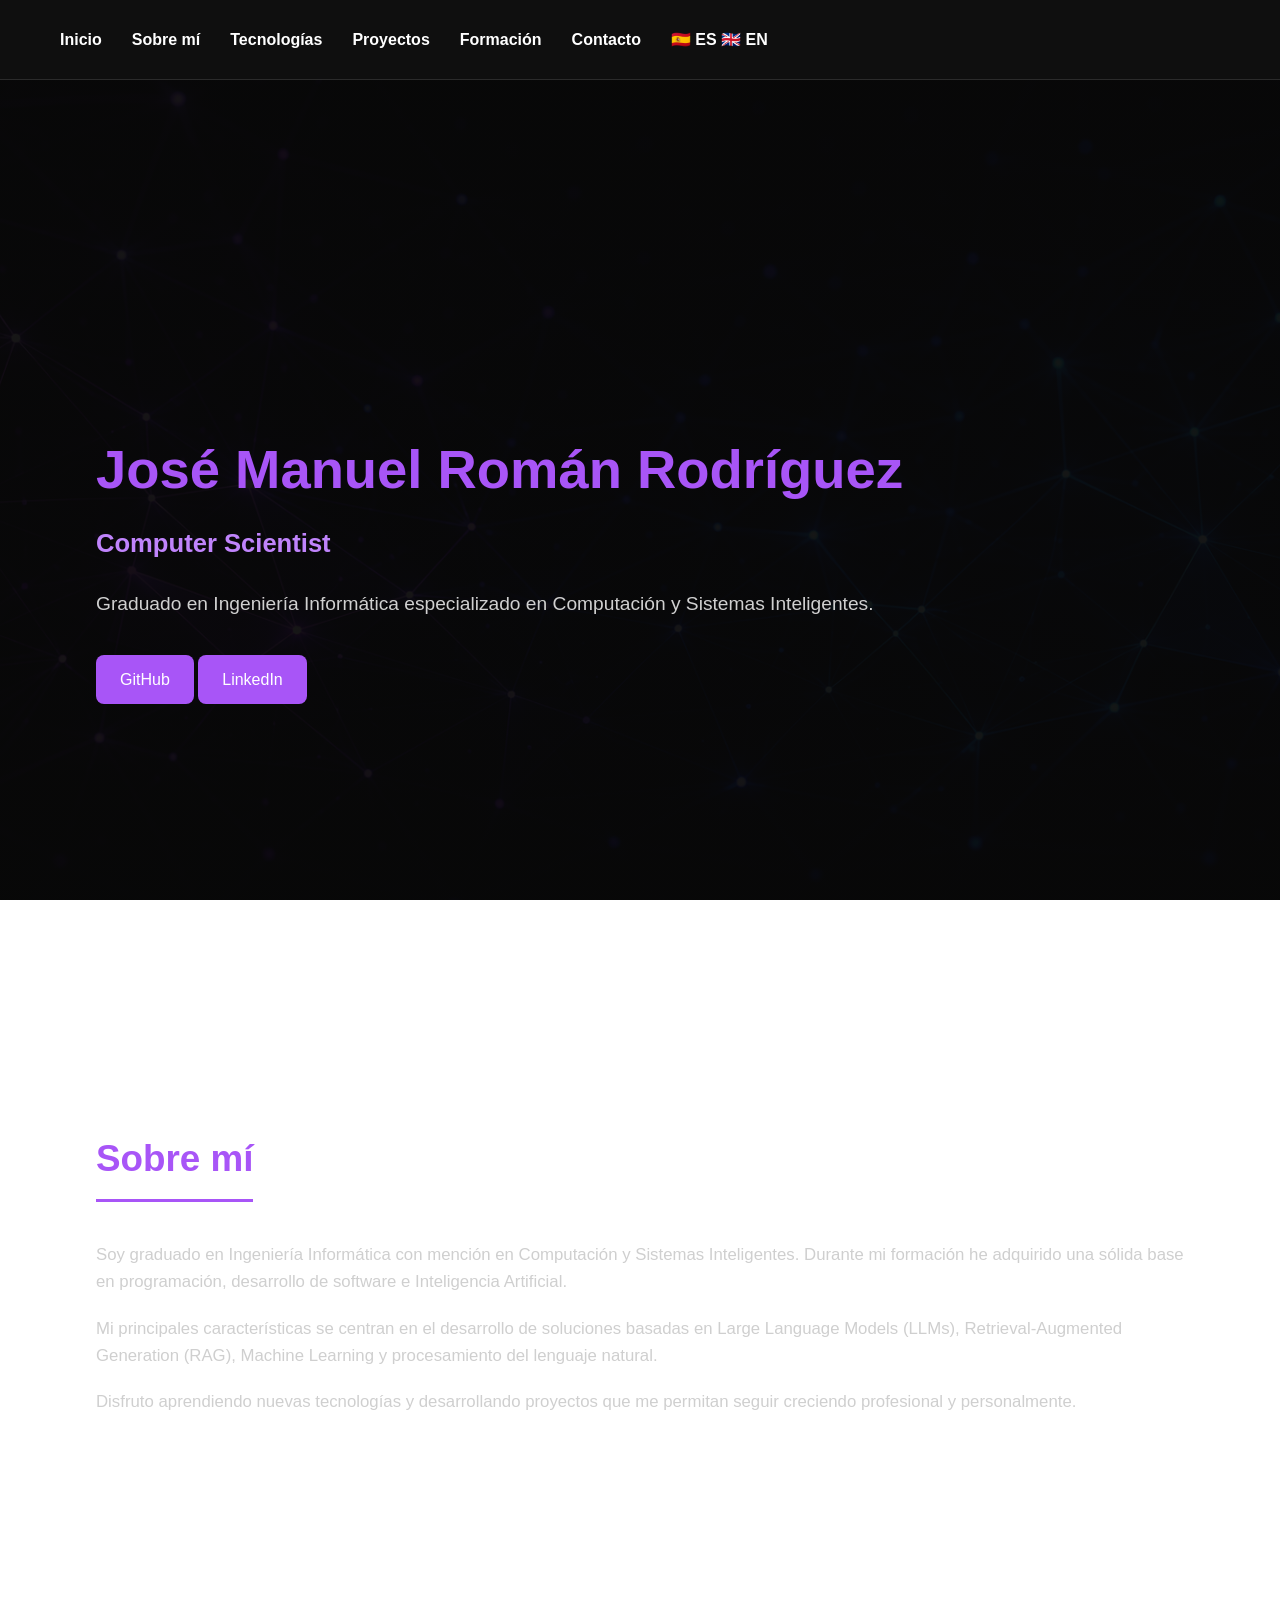
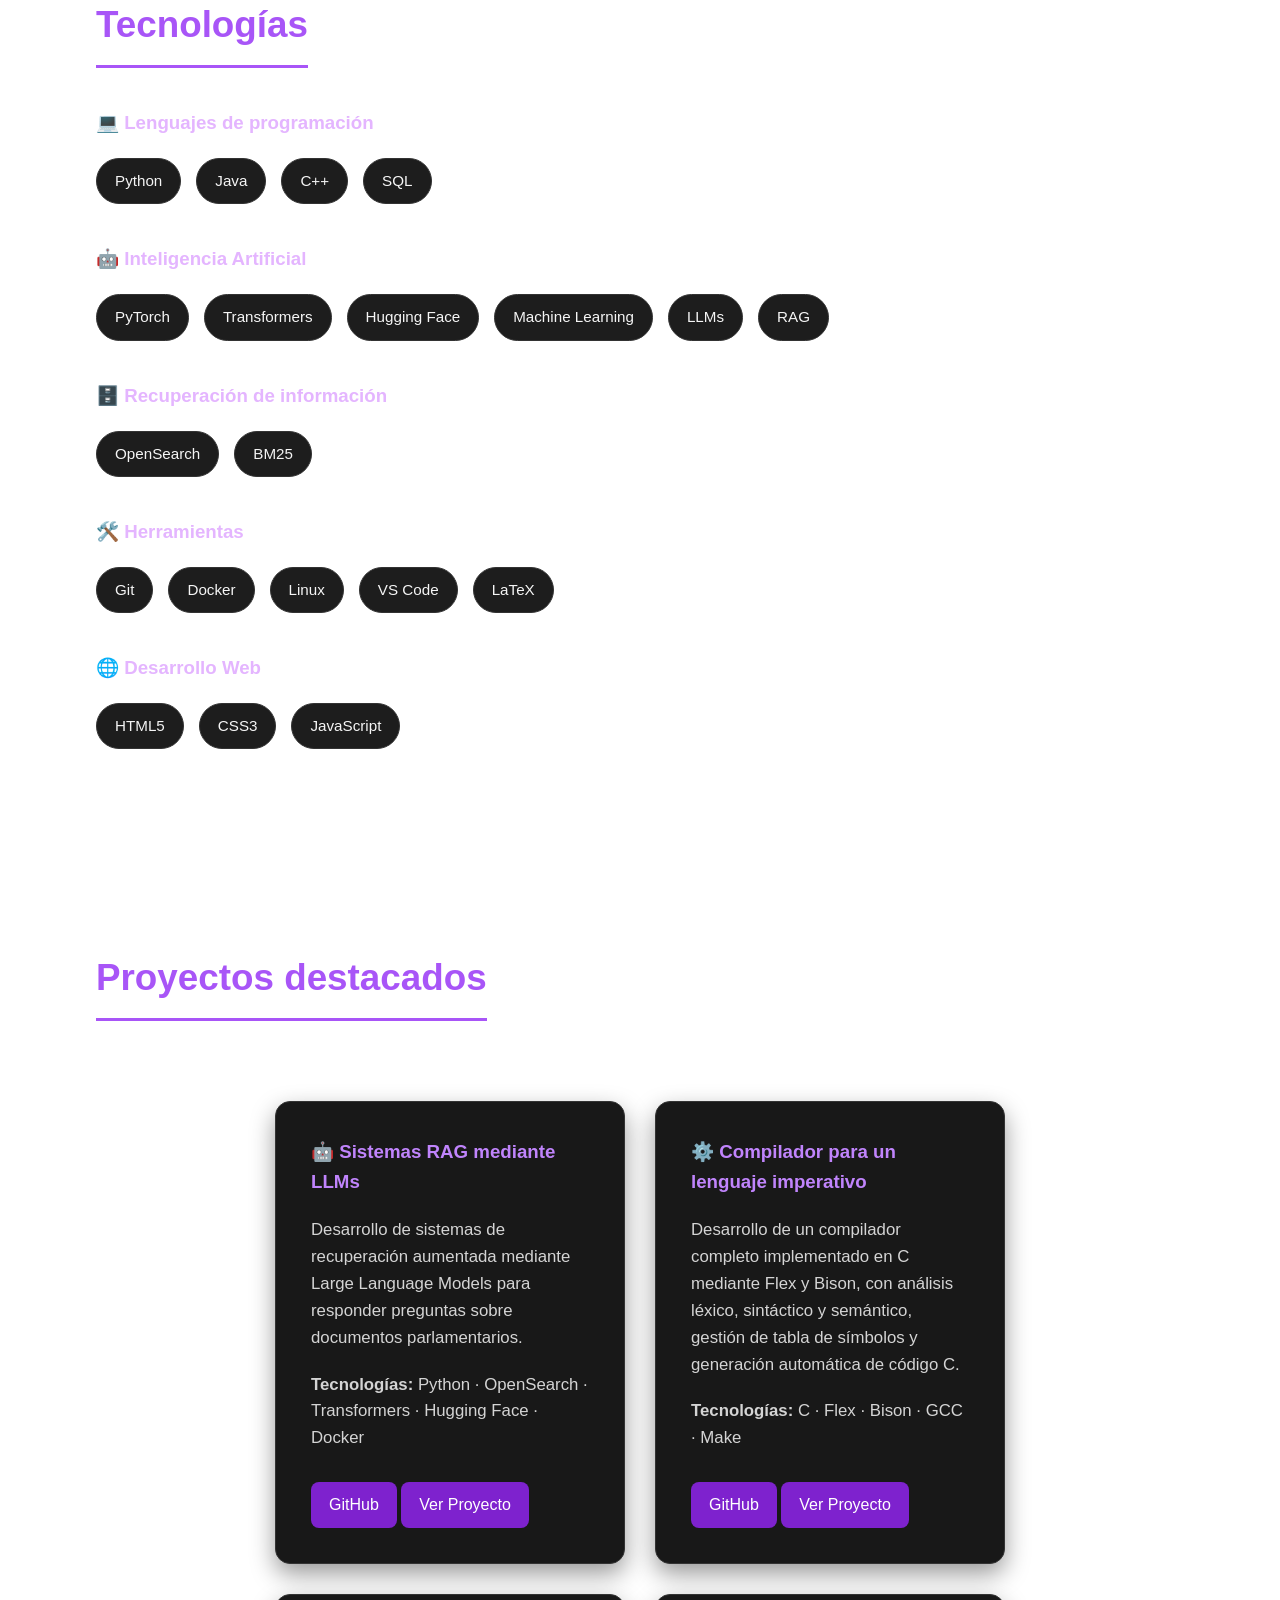
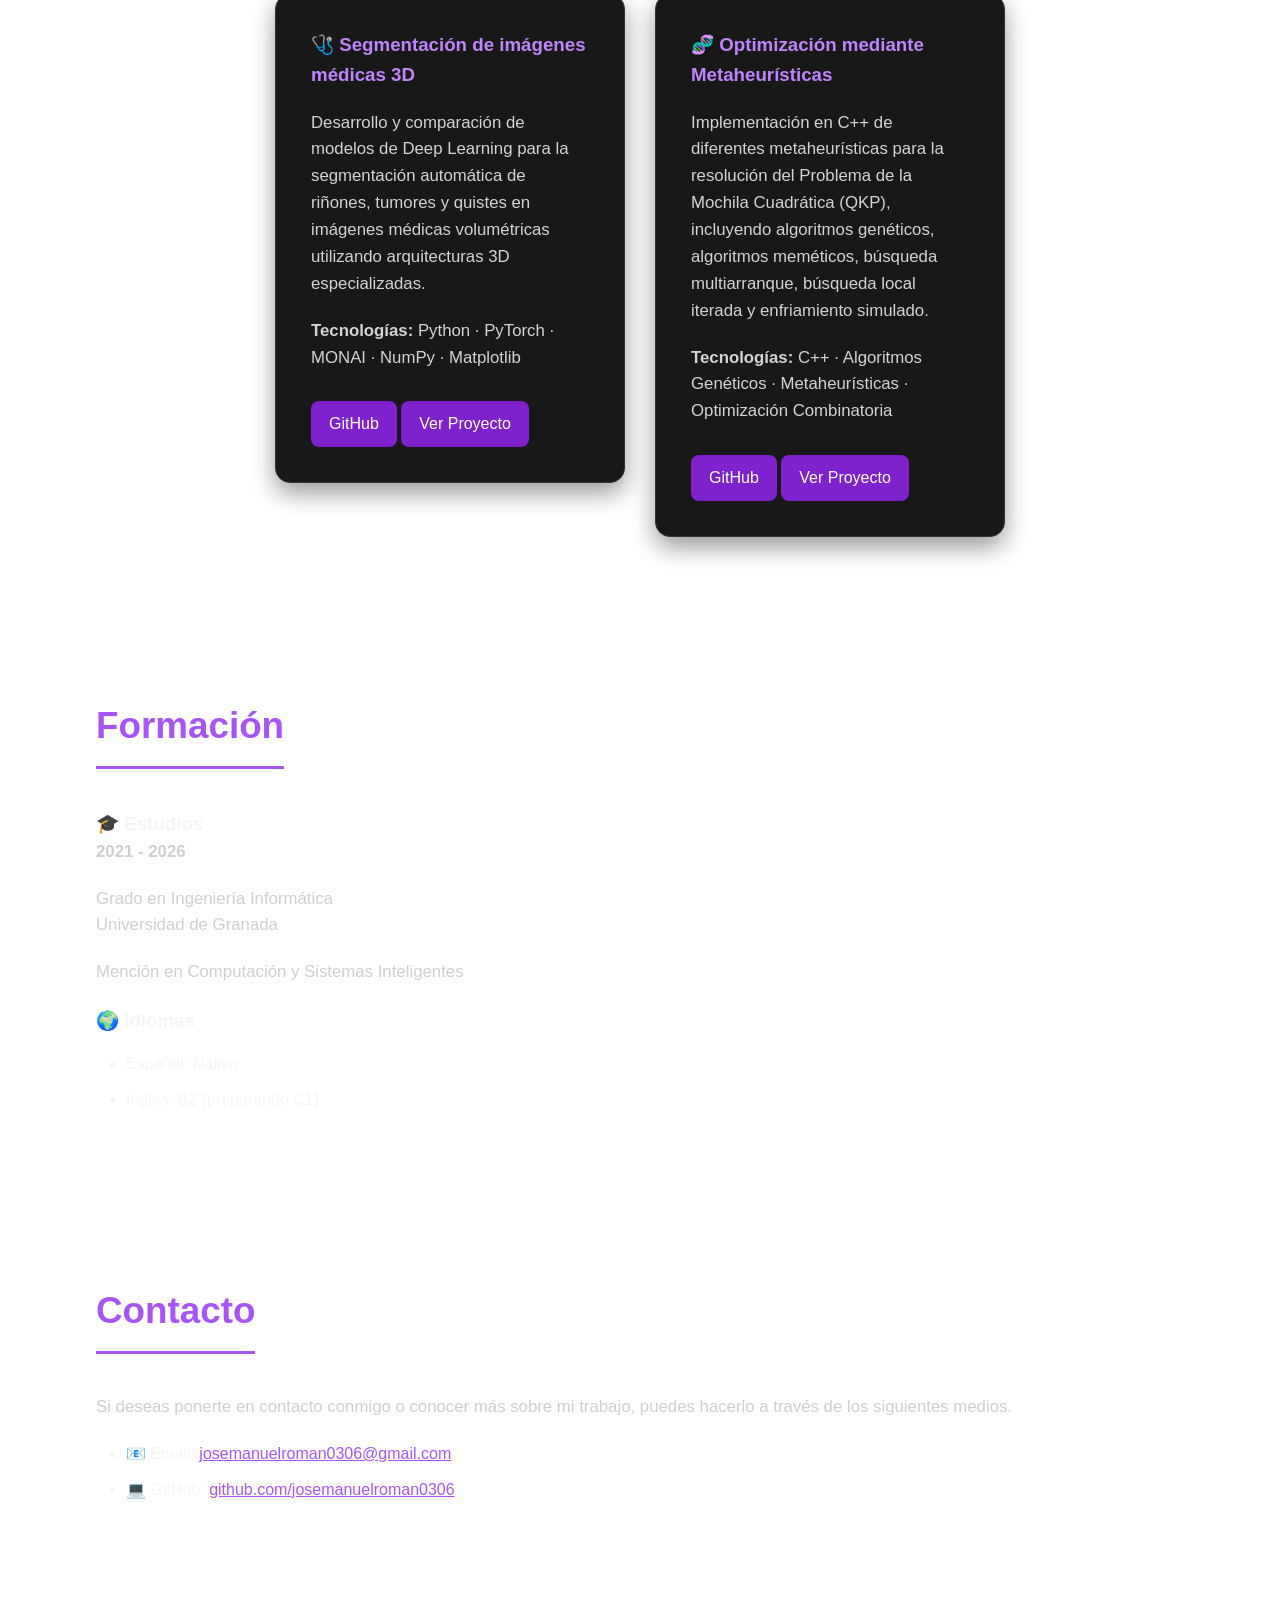
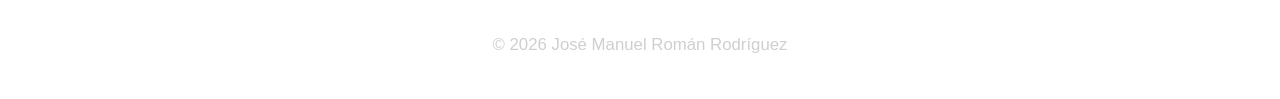
<file: index.html>
<!DOCTYPE html>
<html lang="es">

<head>
    <meta charset="UTF-8">
    <meta name="viewport" content="width=device-width, initial-scale=1.0">
    <title>Mi Portfolio</title>

    <link rel="stylesheet" href="style.css">
</head>

<body>

    <header>

        <nav>
            <a href="#inicio">Inicio</a>
            <a href="#sobre-mi">Sobre mí</a>
            <a href="#tecnologias">Tecnologías</a>
            <a href="#proyectos">Proyectos</a>
            <a href="#formacion">Formación</a>
            <a href="#contacto">Contacto</a>

            <div class="language-selector">
                <a href="index.html">🇪🇸 ES</a>
                <a href="index-en.html">🇬🇧 EN</a>
            </div>
        </nav>

    </header>

    <section id="inicio">
        <div class="container">
            <div class="hero">

                <div class="hero-text">

                    <h2>José Manuel Román Rodríguez</h2>

                    <h3>Computer Scientist</h3>

                    <p>
                        Graduado en Ingeniería Informática especializado en Computación y Sistemas Inteligentes.
                    </p>

                    <div class="hero-buttons">

                        <a href="https://github.com/josemanuelroman0306"
                            target="_blank"
                            rel="noopener noreferrer">
                            GitHub
                        </a>

                        <a href="https://www.linkedin.com/in/josé-manuel-román-rodríguez-3a4858437"
                            target="_blank"
                            rel="noopener noreferrer">
                            LinkedIn
                        </a>

                    </div>

                </div>

            
            </div>
        </div>

    </section>

    <section id="sobre-mi">
         <div class="container">
            <h2>Sobre mí</h2>

            <p>
                Soy graduado en Ingeniería Informática con mención en Computación y
                Sistemas Inteligentes. Durante mi formación he adquirido una sólida
                base en programación, desarrollo de software e Inteligencia Artificial.
            </p>

            <p>
                Mi principales  características se centran en el desarrollo de soluciones basadas
                en Large Language Models (LLMs), Retrieval-Augmented Generation (RAG),
                Machine Learning y procesamiento del lenguaje natural.
            </p>

            <p>
                Disfruto aprendiendo nuevas tecnologías y desarrollando proyectos que
                me permitan seguir creciendo profesional y personalmente.
            </p>
         </div>
    </section>

    <section id="tecnologias">
        <div class="container">
            <h2>Tecnologías</h2>

            <div class="tech-category">

                <h3>💻 Lenguajes de programación</h3>

                <div class="tech-list">

                    <span>Python</span>
                    <span>Java</span>
                    <span>C++</span>
                    <span>SQL</span>

                </div>

            </div>

            <div class="tech-category">

                <h3>🤖 Inteligencia Artificial</h3>

                <div class="tech-list">

                    <span>PyTorch</span>
                    <span>Transformers</span>
                    <span>Hugging Face</span>
                    <span>Machine Learning</span>
                    <span>LLMs</span>
                    <span>RAG</span>

                </div>

            </div>

            <div class="tech-category">

                <h3>🗄️ Recuperación de información</h3>

                <div class="tech-list">

                    <span>OpenSearch</span>
                    <span>BM25</span>

                </div>

            </div>

            <div class="tech-category">

                <h3>🛠️ Herramientas</h3>

                <div class="tech-list">

                    <span>Git</span>
                    <span>Docker</span>
                    <span>Linux</span>
                    <span>VS Code</span>
                    <span>LaTeX</span>

                </div>

            </div>

            <div class="tech-category">

                <h3>🌐 Desarrollo Web</h3>

                <div class="tech-list">

                    <span>HTML5</span>
                    <span>CSS3</span>
                    <span>JavaScript</span>

                </div>

            </div>
        </div>
    </section>

    <section id="proyectos">
        <div class="container">
            <h2>Proyectos destacados</h2>

            <div class="proyectos-container">

                <div class="proyecto">

                    <h3>🤖 Sistemas RAG mediante LLMs</h3>

                    <p>
                        Desarrollo de sistemas de recuperación aumentada
                        mediante Large Language Models para responder
                        preguntas sobre documentos parlamentarios.
                    </p>

                    <p>
                        <strong>Tecnologías:</strong>
                        Python · OpenSearch · Transformers · Hugging Face · Docker
                    </p>

                    <a href="https://github.com/josemanuelroman0306/RAG"
                            target="_blank"
                            rel="noopener noreferrer">
                            GitHub
                        </a>

                    <a href="proyectos/rag.html">
                        Ver Proyecto
                    </a>

                </div>

                <!-- Proyecto Compilador -->
                <div class="proyecto">

                    <h3>⚙️ Compilador para un lenguaje imperativo</h3>

                    <p>
                        Desarrollo de un compilador completo implementado en C mediante
                        Flex y Bison, con análisis léxico, sintáctico y semántico,
                        gestión de tabla de símbolos y generación automática de código C.
                    </p>

                    <p>
                        <strong>Tecnologías:</strong>
                        C · Flex · Bison · GCC · Make
                    </p>

                    <a href="https://github.com/josemanuelroman0306/Compilador"
                            target="_blank"
                            rel="noopener noreferrer">
                            GitHub
                        </a>

                    <a href="proyectos/compilador.html">
                        Ver Proyecto
                    </a>

                </div>

                <div class="proyecto">
                    <h3>🩺 Segmentación de imágenes médicas 3D</h3>

                    <p>
                    Desarrollo y comparación de modelos de Deep Learning
                    para la segmentación automática de riñones, tumores
                    y quistes en imágenes médicas volumétricas utilizando
                    arquitecturas 3D especializadas.
                    </p>

                    <p>
                    <strong>Tecnologías:</strong>
                    Python · PyTorch · MONAI · NumPy · Matplotlib
                    </p>

                    <a href="https://github.com/josemanuelroman0306/VisionPorComputador"
                            target="_blank"
                            rel="noopener noreferrer">
                            GitHub
                    </a>

                    <a href="proyectos/VCMedico.html">
                        Ver Proyecto
                    </a>

                </div>

                <div class="proyecto">

                    <h3>🧬 Optimización mediante Metaheurísticas</h3>

                    <p>
                        Implementación en C++ de diferentes metaheurísticas para la resolución
                        del Problema de la Mochila Cuadrática (QKP), incluyendo algoritmos
                        genéticos, algoritmos meméticos, búsqueda multiarranque,
                        búsqueda local iterada y enfriamiento simulado.
                    </p>
                    
                    <!--
                    <p>
                        <strong>Algoritmos:</strong>
                        AGG · AGE · AM · BMB · ILS · ES · ILS-ES
                    </p>
                    -->
                    <p>
                        <strong>Tecnologías:</strong>
                        C++ · Algoritmos Genéticos · Metaheurísticas · Optimización Combinatoria
                    </p>

                    <a href="https://github.com/josemanuelroman0306/Metaheuristicas"
                            target="_blank"
                            rel="noopener noreferrer">
                            GitHub
                    </a>

                    <a href="proyectos/metaheuristicas.html">
                        Ver Proyecto
                    </a>

                </div>


            </div>
        </div>
    </section>

    <section id="formacion">
        <div class="container">
            <h2>Formación</h2>

            <h3>🎓 Estudios</h3>

            <p><strong>2021 - 2026</strong></p>

            <p>
                Grado en Ingeniería Informática<br>
                Universidad de Granada
            </p>

            <p>
                Mención en Computación y Sistemas Inteligentes
            </p>

            <h3>🌍 Idiomas</h3>

                <ul>
                    <li>Español: Nativo</li>
                    <li>Inglés: B2 (preparando C1)</li>
                </ul>

        </div>
    </section>

    <section id="contacto">
        <div class="container">
            <h2>Contacto</h2>

            <p>
                Si deseas ponerte en contacto conmigo o conocer más sobre mi trabajo,
                puedes hacerlo a través de los siguientes medios.
            </p>

            <ul>

                <li>
                    📧 Email:
                    <a href="josemanuelroman0306@gmail.com">
                        josemanuelroman0306@gmail.com
                    </a>
                </li>

                <li>
                    💻 GitHub:
                    <a href="https://github.com/josemanuelroman0306"
                    target="_blank"
                    rel="noopener noreferrer">
                        github.com/josemanuelroman0306
                    </a>
                </li>


            </ul>
        </div>
    </section>

    <!-- ===================== -->
    <!-- FOOTER -->
    <!-- ===================== -->

    <footer>

        <p>
            © 2026 José Manuel Román Rodríguez
        </p>

    </footer>

    <script src="script.js"></script>

</body>

</html>
</file>
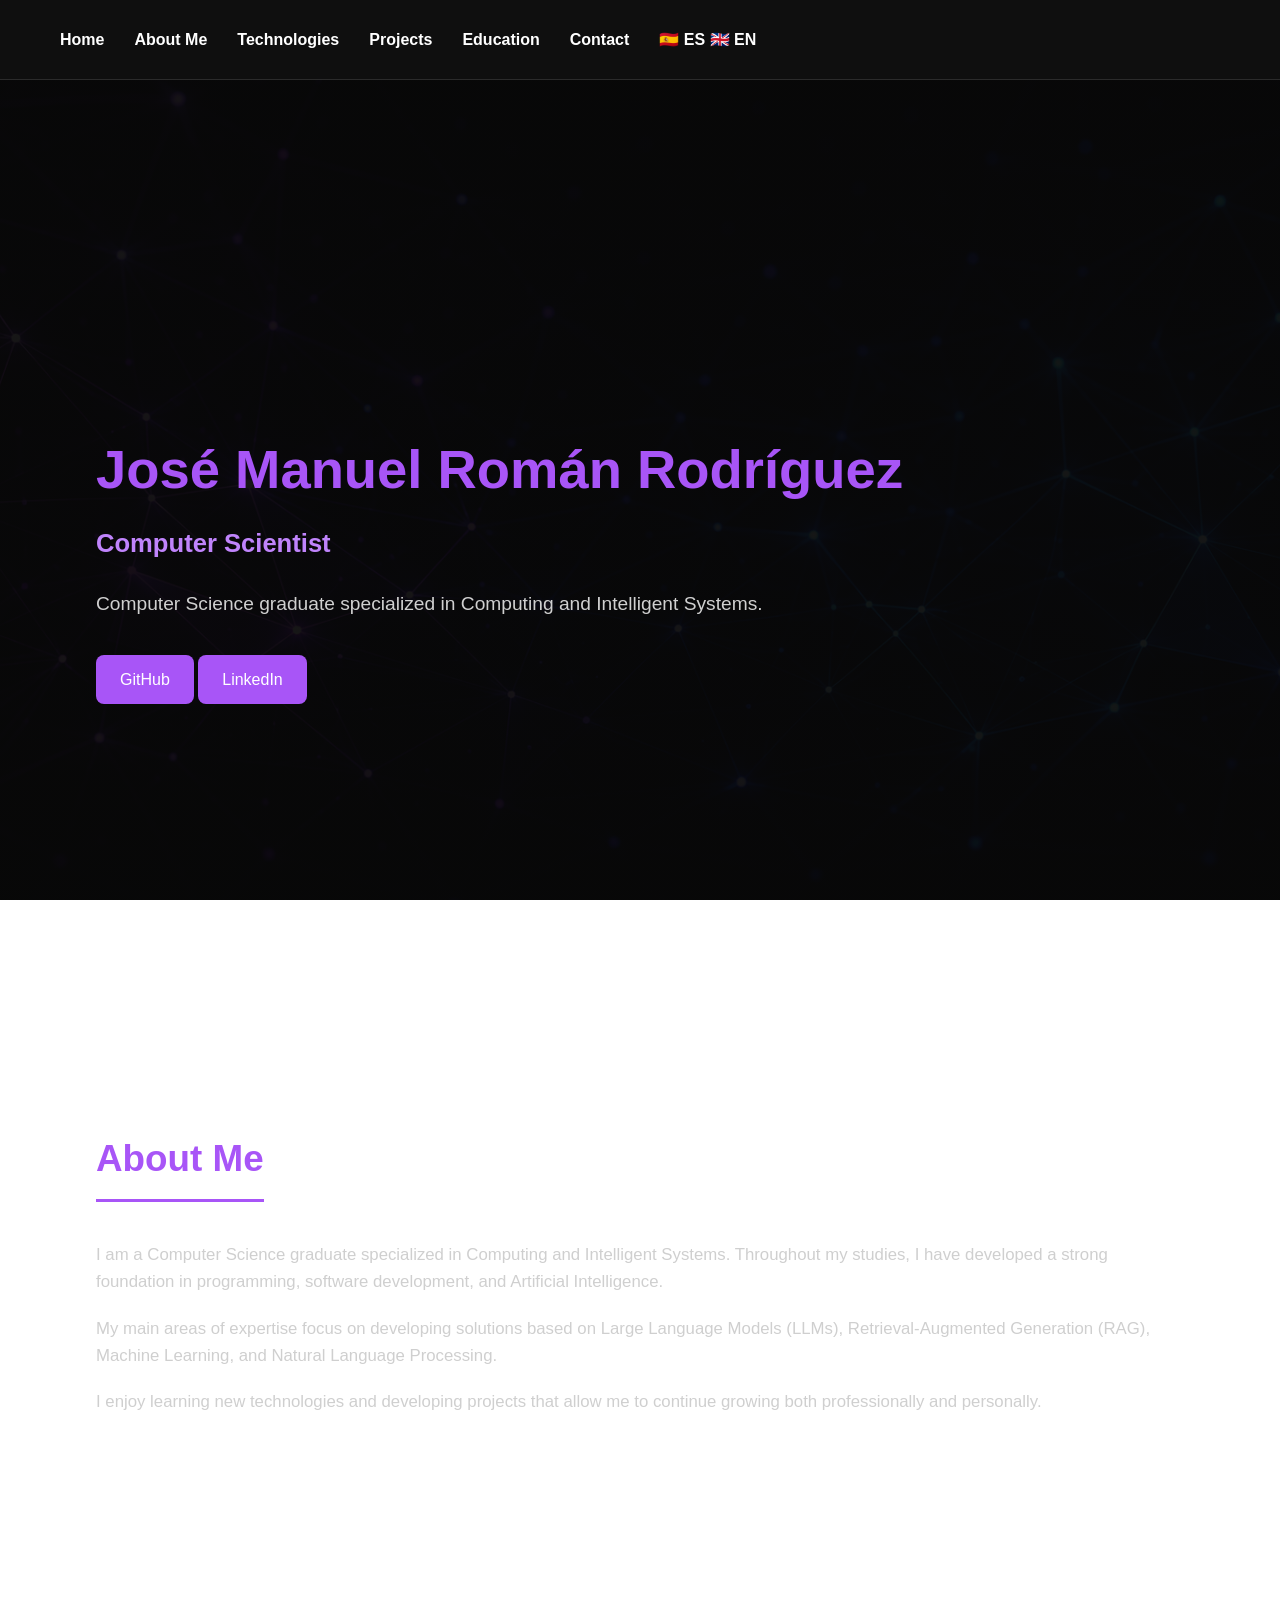
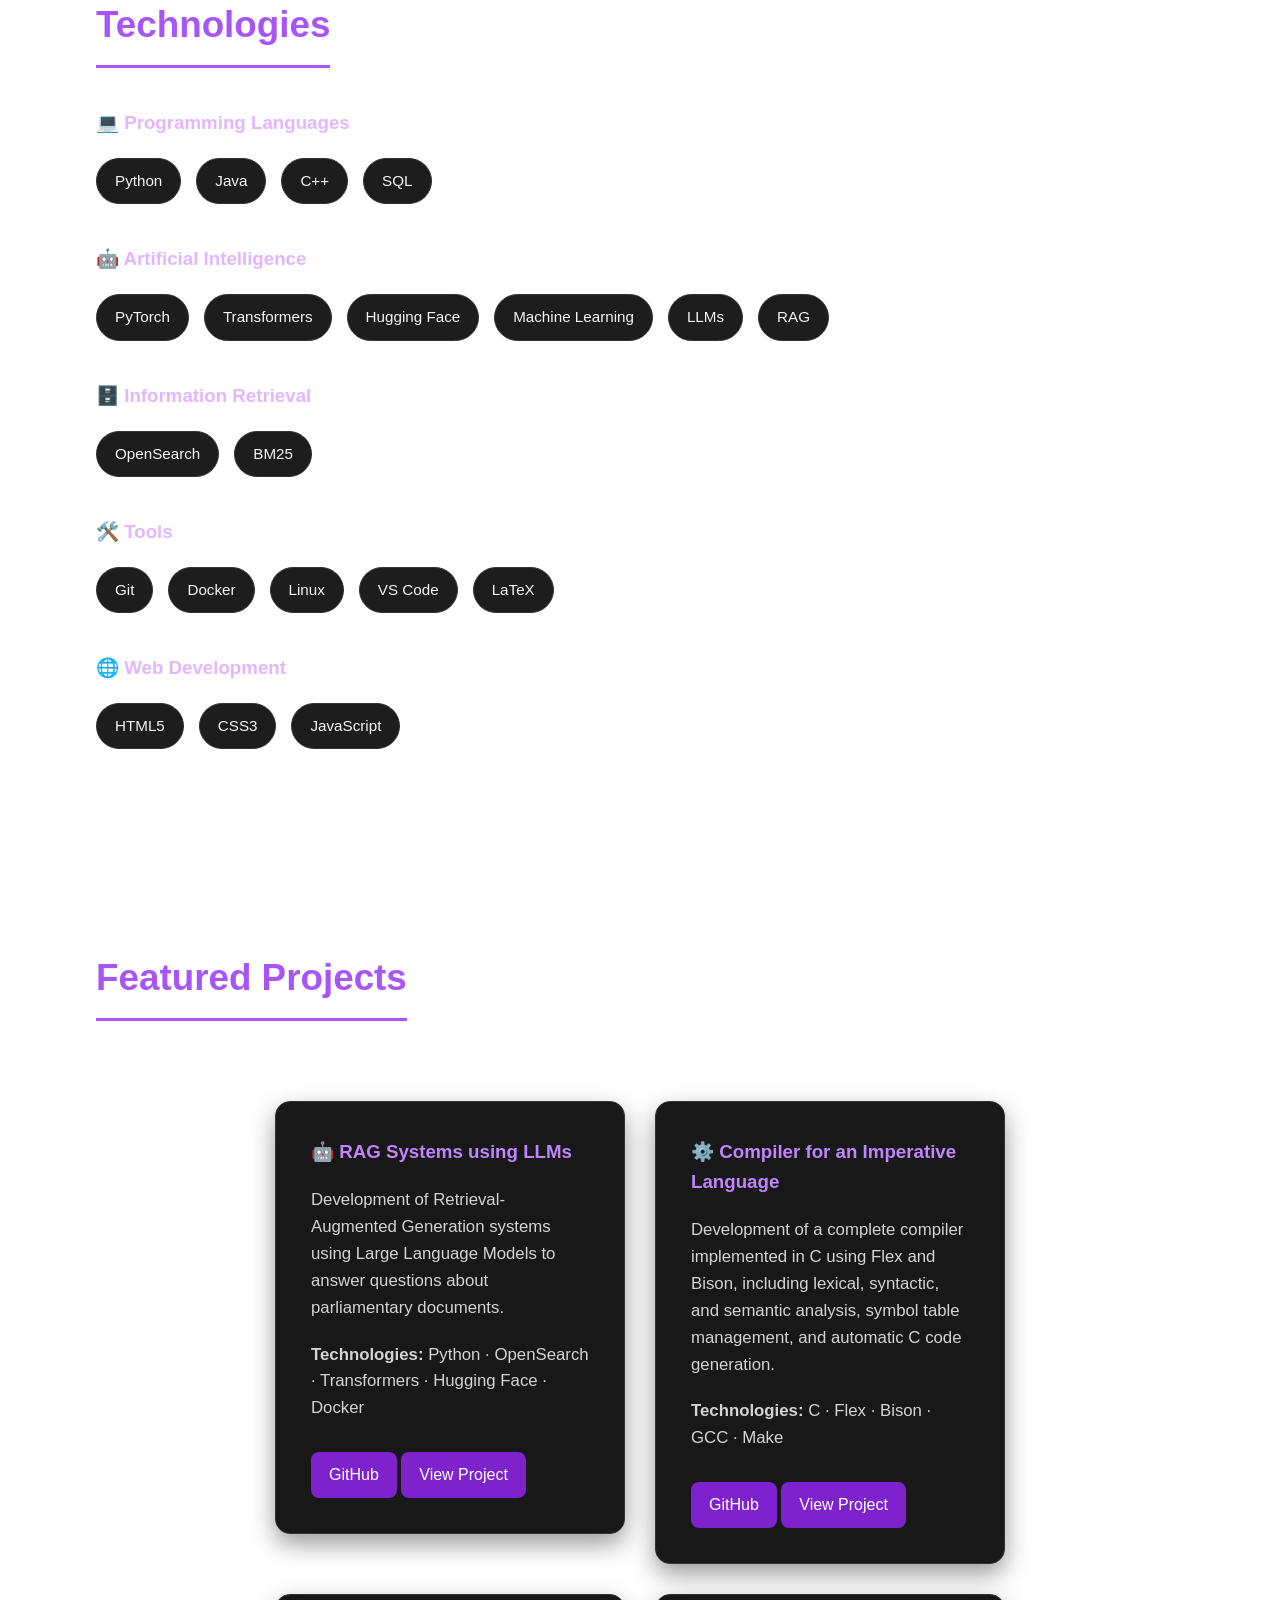
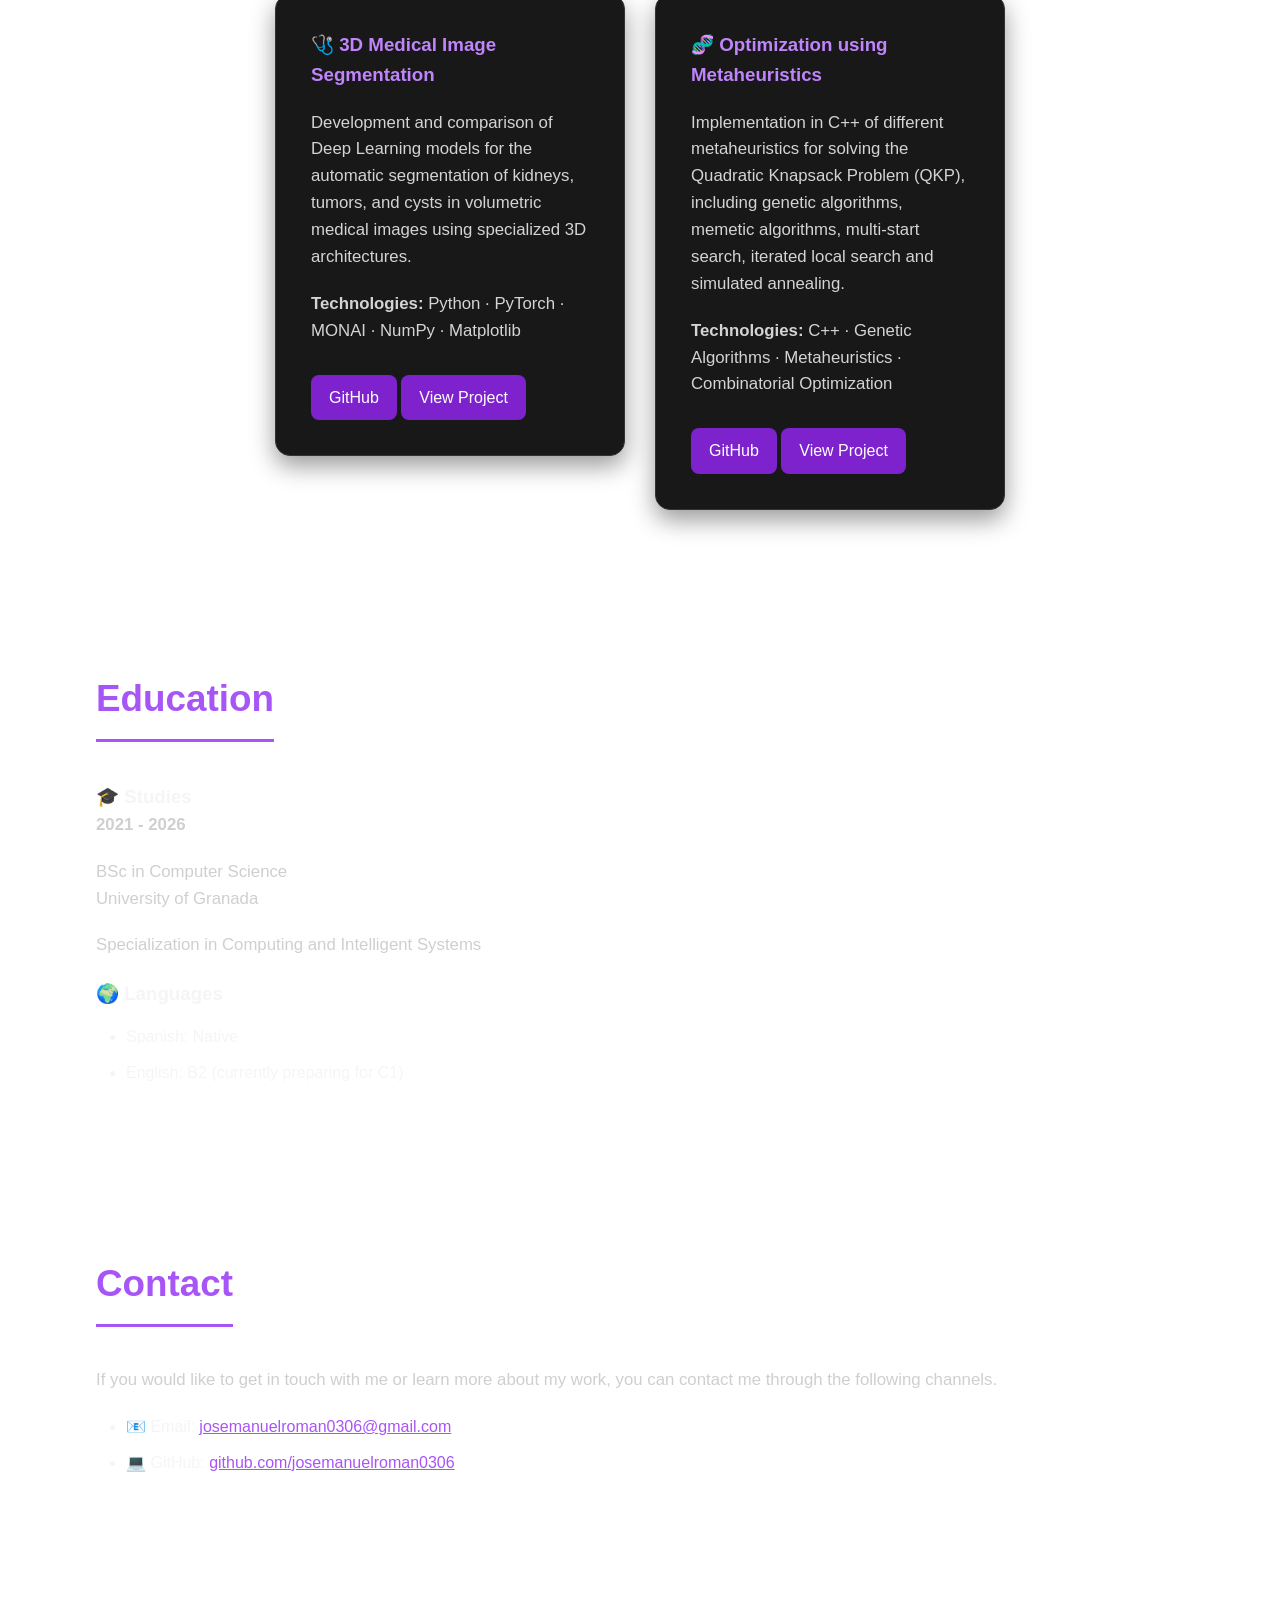
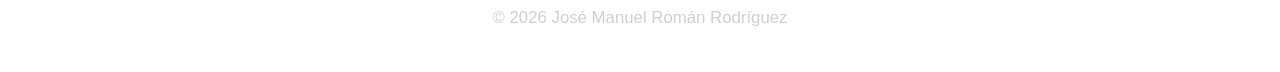
<file: index-en.html>
<!DOCTYPE html>
<html lang="en">

<head>
    <meta charset="UTF-8">
    <meta name="viewport" content="width=device-width, initial-scale=1.0">
    <title>My Portfolio</title>

    <link rel="stylesheet" href="style.css">
</head>

<body>

    <header>

        <nav>
            <a href="#inicio">Home</a>
            <a href="#sobre-mi">About Me</a>
            <a href="#tecnologias">Technologies</a>
            <a href="#proyectos">Projects</a>
            <a href="#formacion">Education</a>
            <a href="#contacto">Contact</a>

            <div class="language-selector">
                <a href="index.html">🇪🇸 ES</a>
                <a href="index-en.html">🇬🇧 EN</a>
            </div>
        </nav>

    </header>

    <section id="inicio">
        <div class="container">
            <div class="hero">

                <div class="hero-text">

                    <h2>José Manuel Román Rodríguez</h2>

                    <h3>Computer Scientist</h3>

                    <p>
                        Computer Science graduate specialized in Computing and Intelligent Systems.
                    </p>

                    <div class="hero-buttons">

                        <a href="https://github.com/josemanuelroman0306"
                            target="_blank"
                            rel="noopener noreferrer">
                            GitHub
                        </a>

                        <a href="https://www.linkedin.com/in/josé-manuel-román-rodríguez-3a4858437"
                            target="_blank"
                            rel="noopener noreferrer">
                            LinkedIn
                        </a>

                    </div>

                </div>

            </div>
        </div>

    </section>

    <section id="sobre-mi" >
        <div class="container">

            <h2>About Me</h2>

            <p>
                I am a Computer Science graduate specialized in Computing and
                Intelligent Systems. Throughout my studies, I have developed a
                strong foundation in programming, software development, and
                Artificial Intelligence.
            </p>

            <p>
                My main areas of expertise focus on developing solutions based on Large Language Models (LLMs), 
                Retrieval-Augmented Generation (RAG), Machine Learning, and Natural Language Processing.
            </p>

            <p>
                I enjoy learning new technologies and developing projects that
                allow me to continue growing both professionally and personally.
            </p>

        </div>
    </section>

    <section id="tecnologias">
        <div class="container">

            <h2>Technologies</h2>

            <div class="tech-category">

                <h3>💻 Programming Languages</h3>

                <div class="tech-list">

                    <span>Python</span>
                    <span>Java</span>
                    <span>C++</span>
                    <span>SQL</span>

                </div>

            </div>

            <div class="tech-category">

                <h3>🤖 Artificial Intelligence</h3>

                <div class="tech-list">

                    <span>PyTorch</span>
                    <span>Transformers</span>
                    <span>Hugging Face</span>
                    <span>Machine Learning</span>
                    <span>LLMs</span>
                    <span>RAG</span>

                </div>

            </div>

            <div class="tech-category">

                <h3>🗄️ Information Retrieval</h3>

                <div class="tech-list">

                    <span>OpenSearch</span>
                    <span>BM25</span>

                </div>

            </div>

            <div class="tech-category">

                <h3>🛠️ Tools</h3>

                <div class="tech-list">

                    <span>Git</span>
                    <span>Docker</span>
                    <span>Linux</span>
                    <span>VS Code</span>
                    <span>LaTeX</span>

                </div>

            </div>

            <div class="tech-category">

                <h3>🌐 Web Development</h3>

                <div class="tech-list">

                    <span>HTML5</span>
                    <span>CSS3</span>
                    <span>JavaScript</span>

                </div>

            </div>

        </div>
    </section>

    <section id="proyectos">
        <div class="container">

            <h2>Featured Projects</h2>

            <div class="proyectos-container">

                <div class="proyecto">

                    <h3>🤖 RAG Systems using LLMs</h3>

                    <p>
                        Development of Retrieval-Augmented Generation systems
                        using Large Language Models to answer questions about
                        parliamentary documents.
                    </p>

                    <p>
                        <strong>Technologies:</strong>
                        Python · OpenSearch · Transformers · Hugging Face · Docker
                    </p>

                    <a href="https://github.com/josemanuelroman0306/RAG"
                            target="_blank"
                            rel="noopener noreferrer">
                            GitHub
                    </a>

                    <a href="proyectos/rag-en.html">
                        View Project
                    </a>

                </div>

                <!-- Compiler Project -->

                <div class="proyecto">

                    <h3>⚙️ Compiler for an Imperative Language</h3>

                    <p>
                        Development of a complete compiler implemented in C using
                        Flex and Bison, including lexical, syntactic, and semantic
                        analysis, symbol table management, and automatic C code
                        generation.
                    </p>

                    <p>
                        <strong>Technologies:</strong>
                        C · Flex · Bison · GCC · Make
                    </p>

                    <a href="https://github.com/josemanuelroman0306/Compilador"
                            target="_blank"
                            rel="noopener noreferrer">
                            GitHub
                    </a>

                    <a href="proyectos/compilador-en.html">
                        View Project
                    </a>

                </div>

                <div class="proyecto">

                    <h3>🩺 3D Medical Image Segmentation</h3>

                    <p>
                        Development and comparison of Deep Learning models for
                        the automatic segmentation of kidneys, tumors, and cysts
                        in volumetric medical images using specialized 3D
                        architectures.
                    </p>

                    <p>
                        <strong>Technologies:</strong>
                        Python · PyTorch · MONAI · NumPy · Matplotlib
                    </p>

                    <a href="https://github.com/josemanuelroman0306/VisionPorComputador"
                            target="_blank"
                            rel="noopener noreferrer">
                            GitHub
                    </a>

                    <a href="proyectos/VCMedico-en.html">
                        View Project
                    </a>

                </div>
                <div class="proyecto">

                    <h3>🧬 Optimization using Metaheuristics</h3>

                    <p>
                        Implementation in C++ of different metaheuristics for solving the
                        Quadratic Knapsack Problem (QKP), including genetic algorithms,
                        memetic algorithms, multi-start search, iterated local search
                        and simulated annealing.
                    </p>

                    <!--
                    <p>
                        <strong>Algorithms:</strong>
                        AGG · AGE · AM · BMB · ILS · ES · ILS-ES
                    </p>
                    -->

                    <p>
                        <strong>Technologies:</strong>
                        C++ · Genetic Algorithms · Metaheuristics · Combinatorial Optimization
                    </p>

                    <a href="https://github.com/josemanuelroman0306/Metaheuristicas"
                            target="_blank"
                            rel="noopener noreferrer">
                            GitHub
                    </a>

                    <a href="proyectos/metaheuristicas.html">
                        View Project
                    </a>

                </div>
            </div>
        </div>
    </section>

    <section id="formacion">
        <div class="container">

            <h2>Education</h2>

            <h3>🎓 Studies</h3>

            <p><strong>2021 - 2026</strong></p>

            <p>
                BSc in Computer Science<br>
                University of Granada
            </p>

            <p>
                Specialization in Computing and Intelligent Systems
            </p>

            <h3>🌍 Languages</h3>

            <ul>
                <li>Spanish: Native</li>
                <li>English: B2 (currently preparing for C1)</li>
            </ul>

        </div>
    </section>

    <section id="contacto">
        <div class="container">

            <h2>Contact</h2>

            <p>
                If you would like to get in touch with me or learn more about
                my work, you can contact me through the following channels.
            </p>

            <ul>

                <li>
                    📧 Email:
                    <a href="josemanuelroman0306@gmail.com">
                        josemanuelroman0306@gmail.com
                    </a>
                </li>

                <li>
                    💻 GitHub:
                    <a href="https://github.com/joseromanuelman0306"
                        target="_blank"
                        rel="noopener noreferrer">
                        github.com/josemanuelroman0306
                    </a>
                </li>

            </ul>

        </div>
    </section>

    <!-- ===================== -->
    <!-- FOOTER -->
    <!-- ===================== -->

    <footer>

        <p>
            © 2026 José Manuel Román Rodríguez
        </p>

    </footer>

    <script src="script.js"></script>

</body>

</html>
</file>
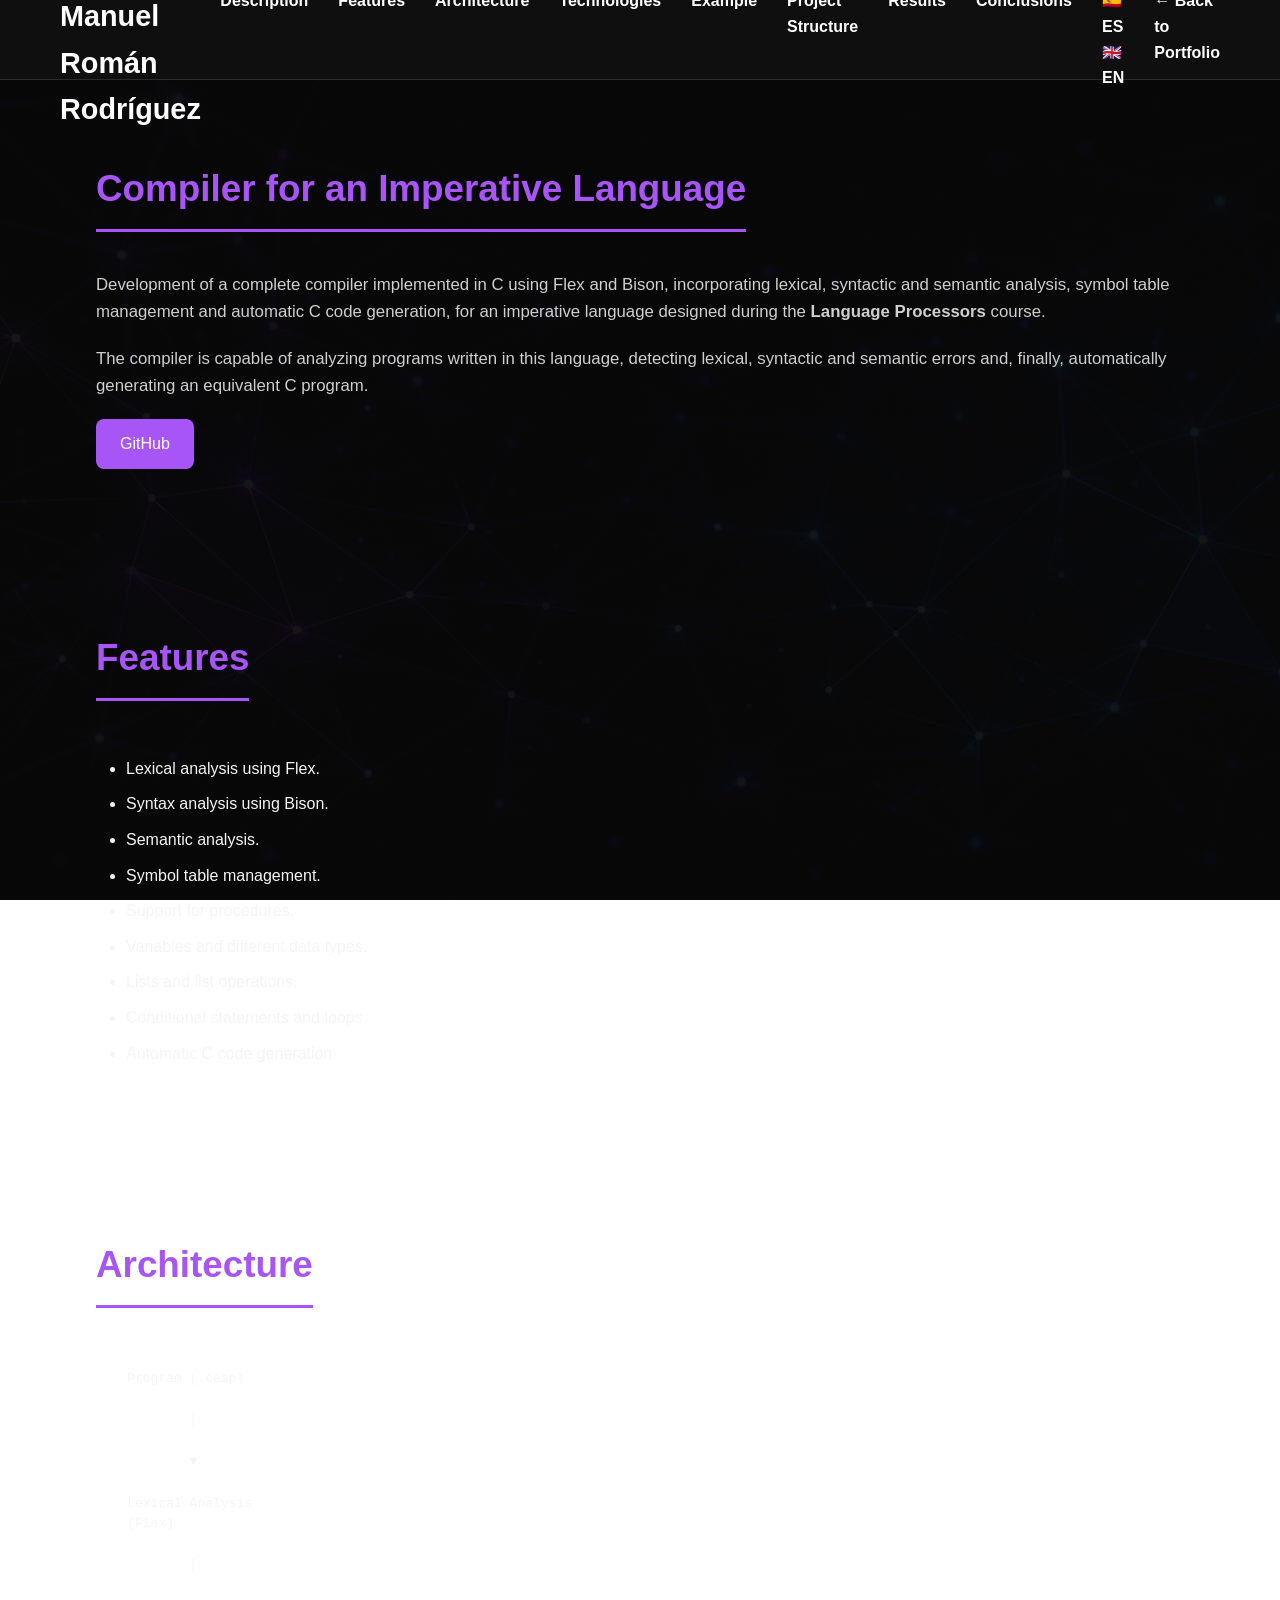
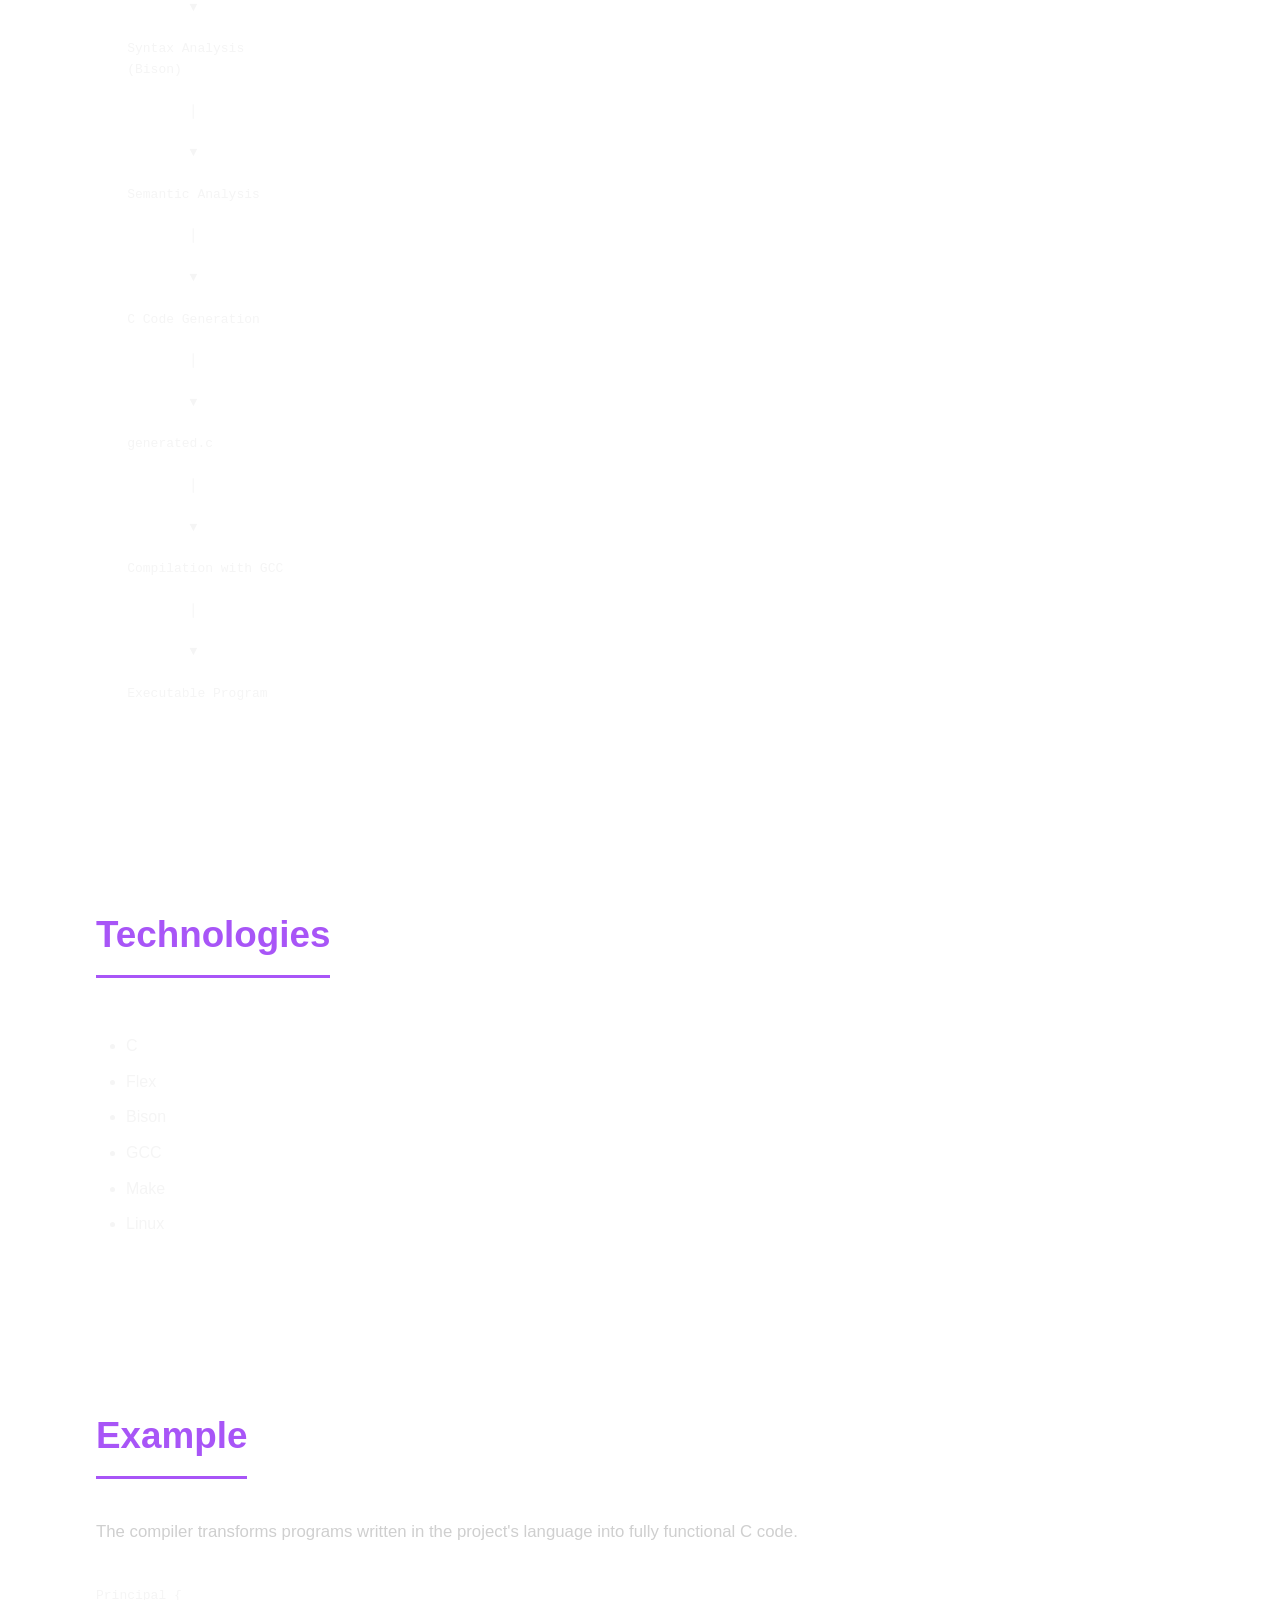
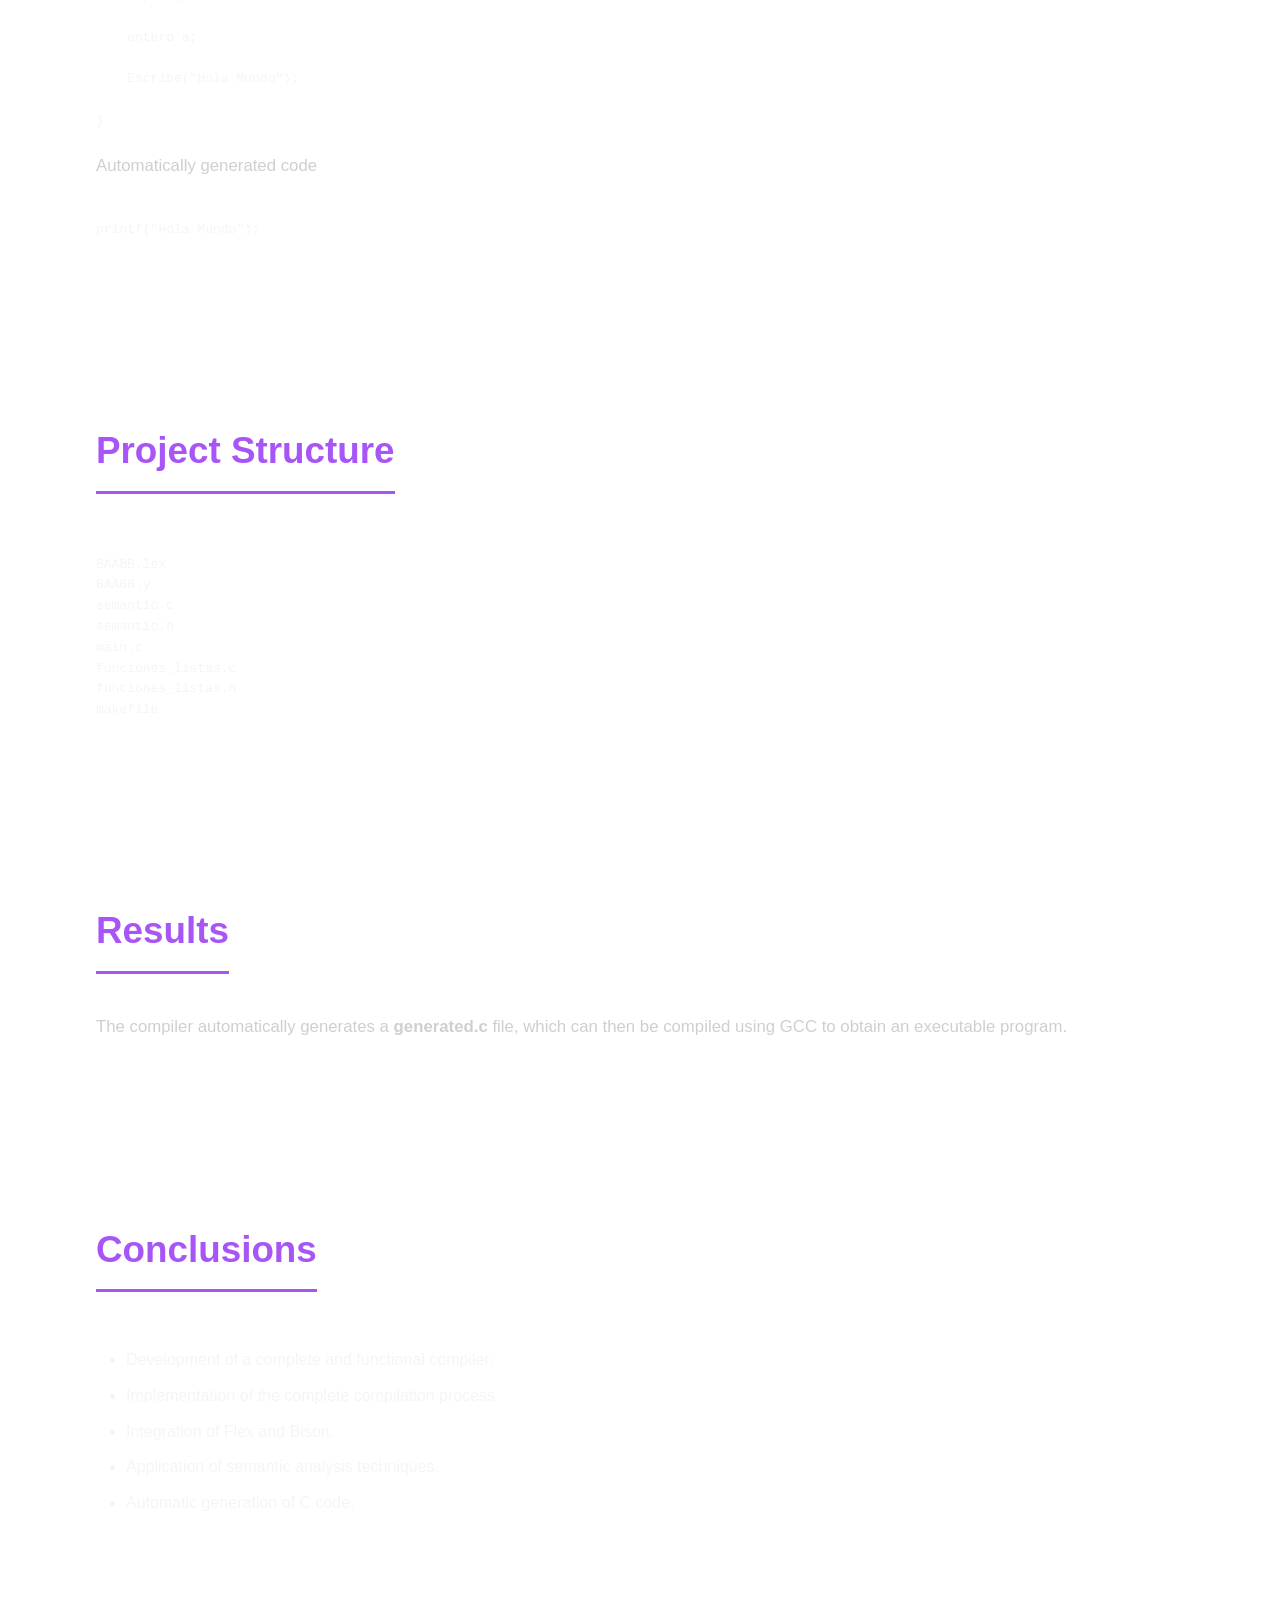
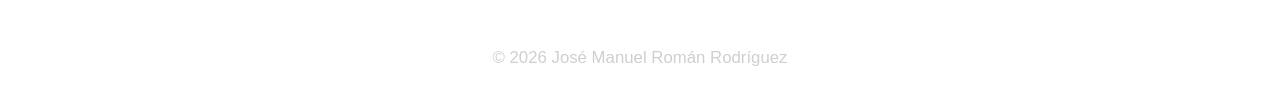
<file: proyectos/compilador-en.html>
<!DOCTYPE html>
<html lang="en">

<head>

    <meta charset="UTF-8">
    <meta name="viewport" content="width=device-width, initial-scale=1.0">

    <title>Compiler | José Manuel Román Rodríguez</title>

    <link rel="stylesheet" href="../style.css">

</head>

<body>

<header>

    <h1>José Manuel Román Rodríguez</h1>

    <nav>
        <a href="#hero">Description</a>

        <a href="#funcionalidades">Features</a>

        <a href="#arquitectura">Architecture</a>

        <a href="#tecnologias">Technologies</a>

        <a href="#ejemplo">Example</a>
        
        <a href="#organizacion">Project Structure</a>

        <a href="#resultados">Results</a>

        <a href="#conclusiones">Conclusions</a>

        <div class="language-selector">
                <a href="compilador.html">🇪🇸 ES</a>
                <a href="compilador-en.html">🇬🇧 EN</a>
        </div>

        <a href="../index-en.html">← Back to Portfolio</a>
    </nav>

</header>

<!-- ===================================================== -->
<!-- HERO -->
<!-- ===================================================== -->

<section id="hero">
    <div class="container">

        <h2>Compiler for an Imperative Language</h2>

        <p>

            Development of a complete compiler implemented in C using
            Flex and Bison, incorporating lexical, syntactic and
            semantic analysis, symbol table management and automatic
            C code generation, for an imperative language designed
            during the <strong>Language Processors</strong> course.

        </p>

        <p>
            The compiler is capable of analyzing programs written in this
            language, detecting lexical, syntactic and semantic errors and,
            finally, automatically generating an equivalent C program.
        </p>

        <div class="hero-buttons">

            <a href="https://github.com/josemanuelroman0306/Compilador"
                            target="_blank"
                            rel="noopener noreferrer">
                            GitHub
            </a>

        </div>
    </div>
</section>

<!-- ===================================================== -->
<!-- FEATURES -->
<!-- ===================================================== -->

<section id="funcionalidades">
    <div class="container">

        <h2>Features</h2>

        <ul>

            <li>Lexical analysis using Flex.</li>

            <li>Syntax analysis using Bison.</li>

            <li>Semantic analysis.</li>

            <li>Symbol table management.</li>

            <li>Support for procedures.</li>

            <li>Variables and different data types.</li>

            <li>Lists and list operations.</li>

            <li>Conditional statements and loops.</li>

            <li>Automatic C code generation.</li>

        </ul>
    </div>
</section>

<!-- ===================================================== -->
<!-- ARCHITECTURE -->
<!-- ===================================================== -->

<section id="arquitectura">
    <div class="container">

        <h2>Architecture</h2>

    <pre>

    Program (.cesp)

            │

            ▼

    Lexical Analysis
    (Flex)

            │

            ▼

    Syntax Analysis
    (Bison)

            │

            ▼

    Semantic Analysis

            │

            ▼

    C Code Generation

            │

            ▼

    generated.c

            │

            ▼

    Compilation with GCC

            │

            ▼

    Executable Program

    </pre>
    </div>
</section>

<!-- ===================================================== -->
<!-- TECHNOLOGIES -->
<!-- ===================================================== -->

<section id="tecnologias">
    <div class="container">

        <h2>Technologies</h2>

        <ul>

            <li>C</li>

            <li>Flex</li>

            <li>Bison</li>

            <li>GCC</li>

            <li>Make</li>

            <li>Linux</li>

        </ul>
    </div>
</section>

<!-- ===================================================== -->
<!-- EXAMPLE -->
<!-- ===================================================== -->

<section id="ejemplo">
    <div class="container">

        <h2>Example</h2>

        <p>

            The compiler transforms programs written in the project's
            language into fully functional C code.

        </p>

<pre>

Principal {

    entero a;

    Escribe("Hola Mundo");

}

</pre>

<p>

Automatically generated code

</p>

<pre>

printf("Hola Mundo");

</pre>

    </div>
</section>

<!-- ===================================================== -->
<!-- PROJECT STRUCTURE -->
<!-- ===================================================== -->

<section id="organizacion">
    <div class="container">

    <h2>Project Structure</h2>

<pre>

BAABB.lex
BAABB.y
semantic.c
semantic.h
main.c
funciones_listas.c
funciones_listas.h
makefile

</pre>

    </div>
</section>

<!-- ===================================================== -->
<!-- RESULTS -->
<!-- ===================================================== -->

<section id="resultados">
    <div class="container">

    <h2>Results</h2>

    <p>

        The compiler automatically generates a
        <strong>generated.c</strong> file, which can then be
        compiled using GCC to obtain an executable program.

    </p>

    </div>
</section>

<!-- ===================================================== -->
<!-- CONCLUSIONS -->
<!-- ===================================================== -->

<section id="conclusiones">
    <div class="container">

    <h2>Conclusions</h2>

    <ul>

        <li>Development of a complete and functional compiler.</li>

        <li>Implementation of the complete compilation process.</li>

        <li>Integration of Flex and Bison.</li>

        <li>Application of semantic analysis techniques.</li>

        <li>Automatic generation of C code.</li>

    </ul>

    </div>
</section>

<footer>

    <p>

        © 2026 José Manuel Román Rodríguez

    </p>

</footer>

    <script src="../script.js"></script>


</body>

</html>
</file>
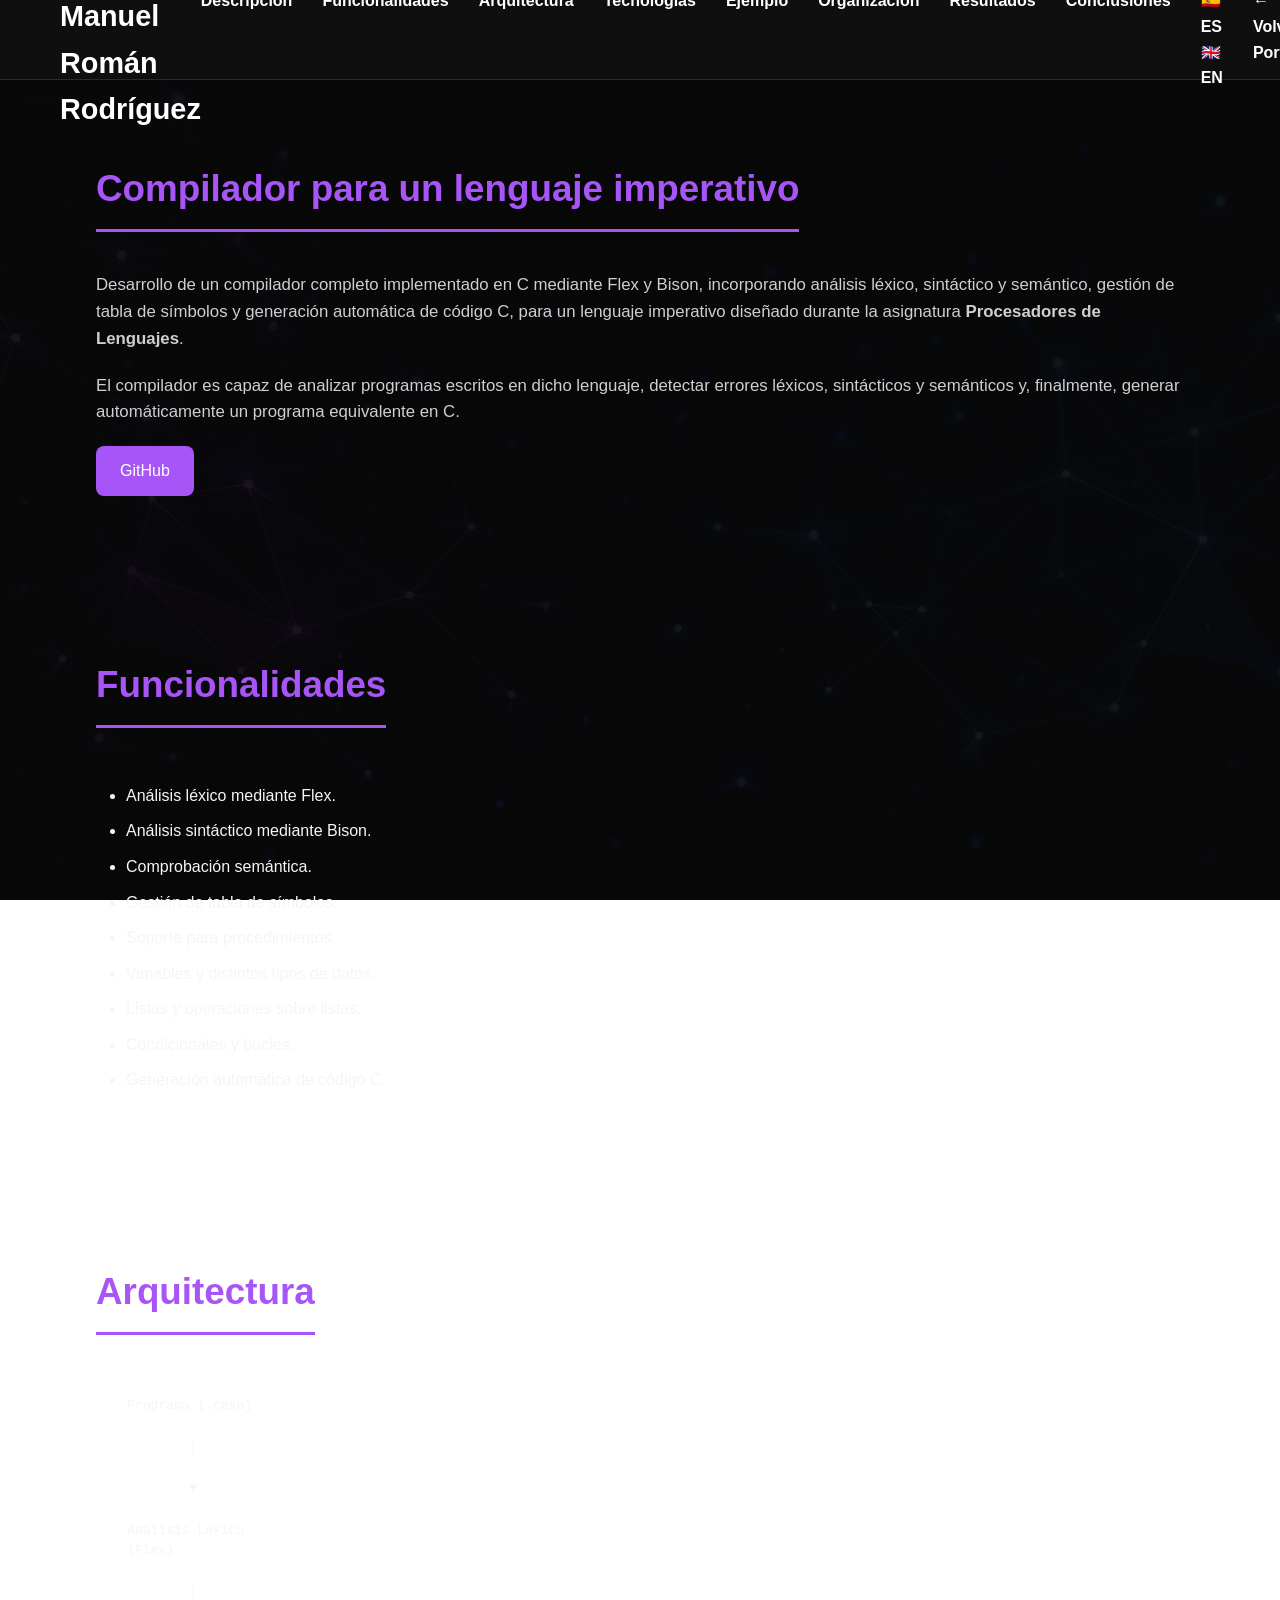
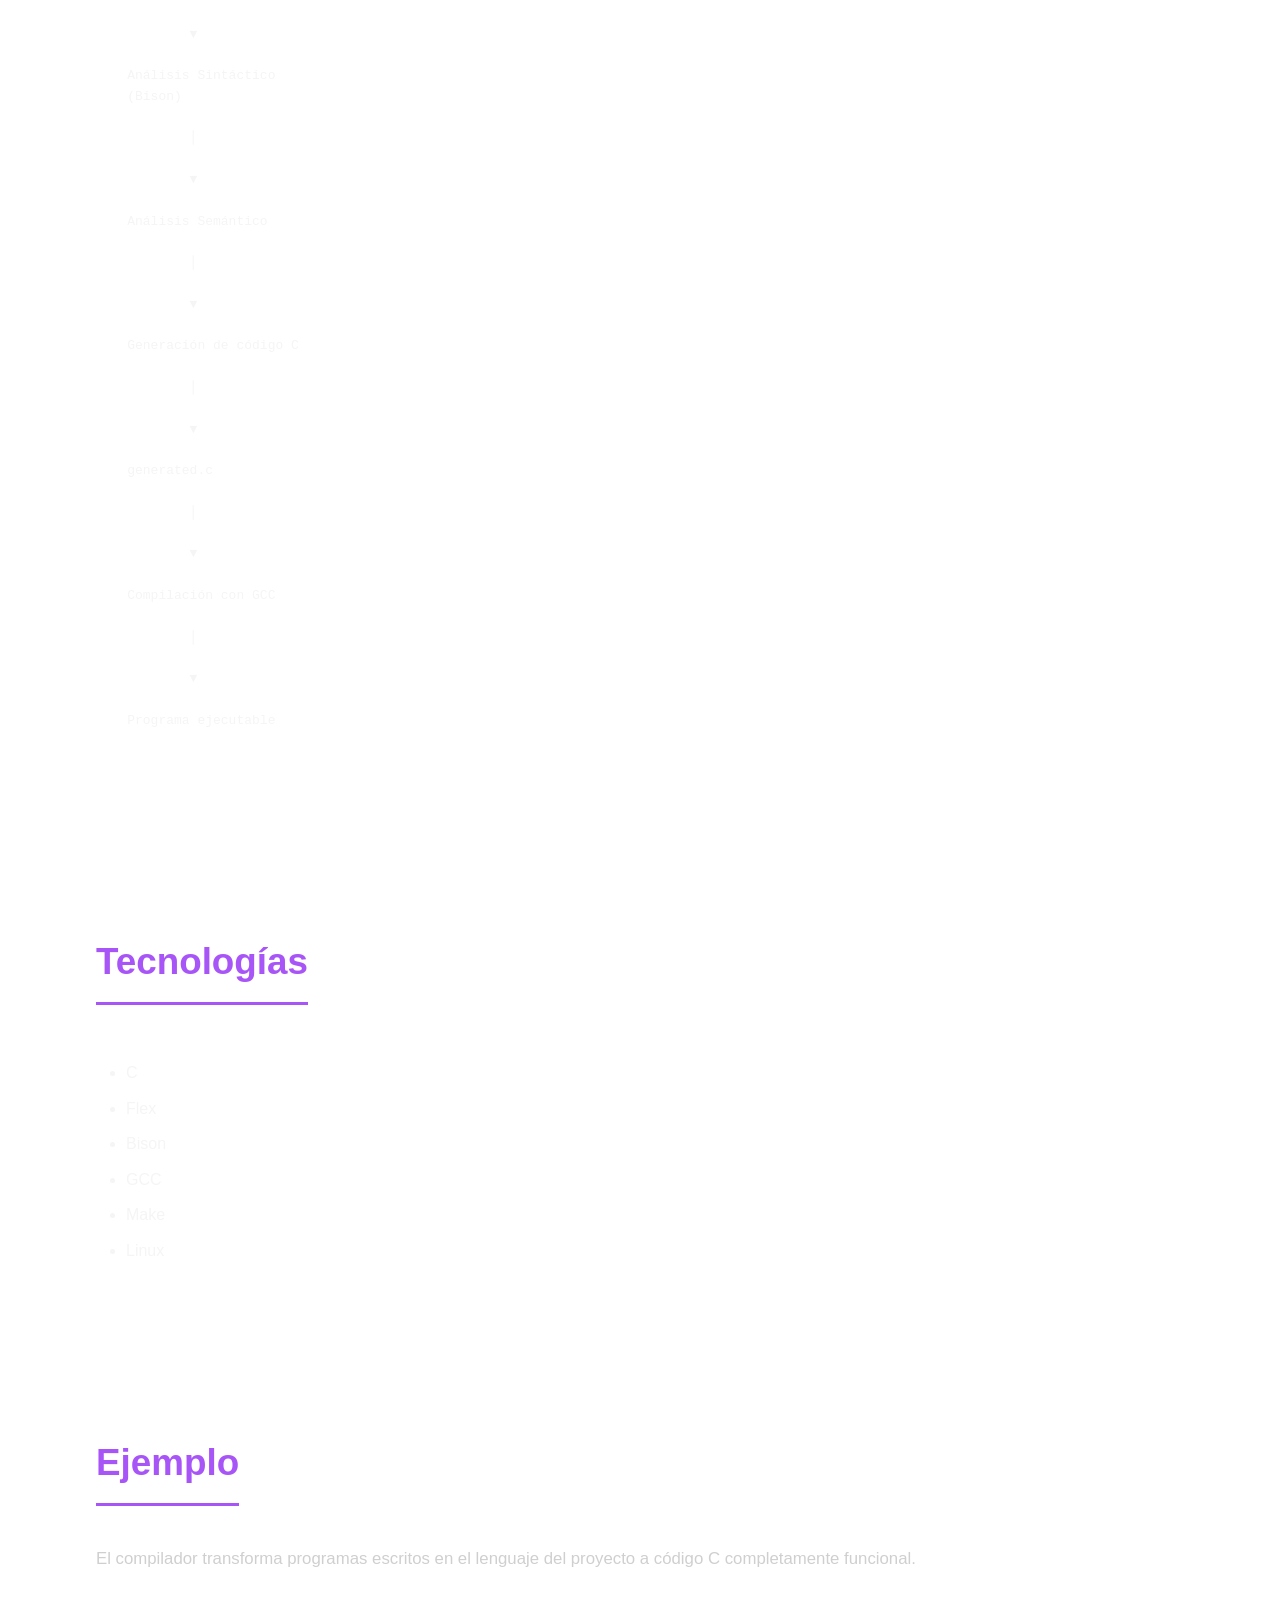
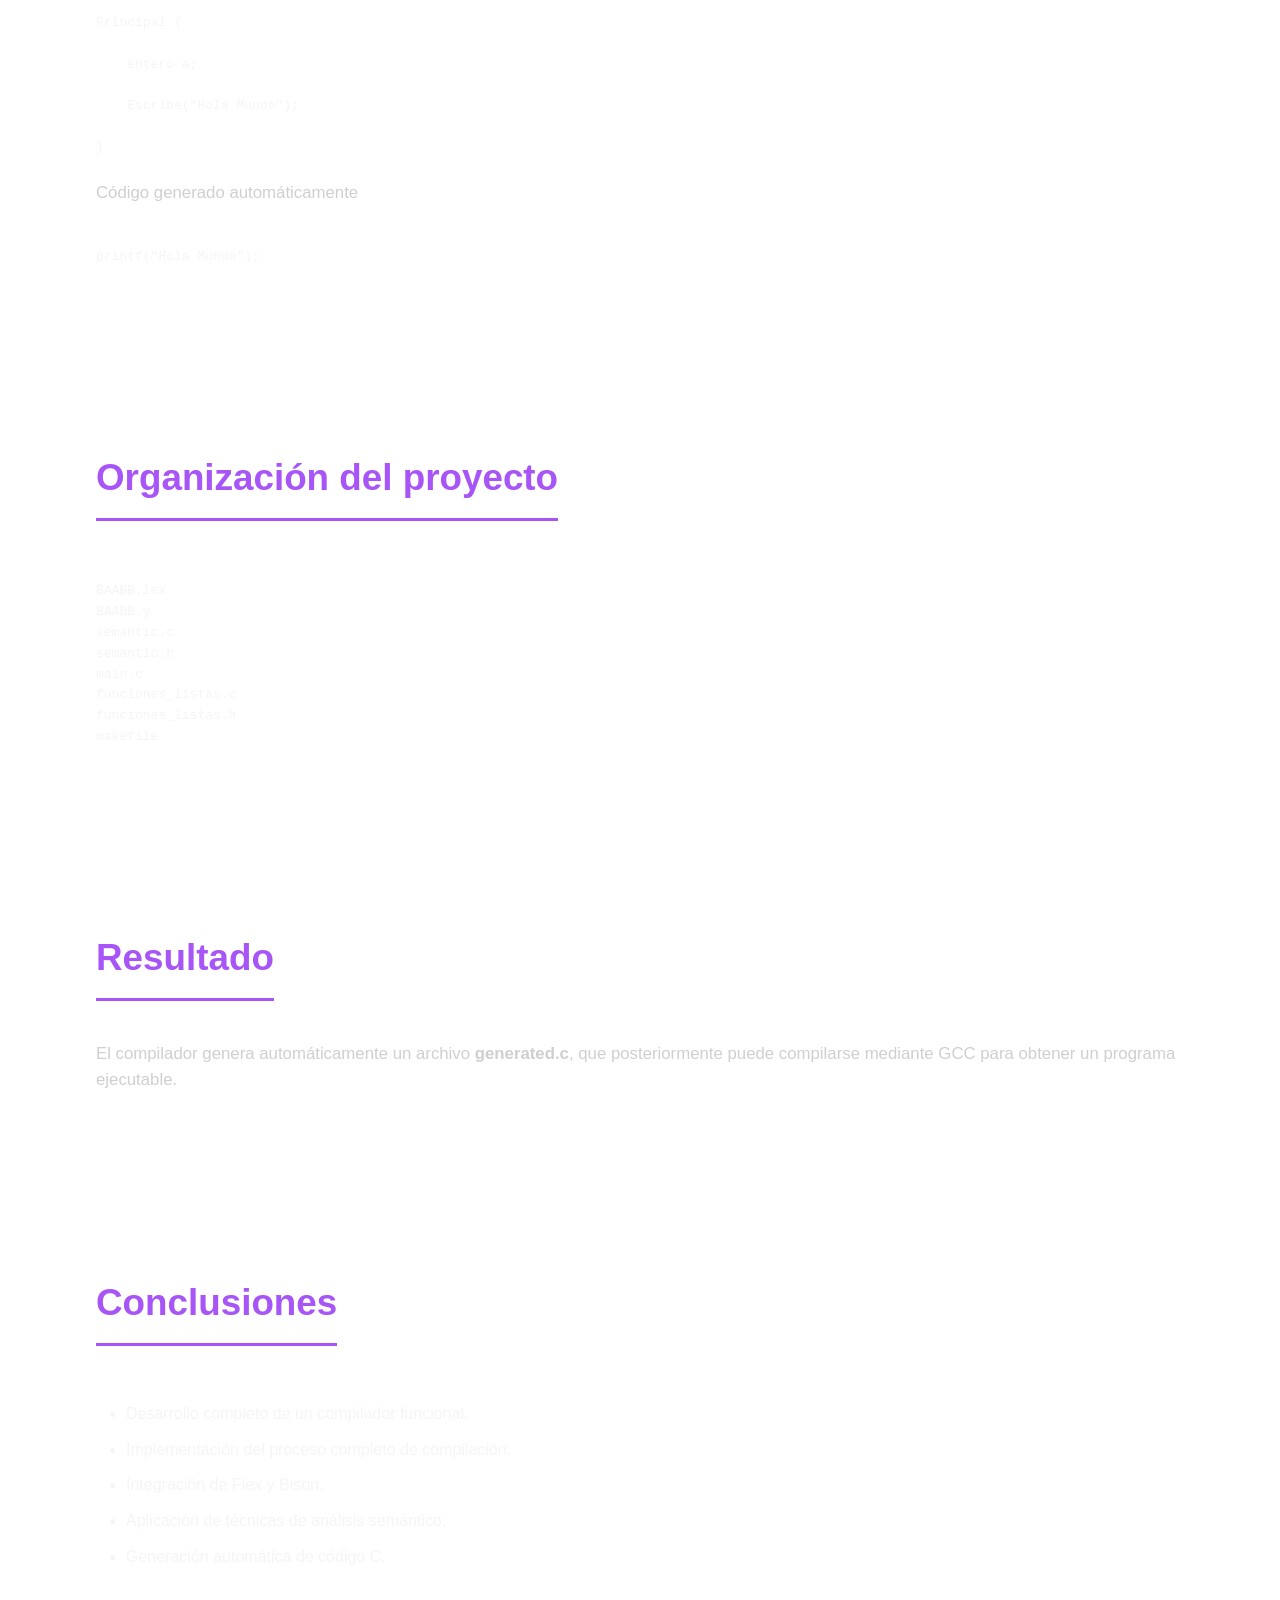
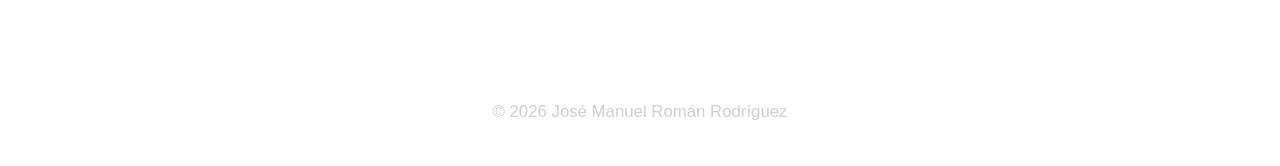
<file: proyectos/compilador.html>
<!DOCTYPE html>
<html lang="es">

<head>

    <meta charset="UTF-8">
    <meta name="viewport" content="width=device-width, initial-scale=1.0">

    <title>Compilador | José Manuel Román Rodríguez</title>

    <link rel="stylesheet" href="../style.css">

</head>

<body>

<header>

    <h1>José Manuel Román Rodríguez</h1>

    <nav>
        <a href="#hero">Descripción</a>

        <a href="#funcionalidades">Funcionalidades</a>

        <a href="#arquitectura">Arquitectura</a>

        <a href="#tecnologias">Tecnologías</a>

        <a href="#ejemplo">Ejemplo</a>
        
        <a href="#organizacion">Organización</a>

        <a href="#resultados">Resultados</a>

        <a href="#conclusiones">Conclusiones</a>

        <div class="language-selector">
                <a href="compilador.html">🇪🇸 ES</a>
                <a href="compilador-en.html">🇬🇧 EN</a>
        </div>

        <a href="../index.html">← Volver al Portfolio</a>
    </nav>

</header>

<!-- ===================================================== -->
<!-- HERO -->
<!-- ===================================================== -->

<section id="hero">
        <div class="container">

            <h2>Compilador para un lenguaje imperativo</h2>

            <p>

                Desarrollo de un compilador completo implementado en C mediante
                Flex y Bison, incorporando análisis léxico, sintáctico y
                semántico, gestión de tabla de símbolos y generación automática
                de código C, para un lenguaje imperativo diseñado durante la asignatura
                <strong>Procesadores de Lenguajes</strong>. 

            </p>

            <p>
                El compilador es capaz de analizar programas escritos en dicho
                lenguaje, detectar errores léxicos, sintácticos y semánticos y,
                finalmente, generar automáticamente un programa equivalente en C.
            </p>

            <div class="hero-buttons">

                <a href="https://github.com/josemanuelroman0306/Compilador"
                            target="_blank"
                            rel="noopener noreferrer">
                            GitHub
                </a>

            </div>
        </div>
</section>

<!-- ===================================================== -->
<!-- FUNCIONALIDADES -->
<!-- ===================================================== -->

<section id="funcionalidades">
    <div class="container">

        <h2>Funcionalidades</h2>

        <ul>

            <li>Análisis léxico mediante Flex.</li>

            <li>Análisis sintáctico mediante Bison.</li>

            <li>Comprobación semántica.</li>

            <li>Gestión de tabla de símbolos.</li>

            <li>Soporte para procedimientos.</li>

            <li>Variables y distintos tipos de datos.</li>

            <li>Listas y operaciones sobre listas.</li>

            <li>Condicionales y bucles.</li>

            <li>Generación automática de código C.</li>

        </ul>
    </div>
</section>

<!-- ===================================================== -->
<!-- ARQUITECTURA -->
<!-- ===================================================== -->

<section id="arquitectura">
    <div class="container">

        <h2>Arquitectura</h2>

    <pre>

    Programa (.cesp)

            │

            ▼

    Análisis Léxico
    (Flex)

            │

            ▼

    Análisis Sintáctico
    (Bison)

            │

            ▼

    Análisis Semántico

            │

            ▼

    Generación de código C

            │

            ▼

    generated.c

            │

            ▼

    Compilación con GCC

            │

            ▼

    Programa ejecutable

    </pre>
    </div>
</section>

<!-- ===================================================== -->
<!-- TECNOLOGÍAS -->
<!-- ===================================================== -->

<section id="tecnologias">
    <div class="container">

        <h2>Tecnologías</h2>

        <ul>

            <li>C</li>

            <li>Flex</li>

            <li>Bison</li>

            <li>GCC</li>

            <li>Make</li>

            <li>Linux</li>

        </ul>
    </div>
</section>

<!-- ===================================================== -->
<!-- EJEMPLO -->
<!-- ===================================================== -->

<section id="ejemplo">
    <div class="container">

        <h2>Ejemplo</h2>

        <p>

            El compilador transforma programas escritos en el lenguaje del
            proyecto a código C completamente funcional.

        </p>
<pre>

Principal {

    entero a;

    Escribe("Hola Mundo");

}

</pre>

<p>

Código generado automáticamente

</p>

<pre>

printf("Hola Mundo");

</pre>
    </div>
</section>

<!-- ===================================================== -->
<!-- ORGANIZACIÓN -->
<!-- ===================================================== -->

<section id="organizacion">
    <div class="container">

    <h2>Organización del proyecto</h2>

<pre>

BAABB.lex
BAABB.y
semantic.c
semantic.h
main.c
funciones_listas.c
funciones_listas.h
makefile

</pre>
    </div>
</section>

<!-- ===================================================== -->
<!-- RESULTADO -->
<!-- ===================================================== -->

<section id="resultados">
    <div class="container">

    <h2>Resultado</h2>

    <p>

        El compilador genera automáticamente un archivo
        <strong>generated.c</strong>, que posteriormente puede
        compilarse mediante GCC para obtener un programa ejecutable.

    </p>
    </div>
</section>

<!-- ===================================================== -->
<!-- CONCLUSIONES -->
<!-- ===================================================== -->

<section id="conclusiones">
    <div class="container">

    <h2>Conclusiones</h2>

    <ul>

        <li>Desarrollo completo de un compilador funcional.</li>

        <li>Implementación del proceso completo de compilación.</li>

        <li>Integración de Flex y Bison.</li>

        <li>Aplicación de técnicas de análisis semántico.</li>

        <li>Generación automática de código C.</li>

    </ul>
    </div>
</section>

<footer>

    <p>

        © 2026 José Manuel Román Rodríguez

    </p>

</footer>

    <script src="../script.js"></script>


</body>

</html>
</file>
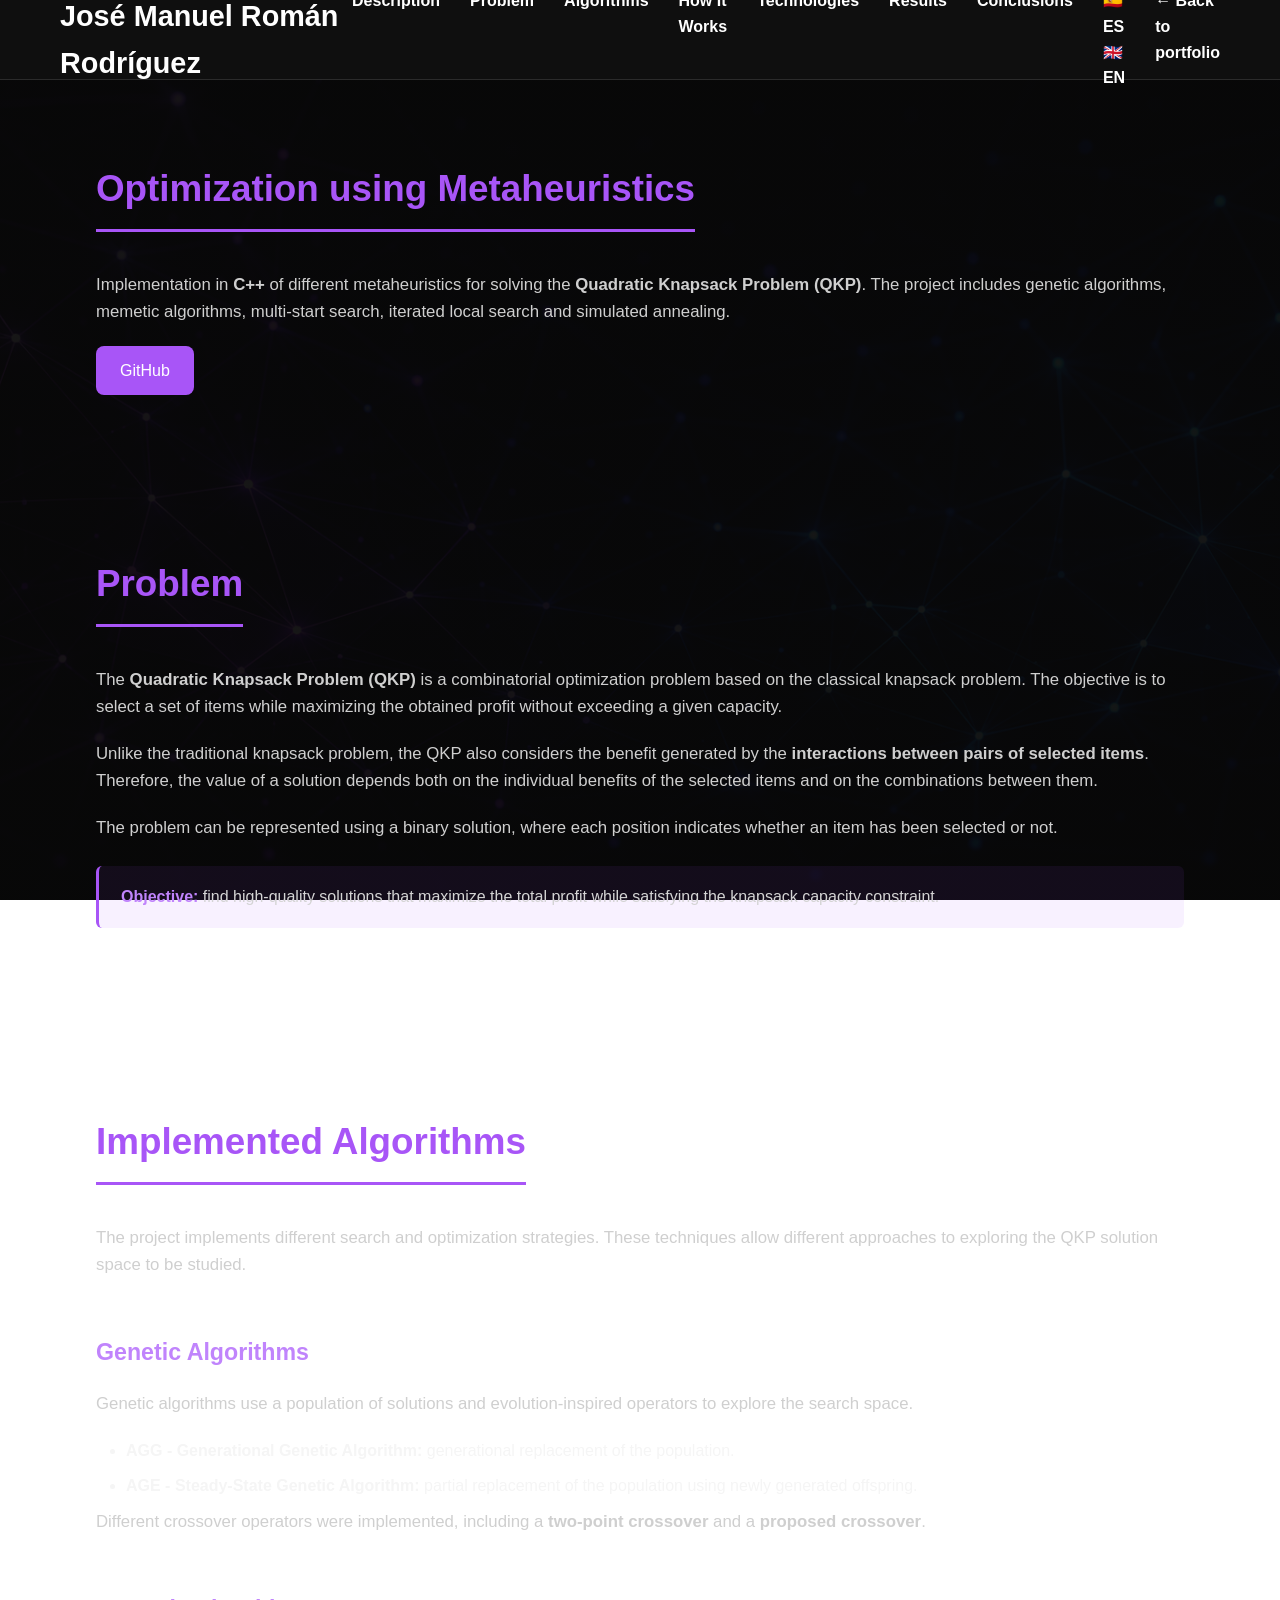
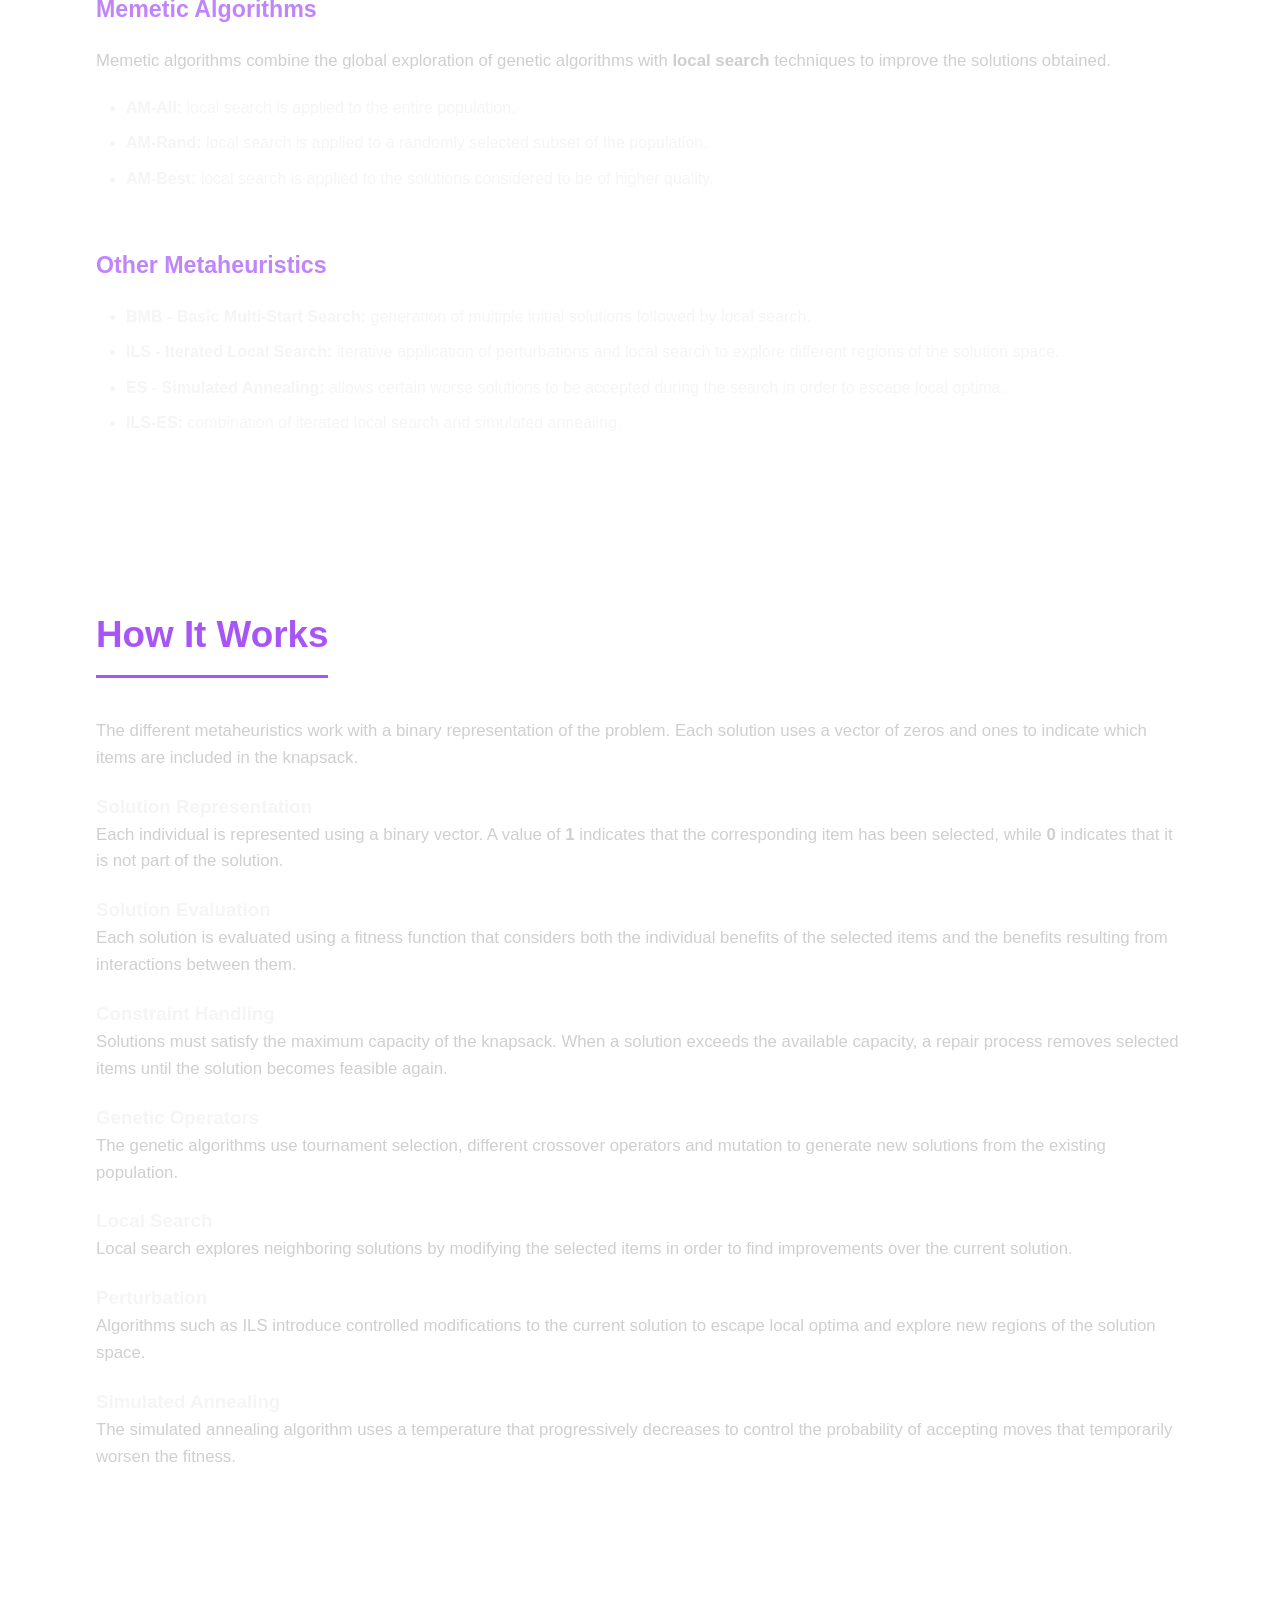
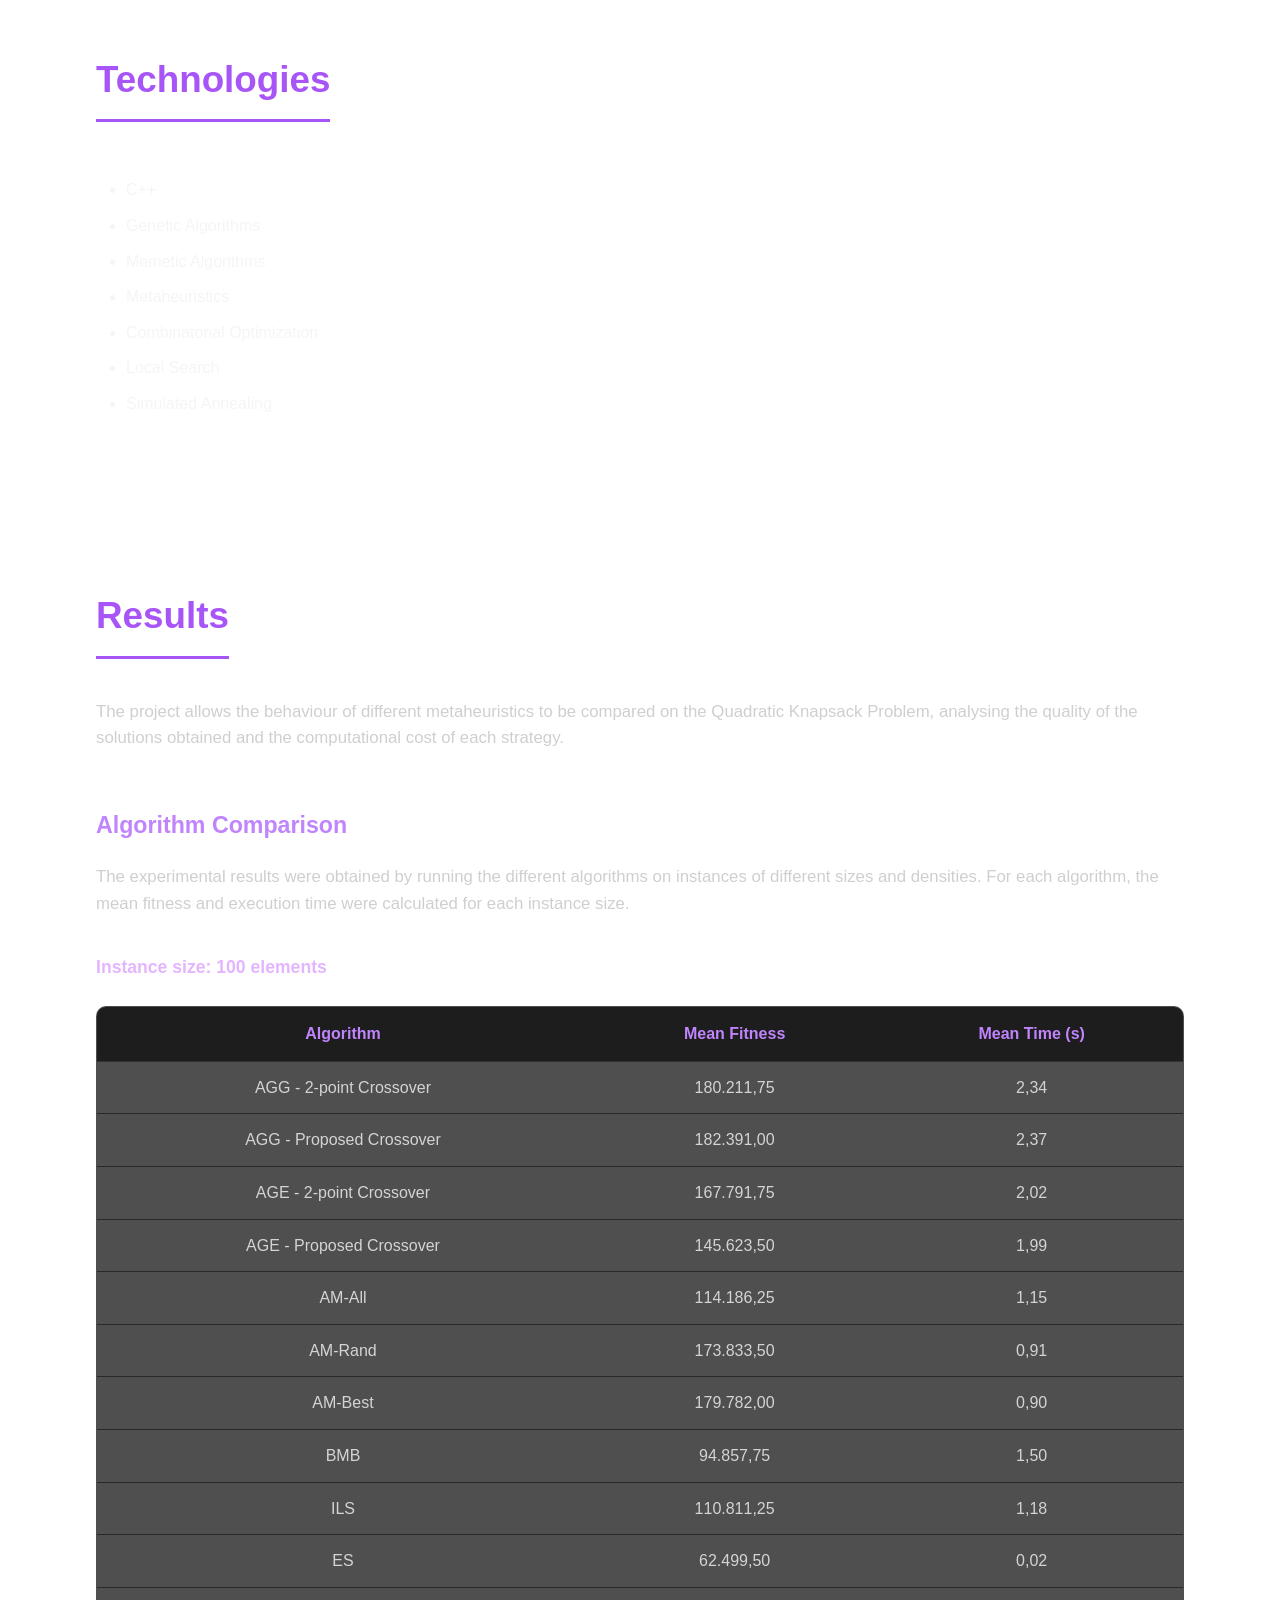
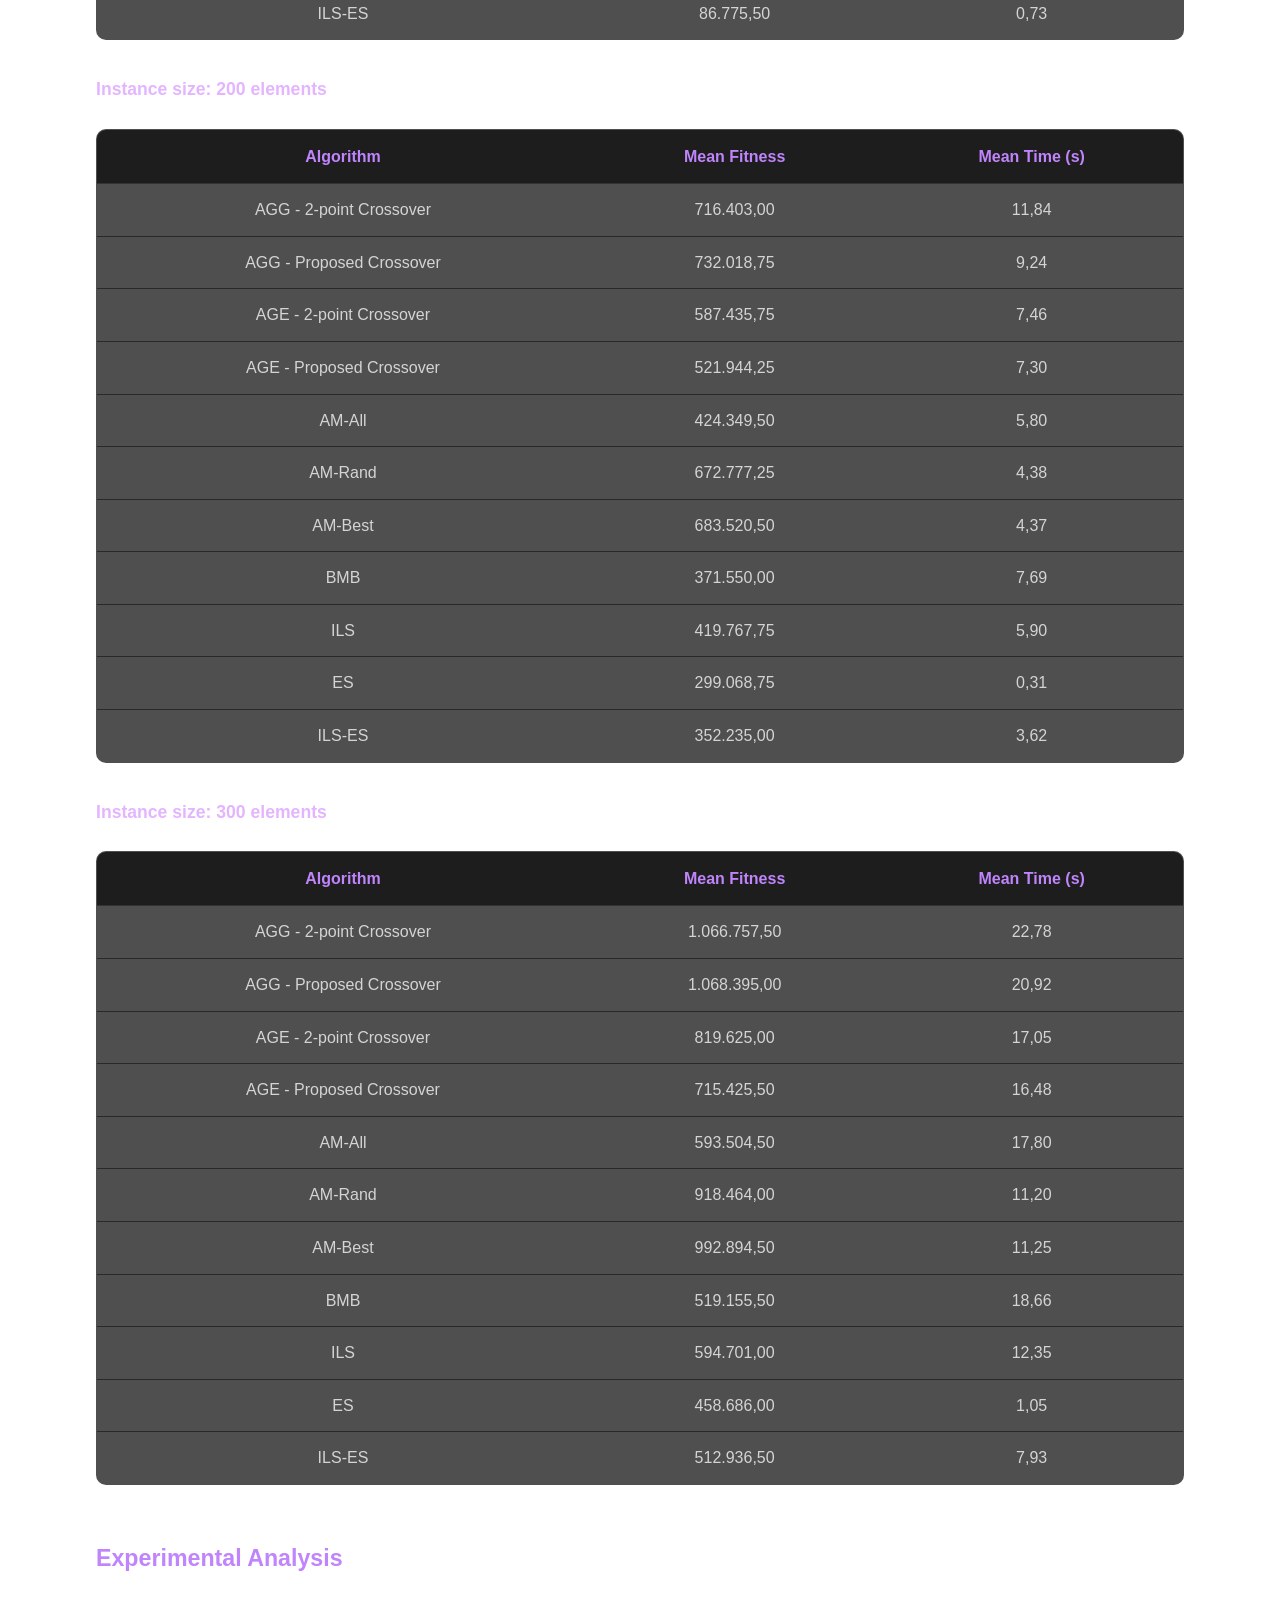
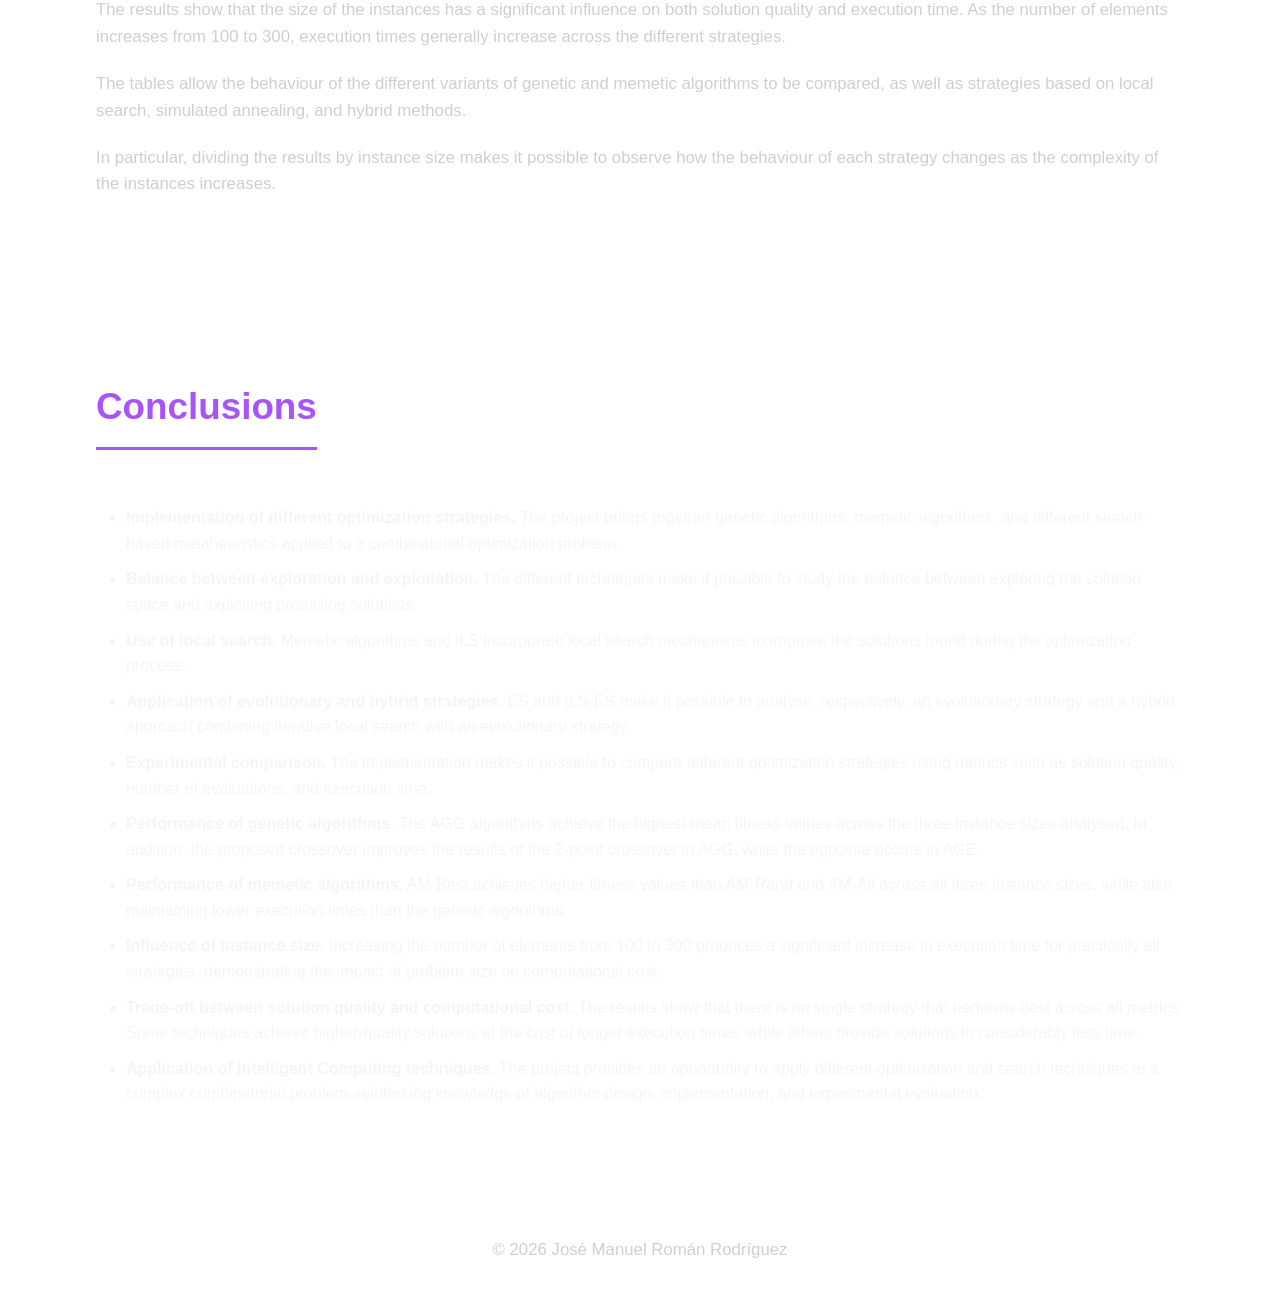
<file: proyectos/metaheuristicas-en.html>
<!DOCTYPE html>
<html lang="en">

<head>

    <meta charset="UTF-8">
    <meta name="viewport" content="width=device-width, initial-scale=1.0">

    <title>Optimization using Metaheuristics | José Manuel Román Rodríguez</title>

    <link rel="stylesheet" href="../style.css">

</head>

<body>

    <header>

        <h1>José Manuel Román Rodríguez</h1>

        <nav>

            <a href="#hero">Description</a>

            <a href="#problema">Problem</a>

            <a href="#algoritmos">Algorithms</a>

            <a href="#funcionamiento">How It Works</a>

            <a href="#tecnologias">Technologies</a>

            <a href="#resultados">Results</a>

            <a href="#conclusiones">Conclusions</a>

            <div class="language-selector">

                <a href="metaheuristicas.html">🇪🇸 ES</a>

                <a href="metaheuristicas-en.html">🇬🇧 EN</a>

            </div>

            <a href="../index-en.html">← Back to portfolio</a>

        </nav>

    </header>


    <!-- ===================== -->
    <!-- HERO -->
    <!-- ===================== -->

    <section id="hero">

        <div class="container">

            <h2>Optimization using Metaheuristics</h2>

            <p>
                Implementation in <strong>C++</strong> of different
                metaheuristics for solving the
                <strong>Quadratic Knapsack Problem (QKP)</strong>.
                The project includes genetic algorithms, memetic algorithms,
                multi-start search, iterated local search and simulated
                annealing.
            </p>

            <div class="hero-buttons">

                <a href="https://github.com/josemanuelroman0306/Metaheuristicas"
                        target="_blank"
                        rel="noopener noreferrer">
                        GitHub
                </a>

            </div>

        </div>

    </section>


    <!-- ===================== -->
    <!-- PROBLEM -->
    <!-- ===================== -->

    <section id="problema">

        <div class="container">

            <h2>Problem</h2>

            <p>
                The <strong>Quadratic Knapsack Problem (QKP)</strong> is a
                combinatorial optimization problem based on the classical
                knapsack problem. The objective is to select a set of items
                while maximizing the obtained profit without exceeding a
                given capacity.
            </p>

            <p>
                Unlike the traditional knapsack problem, the QKP also
                considers the benefit generated by the
                <strong>interactions between pairs of selected items</strong>.
                Therefore, the value of a solution depends both on the
                individual benefits of the selected items and on the
                combinations between them.
            </p>

            <p>
                The problem can be represented using a binary solution,
                where each position indicates whether an item has been
                selected or not.
            </p>

            <div class="resultado-conclusion">

                <strong>Objective:</strong>

                find high-quality solutions that maximize the total profit
                while satisfying the knapsack capacity constraint.

            </div>

        </div>

    </section>


    <!-- ===================== -->
    <!-- ALGORITHMS -->
    <!-- ===================== -->

    <section id="algoritmos">

        <div class="container">

            <h2>Implemented Algorithms</h2>

            <p>
                The project implements different search and optimization
                strategies. These techniques allow different approaches
                to exploring the QKP solution space to be studied.
            </p>


            <!-- ===================== -->
            <!-- GENETIC ALGORITHMS -->
            <!-- ===================== -->

            <div class="resultados-bloque">

                <h3>Genetic Algorithms</h3>

                <p>
                    Genetic algorithms use a population of solutions and
                    evolution-inspired operators to explore the search space.
                </p>

                <ul>

                    <li>
                        <strong>AGG - Generational Genetic Algorithm:</strong>
                        generational replacement of the population.
                    </li>

                    <li>
                        <strong>AGE - Steady-State Genetic Algorithm:</strong>
                        partial replacement of the population using newly
                        generated offspring.
                    </li>

                </ul>

                <p>
                    Different crossover operators were implemented,
                    including a <strong>two-point crossover</strong> and a
                    <strong>proposed crossover</strong>.
                </p>

            </div>


            <!-- ===================== -->
            <!-- MEMETIC ALGORITHMS -->
            <!-- ===================== -->

            <div class="resultados-bloque">

                <h3>Memetic Algorithms</h3>

                <p>
                    Memetic algorithms combine the global exploration of
                    genetic algorithms with
                    <strong>local search</strong> techniques to improve
                    the solutions obtained.
                </p>

                <ul>

                    <li>
                        <strong>AM-All:</strong>
                        local search is applied to the entire population.
                    </li>

                    <li>
                        <strong>AM-Rand:</strong>
                        local search is applied to a randomly selected
                        subset of the population.
                    </li>

                    <li>
                        <strong>AM-Best:</strong>
                        local search is applied to the solutions considered
                        to be of higher quality.
                    </li>

                </ul>

            </div>


            <!-- ===================== -->
            <!-- OTHER METAHEURISTICS -->
            <!-- ===================== -->

            <div class="resultados-bloque">

                <h3>Other Metaheuristics</h3>

                <ul>

                    <li>
                        <strong>BMB - Basic Multi-Start Search:</strong>
                        generation of multiple initial solutions followed
                        by local search.
                    </li>

                    <li>
                        <strong>ILS - Iterated Local Search:</strong>
                        iterative application of perturbations and local
                        search to explore different regions of the solution
                        space.
                    </li>

                    <li>
                        <strong>ES - Simulated Annealing:</strong>
                        allows certain worse solutions to be accepted during
                        the search in order to escape local optima.
                    </li>

                    <li>
                        <strong>ILS-ES:</strong>
                        combination of iterated local search and simulated
                        annealing.
                    </li>

                </ul>

            </div>

        </div>

    </section>


    <!-- ===================== -->
    <!-- HOW IT WORKS -->
    <!-- ===================== -->

    <section id="funcionamiento">

        <div class="container">

            <h2>How It Works</h2>

            <p>
                The different metaheuristics work with a binary representation
                of the problem. Each solution uses a vector of zeros and ones
                to indicate which items are included in the knapsack.
            </p>


            <div class="pasos-rag">


                <!-- STEP 1 -->

                <div class="paso-rag">

                    <span class="numero-paso"></span>

                    <div>

                        <h3>Solution Representation</h3>

                        <p>
                            Each individual is represented using a binary
                            vector. A value of <strong>1</strong> indicates
                            that the corresponding item has been selected,
                            while <strong>0</strong> indicates that it is
                            not part of the solution.
                        </p>

                    </div>

                </div>


                <!-- STEP 2 -->

                <div class="paso-rag">

                    <span class="numero-paso"></span>

                    <div>

                        <h3>Solution Evaluation</h3>

                        <p>
                            Each solution is evaluated using a fitness function
                            that considers both the individual benefits of
                            the selected items and the benefits resulting from
                            interactions between them.
                        </p>

                    </div>

                </div>


                <!-- STEP 3 -->

                <div class="paso-rag">

                    <span class="numero-paso"></span>

                    <div>

                        <h3>Constraint Handling</h3>

                        <p>
                            Solutions must satisfy the maximum capacity of
                            the knapsack. When a solution exceeds the available
                            capacity, a repair process removes selected items
                            until the solution becomes feasible again.
                        </p>

                    </div>

                </div>


                <!-- STEP 4 -->

                <div class="paso-rag">

                    <span class="numero-paso"></span>

                    <div>

                        <h3>Genetic Operators</h3>

                        <p>
                            The genetic algorithms use tournament selection,
                            different crossover operators and mutation to
                            generate new solutions from the existing
                            population.
                        </p>

                    </div>

                </div>


                <!-- STEP 5 -->

                <div class="paso-rag">

                    <span class="numero-paso"></span>

                    <div>

                        <h3>Local Search</h3>

                        <p>
                            Local search explores neighboring solutions by
                            modifying the selected items in order to find
                            improvements over the current solution.
                        </p>

                    </div>

                </div>


                <!-- STEP 6 -->

                <div class="paso-rag">

                    <span class="numero-paso"></span>

                    <div>

                        <h3>Perturbation</h3>

                        <p>
                            Algorithms such as ILS introduce controlled
                            modifications to the current solution to escape
                            local optima and explore new regions of the
                            solution space.
                        </p>

                    </div>

                </div>


                <!-- STEP 7 -->

                <div class="paso-rag">

                    <span class="numero-paso"></span>

                    <div>

                        <h3>Simulated Annealing</h3>

                        <p>
                            The simulated annealing algorithm uses a temperature
                            that progressively decreases to control the
                            probability of accepting moves that temporarily
                            worsen the fitness.
                        </p>

                    </div>

                </div>

            </div>

        </div>

    </section>


    <!-- ===================== -->
    <!-- TECHNOLOGIES -->
    <!-- ===================== -->

    <section id="tecnologias">

        <div class="container">

            <h2>Technologies</h2>

            <ul>

                <li>C++</li>

                <li>Genetic Algorithms</li>

                <li>Memetic Algorithms</li>

                <li>Metaheuristics</li>

                <li>Combinatorial Optimization</li>

                <li>Local Search</li>

                <li>Simulated Annealing</li>

            </ul>

        </div>

    </section>


    <!-- ===================== -->
    <!-- RESULTS -->
    <!-- ===================== -->

<section id="resultados">

    <div class="container">

        <h2>Results</h2>

        <p>
            The project allows the behaviour of different
            metaheuristics to be compared on the Quadratic Knapsack Problem,
            analysing the quality of the solutions obtained and the
            computational cost of each strategy.
        </p>


        <div class="resultados-bloque">

            <h3>Algorithm Comparison</h3>

            <p>
                The experimental results were obtained by running the
                different algorithms on instances of different sizes
                and densities. For each algorithm, the mean fitness
                and execution time were calculated for each instance size.
            </p>


            <h4>Instance size: 100 elements</h4>

            <div class="tabla-resultados">

                <table>

                    <thead>

                        <tr>
                            <th>Algorithm</th>
                            <th>Mean Fitness</th>
                            <th>Mean Time (s)</th>
                        </tr>

                    </thead>

                    <tbody>

                        <tr>
                            <td>AGG - 2-point Crossover</td>
                            <td>180.211,75</td>
                            <td>2,34</td>
                        </tr>

                        <tr>
                            <td>AGG - Proposed Crossover</td>
                            <td>182.391,00</td>
                            <td>2,37</td>
                        </tr>

                        <tr>
                            <td>AGE - 2-point Crossover</td>
                            <td>167.791,75</td>
                            <td>2,02</td>
                        </tr>

                        <tr>
                            <td>AGE - Proposed Crossover</td>
                            <td>145.623,50</td>
                            <td>1,99</td>
                        </tr>

                        <tr>
                            <td>AM-All</td>
                            <td>114.186,25</td>
                            <td>1,15</td>
                        </tr>

                        <tr>
                            <td>AM-Rand</td>
                            <td>173.833,50</td>
                            <td>0,91</td>
                        </tr>

                        <tr>
                            <td>AM-Best</td>
                            <td>179.782,00</td>
                            <td>0,90</td>
                        </tr>

                        <tr>
                            <td>BMB</td>
                            <td>94.857,75</td>
                            <td>1,50</td>
                        </tr>

                        <tr>
                            <td>ILS</td>
                            <td>110.811,25</td>
                            <td>1,18</td>
                        </tr>

                        <tr>
                            <td>ES</td>
                            <td>62.499,50</td>
                            <td>0,02</td>
                        </tr>

                        <tr>
                            <td>ILS-ES</td>
                            <td>86.775,50</td>
                            <td>0,73</td>
                        </tr>

                    </tbody>

                </table>

            </div>


            <h4>Instance size: 200 elements</h4>

            <div class="tabla-resultados">

                <table>

                    <thead>

                        <tr>
                            <th>Algorithm</th>
                            <th>Mean Fitness</th>
                            <th>Mean Time (s)</th>
                        </tr>

                    </thead>

                    <tbody>

                        <tr>
                            <td>AGG - 2-point Crossover</td>
                            <td>716.403,00</td>
                            <td>11,84</td>
                        </tr>

                        <tr>
                            <td>AGG - Proposed Crossover</td>
                            <td>732.018,75</td>
                            <td>9,24</td>
                        </tr>

                        <tr>
                            <td>AGE - 2-point Crossover</td>
                            <td>587.435,75</td>
                            <td>7,46</td>
                        </tr>

                        <tr>
                            <td>AGE - Proposed Crossover</td>
                            <td>521.944,25</td>
                            <td>7,30</td>
                        </tr>

                        <tr>
                            <td>AM-All</td>
                            <td>424.349,50</td>
                            <td>5,80</td>
                        </tr>

                        <tr>
                            <td>AM-Rand</td>
                            <td>672.777,25</td>
                            <td>4,38</td>
                        </tr>

                        <tr>
                            <td>AM-Best</td>
                            <td>683.520,50</td>
                            <td>4,37</td>
                        </tr>

                        <tr>
                            <td>BMB</td>
                            <td>371.550,00</td>
                            <td>7,69</td>
                        </tr>

                        <tr>
                            <td>ILS</td>
                            <td>419.767,75</td>
                            <td>5,90</td>
                        </tr>

                        <tr>
                            <td>ES</td>
                            <td>299.068,75</td>
                            <td>0,31</td>
                        </tr>

                        <tr>
                            <td>ILS-ES</td>
                            <td>352.235,00</td>
                            <td>3,62</td>
                        </tr>

                    </tbody>

                </table>

            </div>


            <h4>Instance size: 300 elements</h4>

            <div class="tabla-resultados">

                <table>

                    <thead>

                        <tr>
                            <th>Algorithm</th>
                            <th>Mean Fitness</th>
                            <th>Mean Time (s)</th>
                        </tr>

                    </thead>

                    <tbody>

                        <tr>
                            <td>AGG - 2-point Crossover</td>
                            <td>1.066.757,50</td>
                            <td>22,78</td>
                        </tr>

                        <tr>
                            <td>AGG - Proposed Crossover</td>
                            <td>1.068.395,00</td>
                            <td>20,92</td>
                        </tr>

                        <tr>
                            <td>AGE - 2-point Crossover</td>
                            <td>819.625,00</td>
                            <td>17,05</td>
                        </tr>

                        <tr>
                            <td>AGE - Proposed Crossover</td>
                            <td>715.425,50</td>
                            <td>16,48</td>
                        </tr>

                        <tr>
                            <td>AM-All</td>
                            <td>593.504,50</td>
                            <td>17,80</td>
                        </tr>

                        <tr>
                            <td>AM-Rand</td>
                            <td>918.464,00</td>
                            <td>11,20</td>
                        </tr>

                        <tr>
                            <td>AM-Best</td>
                            <td>992.894,50</td>
                            <td>11,25</td>
                        </tr>

                        <tr>
                            <td>BMB</td>
                            <td>519.155,50</td>
                            <td>18,66</td>
                        </tr>

                        <tr>
                            <td>ILS</td>
                            <td>594.701,00</td>
                            <td>12,35</td>
                        </tr>

                        <tr>
                            <td>ES</td>
                            <td>458.686,00</td>
                            <td>1,05</td>
                        </tr>

                        <tr>
                            <td>ILS-ES</td>
                            <td>512.936,50</td>
                            <td>7,93</td>
                        </tr>

                    </tbody>

                </table>

            </div>

        </div>


        <div class="resultados-bloque">

            <h3>Experimental Analysis</h3>

            <p>
                The results show that the size of the instances has
                a significant influence on both solution quality
                and execution time. As the number of elements increases
                from 100 to 300, execution times generally increase
                across the different strategies.
            </p>

            <p>
                The tables allow the behaviour of the different
                variants of genetic and memetic algorithms to be compared,
                as well as strategies based on local search, simulated
                annealing, and hybrid methods.
            </p>

            <p>
                In particular, dividing the results by instance size
                makes it possible to observe how the behaviour of each
                strategy changes as the complexity of the instances increases.
            </p>

        </div>

    </div>

</section>



    <!-- ===================== -->
    <!-- CONCLUSIONS -->
    <!-- ===================== -->

<section id="conclusiones">

    <div class="container">

        <h2>Conclusions</h2>

        <ul>

            <li>
                <strong>Implementation of different optimization
                strategies.</strong>
                The project brings together genetic algorithms, memetic
                algorithms, and different search-based metaheuristics
                applied to a combinatorial optimization problem.
            </li>

            <li>
                <strong>Balance between exploration and exploitation.</strong>
                The different techniques make it possible to study the
                balance between exploring the solution space and exploiting
                promising solutions.
            </li>

            <li>
                <strong>Use of local search.</strong>
                Memetic algorithms and ILS incorporate local search
                mechanisms to improve the solutions found during the
                optimization process.
            </li>

            <li>
                <strong>Application of evolutionary and hybrid
                strategies.</strong>
                ES and ILS-ES make it possible to analyse, respectively,
                an evolutionary strategy and a hybrid approach combining
                iterative local search with an evolutionary strategy.
            </li>

            <li>
                <strong>Experimental comparison.</strong>
                The implementation makes it possible to compare different
                optimization strategies using metrics such as solution
                quality, number of evaluations, and execution time.
            </li>

            <li>
                <strong>Performance of genetic algorithms.</strong>
                The AGG algorithms achieve the highest mean fitness values
                across the three instance sizes analysed. In addition,
                the proposed crossover improves the results of the
                2-point crossover in AGG, while the opposite occurs in AGE.
            </li>

            <li>
                <strong>Performance of memetic algorithms.</strong>
                AM-Best achieves higher fitness values than AM-Rand and
                AM-All across all three instance sizes, while also
                maintaining lower execution times than the genetic
                algorithms.
            </li>

            <li>
                <strong>Influence of instance size.</strong>
                Increasing the number of elements from 100 to 300 produces
                a significant increase in execution time for practically
                all strategies, demonstrating the impact of problem size
                on computational cost.
            </li>

            <li>
                <strong>Trade-off between solution quality and
                computational cost.</strong>
                The results show that there is no single strategy that
                performs best across all metrics. Some techniques achieve
                higher-quality solutions at the cost of longer execution
                times, while others provide solutions in considerably
                less time.
            </li>

            <li>
                <strong>Application of Intelligent Computing
                techniques.</strong>
                The project provides an opportunity to apply different
                optimization and search techniques to a complex
                combinatorial problem, reinforcing knowledge of algorithm
                design, implementation, and experimental evaluation.
            </li>

        </ul>

    </div>

</section>



    <!-- ===================== -->
    <!-- FOOTER -->
    <!-- ===================== -->

    <footer>

        <p>© 2026 José Manuel Román Rodríguez</p>

    </footer>

    <script src="../script.js"></script>


</body>

</html>
</file>
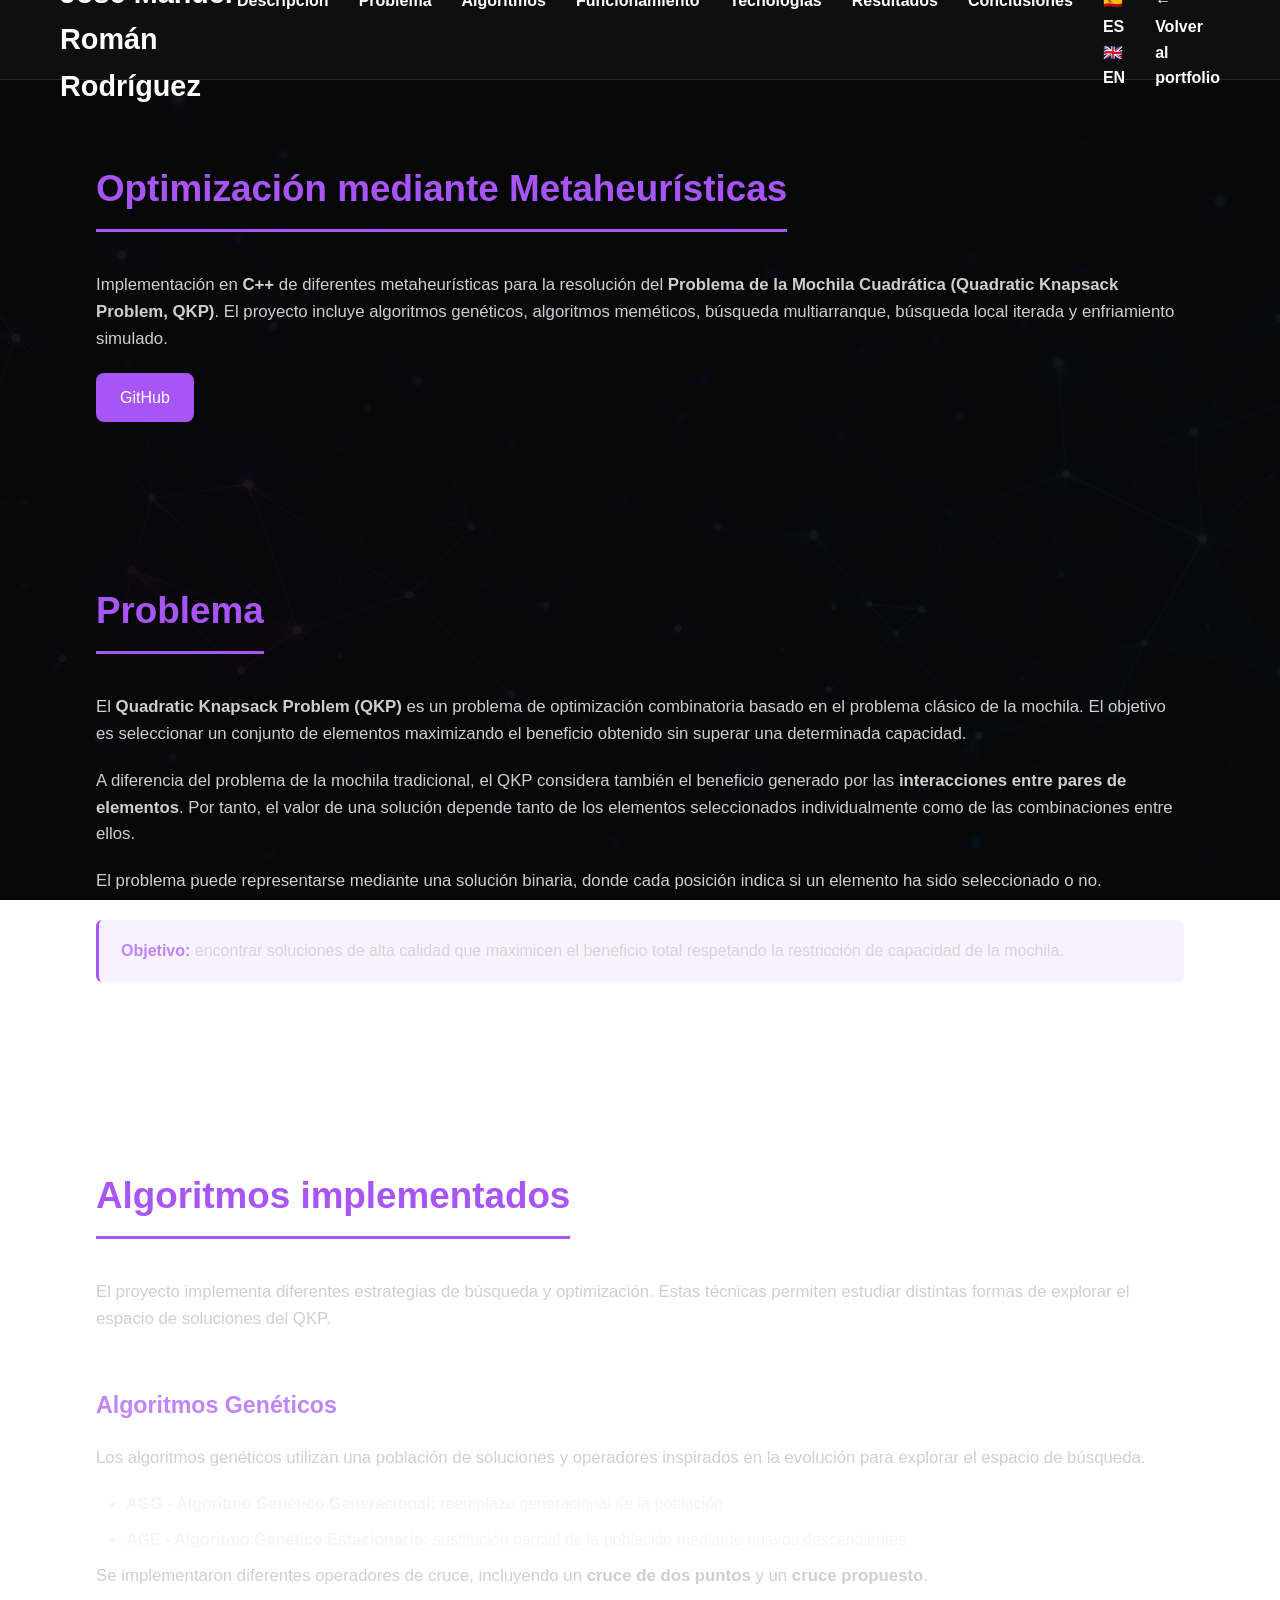
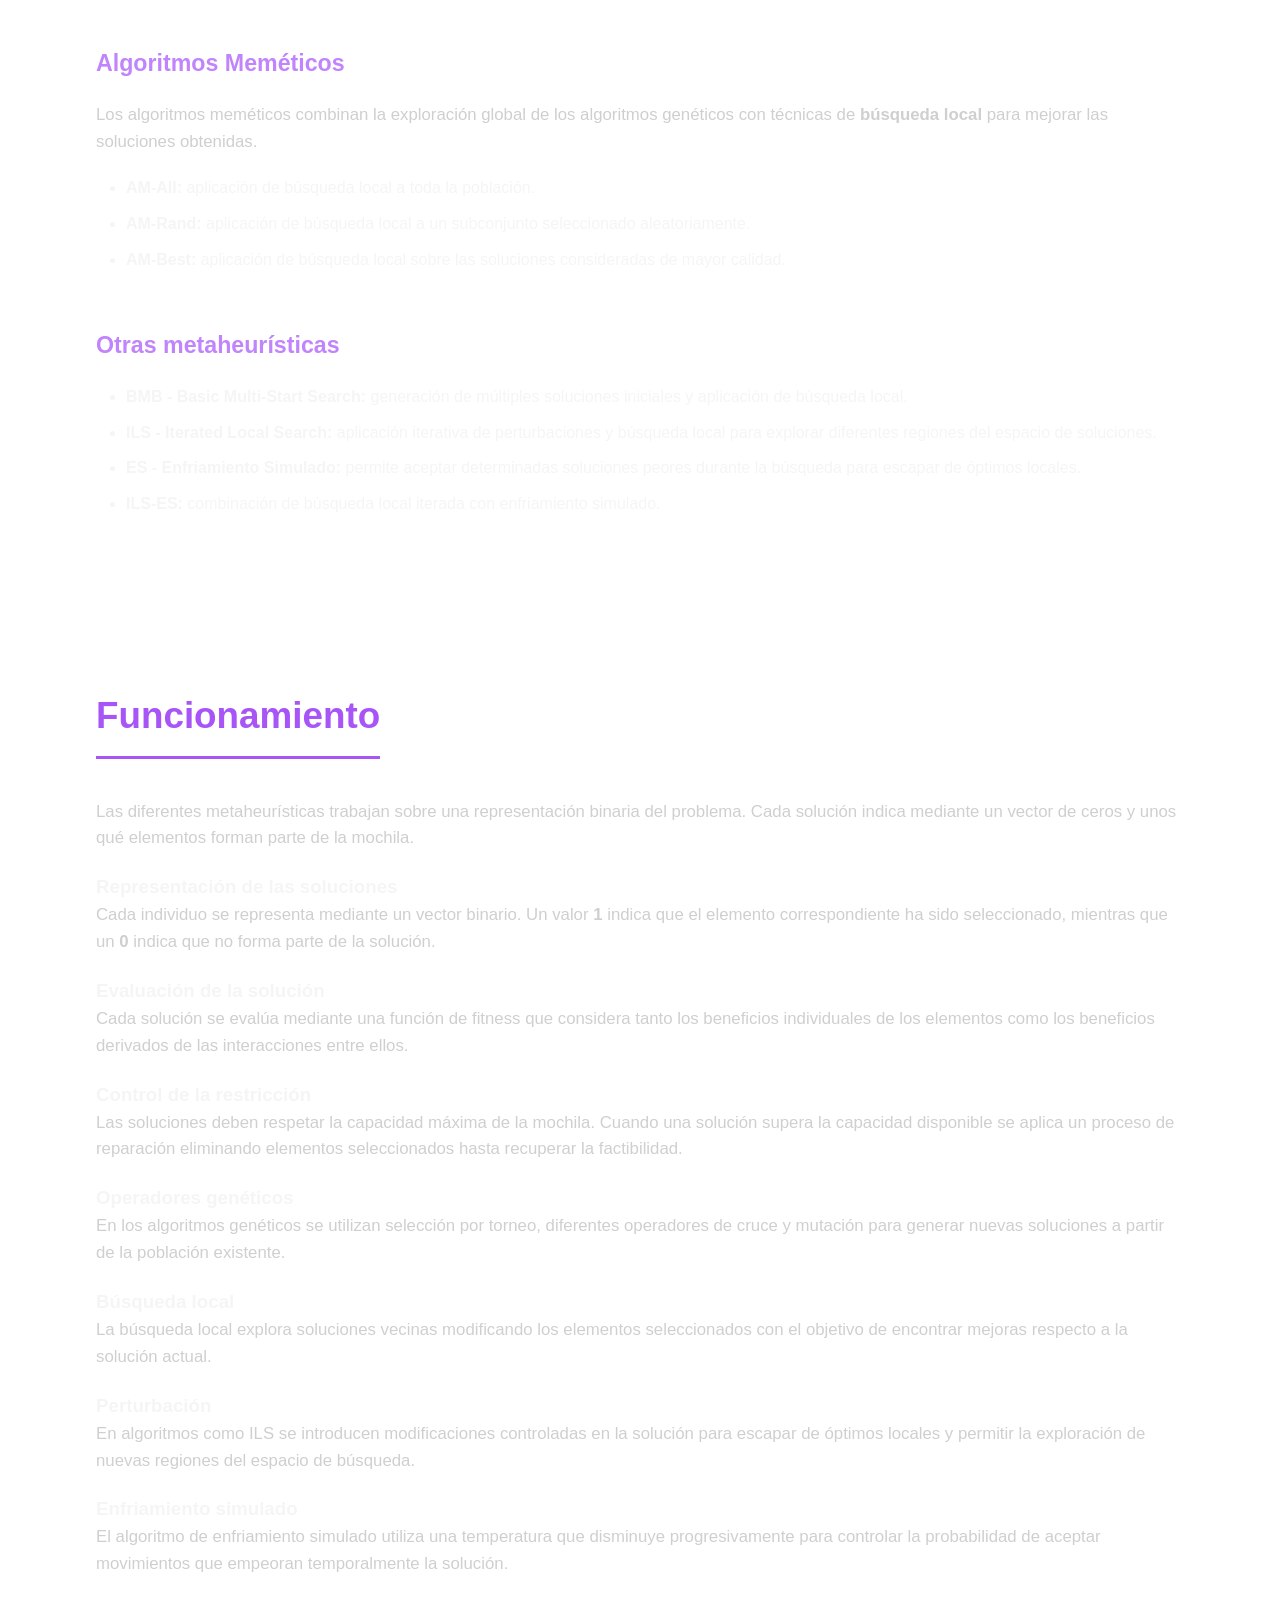
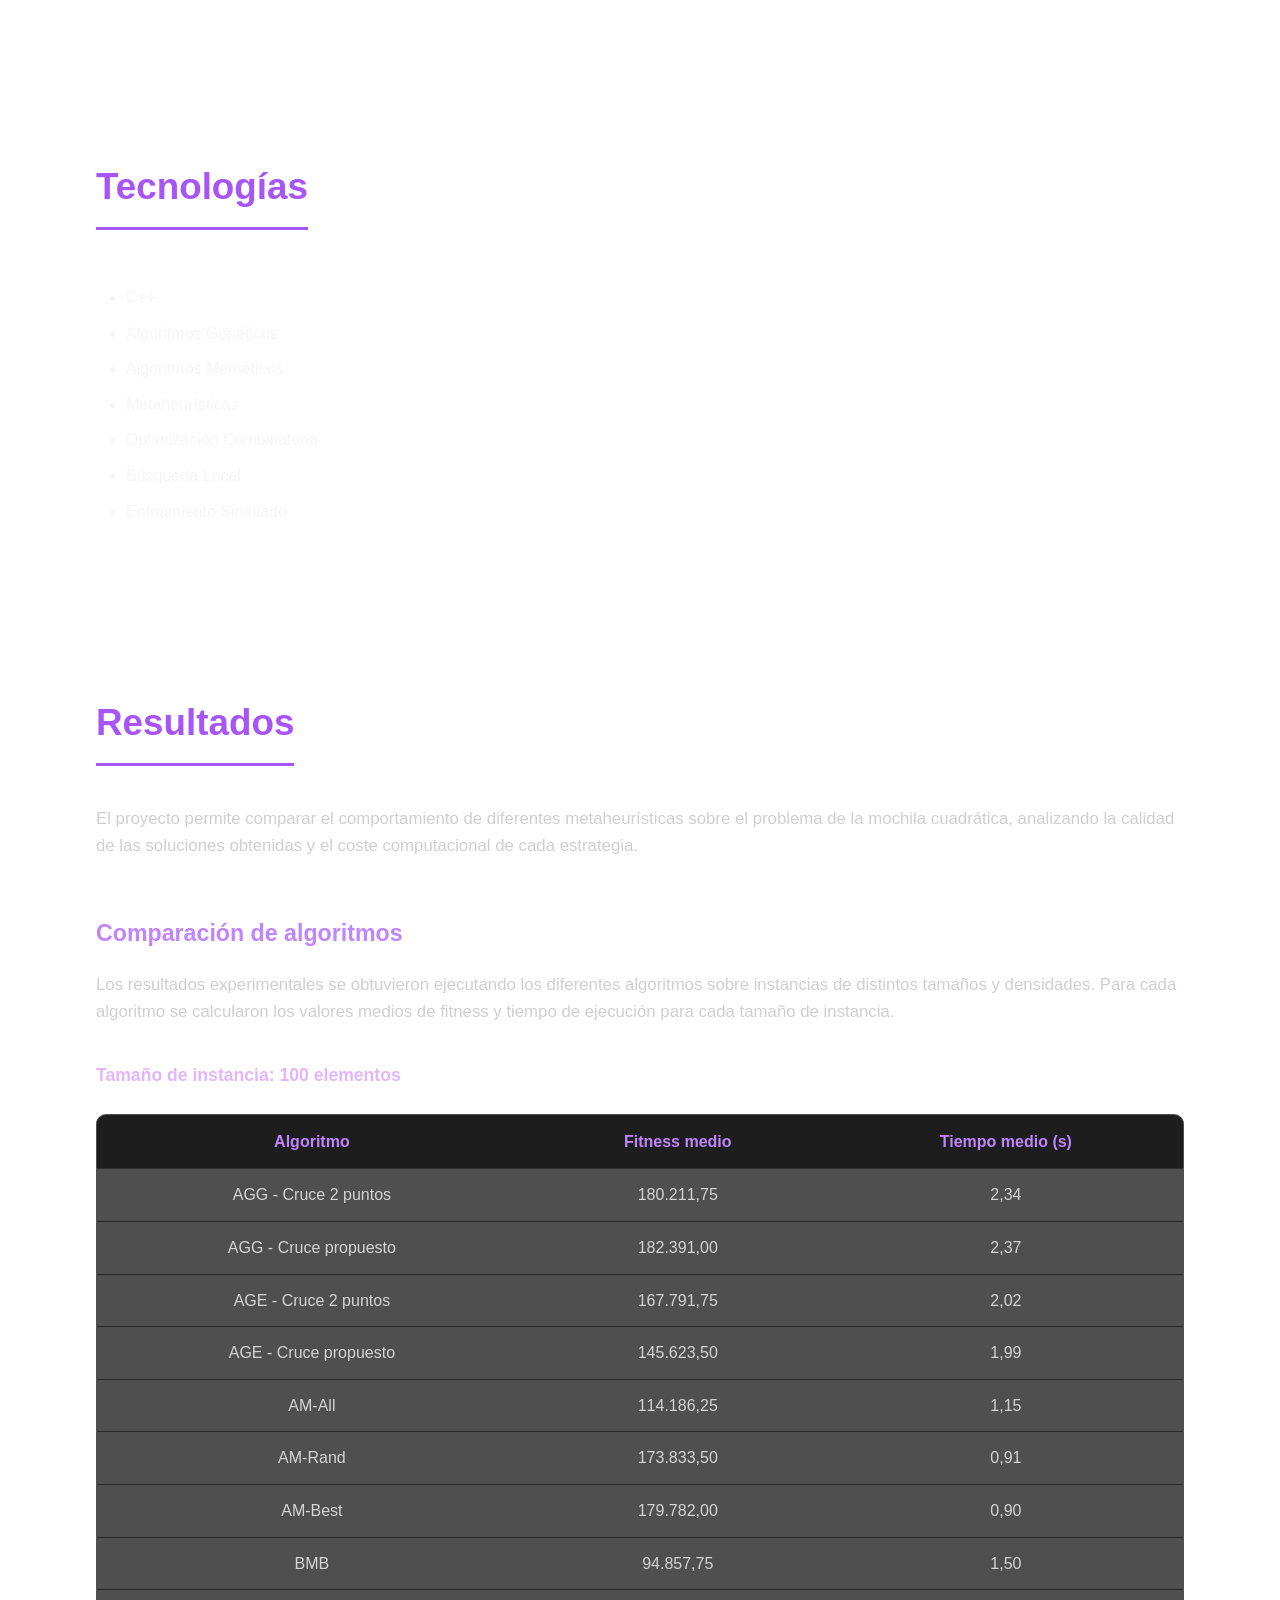
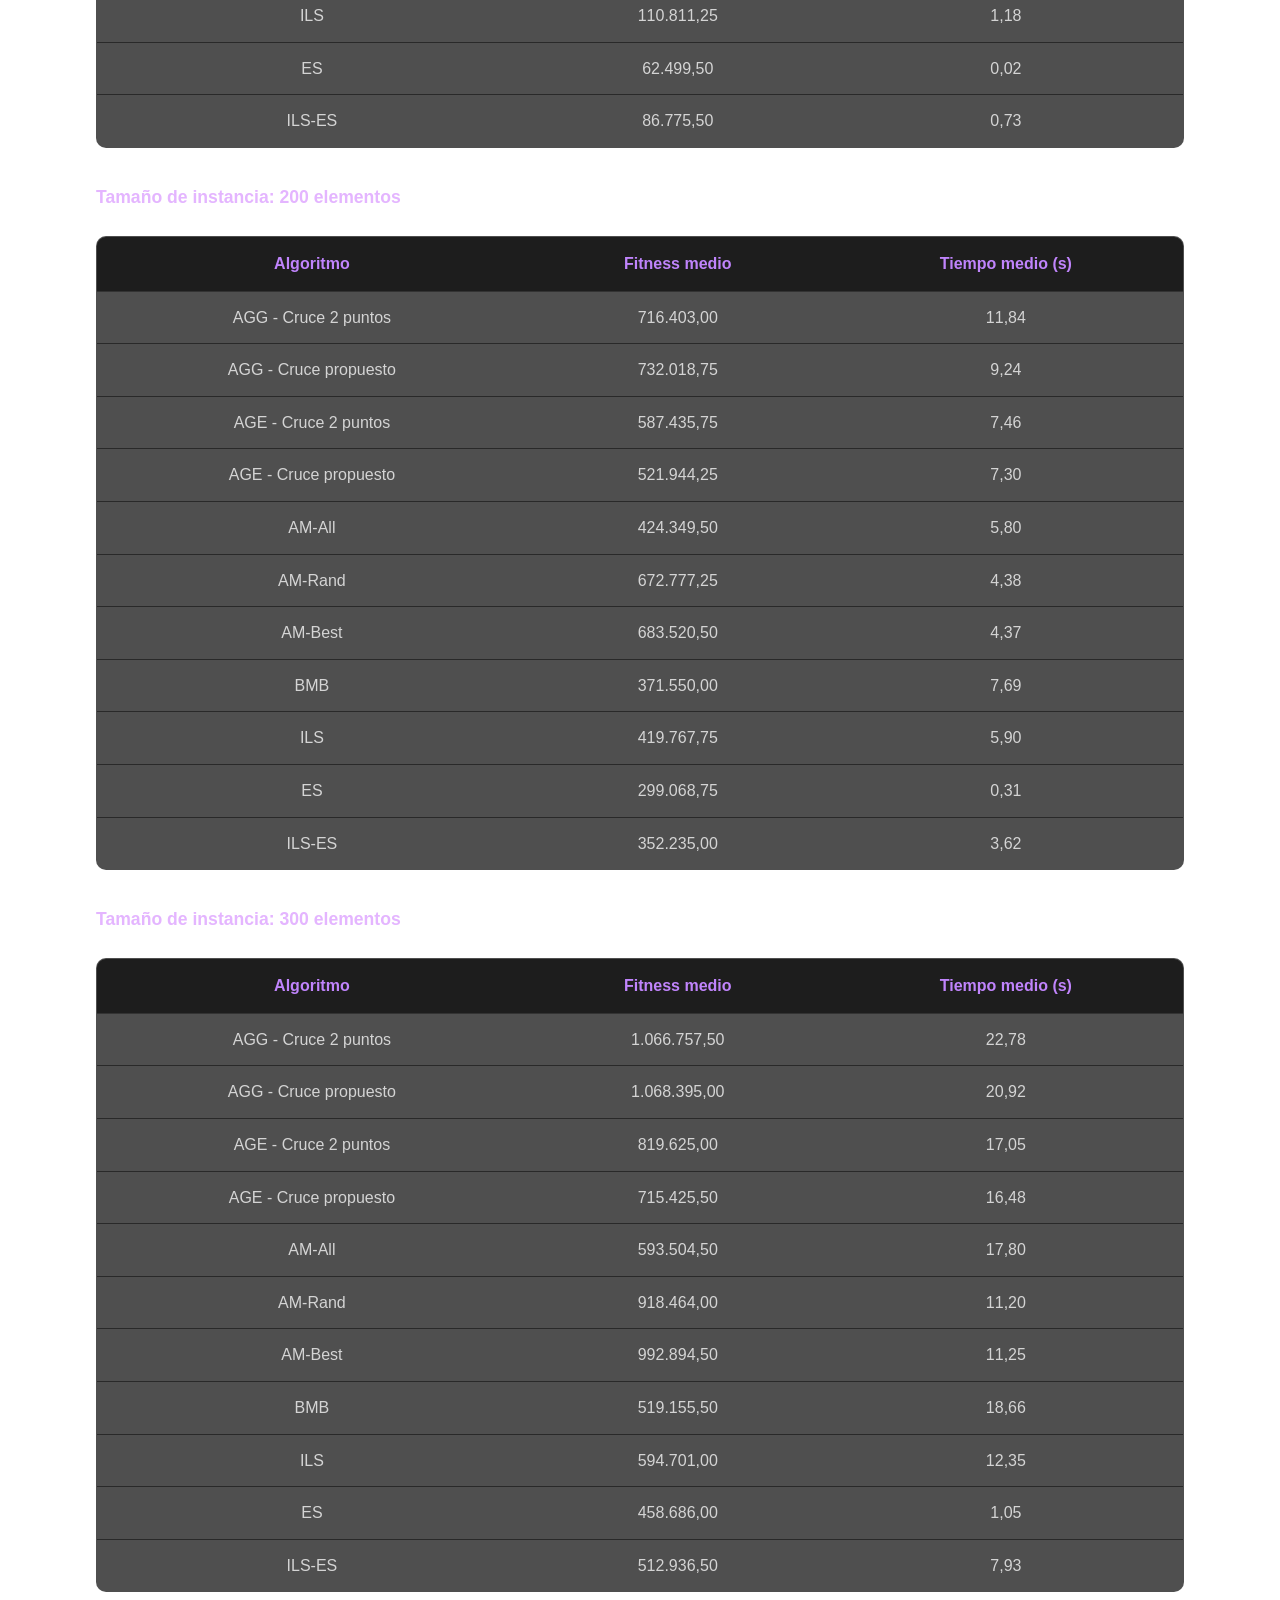
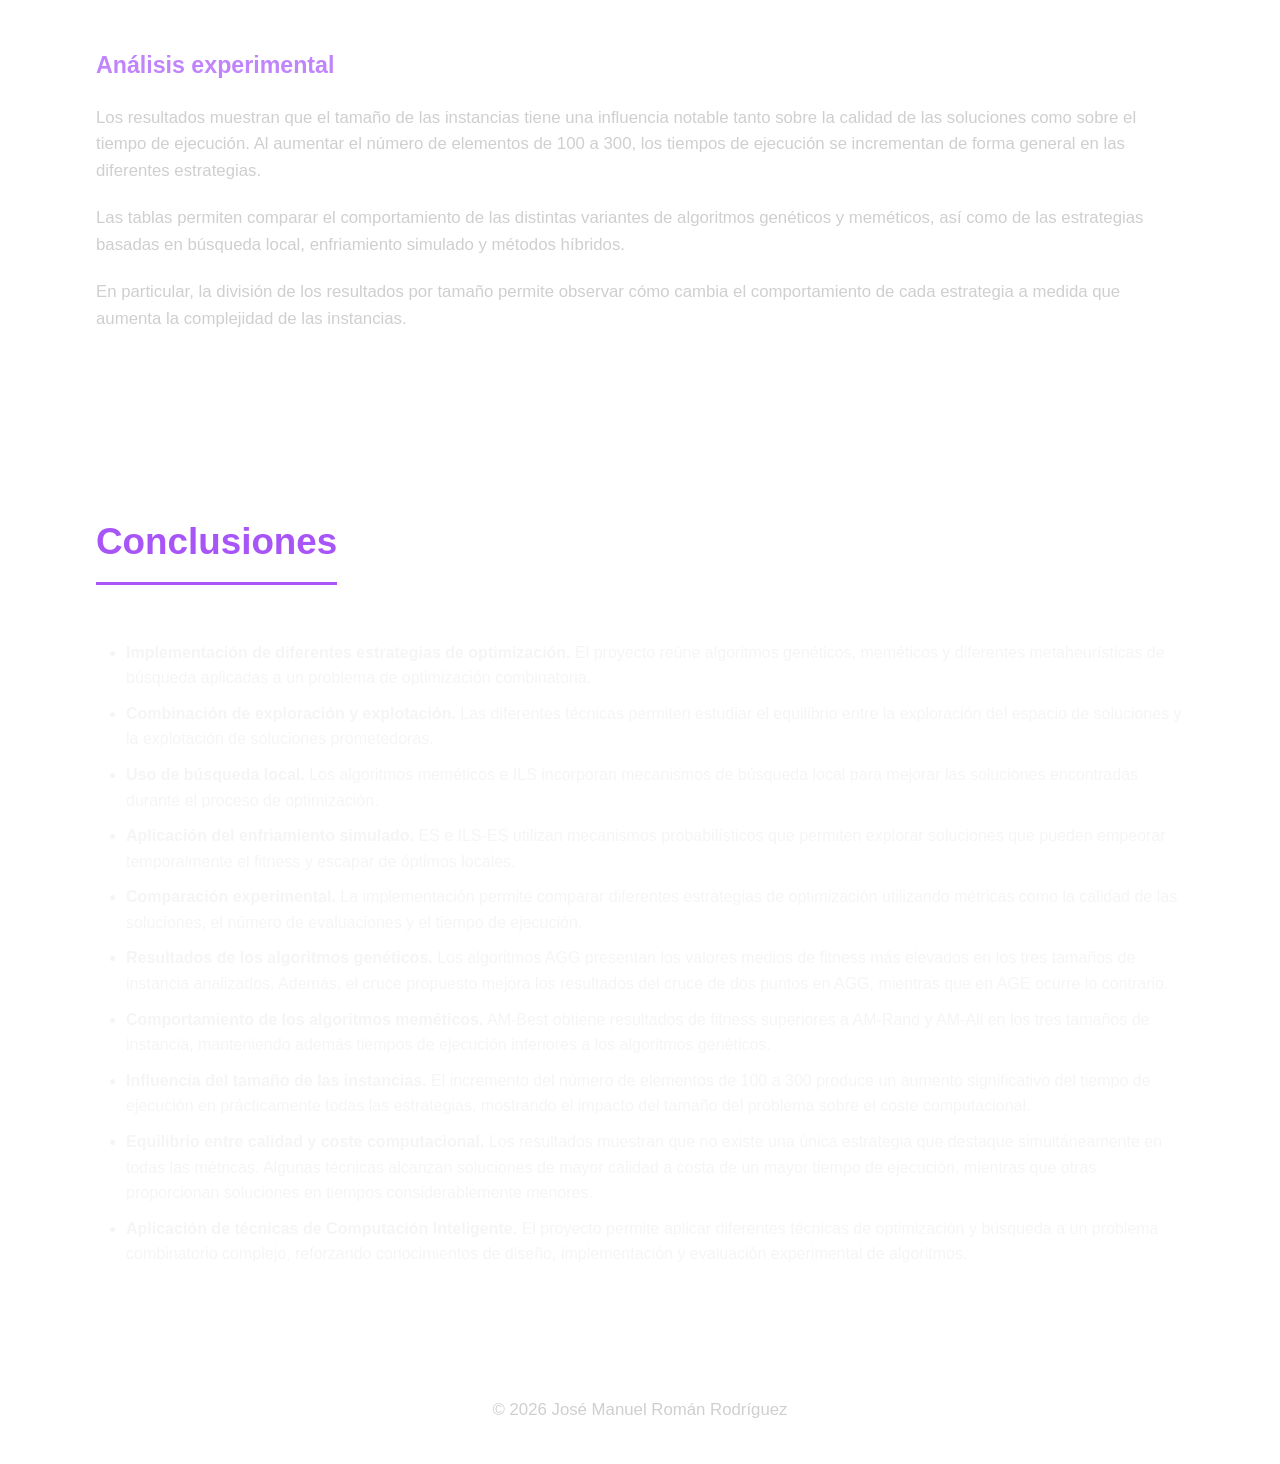
<file: proyectos/metaheuristicas.html>
<!DOCTYPE html>
<html lang="es">

<head>

    <meta charset="UTF-8">
    <meta name="viewport" content="width=device-width, initial-scale=1.0">

    <title>Optimización mediante Metaheurísticas | José Manuel Román Rodríguez</title>

    <link rel="stylesheet" href="../style.css">

</head>

<body>

    <header>

        <h1>José Manuel Román Rodríguez</h1>

        <nav>

            <a href="#hero">Descripción</a>

            <a href="#problema">Problema</a>

            <a href="#algoritmos">Algoritmos</a>

            <a href="#funcionamiento">Funcionamiento</a>

            <a href="#tecnologias">Tecnologías</a>

            <a href="#resultados">Resultados</a>

            <a href="#conclusiones">Conclusiones</a>

            <div class="language-selector">

                <a href="metaheuristicas.html">🇪🇸 ES</a>

                <a href="metaheuristicas-en.html">🇬🇧 EN</a>

            </div>

            <a href="../index.html">← Volver al portfolio</a>

        </nav>

    </header>


    <!-- ===================== -->
    <!-- HERO -->
    <!-- ===================== -->

    <section id="hero">

        <div class="container">

            <h2>Optimización mediante Metaheurísticas</h2>

            <p>
                Implementación en <strong>C++</strong> de diferentes
                metaheurísticas para la resolución del
                <strong>Problema de la Mochila Cuadrática
                (Quadratic Knapsack Problem, QKP)</strong>.
                El proyecto incluye algoritmos genéticos, algoritmos
                meméticos, búsqueda multiarranque, búsqueda local iterada
                y enfriamiento simulado.
            </p>

            <div class="hero-buttons">

                <a href="https://github.com/josemanuelroman0306/Metaheuristicas"
                        target="_blank"
                        rel="noopener noreferrer">
                        GitHub
                </a>

            </div>

        </div>

    </section>


    <!-- ===================== -->
    <!-- PROBLEMA -->
    <!-- ===================== -->

    <section id="problema">

        <div class="container">

            <h2>Problema</h2>

            <p>
                El <strong>Quadratic Knapsack Problem (QKP)</strong> es un
                problema de optimización combinatoria basado en el problema
                clásico de la mochila. El objetivo es seleccionar un conjunto
                de elementos maximizando el beneficio obtenido sin superar
                una determinada capacidad.
            </p>

            <p>
                A diferencia del problema de la mochila tradicional, el QKP
                considera también el beneficio generado por las
                <strong>interacciones entre pares de elementos</strong>.
                Por tanto, el valor de una solución depende tanto de los
                elementos seleccionados individualmente como de las
                combinaciones entre ellos.
            </p>

            <p>
                El problema puede representarse mediante una solución binaria,
                donde cada posición indica si un elemento ha sido seleccionado
                o no.
            </p>

            <div class="resultado-conclusion">

                <strong>Objetivo:</strong>

                encontrar soluciones de alta calidad que maximicen el beneficio
                total respetando la restricción de capacidad de la mochila.

            </div>

        </div>

    </section>


    <!-- ===================== -->
    <!-- ALGORITMOS -->
    <!-- ===================== -->

    <section id="algoritmos">

        <div class="container">

            <h2>Algoritmos implementados</h2>

            <p>
                El proyecto implementa diferentes estrategias de búsqueda
                y optimización. Estas técnicas permiten estudiar distintas
                formas de explorar el espacio de soluciones del QKP.
            </p>


            <!-- ===================== -->
            <!-- ALGORITMOS GENÉTICOS -->
            <!-- ===================== -->

            <div class="resultados-bloque">

                <h3>Algoritmos Genéticos</h3>

                <p>
                    Los algoritmos genéticos utilizan una población de
                    soluciones y operadores inspirados en la evolución
                    para explorar el espacio de búsqueda.
                </p>

                <ul>

                    <li>
                        <strong>AGG - Algoritmo Genético Generacional:</strong>
                        reemplazo generacional de la población.
                    </li>

                    <li>
                        <strong>AGE - Algoritmo Genético Estacionario:</strong>
                        sustitución parcial de la población mediante nuevos
                        descendientes.
                    </li>

                </ul>

                <p>
                    Se implementaron diferentes operadores de cruce,
                    incluyendo un <strong>cruce de dos puntos</strong> y
                    un <strong>cruce propuesto</strong>.
                </p>

            </div>


            <!-- ===================== -->
            <!-- ALGORITMOS MEMÉTICOS -->
            <!-- ===================== -->

            <div class="resultados-bloque">

                <h3>Algoritmos Meméticos</h3>

                <p>
                    Los algoritmos meméticos combinan la exploración global
                    de los algoritmos genéticos con técnicas de
                    <strong>búsqueda local</strong> para mejorar las
                    soluciones obtenidas.
                </p>

                <ul>

                    <li>
                        <strong>AM-All:</strong>
                        aplicación de búsqueda local a toda la población.
                    </li>

                    <li>
                        <strong>AM-Rand:</strong>
                        aplicación de búsqueda local a un subconjunto
                        seleccionado aleatoriamente.
                    </li>

                    <li>
                        <strong>AM-Best:</strong>
                        aplicación de búsqueda local sobre las soluciones
                        consideradas de mayor calidad.
                    </li>

                </ul>

            </div>


            <!-- ===================== -->
            <!-- OTRAS METAHEURÍSTICAS -->
            <!-- ===================== -->

            <div class="resultados-bloque">

                <h3>Otras metaheurísticas</h3>

                <ul>

                    <li>
                        <strong>BMB - Basic Multi-Start Search:</strong>
                        generación de múltiples soluciones iniciales y
                        aplicación de búsqueda local.
                    </li>

                    <li>
                        <strong>ILS - Iterated Local Search:</strong>
                        aplicación iterativa de perturbaciones y búsqueda
                        local para explorar diferentes regiones del espacio
                        de soluciones.
                    </li>

                    <li>
                        <strong>ES - Enfriamiento Simulado:</strong>
                        permite aceptar determinadas soluciones peores
                        durante la búsqueda para escapar de óptimos locales.
                    </li>

                    <li>
                        <strong>ILS-ES:</strong>
                        combinación de búsqueda local iterada con
                        enfriamiento simulado.
                    </li>

                </ul>

            </div>

        </div>

    </section>


    <!-- ===================== -->
    <!-- FUNCIONAMIENTO -->
    <!-- ===================== -->

    <section id="funcionamiento">

        <div class="container">

            <h2>Funcionamiento</h2>

            <p>
                Las diferentes metaheurísticas trabajan sobre una
                representación binaria del problema. Cada solución indica
                mediante un vector de ceros y unos qué elementos forman parte
                de la mochila.
            </p>


            <div class="pasos-rag">


                <!-- PASO 1 -->

                <div class="paso-rag">

                    <span class="numero-paso"></span>

                    <div>

                        <h3>Representación de las soluciones</h3>

                        <p>
                            Cada individuo se representa mediante un vector
                            binario. Un valor <strong>1</strong> indica que
                            el elemento correspondiente ha sido seleccionado,
                            mientras que un <strong>0</strong> indica que
                            no forma parte de la solución.
                        </p>

                    </div>

                </div>


                <!-- PASO 2 -->

                <div class="paso-rag">

                    <span class="numero-paso"></span>

                    <div>

                        <h3>Evaluación de la solución</h3>

                        <p>
                            Cada solución se evalúa mediante una función de
                            fitness que considera tanto los beneficios
                            individuales de los elementos como los beneficios
                            derivados de las interacciones entre ellos.
                        </p>

                    </div>

                </div>


                <!-- PASO 3 -->

                <div class="paso-rag">

                    <span class="numero-paso"></span>

                    <div>

                        <h3>Control de la restricción</h3>

                        <p>
                            Las soluciones deben respetar la capacidad máxima
                            de la mochila. Cuando una solución supera la
                            capacidad disponible se aplica un proceso de
                            reparación eliminando elementos seleccionados
                            hasta recuperar la factibilidad.
                        </p>

                    </div>

                </div>


                <!-- PASO 4 -->

                <div class="paso-rag">

                    <span class="numero-paso"></span>

                    <div>

                        <h3>Operadores genéticos</h3>

                        <p>
                            En los algoritmos genéticos se utilizan
                            selección por torneo, diferentes operadores de
                            cruce y mutación para generar nuevas soluciones
                            a partir de la población existente.
                        </p>

                    </div>

                </div>


                <!-- PASO 5 -->

                <div class="paso-rag">

                    <span class="numero-paso"></span>

                    <div>

                        <h3>Búsqueda local</h3>

                        <p>
                            La búsqueda local explora soluciones vecinas
                            modificando los elementos seleccionados con el
                            objetivo de encontrar mejoras respecto a la
                            solución actual.
                        </p>

                    </div>

                </div>


                <!-- PASO 6 -->

                <div class="paso-rag">

                    <span class="numero-paso"></span>

                    <div>

                        <h3>Perturbación</h3>

                        <p>
                            En algoritmos como ILS se introducen modificaciones
                            controladas en la solución para escapar de óptimos
                            locales y permitir la exploración de nuevas
                            regiones del espacio de búsqueda.
                        </p>

                    </div>

                </div>


                <!-- PASO 7 -->

                <div class="paso-rag">

                    <span class="numero-paso"></span>

                    <div>

                        <h3>Enfriamiento simulado</h3>

                        <p>
                            El algoritmo de enfriamiento simulado utiliza una
                            temperatura que disminuye progresivamente para
                            controlar la probabilidad de aceptar movimientos
                            que empeoran temporalmente la solución.
                        </p>

                    </div>

                </div>

            </div>

        </div>

    </section>


    <!-- ===================== -->
    <!-- TECNOLOGÍAS -->
    <!-- ===================== -->

    <section id="tecnologias">

        <div class="container">

            <h2>Tecnologías</h2>

            <ul>

                <li>C++</li>

                <li>Algoritmos Genéticos</li>

                <li>Algoritmos Meméticos</li>

                <li>Metaheurísticas</li>

                <li>Optimización Combinatoria</li>

                <li>Búsqueda Local</li>

                <li>Enfriamiento Simulado</li>

            </ul>

        </div>

    </section>


    <!-- ===================== -->
    <!-- RESULTADOS -->
    <!-- ===================== -->

    <section id="resultados">

    <div class="container">

        <h2>Resultados</h2>

        <p>
            El proyecto permite comparar el comportamiento de diferentes
            metaheurísticas sobre el problema de la mochila cuadrática,
            analizando la calidad de las soluciones obtenidas y el coste
            computacional de cada estrategia.
        </p>


        <div class="resultados-bloque">

            <h3>Comparación de algoritmos</h3>

            <p>
                Los resultados experimentales se obtuvieron ejecutando los
                diferentes algoritmos sobre instancias de distintos tamaños
                y densidades. Para cada algoritmo se calcularon los valores
                medios de fitness y tiempo de ejecución para cada tamaño
                de instancia.
            </p>


            <h4>Tamaño de instancia: 100 elementos</h4>

            <div class="tabla-resultados">

                <table>

                    <thead>

                        <tr>
                            <th>Algoritmo</th>
                            <th>Fitness medio</th>
                            <th>Tiempo medio (s)</th>
                        </tr>

                    </thead>

                    <tbody>

                        <tr>
                            <td>AGG - Cruce 2 puntos</td>
                            <td>180.211,75</td>
                            <td>2,34</td>
                        </tr>

                        <tr>
                            <td>AGG - Cruce propuesto</td>
                            <td>182.391,00</td>
                            <td>2,37</td>
                        </tr>

                        <tr>
                            <td>AGE - Cruce 2 puntos</td>
                            <td>167.791,75</td>
                            <td>2,02</td>
                        </tr>

                        <tr>
                            <td>AGE - Cruce propuesto</td>
                            <td>145.623,50</td>
                            <td>1,99</td>
                        </tr>

                        <tr>
                            <td>AM-All</td>
                            <td>114.186,25</td>
                            <td>1,15</td>
                        </tr>

                        <tr>
                            <td>AM-Rand</td>
                            <td>173.833,50</td>
                            <td>0,91</td>
                        </tr>

                        <tr>
                            <td>AM-Best</td>
                            <td>179.782,00</td>
                            <td>0,90</td>
                        </tr>

                        <tr>
                            <td>BMB</td>
                            <td>94.857,75</td>
                            <td>1,50</td>
                        </tr>

                        <tr>
                            <td>ILS</td>
                            <td>110.811,25</td>
                            <td>1,18</td>
                        </tr>

                        <tr>
                            <td>ES</td>
                            <td>62.499,50</td>
                            <td>0,02</td>
                        </tr>

                        <tr>
                            <td>ILS-ES</td>
                            <td>86.775,50</td>
                            <td>0,73</td>
                        </tr>

                    </tbody>

                </table>

            </div>


            <h4>Tamaño de instancia: 200 elementos</h4>

            <div class="tabla-resultados">

                <table>

                    <thead>

                        <tr>
                            <th>Algoritmo</th>
                            <th>Fitness medio</th>
                            <th>Tiempo medio (s)</th>
                        </tr>

                    </thead>

                    <tbody>

                        <tr>
                            <td>AGG - Cruce 2 puntos</td>
                            <td>716.403,00</td>
                            <td>11,84</td>
                        </tr>

                        <tr>
                            <td>AGG - Cruce propuesto</td>
                            <td>732.018,75</td>
                            <td>9,24</td>
                        </tr>

                        <tr>
                            <td>AGE - Cruce 2 puntos</td>
                            <td>587.435,75</td>
                            <td>7,46</td>
                        </tr>

                        <tr>
                            <td>AGE - Cruce propuesto</td>
                            <td>521.944,25</td>
                            <td>7,30</td>
                        </tr>

                        <tr>
                            <td>AM-All</td>
                            <td>424.349,50</td>
                            <td>5,80</td>
                        </tr>

                        <tr>
                            <td>AM-Rand</td>
                            <td>672.777,25</td>
                            <td>4,38</td>
                        </tr>

                        <tr>
                            <td>AM-Best</td>
                            <td>683.520,50</td>
                            <td>4,37</td>
                        </tr>

                        <tr>
                            <td>BMB</td>
                            <td>371.550,00</td>
                            <td>7,69</td>
                        </tr>

                        <tr>
                            <td>ILS</td>
                            <td>419.767,75</td>
                            <td>5,90</td>
                        </tr>

                        <tr>
                            <td>ES</td>
                            <td>299.068,75</td>
                            <td>0,31</td>
                        </tr>

                        <tr>
                            <td>ILS-ES</td>
                            <td>352.235,00</td>
                            <td>3,62</td>
                        </tr>

                    </tbody>

                </table>

            </div>


            <h4>Tamaño de instancia: 300 elementos</h4>

            <div class="tabla-resultados">

                <table>

                    <thead>

                        <tr>
                            <th>Algoritmo</th>
                            <th>Fitness medio</th>
                            <th>Tiempo medio (s)</th>
                        </tr>

                    </thead>

                    <tbody>

                        <tr>
                            <td>AGG - Cruce 2 puntos</td>
                            <td>1.066.757,50</td>
                            <td>22,78</td>
                        </tr>

                        <tr>
                            <td>AGG - Cruce propuesto</td>
                            <td>1.068.395,00</td>
                            <td>20,92</td>
                        </tr>

                        <tr>
                            <td>AGE - Cruce 2 puntos</td>
                            <td>819.625,00</td>
                            <td>17,05</td>
                        </tr>

                        <tr>
                            <td>AGE - Cruce propuesto</td>
                            <td>715.425,50</td>
                            <td>16,48</td>
                        </tr>

                        <tr>
                            <td>AM-All</td>
                            <td>593.504,50</td>
                            <td>17,80</td>
                        </tr>

                        <tr>
                            <td>AM-Rand</td>
                            <td>918.464,00</td>
                            <td>11,20</td>
                        </tr>

                        <tr>
                            <td>AM-Best</td>
                            <td>992.894,50</td>
                            <td>11,25</td>
                        </tr>

                        <tr>
                            <td>BMB</td>
                            <td>519.155,50</td>
                            <td>18,66</td>
                        </tr>

                        <tr>
                            <td>ILS</td>
                            <td>594.701,00</td>
                            <td>12,35</td>
                        </tr>

                        <tr>
                            <td>ES</td>
                            <td>458.686,00</td>
                            <td>1,05</td>
                        </tr>

                        <tr>
                            <td>ILS-ES</td>
                            <td>512.936,50</td>
                            <td>7,93</td>
                        </tr>

                    </tbody>

                </table>

            </div>

        </div>


        <div class="resultados-bloque">

            <h3>Análisis experimental</h3>

            <p>
                Los resultados muestran que el tamaño de las instancias tiene
                una influencia notable tanto sobre la calidad de las soluciones
                como sobre el tiempo de ejecución. Al aumentar el número de
                elementos de 100 a 300, los tiempos de ejecución se incrementan
                de forma general en las diferentes estrategias.
            </p>

            <p>
                Las tablas permiten comparar el comportamiento de las distintas
                variantes de algoritmos genéticos y meméticos, así como de las
                estrategias basadas en búsqueda local, enfriamiento simulado
                y métodos híbridos.
            </p>

            <p>
                En particular, la división de los resultados por tamaño permite
                observar cómo cambia el comportamiento de cada estrategia a
                medida que aumenta la complejidad de las instancias.
            </p>

        </div>

    </div>

</section>


    <!-- ===================== -->
    <!-- CONCLUSIONES -->
    <!-- ===================== -->

<section id="conclusiones">

    <div class="container">

        <h2>Conclusiones</h2>

        <ul>

            <li>
                <strong>Implementación de diferentes estrategias de
                optimización.</strong>
                El proyecto reúne algoritmos genéticos, meméticos y
                diferentes metaheurísticas de búsqueda aplicadas a un
                problema de optimización combinatoria.
            </li>

            <li>
                <strong>Combinación de exploración y explotación.</strong>
                Las diferentes técnicas permiten estudiar el equilibrio
                entre la exploración del espacio de soluciones y la
                explotación de soluciones prometedoras.
            </li>

            <li>
                <strong>Uso de búsqueda local.</strong>
                Los algoritmos meméticos e ILS incorporan mecanismos de
                búsqueda local para mejorar las soluciones encontradas
                durante el proceso de optimización.
            </li>

            <li>
                <strong>Aplicación del enfriamiento simulado.</strong>
                ES e ILS-ES utilizan mecanismos probabilísticos que
                permiten explorar soluciones que pueden empeorar
                temporalmente el fitness y escapar de óptimos locales.
            </li>

            <li>
                <strong>Comparación experimental.</strong>
                La implementación permite comparar diferentes estrategias
                de optimización utilizando métricas como la calidad de las
                soluciones, el número de evaluaciones y el tiempo de
                ejecución.
            </li>

            <li>
                <strong>Resultados de los algoritmos genéticos.</strong>
                Los algoritmos AGG presentan los valores medios de fitness
                más elevados en los tres tamaños de instancia analizados.
                Además, el cruce propuesto mejora los resultados del cruce
                de dos puntos en AGG, mientras que en AGE ocurre lo
                contrario.
            </li>

            <li>
                <strong>Comportamiento de los algoritmos meméticos.</strong>
                AM-Best obtiene resultados de fitness superiores a
                AM-Rand y AM-All en los tres tamaños de instancia,
                manteniendo además tiempos de ejecución inferiores a los
                algoritmos genéticos.
            </li>

            <li>
                <strong>Influencia del tamaño de las instancias.</strong>
                El incremento del número de elementos de 100 a 300 produce
                un aumento significativo del tiempo de ejecución en
                prácticamente todas las estrategias, mostrando el impacto
                del tamaño del problema sobre el coste computacional.
            </li>

            <li>
                <strong>Equilibrio entre calidad y coste computacional.</strong>
                Los resultados muestran que no existe una única estrategia
                que destaque simultáneamente en todas las métricas. Algunas
                técnicas alcanzan soluciones de mayor calidad a costa de un
                mayor tiempo de ejecución, mientras que otras proporcionan
                soluciones en tiempos considerablemente menores.
            </li>

            <li>
                <strong>Aplicación de técnicas de Computación
                Inteligente.</strong>
                El proyecto permite aplicar diferentes técnicas de
                optimización y búsqueda a un problema combinatorio
                complejo, reforzando conocimientos de diseño,
                implementación y evaluación experimental de algoritmos.
            </li>

        </ul>

    </div>

</section>



    <!-- ===================== -->
    <!-- FOOTER -->
    <!-- ===================== -->

    <footer>

        <p>© 2026 José Manuel Román Rodríguez</p>

    </footer>

    <script src="../script.js"></script>


</body>

</html>
</file>
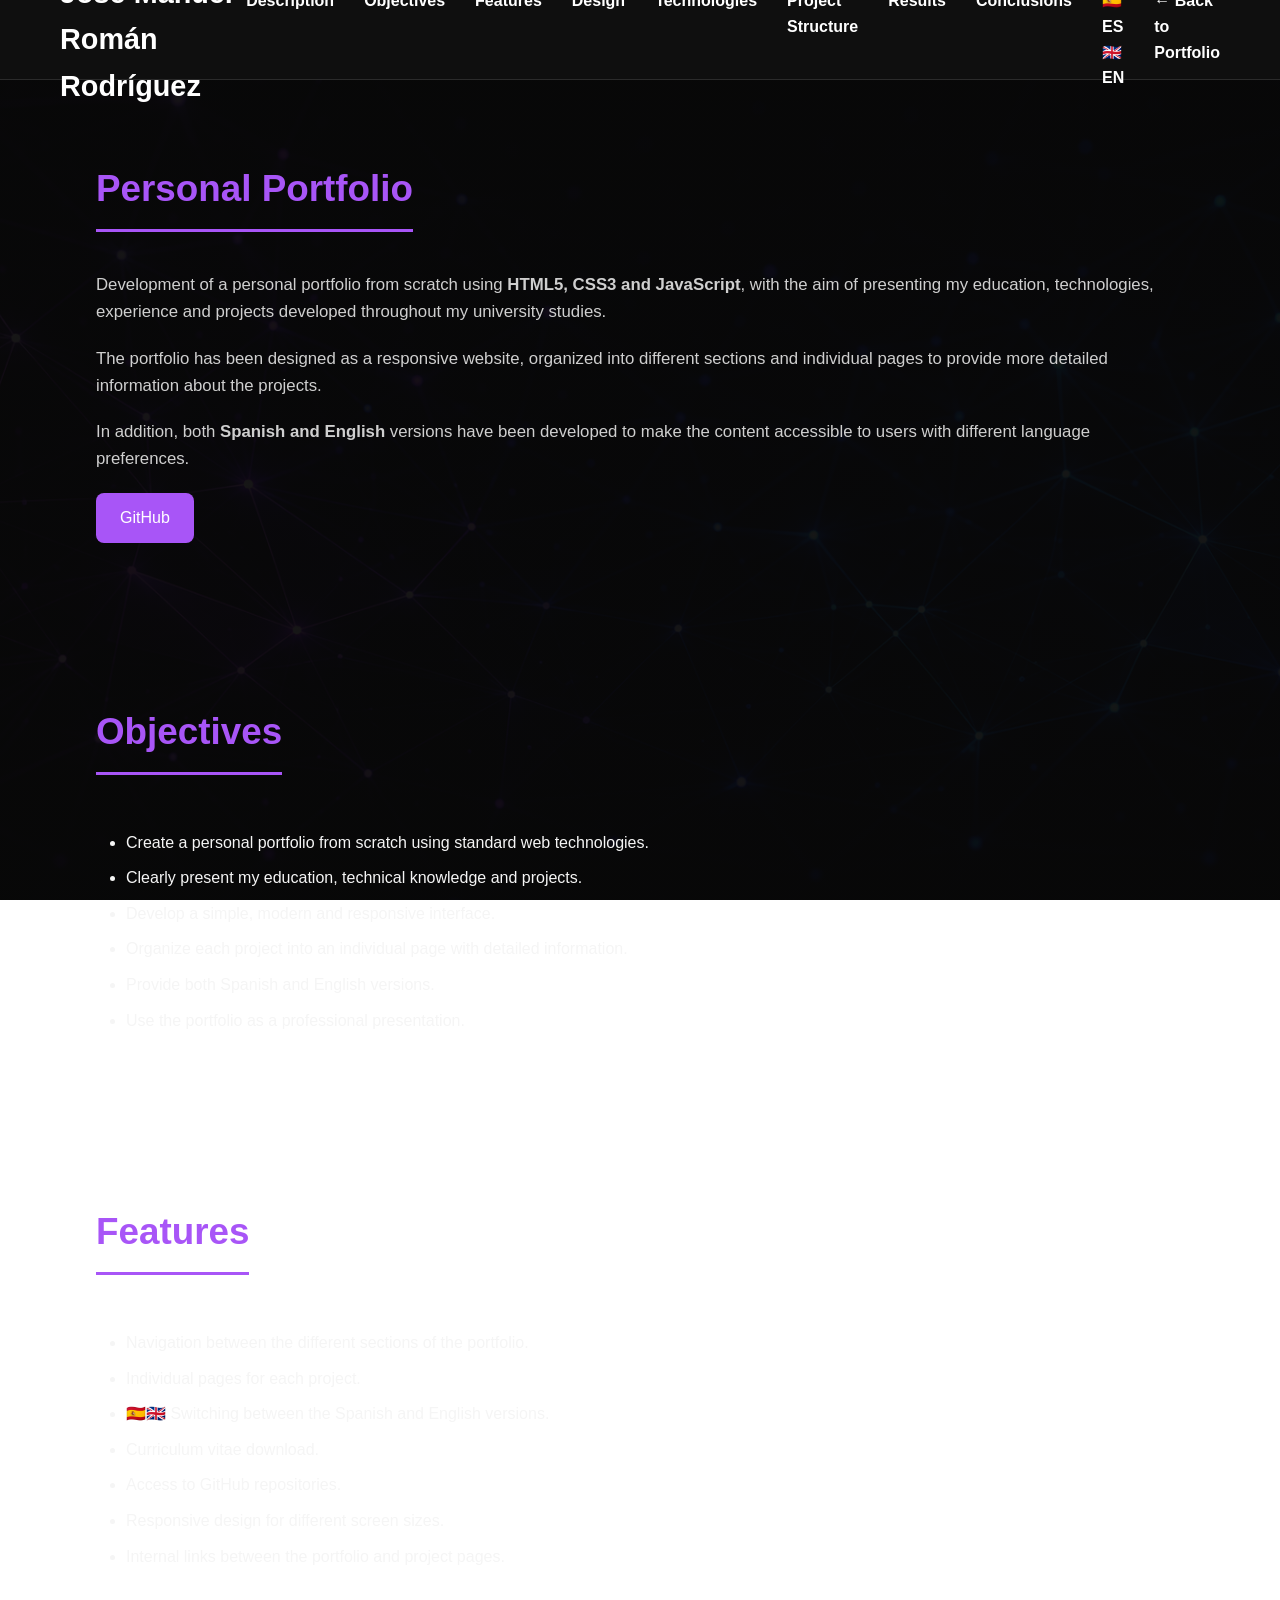
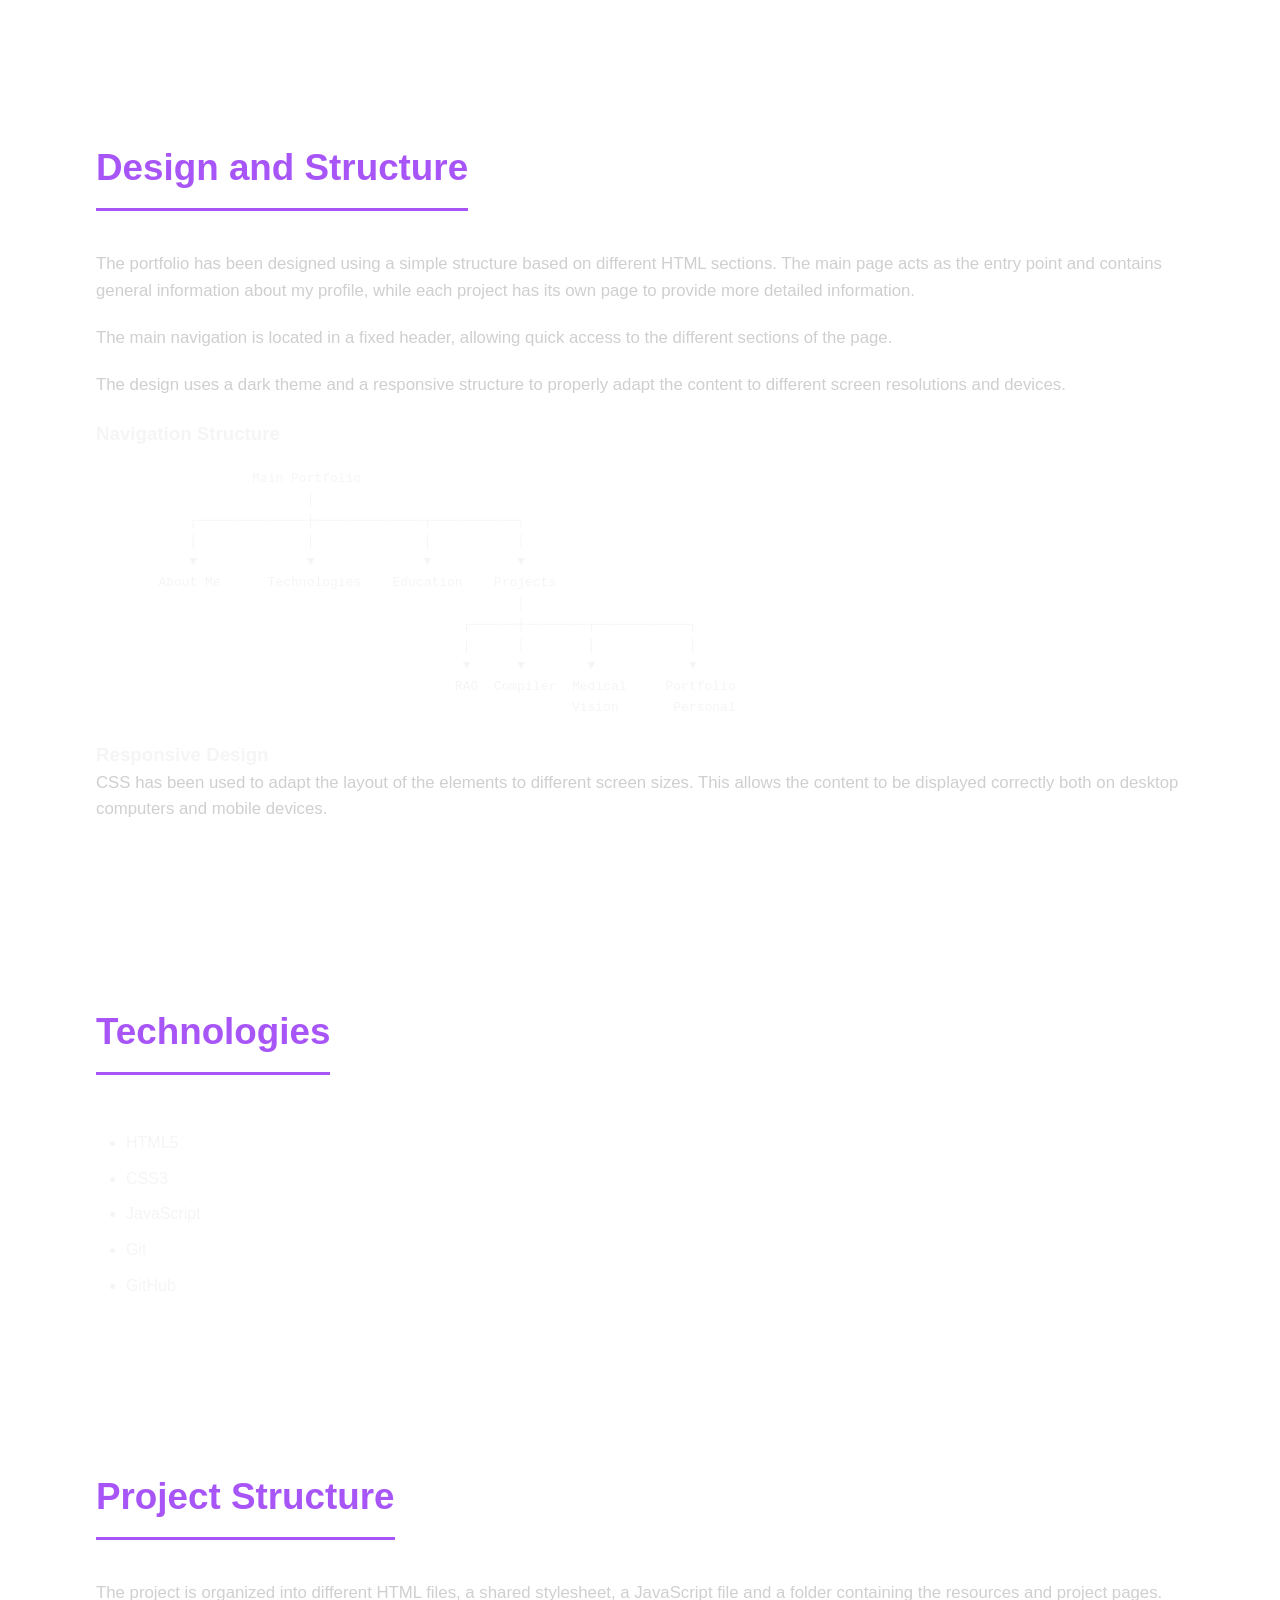
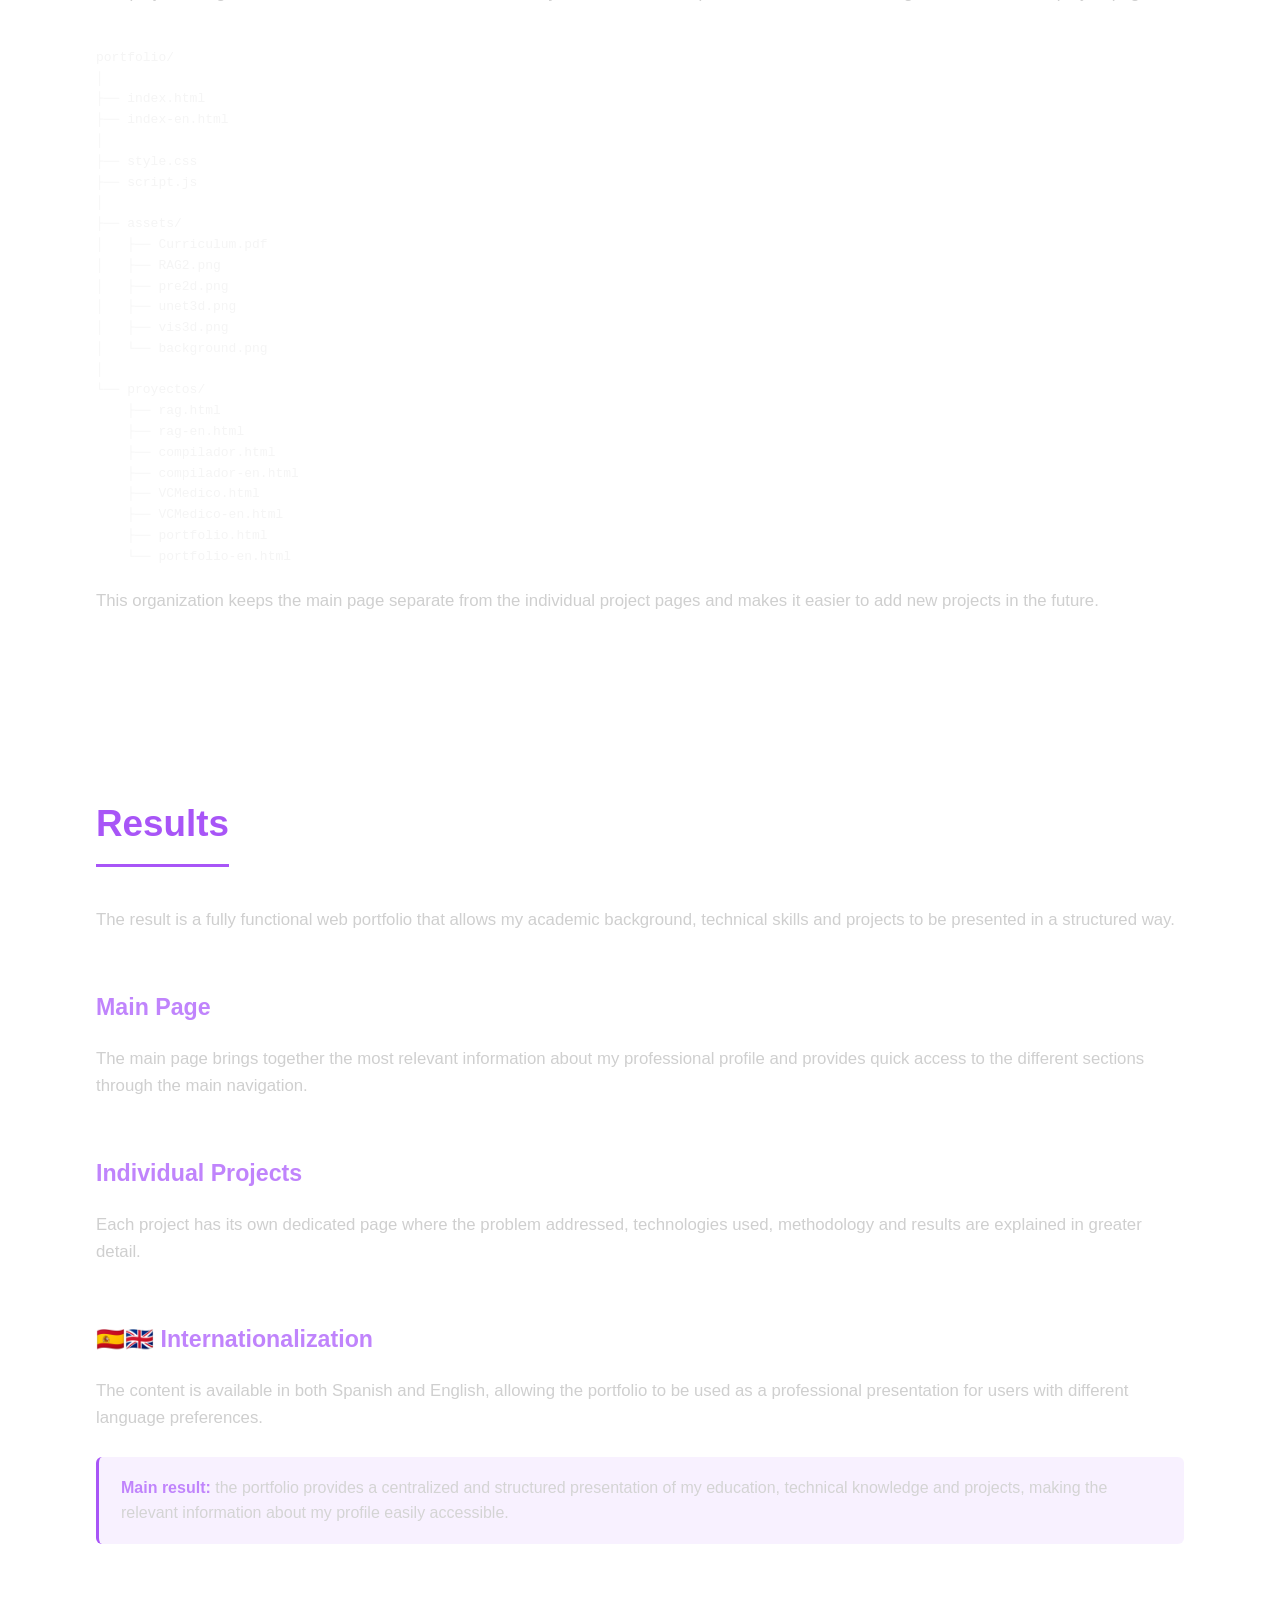
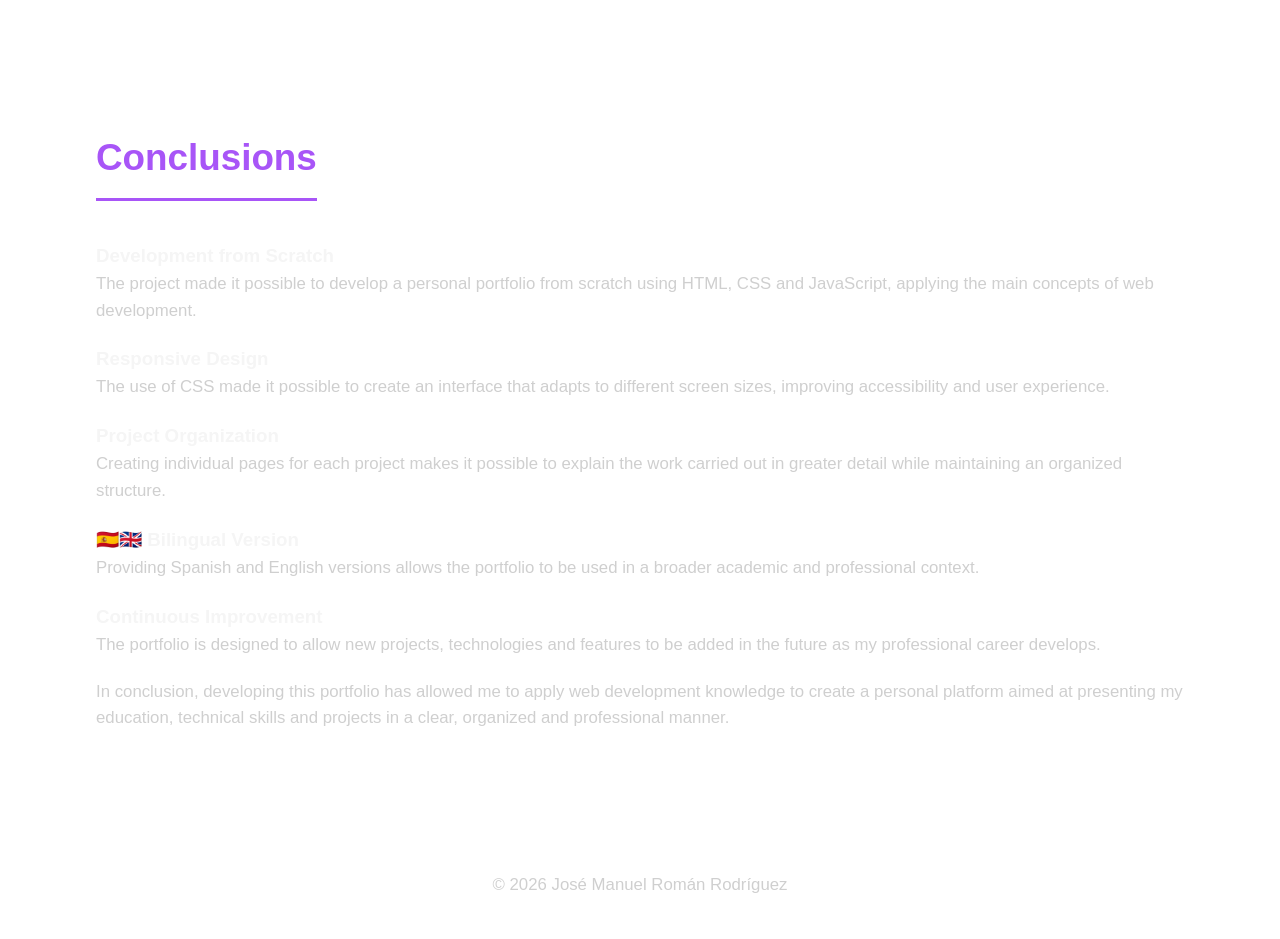
<file: proyectos/portfolio-en.html>
<!DOCTYPE html>
<html lang="en">

<head>

    <meta charset="UTF-8">
    <meta name="viewport" content="width=device-width, initial-scale=1.0">

    <title>Personal Portfolio | José Manuel Román Rodríguez</title>

    <link rel="stylesheet" href="../style.css">

</head>

<body>

<header>

    <h1>José Manuel Román Rodríguez</h1>

    <nav>

        <a href="#hero">Description</a>

        <a href="#objetivos">Objectives</a>

        <a href="#funcionalidades">Features</a>

        <a href="#diseno">Design</a>

        <a href="#tecnologias">Technologies</a>

        <a href="#organizacion">Project Structure</a>

        <a href="#resultados">Results</a>

        <a href="#conclusiones">Conclusions</a>

        <div class="language-selector">

            <a href="portfolio.html">🇪🇸 ES</a>

            <a href="portfolio-en.html">🇬🇧 EN</a>

        </div>

        <a href="../index-en.html">← Back to Portfolio</a>

    </nav>

</header>


<!-- =========================================== -->
<!-- HERO -->
<!-- =========================================== -->

<section id="hero">

    <div class="container">

        <h2>Personal Portfolio</h2>

        <p>

            Development of a personal portfolio from scratch using
            <strong>HTML5, CSS3 and JavaScript</strong>, with the aim of
            presenting my education, technologies, experience and projects
            developed throughout my university studies.

        </p>

        <p>

            The portfolio has been designed as a responsive website,
            organized into different sections and individual pages
            to provide more detailed information about the projects.

        </p>

        <p>

            In addition, both
            <strong>Spanish and English</strong> versions have been developed
            to make the content accessible to users with different language
            preferences.

        </p>

        <div class="hero-buttons">

            <a href="https://github.com/josemanuelroman0306/portfolio"
               target="_blank"
               rel="noopener noreferrer">

                GitHub

            </a>

        </div>

    </div>

</section>


<!-- =========================================== -->
<!-- OBJECTIVES -->
<!-- =========================================== -->

<section id="objetivos">

    <div class="container">

        <h2>Objectives</h2>

        <ul>

            <li>
                Create a personal portfolio from scratch using standard
                web technologies.
            </li>

            <li>
                Clearly present my education, technical knowledge and
                projects.
            </li>

            <li>
                Develop a simple, modern and responsive interface.
            </li>

            <li>
                Organize each project into an individual page with
                detailed information.
            </li>

            <li>
                Provide both Spanish and English versions.
            </li>

            <li>
                Use the portfolio as a professional presentation.
            </li>

        </ul>

    </div>

</section>


<!-- =========================================== -->
<!-- FEATURES -->
<!-- =========================================== -->

<section id="funcionalidades">

    <div class="container">

        <h2>Features</h2>

        <ul>

            <li>
                Navigation between the different sections of the portfolio.
            </li>

            <li>
                Individual pages for each project.
            </li>

            <li>
                🇪🇸🇬🇧 Switching between the Spanish and English versions.
            </li>

            <li>
                Curriculum vitae download.
            </li>

            <li>
                Access to GitHub repositories.
            </li>

            <li>
                Responsive design for different screen sizes.
            </li>

            <li>
                Internal links between the portfolio and project pages.
            </li>

        </ul>

    </div>

</section>


<!-- =========================================== -->
<!-- DESIGN AND STRUCTURE -->
<!-- =========================================== -->

<section id="diseno">

    <div class="container">

        <h2>Design and Structure</h2>

        <p>

            The portfolio has been designed using a simple structure
            based on different HTML sections. The main page acts as
            the entry point and contains general information about my
            profile, while each project has its own page to provide
            more detailed information.

        </p>

        <p>

            The main navigation is located in a fixed header, allowing
            quick access to the different sections of the page.

        </p>

        <p>

            The design uses a dark theme and a responsive structure to
            properly adapt the content to different screen resolutions
            and devices.

        </p>


        <div class="architecture-group">

            <h3>Navigation Structure</h3>

<pre>

                    Main Portfolio
                           │
            ┌──────────────┼──────────────┬───────────┐
            │              │              │           │
            ▼              ▼              ▼           ▼
        About Me      Technologies    Education    Projects
                                                      │
                                               ┌──────┼────────┬────────────┐
                                               │      │        │            │
                                               ▼      ▼        ▼            ▼
                                              RAG  Compiler  Medical     Portfolio
                                                             Vision       Personal

</pre>

        </div>


        <div class="architecture-group">

            <h3>Responsive Design</h3>

            <p>

                CSS has been used to adapt the layout of the elements
                to different screen sizes. This allows the content to
                be displayed correctly both on desktop computers and
                mobile devices.

            </p>

        </div>

    </div>

</section>


<!-- =========================================== -->
<!-- TECHNOLOGIES -->
<!-- =========================================== -->

<section id="tecnologias">

    <div class="container">

        <h2>Technologies</h2>

        <ul>

            <li>HTML5</li>

            <li>CSS3</li>

            <li>JavaScript</li>

            <li>Git</li>

            <li>GitHub</li>

        </ul>

    </div>

</section>


<!-- =========================================== -->
<!-- PROJECT STRUCTURE -->
<!-- =========================================== -->

<section id="organizacion">

    <div class="container">

        <h2>Project Structure</h2>

        <p>

            The project is organized into different HTML files,
            a shared stylesheet, a JavaScript file and a folder
            containing the resources and project pages.

        </p>

<pre>

portfolio/
│
├── index.html
├── index-en.html
│
├── style.css
├── script.js
│
├── assets/
│   ├── Curriculum.pdf
│   ├── RAG2.png
│   ├── pre2d.png
│   ├── unet3d.png
│   ├── vis3d.png
│   └── background.png
│
└── proyectos/
    ├── rag.html
    ├── rag-en.html
    ├── compilador.html
    ├── compilador-en.html
    ├── VCMedico.html
    ├── VCMedico-en.html
    ├── portfolio.html
    └── portfolio-en.html

</pre>

        <p>

            This organization keeps the main page separate from the
            individual project pages and makes it easier to add new
            projects in the future.

        </p>

    </div>

</section>


<!-- =========================================== -->
<!-- RESULTS -->
<!-- =========================================== -->

<section id="resultados">

    <div class="container">

        <h2>Results</h2>

        <p>

            The result is a fully functional web portfolio that allows
            my academic background, technical skills and projects to be
            presented in a structured way.

        </p>

        <div class="resultados-bloque">

            <h3>Main Page</h3>

            <p>

                The main page brings together the most relevant information
                about my professional profile and provides quick access to
                the different sections through the main navigation.

            </p>

        </div>


        <div class="resultados-bloque">

            <h3>Individual Projects</h3>

            <p>

                Each project has its own dedicated page where the problem
                addressed, technologies used, methodology and results
                are explained in greater detail.

            </p>

        </div>


        <div class="resultados-bloque">

            <h3>🇪🇸🇬🇧 Internationalization</h3>

            <p>

                The content is available in both Spanish and English,
                allowing the portfolio to be used as a professional
                presentation for users with different language preferences.

            </p>

        </div>


        <div class="resultado-conclusion">

            <strong>Main result:</strong>

            the portfolio provides a centralized and structured presentation
            of my education, technical knowledge and projects, making the
            relevant information about my profile easily accessible.

        </div>

    </div>

</section>


<!-- =========================================== -->
<!-- CONCLUSIONS -->
<!-- =========================================== -->

<section id="conclusiones">

    <div class="container">

        <h2>Conclusions</h2>

        <div class="conclusiones-list">


            <div class="conclusion-item">

                <h3>Development from Scratch</h3>

                <p>

                    The project made it possible to develop a personal
                    portfolio from scratch using HTML, CSS and JavaScript,
                    applying the main concepts of web development.

                </p>

            </div>


            <div class="conclusion-item">

                <h3>Responsive Design</h3>

                <p>

                    The use of CSS made it possible to create an interface
                    that adapts to different screen sizes, improving
                    accessibility and user experience.

                </p>

            </div>


            <div class="conclusion-item">

                <h3>Project Organization</h3>

                <p>

                    Creating individual pages for each project makes it
                    possible to explain the work carried out in greater
                    detail while maintaining an organized structure.

                </p>

            </div>


            <div class="conclusion-item">

                <h3>🇪🇸🇬🇧 Bilingual Version</h3>

                <p>

                    Providing Spanish and English versions allows the
                    portfolio to be used in a broader academic and
                    professional context.

                </p>

            </div>


            <div class="conclusion-item">

                <h3>Continuous Improvement</h3>

                <p>

                    The portfolio is designed to allow new projects,
                    technologies and features to be added in the future
                    as my professional career develops.

                </p>

            </div>


        </div>


        <p class="conclusion-final">

            In conclusion, developing this portfolio has allowed me to
            apply web development knowledge to create a personal platform
            aimed at presenting my education, technical skills and projects
            in a clear, organized and professional manner.

        </p>

    </div>

</section>


<!-- =========================================== -->
<!-- FOOTER -->
<!-- =========================================== -->

<footer>

    <p>

        © 2026 José Manuel Román Rodríguez

    </p>

</footer>

    <script src="../script.js"></script>


</body>

</html>
</file>
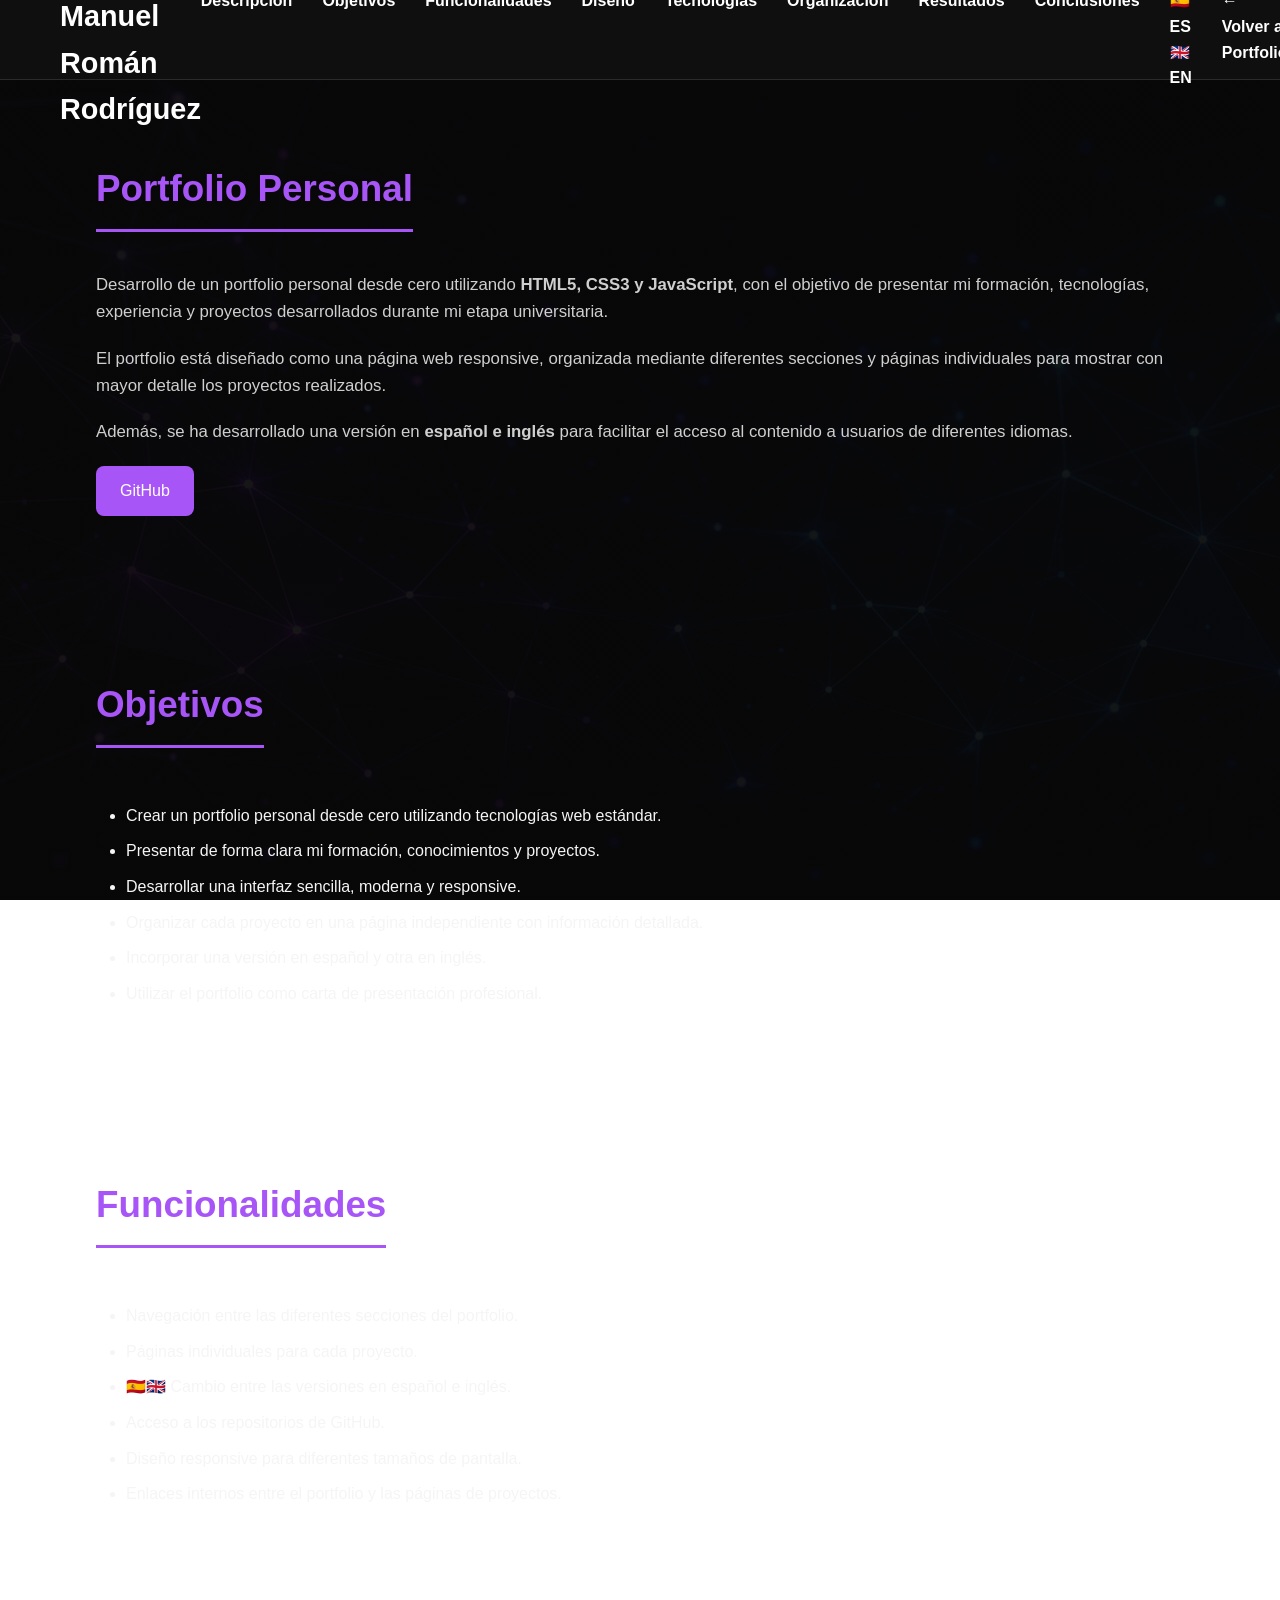
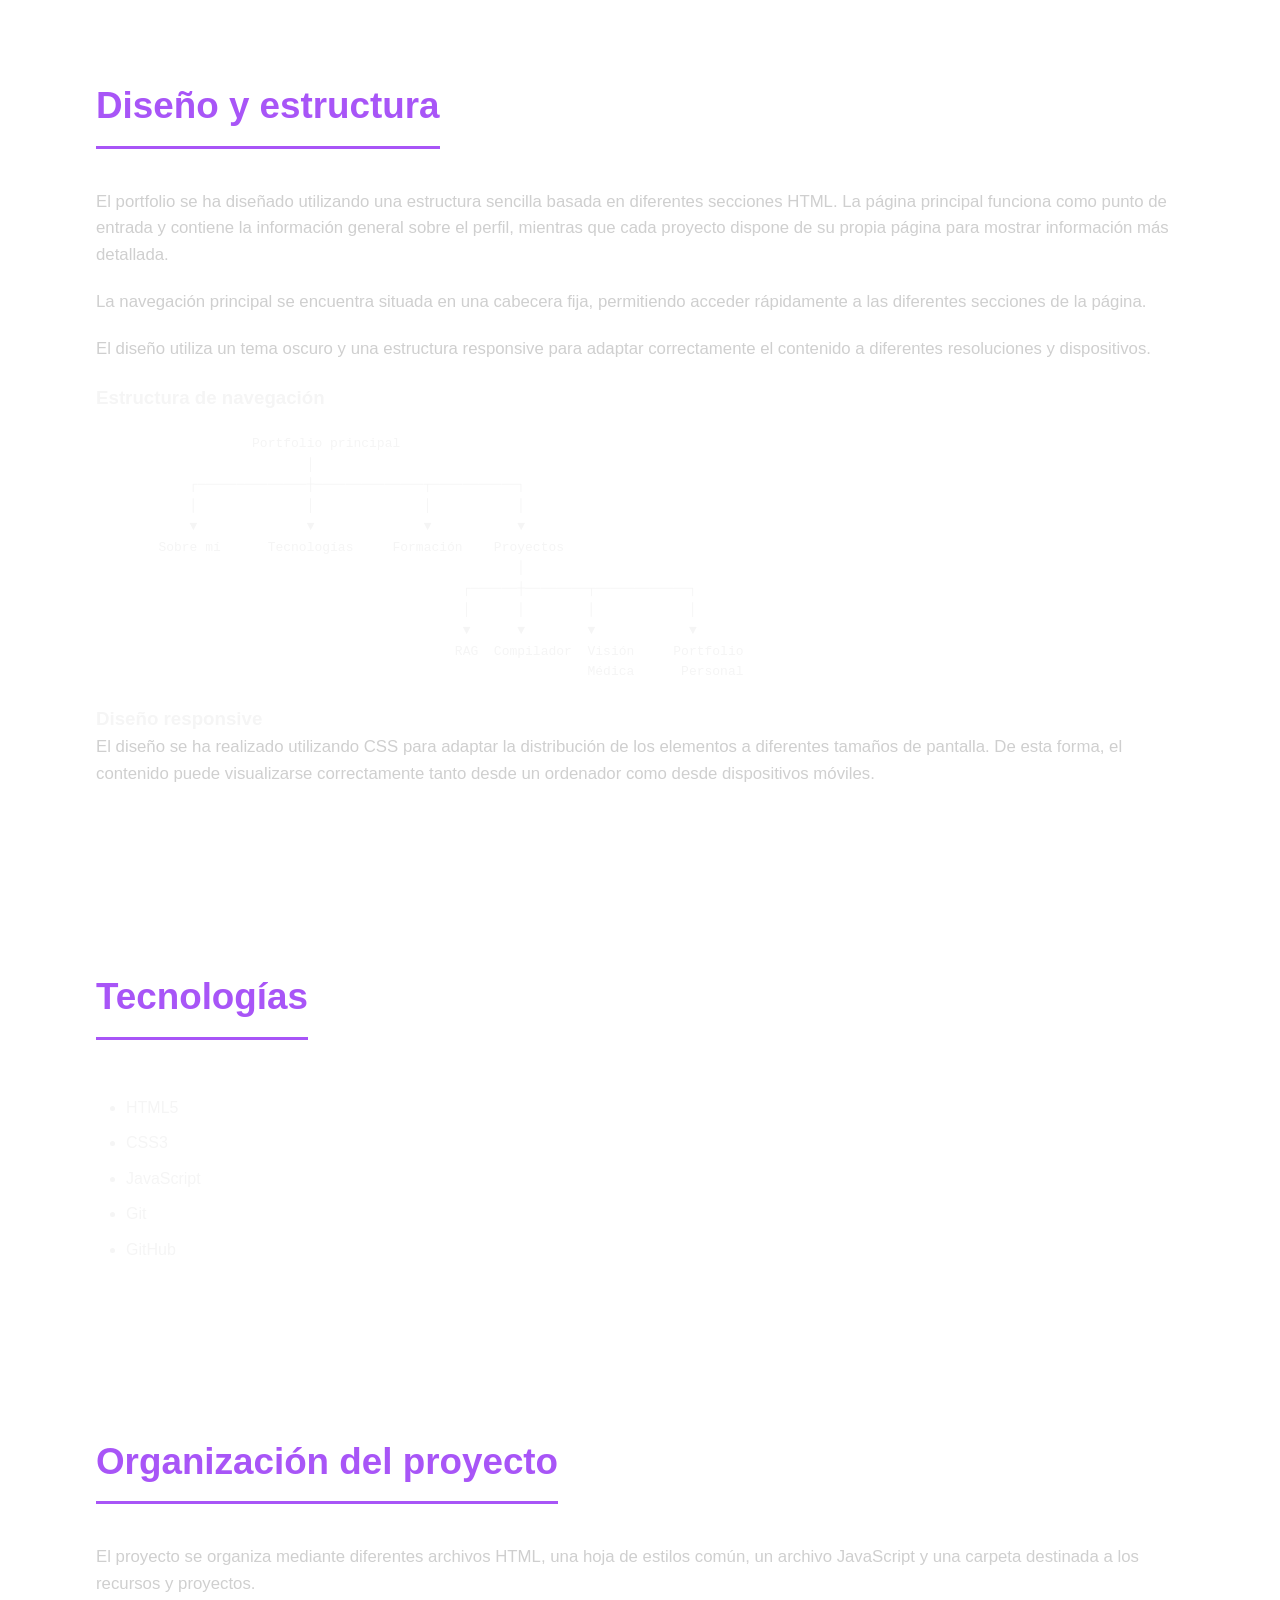
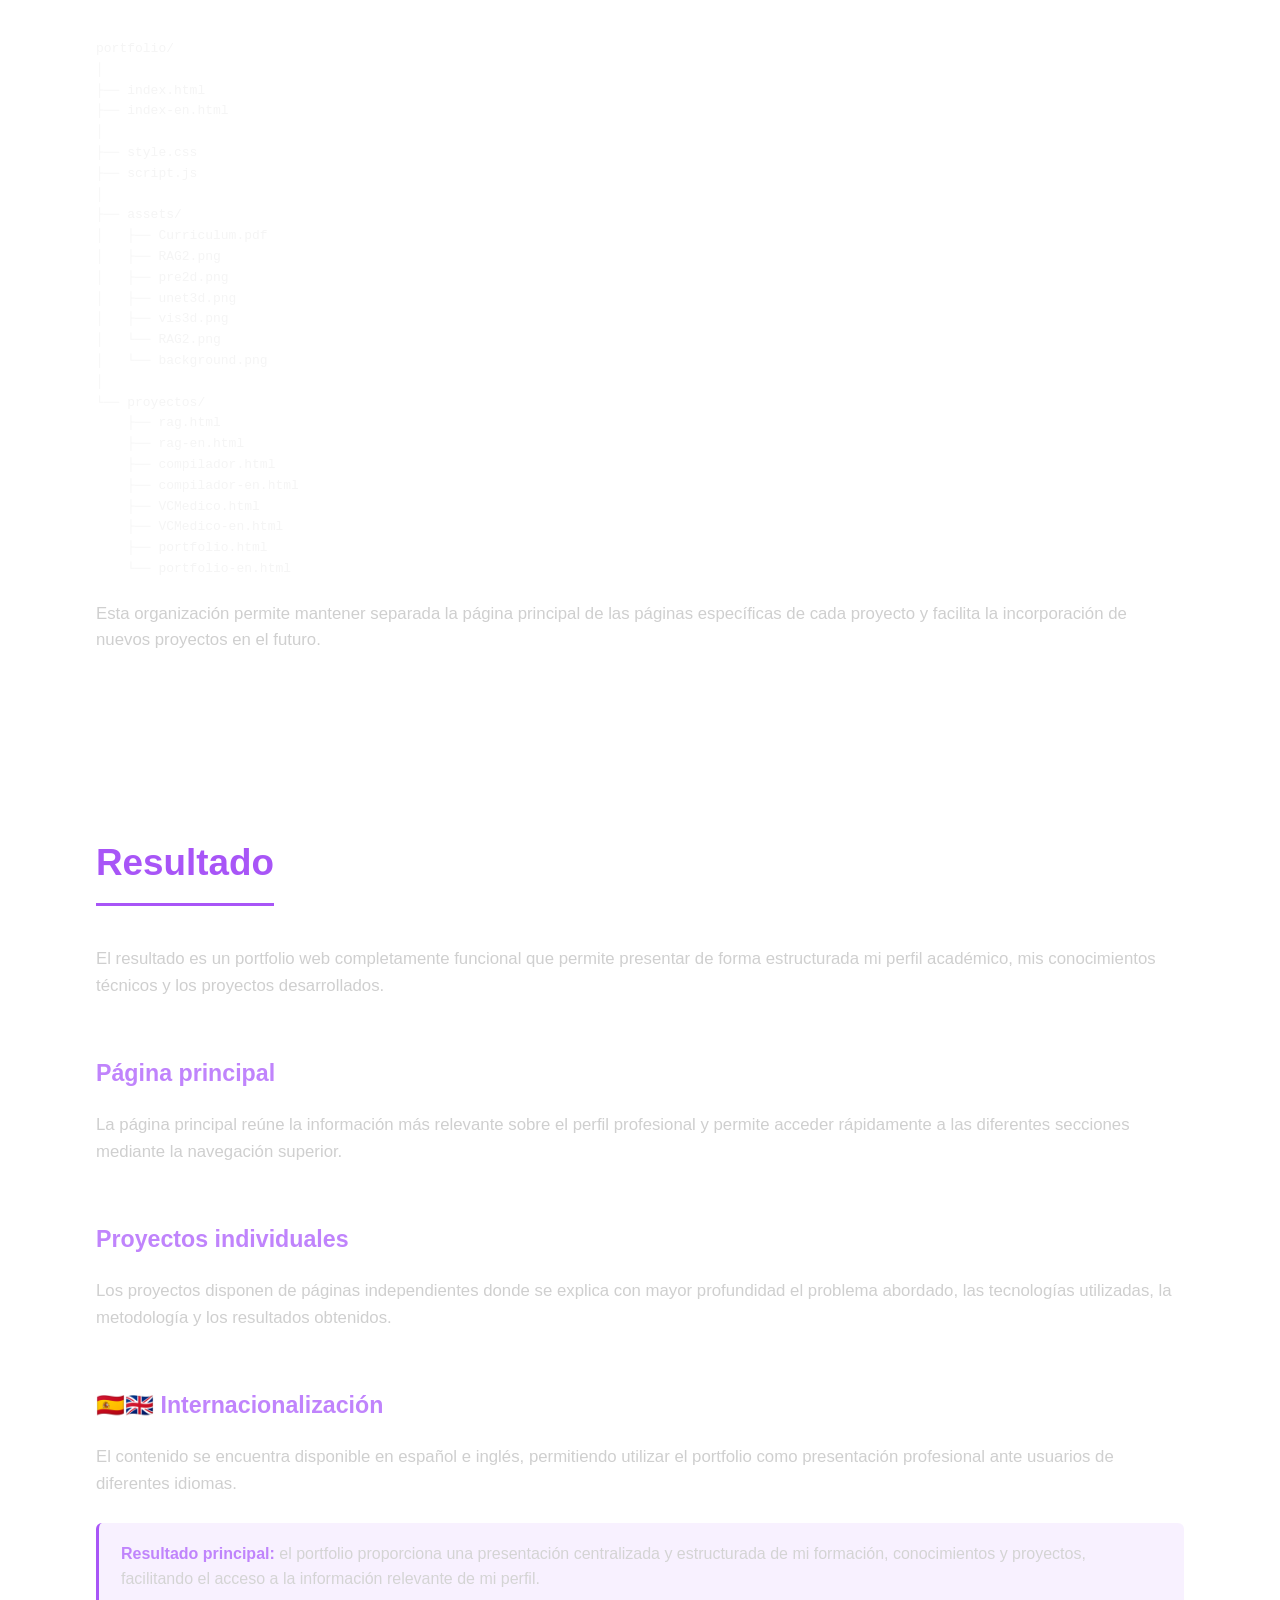
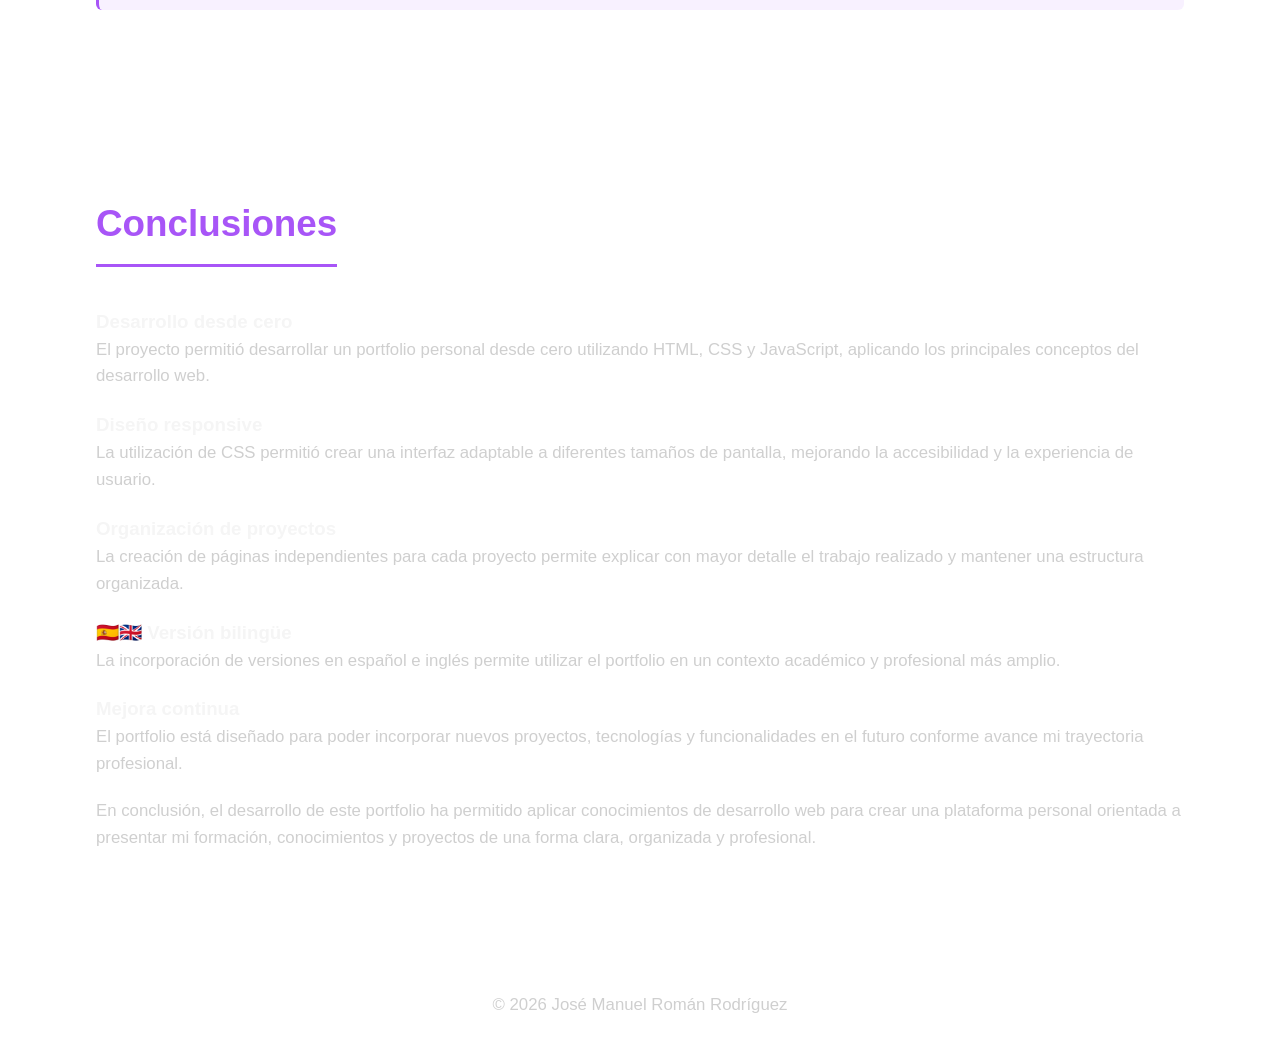
<file: proyectos/portfolio.html>
<!DOCTYPE html>
<html lang="es">

<head>

    <meta charset="UTF-8">
    <meta name="viewport" content="width=device-width, initial-scale=1.0">

    <title>Portfolio Personal | José Manuel Román Rodríguez</title>

    <link rel="stylesheet" href="../style.css">

</head>

<body>

<header>

    <h1>José Manuel Román Rodríguez</h1>

    <nav>

        <a href="#hero">Descripción</a>

        <a href="#objetivos">Objetivos</a>

        <a href="#funcionalidades">Funcionalidades</a>

        <a href="#diseno">Diseño</a>

        <a href="#tecnologias">Tecnologías</a>

        <a href="#organizacion">Organización</a>

        <a href="#resultados">Resultados</a>

        <a href="#conclusiones">Conclusiones</a>

        <div class="language-selector">

            <a href="portfolio.html">🇪🇸 ES</a>

            <a href="portfolio-en.html">🇬🇧 EN</a>

        </div>

        <a href="../index.html">← Volver al Portfolio</a>

    </nav>

</header>


<!-- =========================================== -->
<!-- HERO -->
<!-- =========================================== -->

<section id="hero">

    <div class="container">

        <h2>Portfolio Personal</h2>

        <p>

            Desarrollo de un portfolio personal desde cero utilizando
            <strong>HTML5, CSS3 y JavaScript</strong>, con el objetivo de
            presentar mi formación, tecnologías, experiencia y proyectos
            desarrollados durante mi etapa universitaria.

        </p>

        <p>

            El portfolio está diseñado como una página web responsive,
            organizada mediante diferentes secciones y páginas individuales
            para mostrar con mayor detalle los proyectos realizados.

        </p>

        <p>

            Además, se ha desarrollado una versión en
            <strong>español e inglés</strong> para facilitar el acceso al
            contenido a usuarios de diferentes idiomas.

        </p>

        <div class="hero-buttons">

            <a href="https://github.com/josemanuelroman0306/portfolio"
               target="_blank"
               rel="noopener noreferrer">

                GitHub

            </a>

        </div>

    </div>

</section>


<!-- =========================================== -->
<!-- OBJETIVOS -->
<!-- =========================================== -->

<section id="objetivos">

    <div class="container">

        <h2>Objetivos</h2>

        <ul>

            <li>
                Crear un portfolio personal desde cero utilizando tecnologías
                web estándar.
            </li>

            <li>
                Presentar de forma clara mi formación, conocimientos y
                proyectos.
            </li>

            <li>
                Desarrollar una interfaz sencilla, moderna y responsive.
            </li>

            <li>
                Organizar cada proyecto en una página independiente con
                información detallada.
            </li>

            <li>
                Incorporar una versión en español y otra en inglés.
            </li>

            <li>
                Utilizar el portfolio como carta de presentación profesional.
            </li>

        </ul>

    </div>

</section>


<!-- =========================================== -->
<!-- FUNCIONALIDADES -->
<!-- =========================================== -->

<section id="funcionalidades">

    <div class="container">

        <h2>Funcionalidades</h2>

        <ul>

            <li>
                Navegación entre las diferentes secciones del portfolio.
            </li>

            <li>
                Páginas individuales para cada proyecto.
            </li>

            <li>
                🇪🇸🇬🇧 Cambio entre las versiones en español e inglés.
            </li>

            <li>
                Acceso a los repositorios de GitHub.
            </li>

            <li>
                Diseño responsive para diferentes tamaños de pantalla.
            </li>

            <li>
                Enlaces internos entre el portfolio y las páginas de
                proyectos.
            </li>

        </ul>

    </div>

</section>


<!-- =========================================== -->
<!-- DISEÑO Y ESTRUCTURA -->
<!-- =========================================== -->

<section id="diseno">

    <div class="container">

        <h2>Diseño y estructura</h2>

        <p>

            El portfolio se ha diseñado utilizando una estructura sencilla
            basada en diferentes secciones HTML. La página principal funciona
            como punto de entrada y contiene la información general sobre el
            perfil, mientras que cada proyecto dispone de su propia página
            para mostrar información más detallada.

        </p>

        <p>

            La navegación principal se encuentra situada en una cabecera
            fija, permitiendo acceder rápidamente a las diferentes secciones
            de la página.

        </p>

        <p>

            El diseño utiliza un tema oscuro y una estructura responsive para
            adaptar correctamente el contenido a diferentes resoluciones y
            dispositivos.

        </p>


        <div class="architecture-group">

            <h3>Estructura de navegación</h3>

<pre>

                    Portfolio principal
                           │
            ┌──────────────┼──────────────┬───────────┐
            │              │              │           │ 
            ▼              ▼              ▼           ▼
        Sobre mí      Tecnologías     Formación    Proyectos
                                                      │
                                               ┌──────┼────────┬────────────┐
                                               │      │        │            │
                                               ▼      ▼        ▼            ▼
                                              RAG  Compilador  Visión     Portfolio
                                                               Médica      Personal

</pre>

        </div>


        <div class="architecture-group">

            <h3>Diseño responsive</h3>

            <p>

                El diseño se ha realizado utilizando CSS para adaptar la
                distribución de los elementos a diferentes tamaños de pantalla.
                De esta forma, el contenido puede visualizarse correctamente
                tanto desde un ordenador como desde dispositivos móviles.

            </p>

        </div>

    </div>

</section>


<!-- =========================================== -->
<!-- TECNOLOGÍAS -->
<!-- =========================================== -->

<section id="tecnologias">

    <div class="container">

        <h2>Tecnologías</h2>

        <ul>

            <li>HTML5</li>

            <li>CSS3</li>

            <li>JavaScript</li>

            <li>Git</li>

            <li>GitHub</li>

        </ul>

    </div>

</section>


<!-- =========================================== -->
<!-- ORGANIZACIÓN -->
<!-- =========================================== -->

<section id="organizacion">

    <div class="container">

        <h2>Organización del proyecto</h2>

        <p>

            El proyecto se organiza mediante diferentes archivos HTML,
            una hoja de estilos común, un archivo JavaScript y una carpeta
            destinada a los recursos y proyectos.

        </p>

<pre>

portfolio/
│
├── index.html
├── index-en.html
│
├── style.css
├── script.js
│
├── assets/
│   ├── Curriculum.pdf
│   ├── RAG2.png
│   ├── pre2d.png
│   ├── unet3d.png
│   ├── vis3d.png
│   └── RAG2.png
│   └── background.png
│
└── proyectos/
    ├── rag.html
    ├── rag-en.html
    ├── compilador.html
    ├── compilador-en.html
    ├── VCMedico.html
    ├── VCMedico-en.html
    ├── portfolio.html
    └── portfolio-en.html

</pre>

        <p>

            Esta organización permite mantener separada la página principal
            de las páginas específicas de cada proyecto y facilita la
            incorporación de nuevos proyectos en el futuro.

        </p>

    </div>

</section>

<!-- =========================================== -->
<!-- RESULTADOS -->
<!-- =========================================== -->

<section id="resultados">

    <div class="container">

        <h2>Resultado</h2>

        <p>

            El resultado es un portfolio web completamente funcional que
            permite presentar de forma estructurada mi perfil académico,
            mis conocimientos técnicos y los proyectos desarrollados.

        </p>

        <div class="resultados-bloque">

            <h3>Página principal</h3>

            <p>

                La página principal reúne la información más relevante sobre
                el perfil profesional y permite acceder rápidamente a las
                diferentes secciones mediante la navegación superior.

            </p>

        </div>


        <div class="resultados-bloque">

            <h3>Proyectos individuales</h3>

            <p>

                Los proyectos disponen de páginas independientes donde se
                explica con mayor profundidad el problema abordado, las
                tecnologías utilizadas, la metodología y los resultados
                obtenidos.

            </p>

        </div>


        <div class="resultados-bloque">

            <h3>🇪🇸🇬🇧 Internacionalización</h3>

            <p>

                El contenido se encuentra disponible en español e inglés,
                permitiendo utilizar el portfolio como presentación profesional
                ante usuarios de diferentes idiomas.

            </p>

        </div>


        <div class="resultado-conclusion">

            <strong>Resultado principal:</strong>

            el portfolio proporciona una presentación centralizada y
            estructurada de mi formación, conocimientos y proyectos,
            facilitando el acceso a la información relevante de mi perfil.

        </div>

    </div>

</section>


<!-- =========================================== -->
<!-- CONCLUSIONES -->
<!-- =========================================== -->

<section id="conclusiones">

    <div class="container">

        <h2>Conclusiones</h2>

        <div class="conclusiones-list">


            <div class="conclusion-item">

                <h3>Desarrollo desde cero</h3>

                <p>

                    El proyecto permitió desarrollar un portfolio personal
                    desde cero utilizando HTML, CSS y JavaScript, aplicando
                    los principales conceptos del desarrollo web.

                </p>

            </div>


            <div class="conclusion-item">

                <h3>Diseño responsive</h3>

                <p>

                    La utilización de CSS permitió crear una interfaz
                    adaptable a diferentes tamaños de pantalla, mejorando
                    la accesibilidad y la experiencia de usuario.

                </p>

            </div>


            <div class="conclusion-item">

                <h3>Organización de proyectos</h3>

                <p>

                    La creación de páginas independientes para cada proyecto
                    permite explicar con mayor detalle el trabajo realizado
                    y mantener una estructura organizada.

                </p>

            </div>


            <div class="conclusion-item">

                <h3>🇪🇸🇬🇧 Versión bilingüe</h3>

                <p>

                    La incorporación de versiones en español e inglés permite
                    utilizar el portfolio en un contexto académico y
                    profesional más amplio.

                </p>

            </div>


            <div class="conclusion-item">

                <h3>Mejora continua</h3>

                <p>

                    El portfolio está diseñado para poder incorporar nuevos
                    proyectos, tecnologías y funcionalidades en el futuro
                    conforme avance mi trayectoria profesional.

                </p>

            </div>


        </div>


        <p class="conclusion-final">

            En conclusión, el desarrollo de este portfolio ha permitido
            aplicar conocimientos de desarrollo web para crear una plataforma
            personal orientada a presentar mi formación, conocimientos y
            proyectos de una forma clara, organizada y profesional.

        </p>

    </div>

</section>


<!-- =========================================== -->
<!-- FOOTER -->
<!-- =========================================== -->

<footer>

    <p>

        © 2026 José Manuel Román Rodríguez

    </p>

</footer>

    <script src="../script.js"></script>


</body>

</html>
</file>
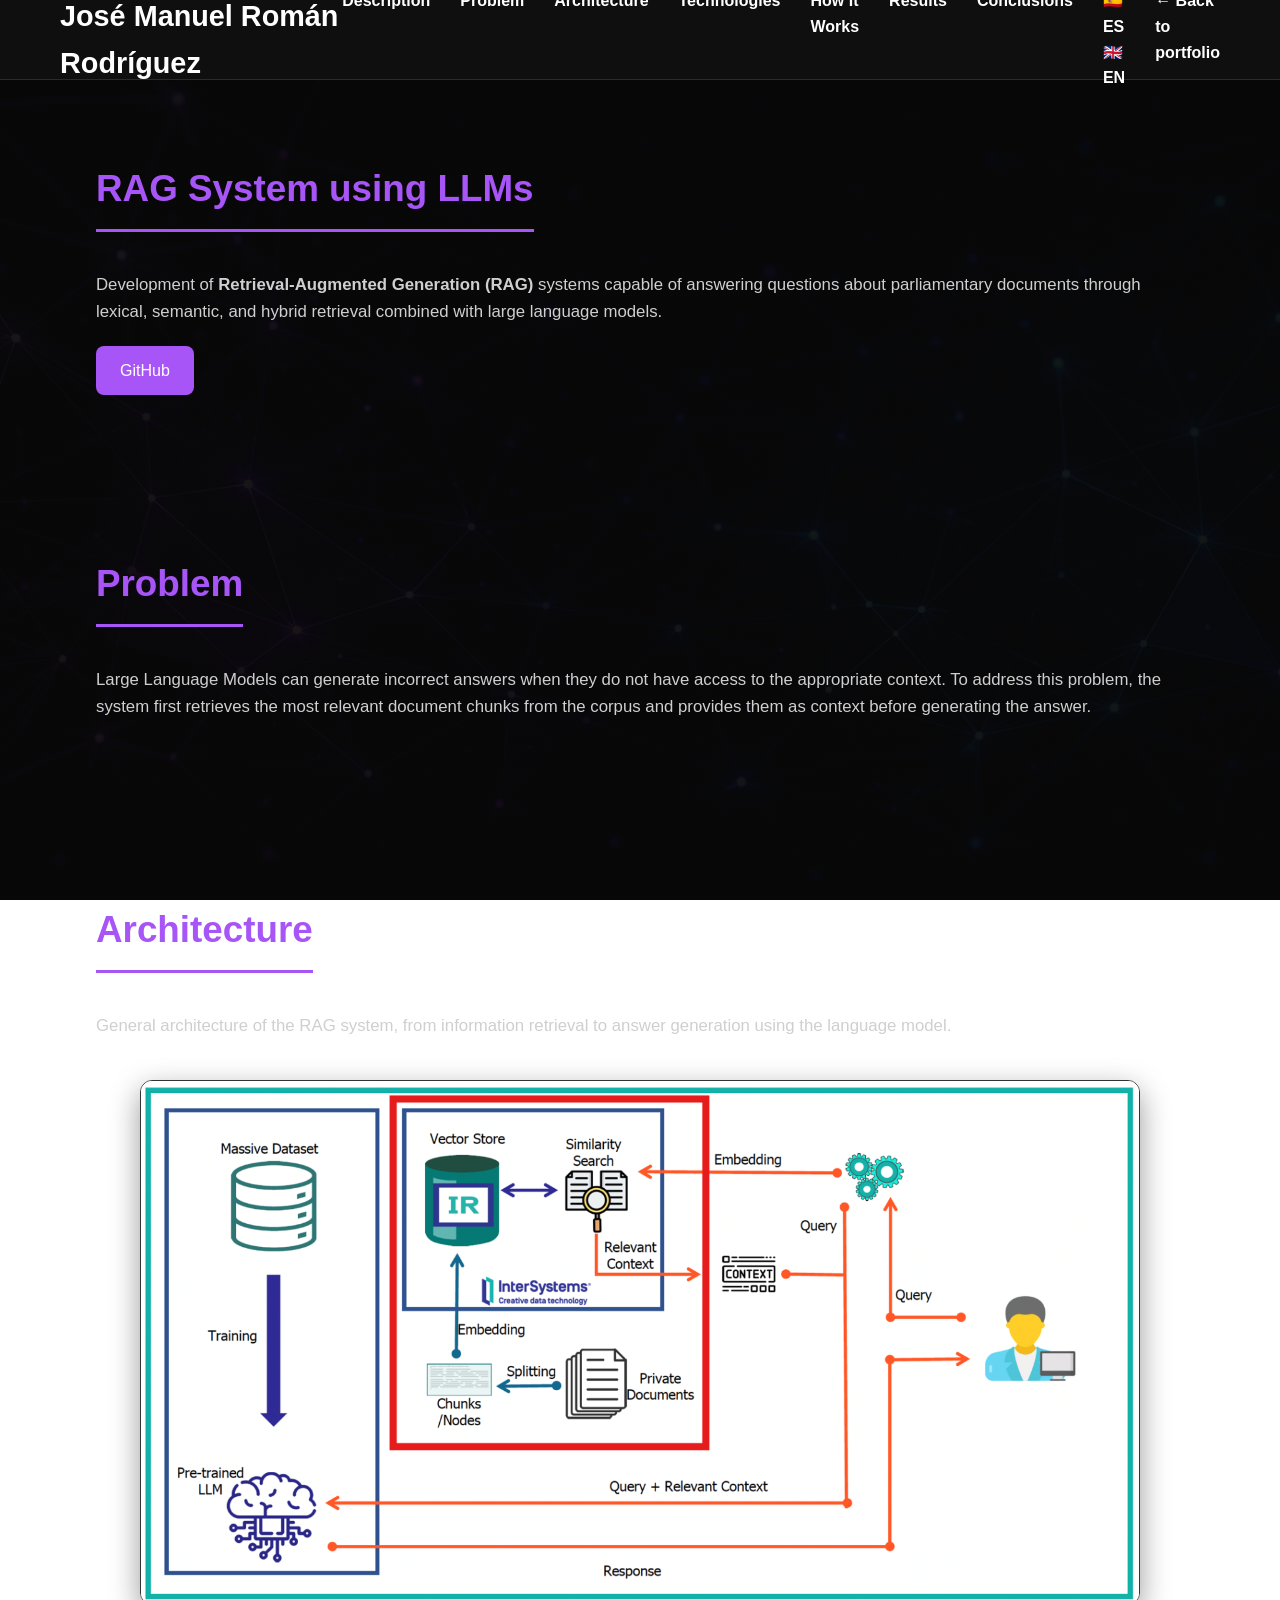
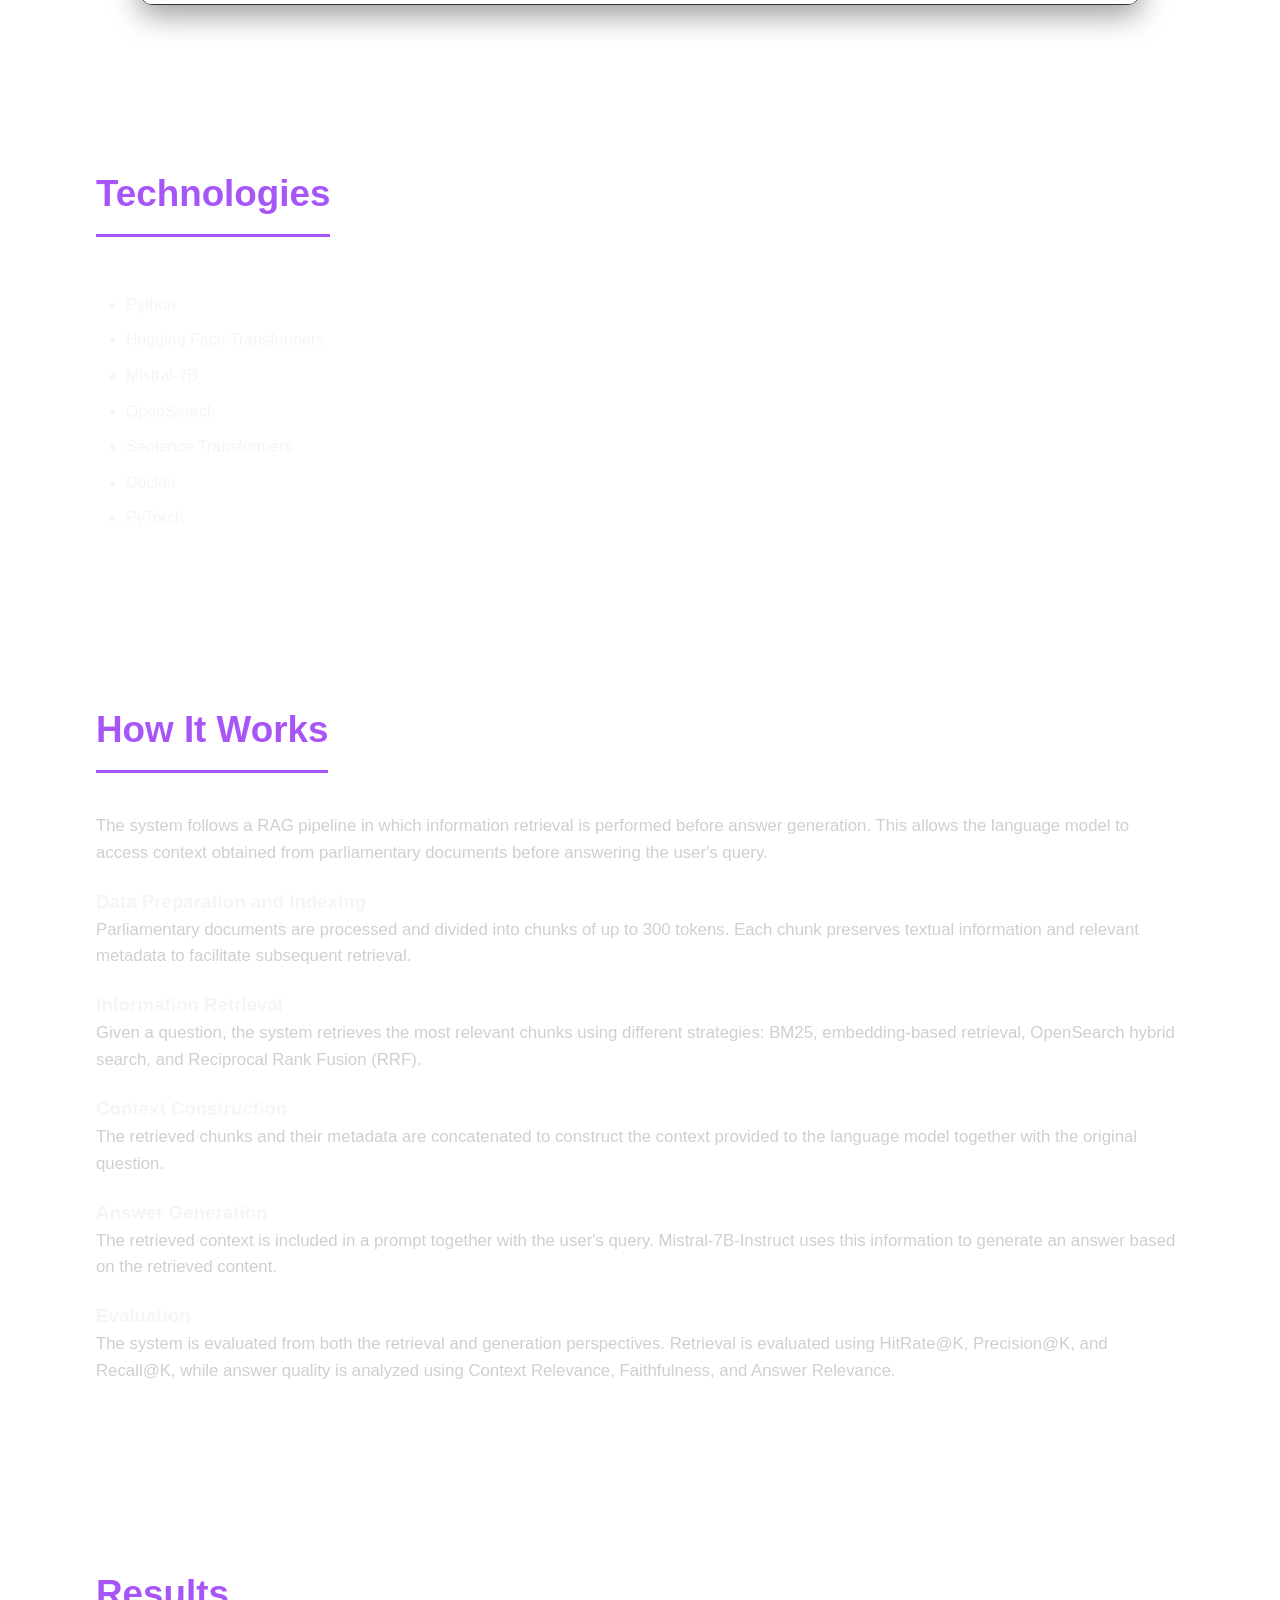
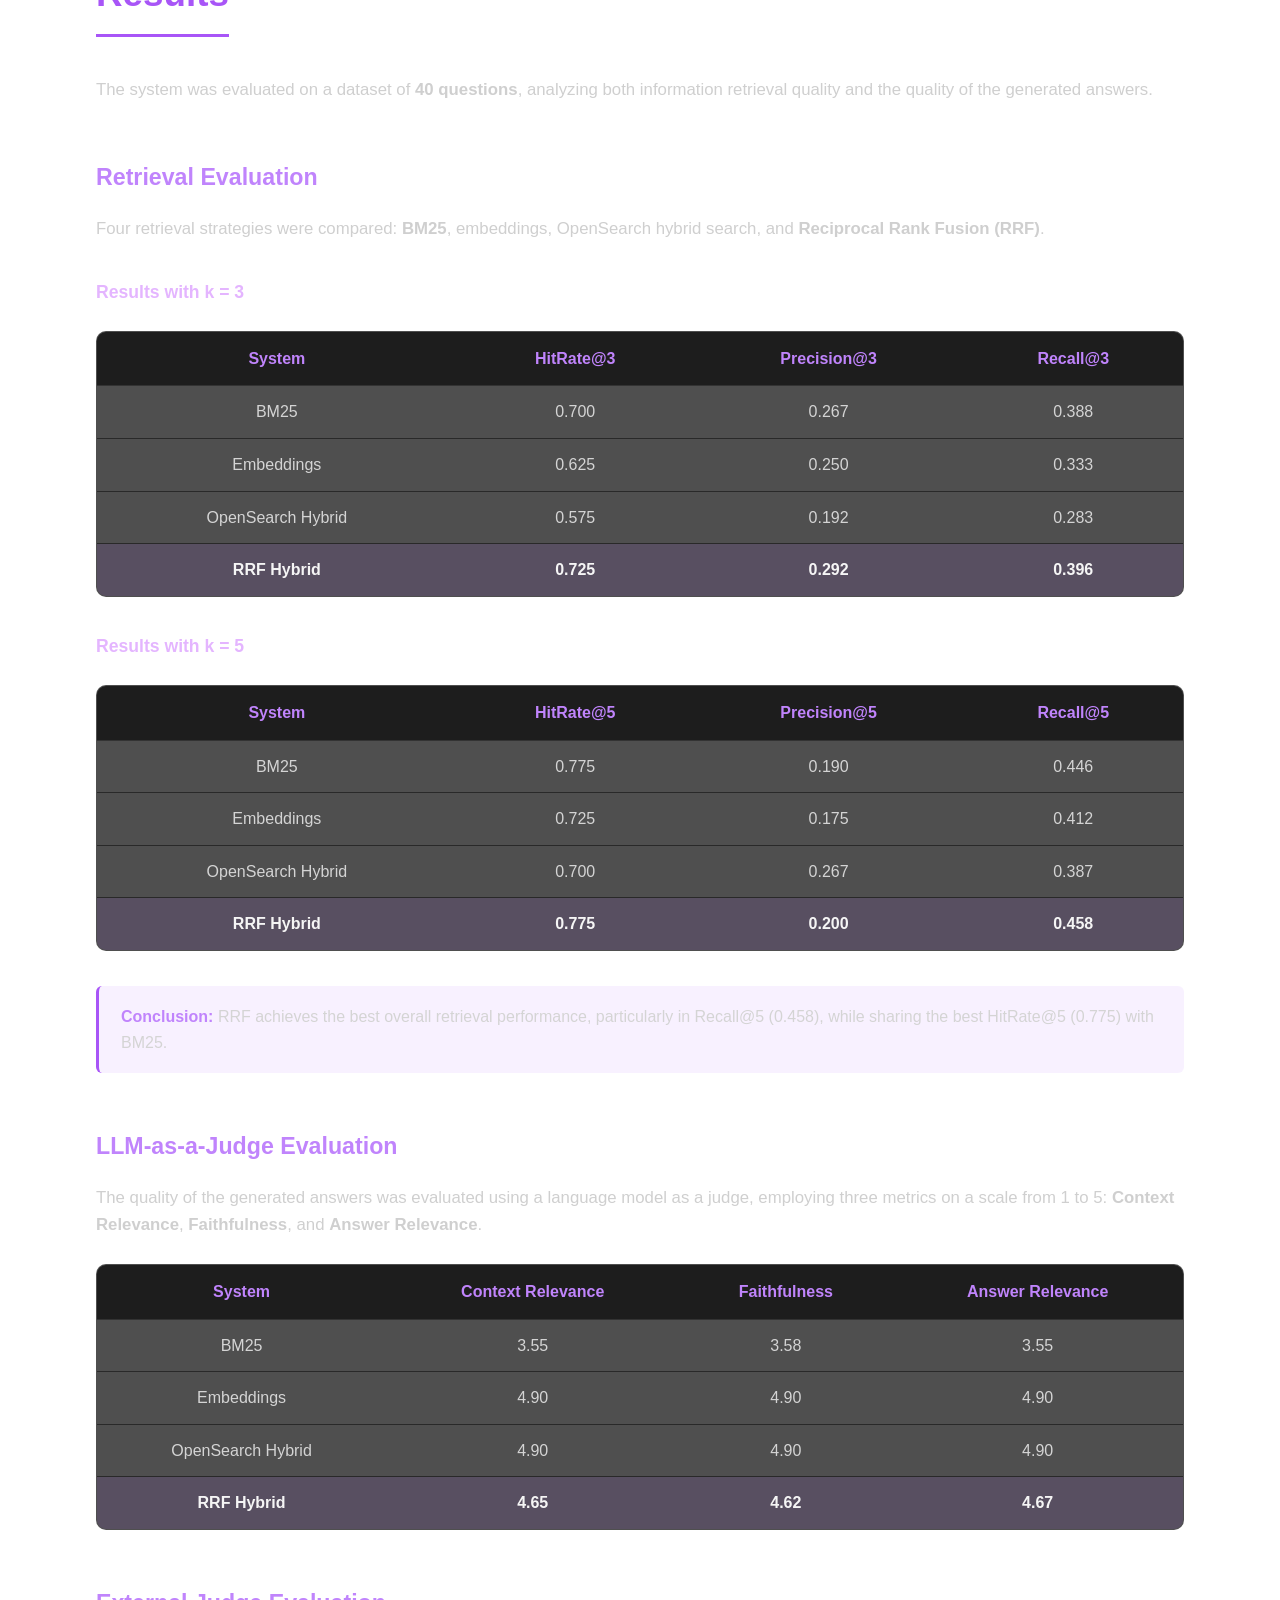
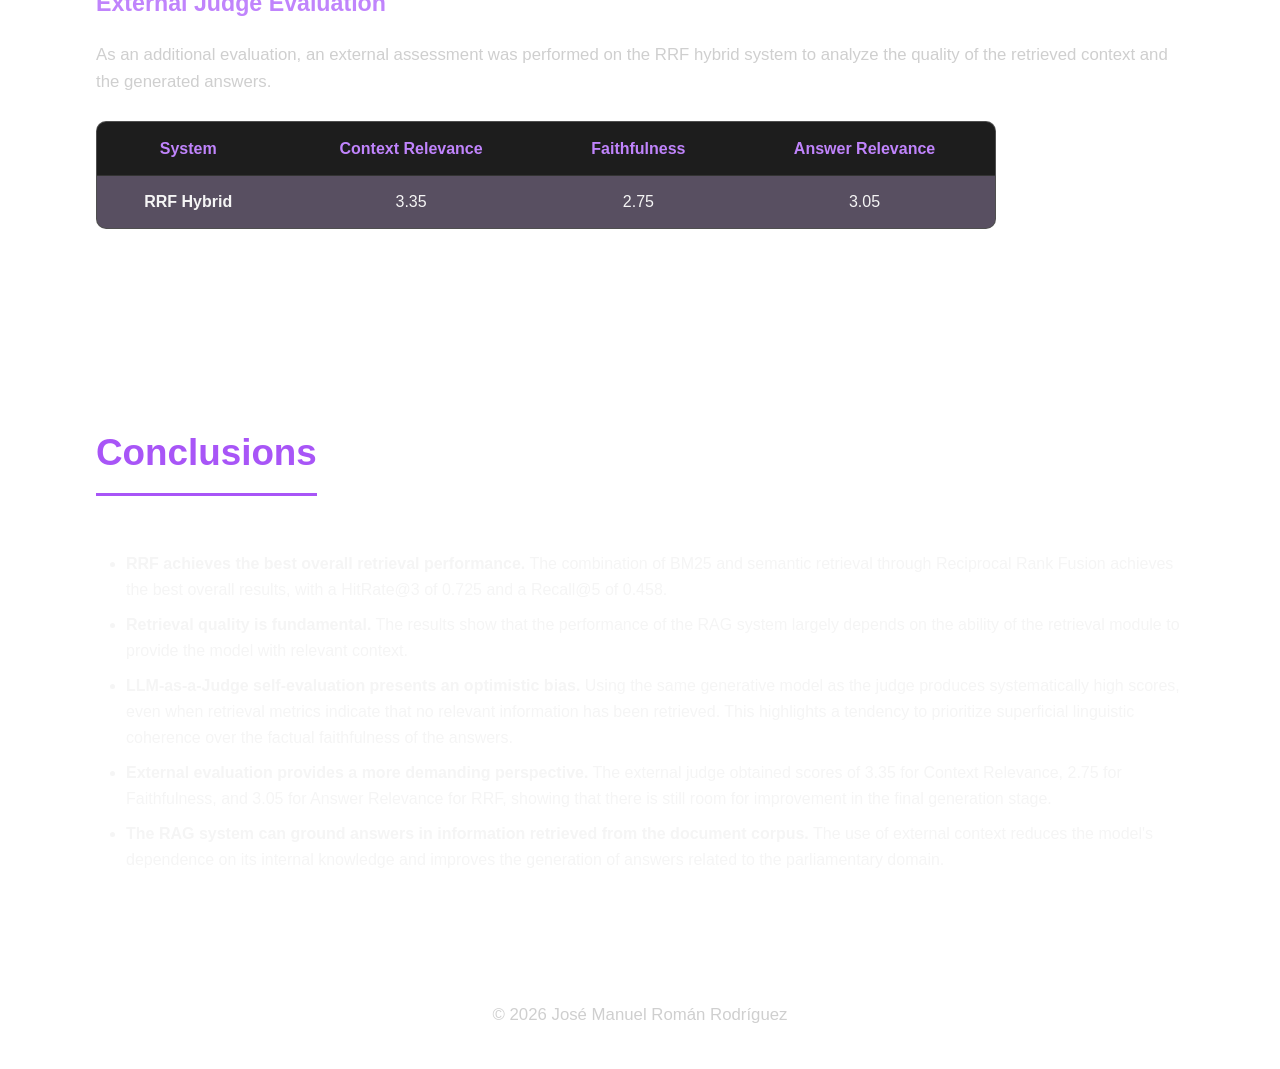
<file: proyectos/rag-en.html>
<!DOCTYPE html>
<html lang="en">

<head>

    <meta charset="UTF-8">
    <meta name="viewport" content="width=device-width, initial-scale=1.0">

    <title>RAG System using LLMs | José Manuel Román Rodríguez</title>

    <link rel="stylesheet" href="../style.css">

</head>

<body>

    <header>

        <h1>José Manuel Román Rodríguez</h1>

        <nav>

            <a href="#hero">Description</a>

            <a href="#problema">Problem</a>

            <a href="#arquitectura">Architecture</a>

            <a href="#tecnologias">Technologies</a>

            <a href="#funcionamiento">How It Works</a>

            <a href="#resultados">Results</a>

            <a href="#conclusiones">Conclusions</a>

            <div class="language-selector">
                <a href="rag.html">🇪🇸 ES</a>
                <a href="rag-en.html">🇬🇧 EN</a>
            </div>

            <a href="../index-en.html">← Back to portfolio</a>

        </nav>

    </header>

    <!-- ===================== -->
    <!-- HERO -->
    <!-- ===================== -->

    <section id="hero">

        <div class="container">

            <h2>RAG System using LLMs</h2>

            <p>
                Development of <strong>Retrieval-Augmented Generation (RAG)</strong>
                systems capable of answering questions about parliamentary documents
                through lexical, semantic, and hybrid retrieval combined with
                large language models.
            </p>

            <div class="hero-buttons">

                <a href="https://github.com/josemanuelroman0306/RAG"
                            target="_blank"
                            rel="noopener noreferrer">
                            GitHub
            </a>

            </div>

        </div>

    </section>

    <!-- ===================== -->
    <!-- PROBLEM -->
    <!-- ===================== -->

    <section id="problema">

        <div class="container">

            <h2>Problem</h2>

            <p>

                Large Language Models can generate incorrect answers when they
                do not have access to the appropriate context.

                To address this problem, the system first retrieves the most
                relevant document chunks from the corpus and provides them as
                context before generating the answer.

            </p>

        </div>

    </section>

    <!-- ===================== -->
    <!-- ARCHITECTURE -->
    <!-- ===================== -->

    <section id="arquitectura">

        <div class="container">

            <h2>Architecture</h2>

            <p>
                General architecture of the RAG system, from information
                retrieval to answer generation using the language model.
            </p>

            <div class="arquitectura-imagen">

                <img
                    src="../assets/RAG2.png"
                    alt="RAG system architecture"
                >

            </div>

        </div>

    </section>

    <!-- ===================== -->
    <!-- TECHNOLOGIES -->
    <!-- ===================== -->

    <section id="tecnologias">

        <div class="container">

            <h2>Technologies</h2>

            <ul>

                <li>Python</li>

                <li>Hugging Face Transformers</li>

                <li>Mistral-7B</li>

                <li>OpenSearch</li>

                <li>Sentence Transformers</li>

                <li>Docker</li>

                <li>PyTorch</li>

            </ul>

        </div>

    </section>

    <!-- ===================== -->
    <!-- HOW IT WORKS -->
    <!-- ===================== -->

    <section id="funcionamiento">

        <div class="container">

            <h2>How It Works</h2>

            <p>
                The system follows a RAG pipeline in which information retrieval
                is performed before answer generation. This allows the language
                model to access context obtained from parliamentary documents
                before answering the user's query.
            </p>

            <div class="pasos-rag">

                <div class="paso-rag">

                    <span class="numero-paso"></span>

                    <div>

                        <h3>Data Preparation and Indexing</h3>

                        <p>
                            Parliamentary documents are processed and divided
                            into chunks of up to 300 tokens. Each chunk preserves
                            textual information and relevant metadata to facilitate
                            subsequent retrieval.
                        </p>

                    </div>

                </div>

                <div class="paso-rag">

                    <span class="numero-paso"></span>

                    <div>

                        <h3>Information Retrieval</h3>

                        <p>
                            Given a question, the system retrieves the most
                            relevant chunks using different strategies:
                            BM25, embedding-based retrieval, OpenSearch hybrid
                            search, and Reciprocal Rank Fusion (RRF).
                        </p>

                    </div>

                </div>

                <div class="paso-rag">

                    <span class="numero-paso"></span>

                    <div>

                        <h3>Context Construction</h3>

                        <p>
                            The retrieved chunks and their metadata are
                            concatenated to construct the context provided
                            to the language model together with the original
                            question.
                        </p>

                    </div>

                </div>

                <div class="paso-rag">

                    <span class="numero-paso"></span>

                    <div>

                        <h3>Answer Generation</h3>

                        <p>
                            The retrieved context is included in a prompt
                            together with the user's query. Mistral-7B-Instruct
                            uses this information to generate an answer based
                            on the retrieved content.
                        </p>

                    </div>

                </div>

                <div class="paso-rag">

                    <span class="numero-paso"></span>

                    <div>

                        <h3>Evaluation</h3>

                        <p>
                            The system is evaluated from both the retrieval
                            and generation perspectives. Retrieval is evaluated
                            using HitRate@K, Precision@K, and Recall@K, while
                            answer quality is analyzed using Context Relevance,
                            Faithfulness, and Answer Relevance.
                        </p>

                    </div>

                </div>

            </div>

        </div>

    </section>

    <!-- ===================== -->
    <!-- RESULTS -->
    <!-- ===================== -->

    <section id="resultados">

        <div class="container">

            <h2>Results</h2>

            <p>
                The system was evaluated on a dataset of
                <strong>40 questions</strong>, analyzing both information
                retrieval quality and the quality of the generated answers.
            </p>

            <!-- ===================== -->
            <!-- RETRIEVAL -->
            <!-- ===================== -->

            <div class="resultados-bloque">

                <h3>Retrieval Evaluation</h3>

                <p>
                    Four retrieval strategies were compared:
                    <strong>BM25</strong>, embeddings, OpenSearch hybrid search,
                    and <strong>Reciprocal Rank Fusion (RRF)</strong>.
                </p>

                <h4>Results with k = 3</h4>

                <div class="tabla-resultados">

                    <table>

                        <thead>

                            <tr>
                                <th>System</th>
                                <th>HitRate@3</th>
                                <th>Precision@3</th>
                                <th>Recall@3</th>
                            </tr>

                        </thead>

                        <tbody>

                            <tr>
                                <td>BM25</td>
                                <td>0.700</td>
                                <td>0.267</td>
                                <td>0.388</td>
                            </tr>

                            <tr>
                                <td>Embeddings</td>
                                <td>0.625</td>
                                <td>0.250</td>
                                <td>0.333</td>
                            </tr>

                            <tr>
                                <td>OpenSearch Hybrid</td>
                                <td>0.575</td>
                                <td>0.192</td>
                                <td>0.283</td>
                            </tr>

                            <tr class="resultado-destacado">

                                <td>
                                    <strong>RRF Hybrid</strong>
                                </td>

                                <td>
                                    <strong>0.725</strong>
                                </td>

                                <td>
                                    <strong>0.292</strong>
                                </td>

                                <td>
                                    <strong>0.396</strong>
                                </td>

                            </tr>

                        </tbody>

                    </table>

                </div>

                <h4>Results with k = 5</h4>

                <div class="tabla-resultados">

                    <table>

                        <thead>

                            <tr>
                                <th>System</th>
                                <th>HitRate@5</th>
                                <th>Precision@5</th>
                                <th>Recall@5</th>
                            </tr>

                        </thead>

                        <tbody>

                            <tr>
                                <td>BM25</td>
                                <td>0.775</td>
                                <td>0.190</td>
                                <td>0.446</td>
                            </tr>

                            <tr>
                                <td>Embeddings</td>
                                <td>0.725</td>
                                <td>0.175</td>
                                <td>0.412</td>
                            </tr>

                            <tr>
                                <td>OpenSearch Hybrid</td>
                                <td>0.700</td>
                                <td>0.267</td>
                                <td>0.387</td>
                            </tr>

                            <tr class="resultado-destacado">

                                <td>
                                    <strong>RRF Hybrid</strong>
                                </td>

                                <td>
                                    <strong>0.775</strong>
                                </td>

                                <td>
                                    <strong>0.200</strong>
                                </td>

                                <td>
                                    <strong>0.458</strong>
                                </td>

                            </tr>

                        </tbody>

                    </table>

                </div>

                <div class="resultado-conclusion">

                    <strong>Conclusion:</strong>

                    RRF achieves the best overall retrieval performance,
                    particularly in Recall@5 (0.458), while sharing the
                    best HitRate@5 (0.775) with BM25.

                </div>

            </div>

            <!-- ===================== -->
            <!-- LLM AS A JUDGE -->
            <!-- ===================== -->

            <div class="resultados-bloque">

                <h3>LLM-as-a-Judge Evaluation</h3>

                <p>
                    The quality of the generated answers was evaluated using
                    a language model as a judge, employing three metrics on
                    a scale from 1 to 5:
                    <strong>Context Relevance</strong>,
                    <strong>Faithfulness</strong>, and
                    <strong>Answer Relevance</strong>.
                </p>

                <div class="tabla-resultados">

                    <table>

                        <thead>

                            <tr>
                                <th>System</th>
                                <th>Context Relevance</th>
                                <th>Faithfulness</th>
                                <th>Answer Relevance</th>
                            </tr>

                        </thead>

                        <tbody>

                            <tr>
                                <td>BM25</td>
                                <td>3.55</td>
                                <td>3.58</td>
                                <td>3.55</td>
                            </tr>

                            <tr>
                                <td>Embeddings</td>
                                <td>4.90</td>
                                <td>4.90</td>
                                <td>4.90</td>
                            </tr>

                            <tr>
                                <td>OpenSearch Hybrid</td>
                                <td>4.90</td>
                                <td>4.90</td>
                                <td>4.90</td>
                            </tr>

                            <tr class="resultado-destacado">

                                <td>
                                    <strong>RRF Hybrid</strong>
                                </td>

                                <td>
                                    <strong>4.65</strong>
                                </td>

                                <td>
                                    <strong>4.62</strong>
                                </td>

                                <td>
                                    <strong>4.67</strong>
                                </td>

                            </tr>

                        </tbody>

                    </table>

                </div>

            </div>

            <!-- ===================== -->
            <!-- EXTERNAL JUDGE -->
            <!-- ===================== -->

            <div class="resultados-bloque">

                <h3>External Judge Evaluation</h3>

                <p>
                    As an additional evaluation, an external assessment was
                    performed on the RRF hybrid system to analyze the quality
                    of the retrieved context and the generated answers.
                </p>

                <div class="tabla-resultados tabla-pequena">

                    <table>

                        <thead>

                            <tr>
                                <th>System</th>
                                <th>Context Relevance</th>
                                <th>Faithfulness</th>
                                <th>Answer Relevance</th>
                            </tr>

                        </thead>

                        <tbody>

                            <tr class="resultado-destacado">

                                <td>
                                    <strong>RRF Hybrid</strong>
                                </td>

                                <td>3.35</td>

                                <td>2.75</td>

                                <td>3.05</td>

                            </tr>

                        </tbody>

                    </table>

                </div>

            </div>

        </div>

    </section>

    <!-- ===================== -->
    <!-- CONCLUSIONS -->
    <!-- ===================== -->

    <section id="conclusiones">

        <div class="container">

            <h2>Conclusions</h2>

            <ul>

                <li>

                    <strong>RRF achieves the best overall retrieval
                    performance.</strong>

                    The combination of BM25 and semantic retrieval through
                    Reciprocal Rank Fusion achieves the best overall results,
                    with a HitRate@3 of 0.725 and a Recall@5 of 0.458.

                </li>

                <li>

                    <strong>Retrieval quality is fundamental.</strong>

                    The results show that the performance of the RAG system
                    largely depends on the ability of the retrieval module
                    to provide the model with relevant context.

                </li>

                <li>

                    <strong>LLM-as-a-Judge self-evaluation presents an
                    optimistic bias.</strong>

                    Using the same generative model as the judge produces
                    systematically high scores, even when retrieval metrics
                    indicate that no relevant information has been retrieved.
                    This highlights a tendency to prioritize superficial
                    linguistic coherence over the factual faithfulness
                    of the answers.

                </li>

                <li>

                    <strong>External evaluation provides a more demanding
                    perspective.</strong>

                    The external judge obtained scores of 3.35 for
                    Context Relevance, 2.75 for Faithfulness, and 3.05 for
                    Answer Relevance for RRF, showing that there is still
                    room for improvement in the final generation stage.

                </li>

                <li>

                    <strong>The RAG system can ground answers in information
                    retrieved from the document corpus.</strong>

                    The use of external context reduces the model's dependence
                    on its internal knowledge and improves the generation of
                    answers related to the parliamentary domain.

                </li>

            </ul>

        </div>

    </section>

    <footer>

        <p>© 2026 José Manuel Román Rodríguez</p>

    </footer>

    <script src="../script.js"></script>


</body>

</html>
</file>
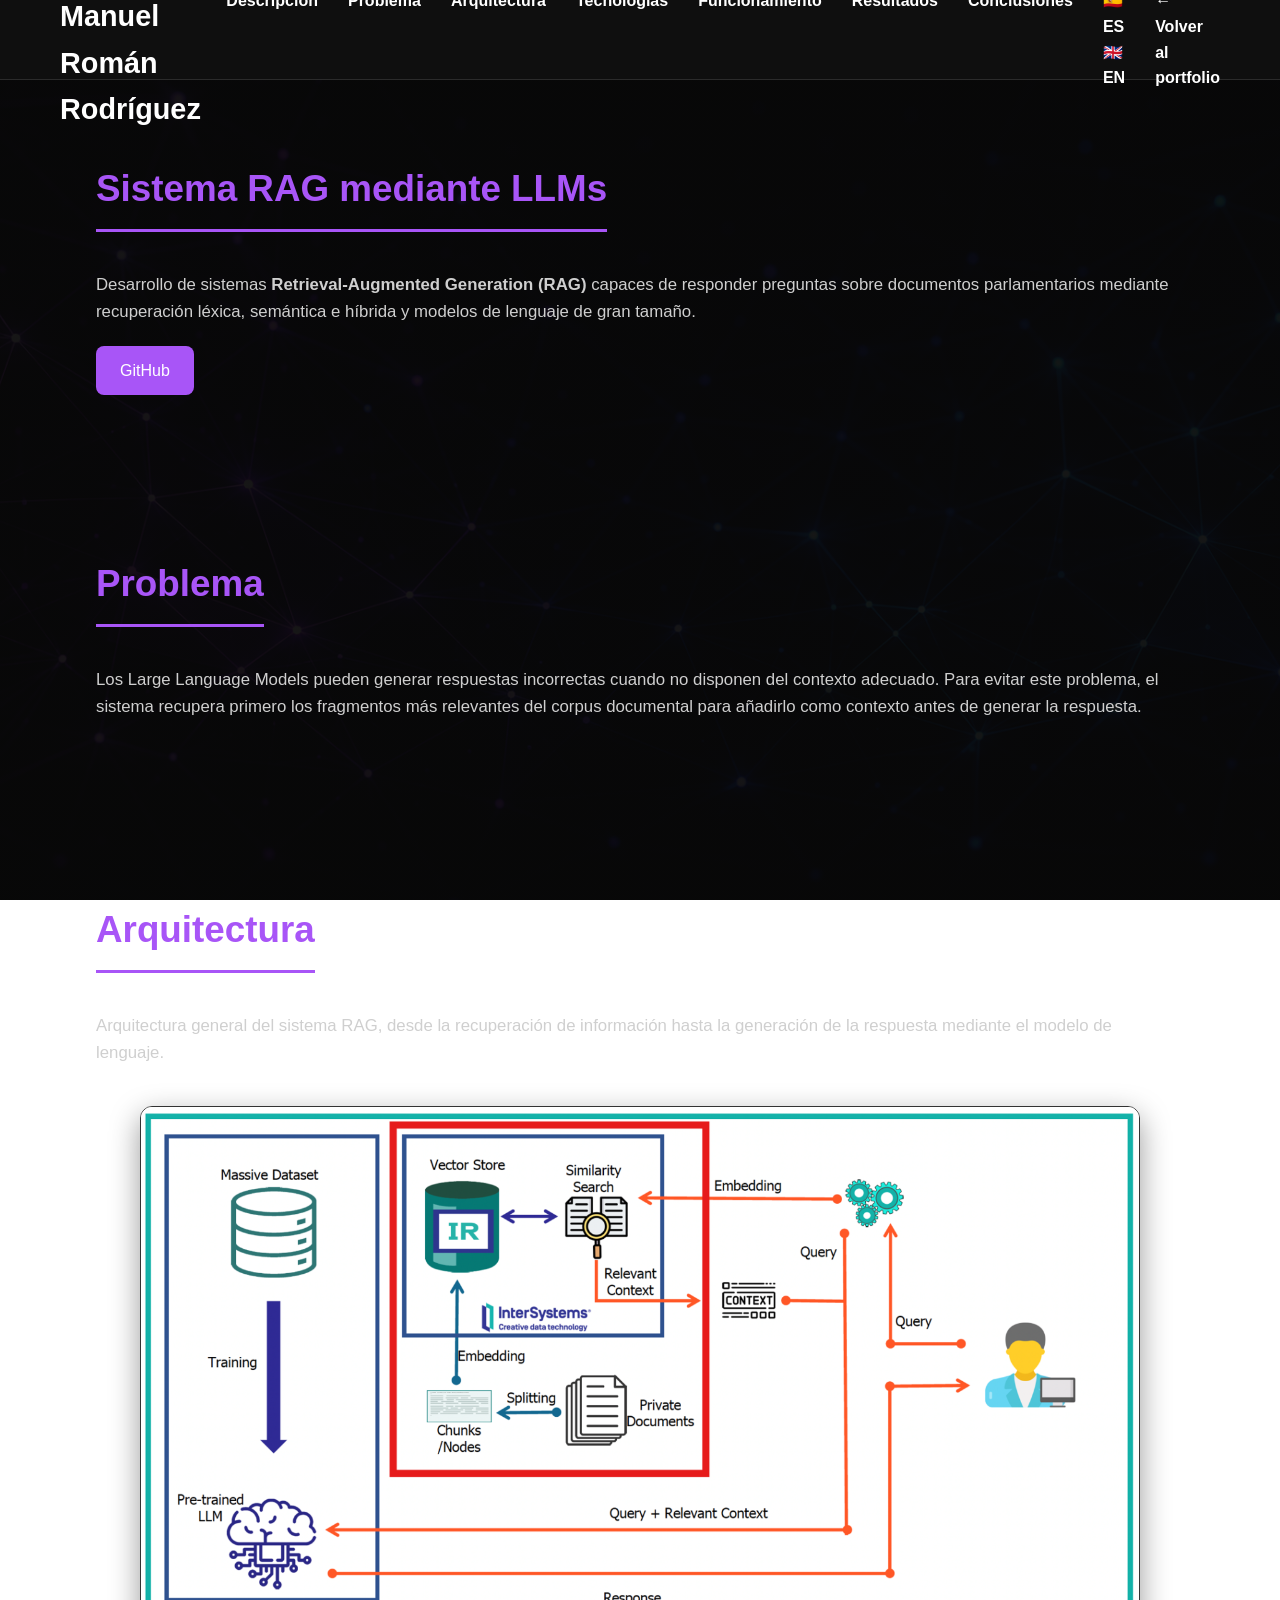
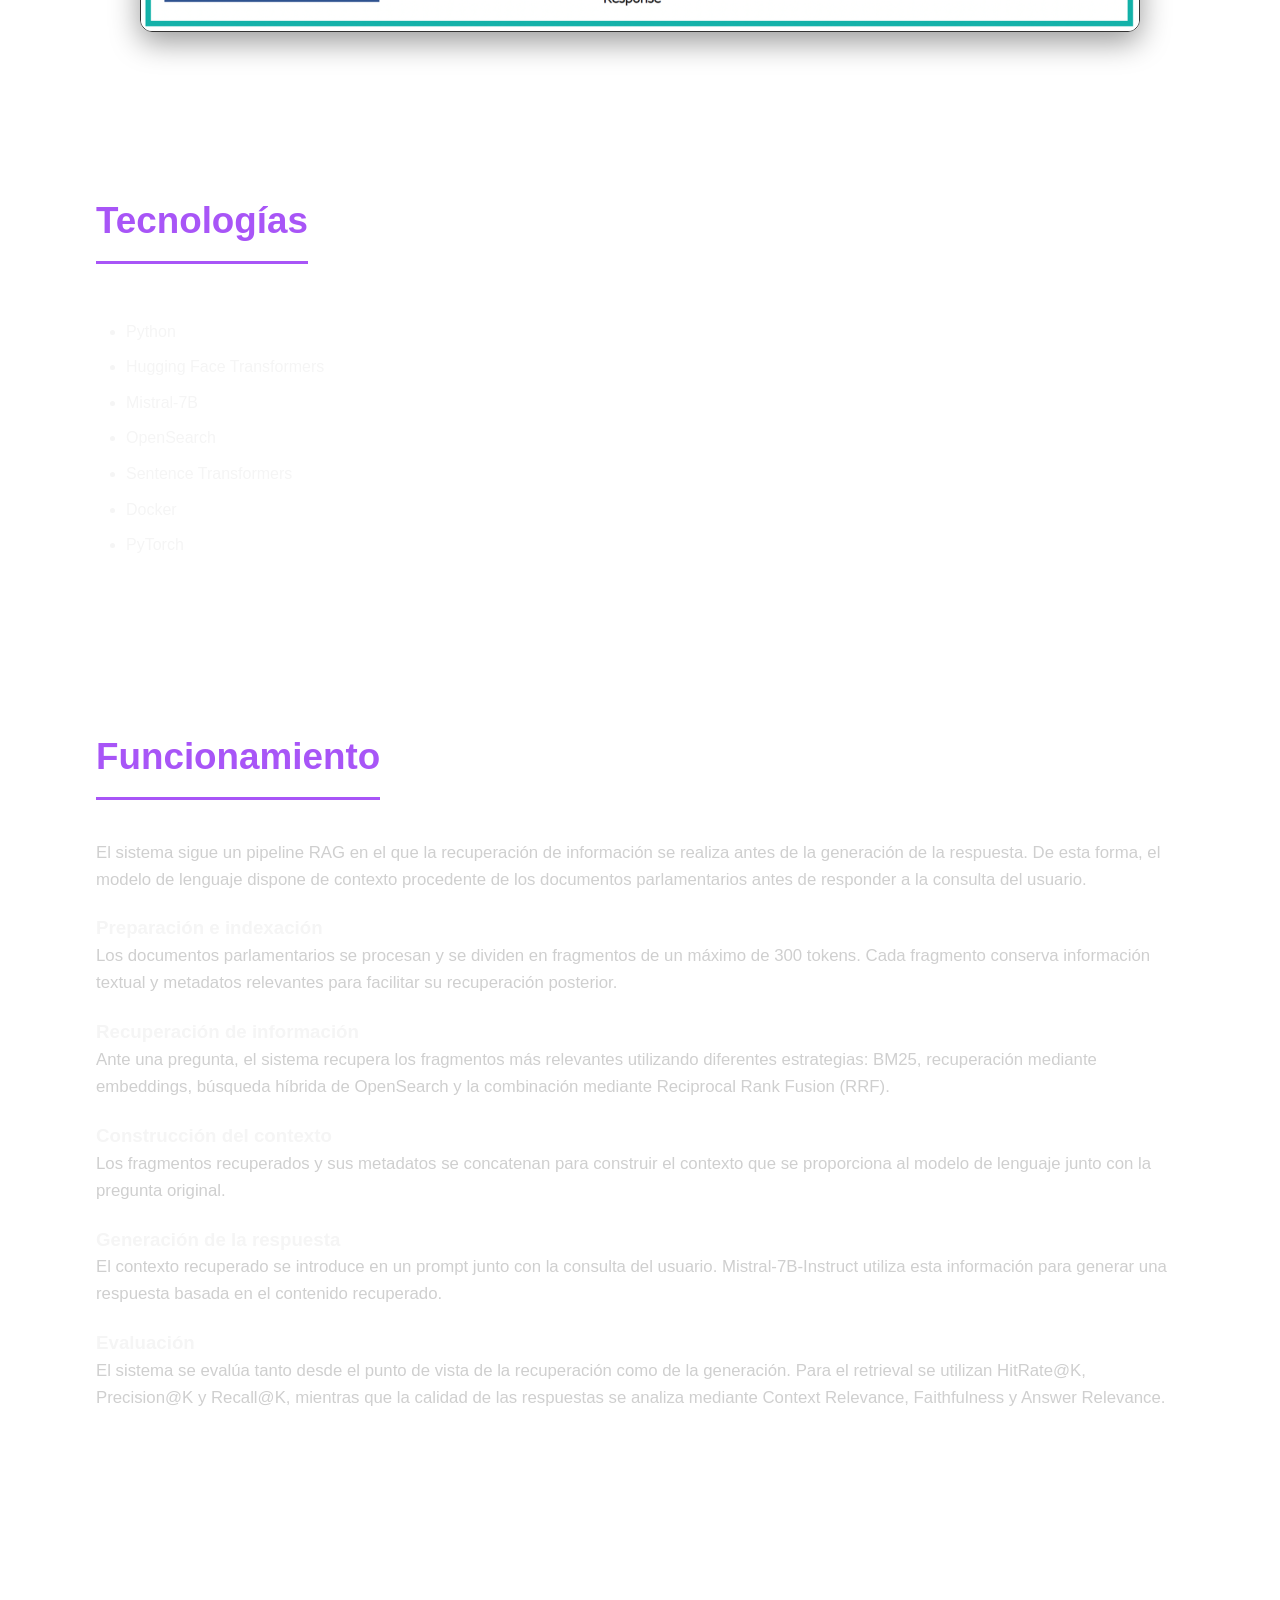
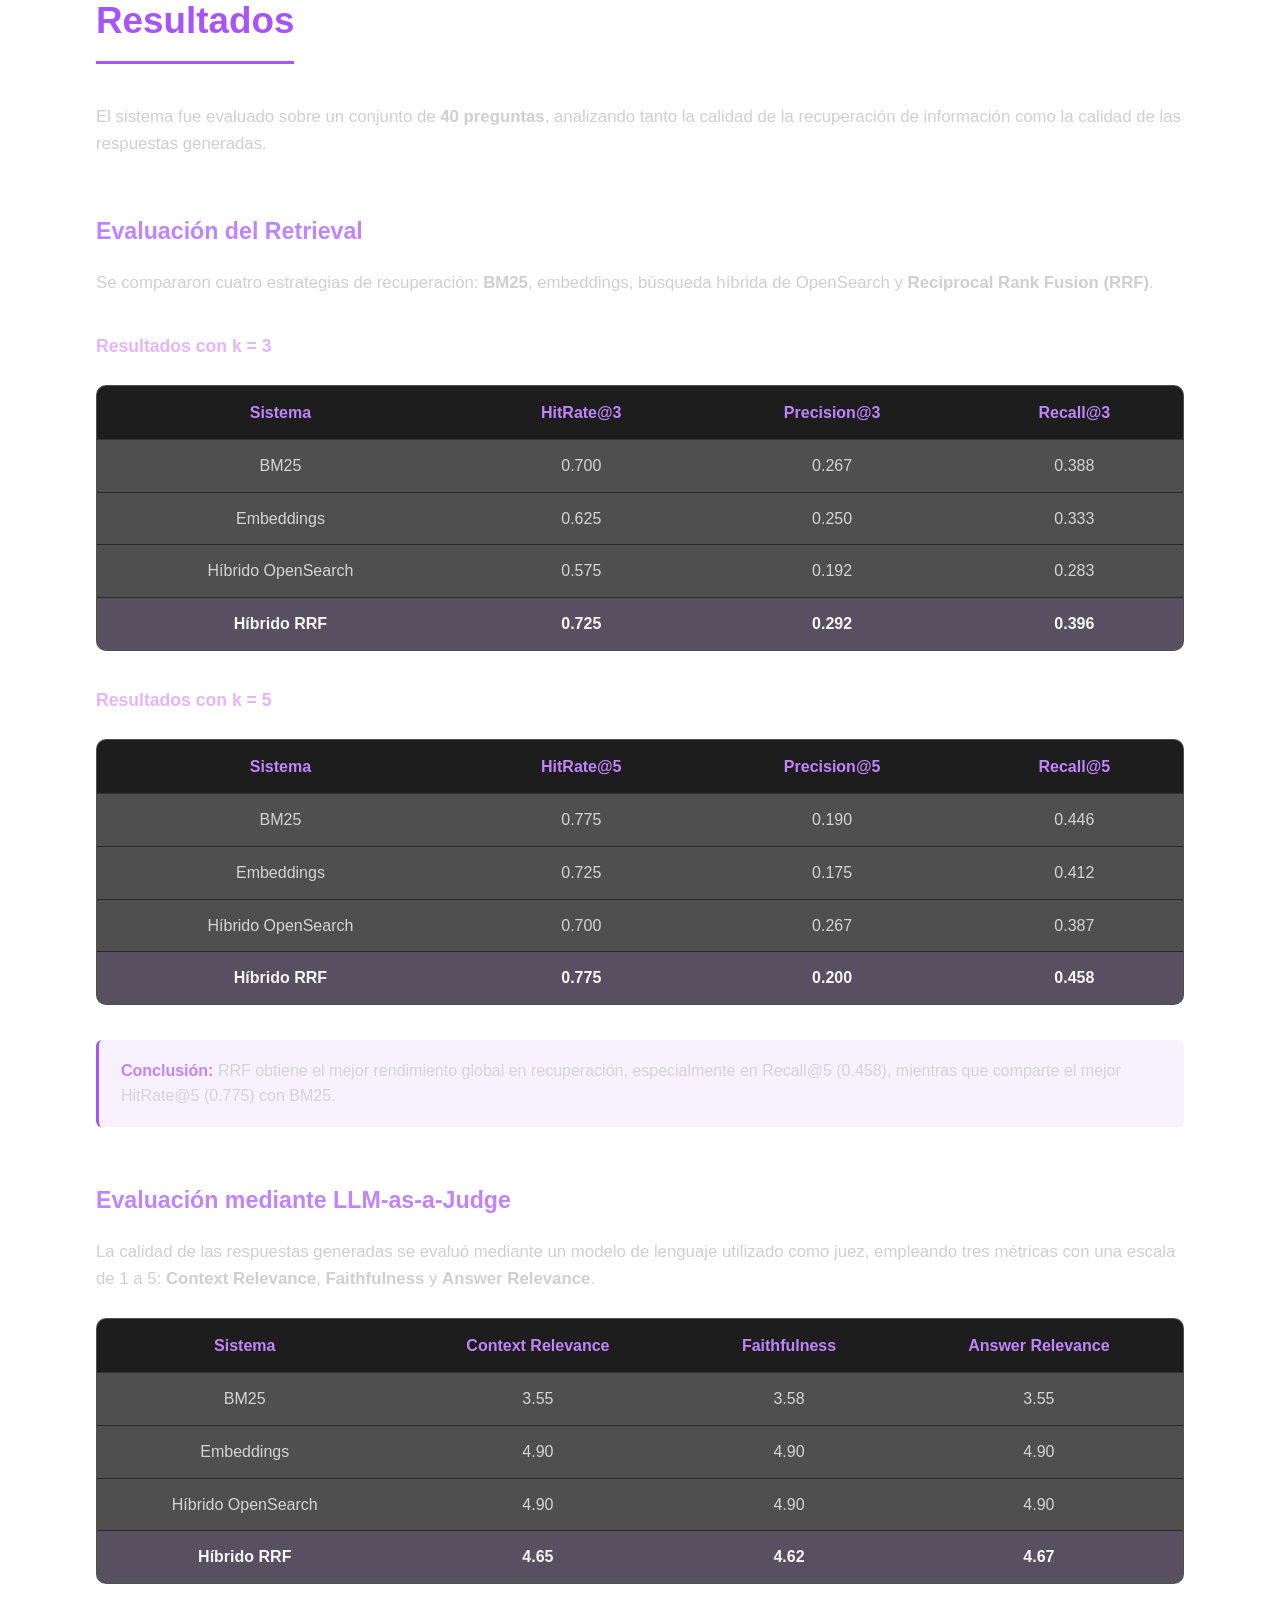
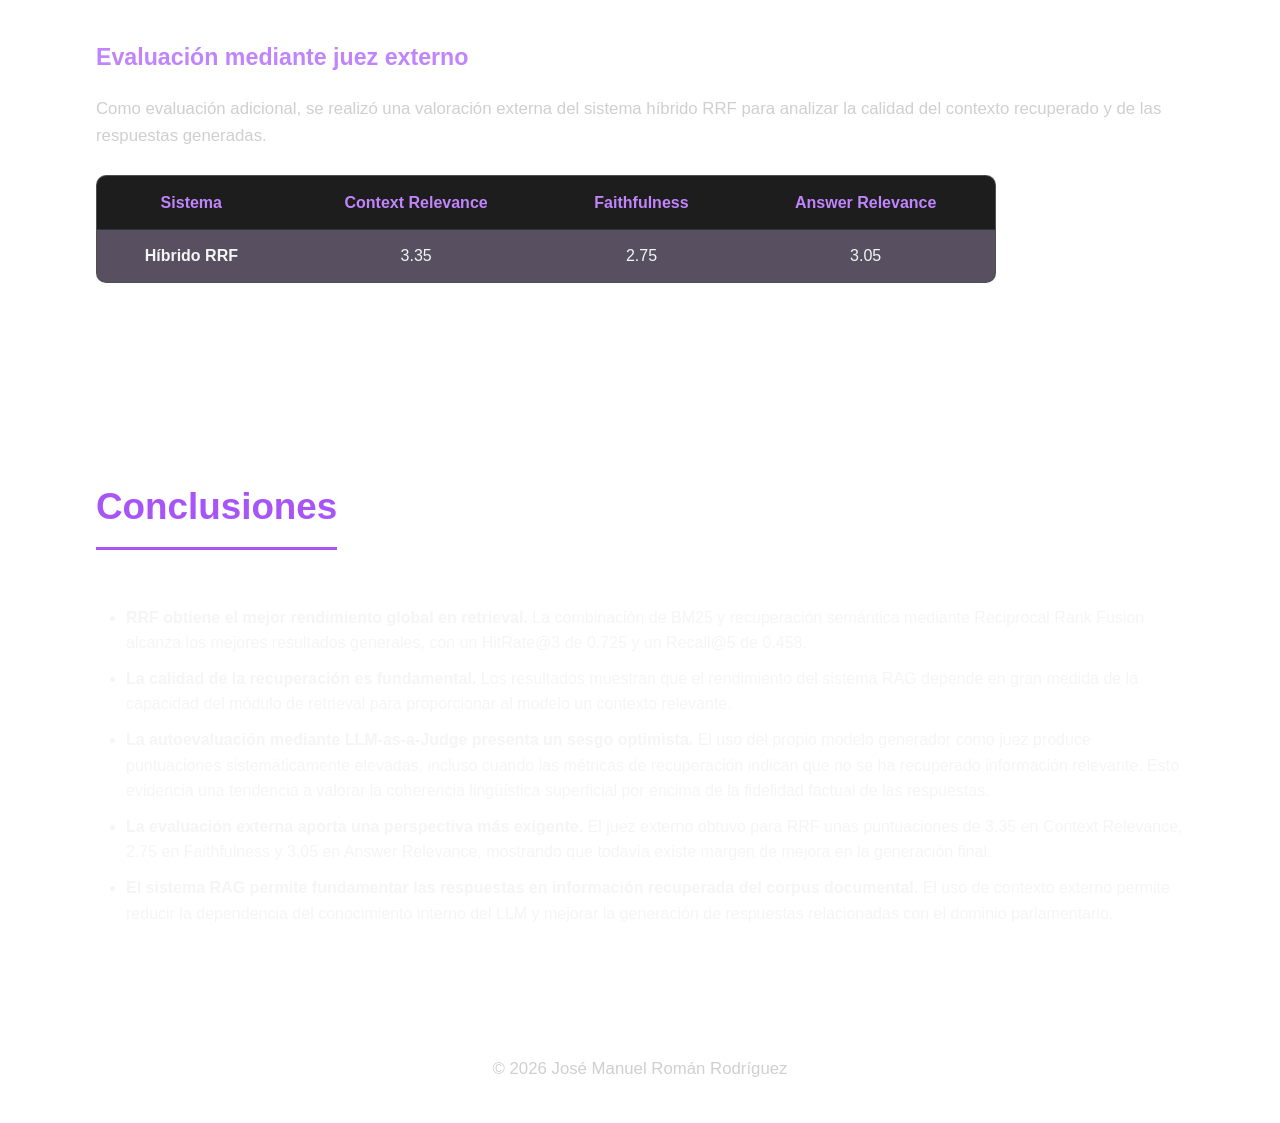
<file: proyectos/rag.html>
<!DOCTYPE html>
<html lang="es">

<head>

    <meta charset="UTF-8">
    <meta name="viewport" content="width=device-width, initial-scale=1.0">

    <title>Sistema RAG mediante LLMs | José Manuel Román Rodríguez</title>

    <link rel="stylesheet" href="../style.css">

</head>

<body>

    <header>

        <h1>José Manuel Román Rodríguez</h1>

        <nav>
            <a href="#hero">Descripción</a>

            <a href="#problema">Problema</a>

            <a href="#arquitectura">Arquitectura</a>

            <a href="#tecnologias">Tecnologías</a>

            <a href="#funcionamiento">Funcionamiento</a>

            <a href="#resultados">Resultados</a>

            <a href="#conclusiones">Conclusiones</a>

            <div class="language-selector">
                <a href="rag.html">🇪🇸 ES</a>
                <a href="rag-en.html">🇬🇧 EN</a>
            </div>

            <a href="../index.html">← Volver al portfolio</a>
        </nav>

    </header>

    <!-- ===================== -->
    <!-- HERO -->
    <!-- ===================== -->

    <section id="hero">
        <div class="container">

            <h2>Sistema RAG mediante LLMs</h2>

            <p>
                Desarrollo de sistemas <strong>Retrieval-Augmented Generation (RAG)</strong>
                capaces de responder preguntas sobre documentos parlamentarios mediante
                recuperación léxica, semántica e híbrida y modelos de lenguaje de gran tamaño.
            </p>

            <div class="hero-buttons">

                <a href="https://github.com/josemanuelroman0306/RAG"
                            target="_blank"
                            rel="noopener noreferrer">
                            GitHub
                </a>

            </div>
        </div>
    </section>

    <!-- ===================== -->
    <!-- PROBLEMA -->
    <!-- ===================== -->

    <section id="problema">
        <div class="container">

            <h2>Problema</h2>

            <p>

                Los Large Language Models pueden generar respuestas incorrectas
                cuando no disponen del contexto adecuado.

                Para evitar este problema, el sistema recupera primero los
                fragmentos más relevantes del corpus documental para añadirlo como contexto antes de generar
                la respuesta.

            </p>
        </div>
    </section>

    <!-- ===================== -->
    <!-- ARQUITECTURA -->
    <!-- ===================== -->

    <section id="arquitectura">
        <div class="container">

            <h2>Arquitectura</h2>

            <p>
                Arquitectura general del sistema RAG, desde la recuperación
                de información hasta la generación de la respuesta mediante
                el modelo de lenguaje.
            </p>

            <div class="arquitectura-imagen">

                <img 
                    src="../assets/RAG2.png"
                    alt="Arquitectura del sistema RAG"
                >

            </div>
        </div>
    </section>

    <!-- ===================== -->
    <!-- TECNOLOGÍAS -->
    <!-- ===================== -->

    <section id="tecnologias">
        <div class="container">

            <h2>Tecnologías</h2>

            <ul>

                <li>Python</li>

                <li>Hugging Face Transformers</li>

                <li>Mistral-7B</li>

                <li>OpenSearch</li>

                <li>Sentence Transformers</li>

                <li>Docker</li>

                <li>PyTorch</li>

            </ul>
        </div>
    </section>

   <!-- ===================== -->
    <!-- FUNCIONAMIENTO -->
    <!-- ===================== -->

    <section id="funcionamiento">


        <div class="container">

            <h2>Funcionamiento</h2>

            <p>
                El sistema sigue un pipeline RAG en el que la recuperación de
                información se realiza antes de la generación de la respuesta.
                De esta forma, el modelo de lenguaje dispone de contexto
                procedente de los documentos parlamentarios antes de responder
                a la consulta del usuario.
            </p>

            <div class="pasos-rag">

                <div class="paso-rag">

                    <span class="numero-paso"></span>

                    <div>

                        <h3>Preparación e indexación</h3>

                        <p>
                            Los documentos parlamentarios se procesan y se dividen
                            en fragmentos de un máximo de 300 tokens. Cada fragmento
                            conserva información textual y metadatos relevantes
                            para facilitar su recuperación posterior.
                        </p>

                    </div>

                </div>

                <div class="paso-rag">

                    <span class="numero-paso"></span>

                    <div>

                        <h3>Recuperación de información</h3>

                        <p>
                            Ante una pregunta, el sistema recupera los fragmentos
                            más relevantes utilizando diferentes estrategias:
                            BM25, recuperación mediante embeddings, búsqueda híbrida
                            de OpenSearch y la combinación mediante
                            Reciprocal Rank Fusion (RRF).
                        </p>

                    </div>

                </div>

                <div class="paso-rag">

                    <span class="numero-paso"></span>

                    <div>

                        <h3>Construcción del contexto</h3>

                        <p>
                            Los fragmentos recuperados y sus metadatos se
                            concatenan para construir el contexto que se
                            proporciona al modelo de lenguaje junto con la
                            pregunta original.
                        </p>

                    </div>

                </div>

                <div class="paso-rag">

                    <span class="numero-paso"></span>

                    <div>

                        <h3>Generación de la respuesta</h3>

                        <p>
                            El contexto recuperado se introduce en un prompt
                            junto con la consulta del usuario. Mistral-7B-Instruct
                            utiliza esta información para generar una respuesta
                            basada en el contenido recuperado.
                        </p>

                    </div>

                </div>

                <div class="paso-rag">

                    <span class="numero-paso"></span>

                    <div>

                        <h3>Evaluación</h3>

                        <p>
                            El sistema se evalúa tanto desde el punto de vista
                            de la recuperación como de la generación. Para el
                            retrieval se utilizan HitRate@K, Precision@K y
                            Recall@K, mientras que la calidad de las respuestas
                            se analiza mediante Context Relevance, Faithfulness
                            y Answer Relevance.
                        </p>

                    </div>

                </div>

            </div>

        </div>

    </section>


    <!-- ===================== -->

    <!-- RESULTADOS -->

    <!-- ===================== -->

    <section id="resultados">

    <div class="container">

        <h2>Resultados</h2>

        <p>
            El sistema fue evaluado sobre un conjunto de
            <strong>40 preguntas</strong>, analizando tanto la calidad de la
            recuperación de información como la calidad de las respuestas
            generadas.
        </p>


        <!-- ===================== -->
        <!-- RETRIEVAL -->
        <!-- ===================== -->

        <div class="resultados-bloque">

            <h3>Evaluación del Retrieval</h3>

            <p>
                Se compararon cuatro estrategias de recuperación:
                <strong>BM25</strong>, embeddings, búsqueda híbrida de
                OpenSearch y <strong>Reciprocal Rank Fusion (RRF)</strong>.
            </p>


            <h4>Resultados con k = 3</h4>

            <div class="tabla-resultados">

                <table>

                    <thead>

                        <tr>
                            <th>Sistema</th>
                            <th>HitRate@3</th>
                            <th>Precision@3</th>
                            <th>Recall@3</th>
                        </tr>

                    </thead>

                    <tbody>

                        <tr>
                            <td>BM25</td>
                            <td>0.700</td>
                            <td>0.267</td>
                            <td>0.388</td>
                        </tr>

                        <tr>
                            <td>Embeddings</td>
                            <td>0.625</td>
                            <td>0.250</td>
                            <td>0.333</td>
                        </tr>

                        <tr>
                            <td>Híbrido OpenSearch</td>
                            <td>0.575</td>
                            <td>0.192</td>
                            <td>0.283</td>
                        </tr>

                        <tr class="resultado-destacado">
                            <td><strong>Híbrido RRF</strong></td>
                            <td><strong>0.725</strong></td>
                            <td><strong>0.292</strong></td>
                            <td><strong>0.396</strong></td>
                        </tr>

                    </tbody>

                </table>

            </div>


            <h4>Resultados con k = 5</h4>

            <div class="tabla-resultados">

                <table>

                    <thead>

                        <tr>
                            <th>Sistema</th>
                            <th>HitRate@5</th>
                            <th>Precision@5</th>
                            <th>Recall@5</th>
                        </tr>

                    </thead>

                    <tbody>

                        <tr>
                            <td>BM25</td>
                            <td>0.775</td>
                            <td>0.190</td>
                            <td>0.446</td>
                        </tr>

                        <tr>
                            <td>Embeddings</td>
                            <td>0.725</td>
                            <td>0.175</td>
                            <td>0.412</td>
                        </tr>

                        <tr>
                            <td>Híbrido OpenSearch</td>
                            <td>0.700</td>
                            <td>0.267</td>
                            <td>0.387</td>
                        </tr>

                        <tr class="resultado-destacado">
                            <td><strong>Híbrido RRF</strong></td>
                            <td><strong>0.775</strong></td>
                            <td><strong>0.200</strong></td>
                            <td><strong>0.458</strong></td>
                        </tr>

                    </tbody>

                </table>

            </div>

            <div class="resultado-conclusion">

                <strong>Conclusión:</strong>

                RRF obtiene el mejor rendimiento global en recuperación,
                especialmente en Recall@5 (0.458), mientras que comparte
                el mejor HitRate@5 (0.775) con BM25.

            </div>

        </div>


        <!-- ===================== -->
        <!-- LLM AS A JUDGE -->
        <!-- ===================== -->

        <div class="resultados-bloque">

            <h3>Evaluación mediante LLM-as-a-Judge</h3>

            <p>
                La calidad de las respuestas generadas se evaluó mediante
                un modelo de lenguaje utilizado como juez, empleando tres
                métricas con una escala de 1 a 5:
                <strong>Context Relevance</strong>,
                <strong>Faithfulness</strong> y
                <strong>Answer Relevance</strong>.
            </p>


            <div class="tabla-resultados">

                <table>

                    <thead>

                        <tr>
                            <th>Sistema</th>
                            <th>Context Relevance</th>
                            <th>Faithfulness</th>
                            <th>Answer Relevance</th>
                        </tr>

                    </thead>

                    <tbody>

                        <tr>
                            <td>BM25</td>
                            <td>3.55</td>
                            <td>3.58</td>
                            <td>3.55</td>
                        </tr>

                        <tr>
                            <td>Embeddings</td>
                            <td>4.90</td>
                            <td>4.90</td>
                            <td>4.90</td>
                        </tr>

                        <tr>
                            <td>Híbrido OpenSearch</td>
                            <td>4.90</td>
                            <td>4.90</td>
                            <td>4.90</td>
                        </tr>

                        <tr class="resultado-destacado">
                            <td><strong>Híbrido RRF</strong></td>
                            <td><strong>4.65</strong></td>
                            <td><strong>4.62</strong></td>
                            <td><strong>4.67</strong></td>
                        </tr>

                    </tbody>

                </table>

            </div>

        </div>


        <!-- ===================== -->
        <!-- JUEZ EXTERNO -->
        <!-- ===================== -->

        <div class="resultados-bloque">

            <h3>Evaluación mediante juez externo</h3>

            <p>
                Como evaluación adicional, se realizó una valoración externa
                del sistema híbrido RRF para analizar la calidad del contexto
                recuperado y de las respuestas generadas.
            </p>


            <div class="tabla-resultados tabla-pequena">

                <table>

                    <thead>

                        <tr>
                            <th>Sistema</th>
                            <th>Context Relevance</th>
                            <th>Faithfulness</th>
                            <th>Answer Relevance</th>
                        </tr>

                    </thead>

                    <tbody>

                        <tr class="resultado-destacado">

                            <td><strong>Híbrido RRF</strong></td>

                            <td>3.35</td>

                            <td>2.75</td>

                            <td>3.05</td>

                        </tr>

                    </tbody>

                </table>

            </div>

        </div>


    </div>

    </section>

    <section id="conclusiones">
    <div class="container">

    <h2>Conclusiones</h2>

    <ul>

        <li>
            <strong>RRF obtiene el mejor rendimiento global en retrieval.</strong>
            La combinación de BM25 y recuperación semántica mediante
            Reciprocal Rank Fusion alcanza los mejores resultados generales,
            con un HitRate@3 de 0.725 y un Recall@5 de 0.458.
        </li>

        <li>
            <strong>La calidad de la recuperación es fundamental.</strong>
            Los resultados muestran que el rendimiento del sistema RAG depende
            en gran medida de la capacidad del módulo de retrieval para
            proporcionar al modelo un contexto relevante.
        </li>

        <li> <strong>La autoevaluación mediante LLM-as-a-Judge presenta un sesgo optimista.</strong> 
            El uso del propio modelo generador como juez produce puntuaciones sistemáticamente elevadas, 
            incluso cuando las métricas de recuperación indican que no se ha recuperado información relevante. 
            Esto evidencia una tendencia a valorar la coherencia lingüística superficial por encima de la fidelidad factual de las respuestas. 
        </li>

        <li>
            <strong>La evaluación externa aporta una perspectiva más exigente.</strong>
            El juez externo obtuvo para RRF unas puntuaciones de 3.35 en
            Context Relevance, 2.75 en Faithfulness y 3.05 en Answer Relevance,
            mostrando que todavía existe margen de mejora en la generación
            final.
        </li>

        <li>
            <strong>El sistema RAG permite fundamentar las respuestas en
            información recuperada del corpus documental.</strong>
            El uso de contexto externo permite reducir la dependencia del
            conocimiento interno del LLM y mejorar la generación de respuestas
            relacionadas con el dominio parlamentario.
        </li>

    </ul>

</div>

</section>


    <footer>

        <p>© 2026 José Manuel Román Rodríguez</p>

    </footer>

    <script src="../script.js"></script>


</body>

</html>
</file>
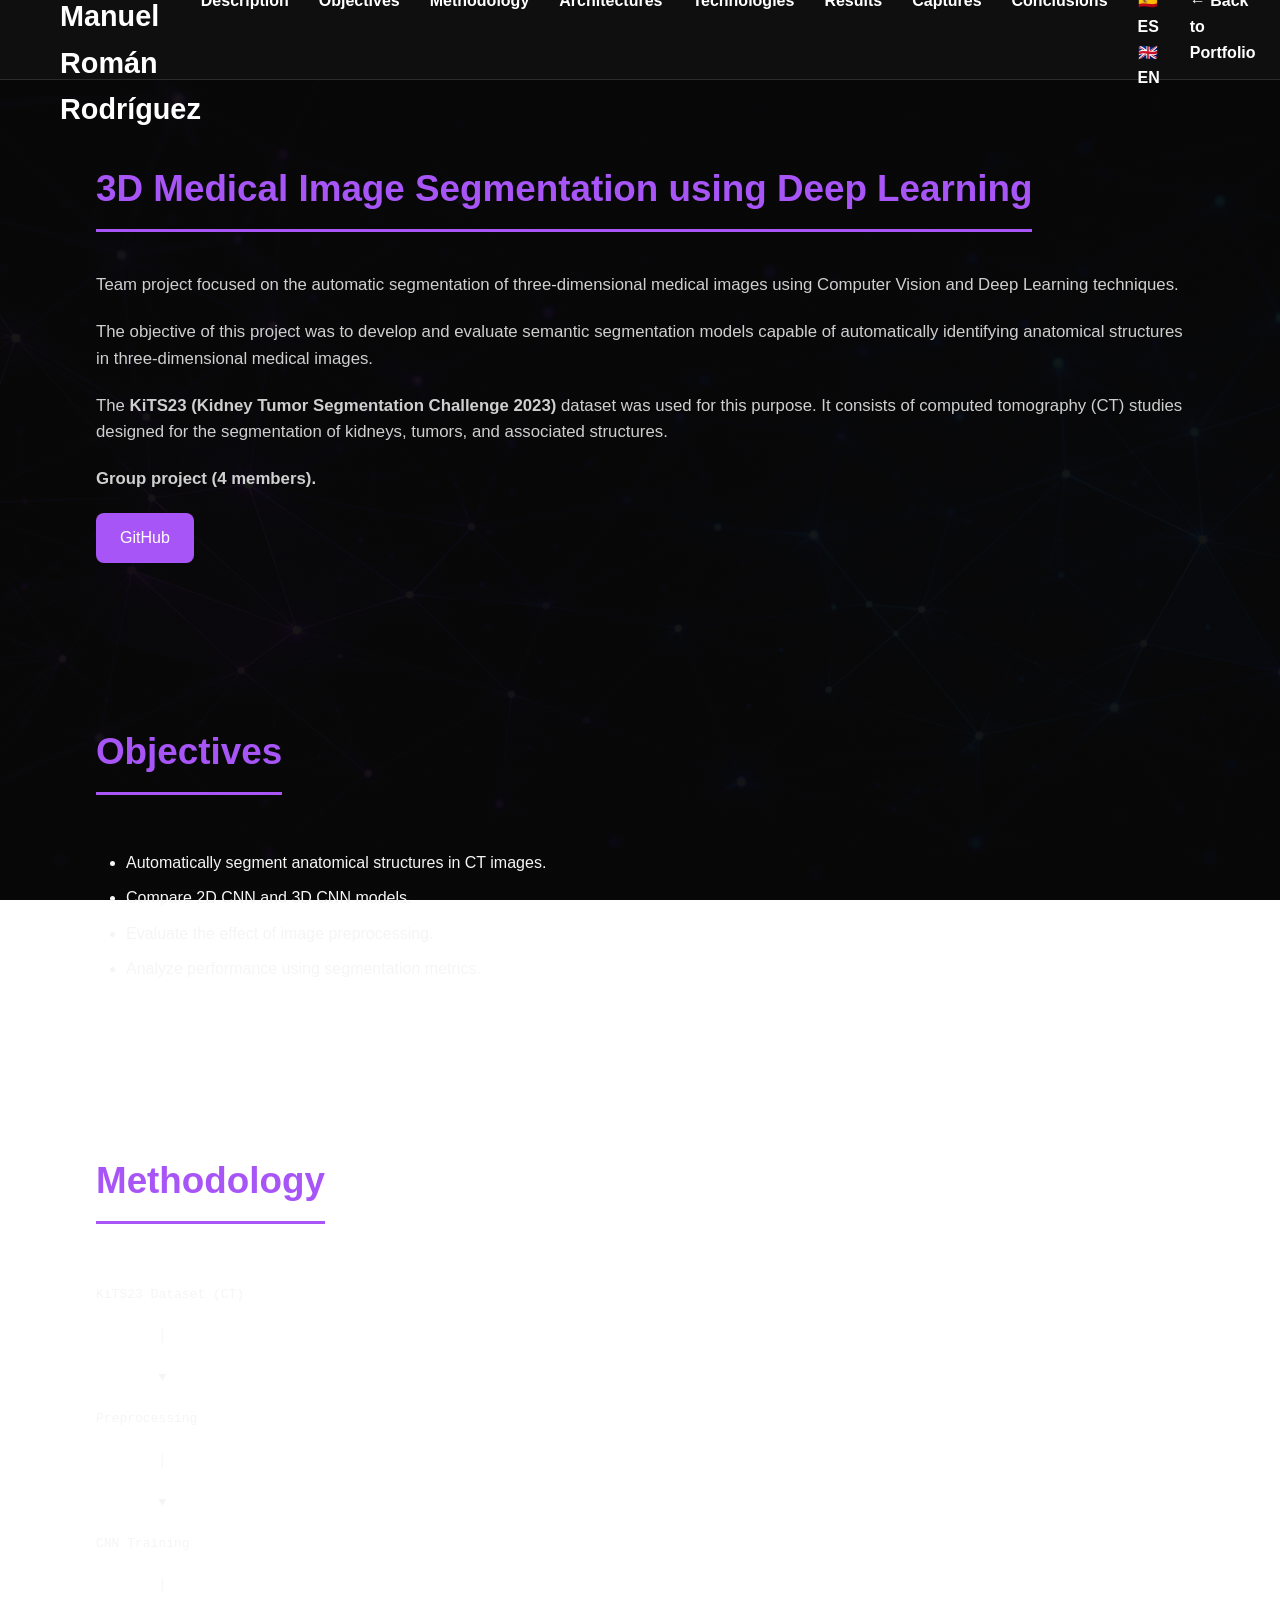
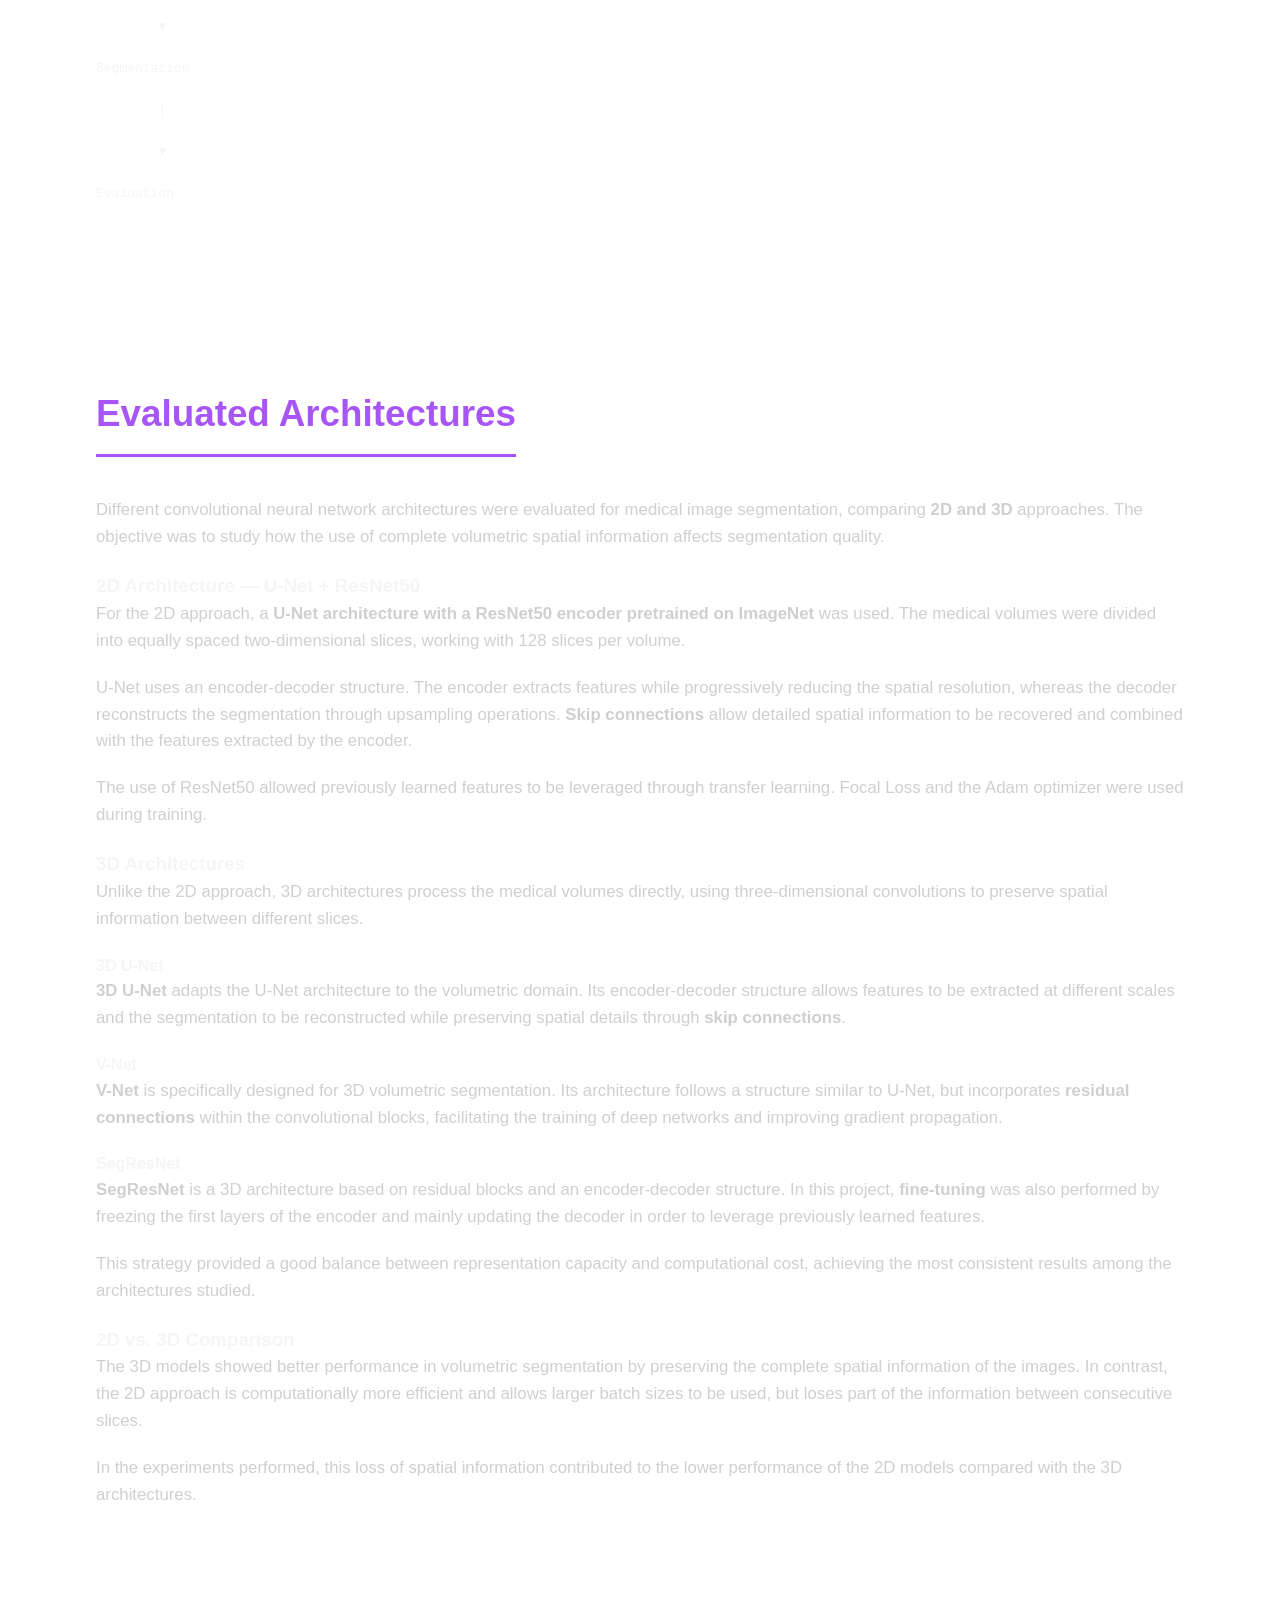
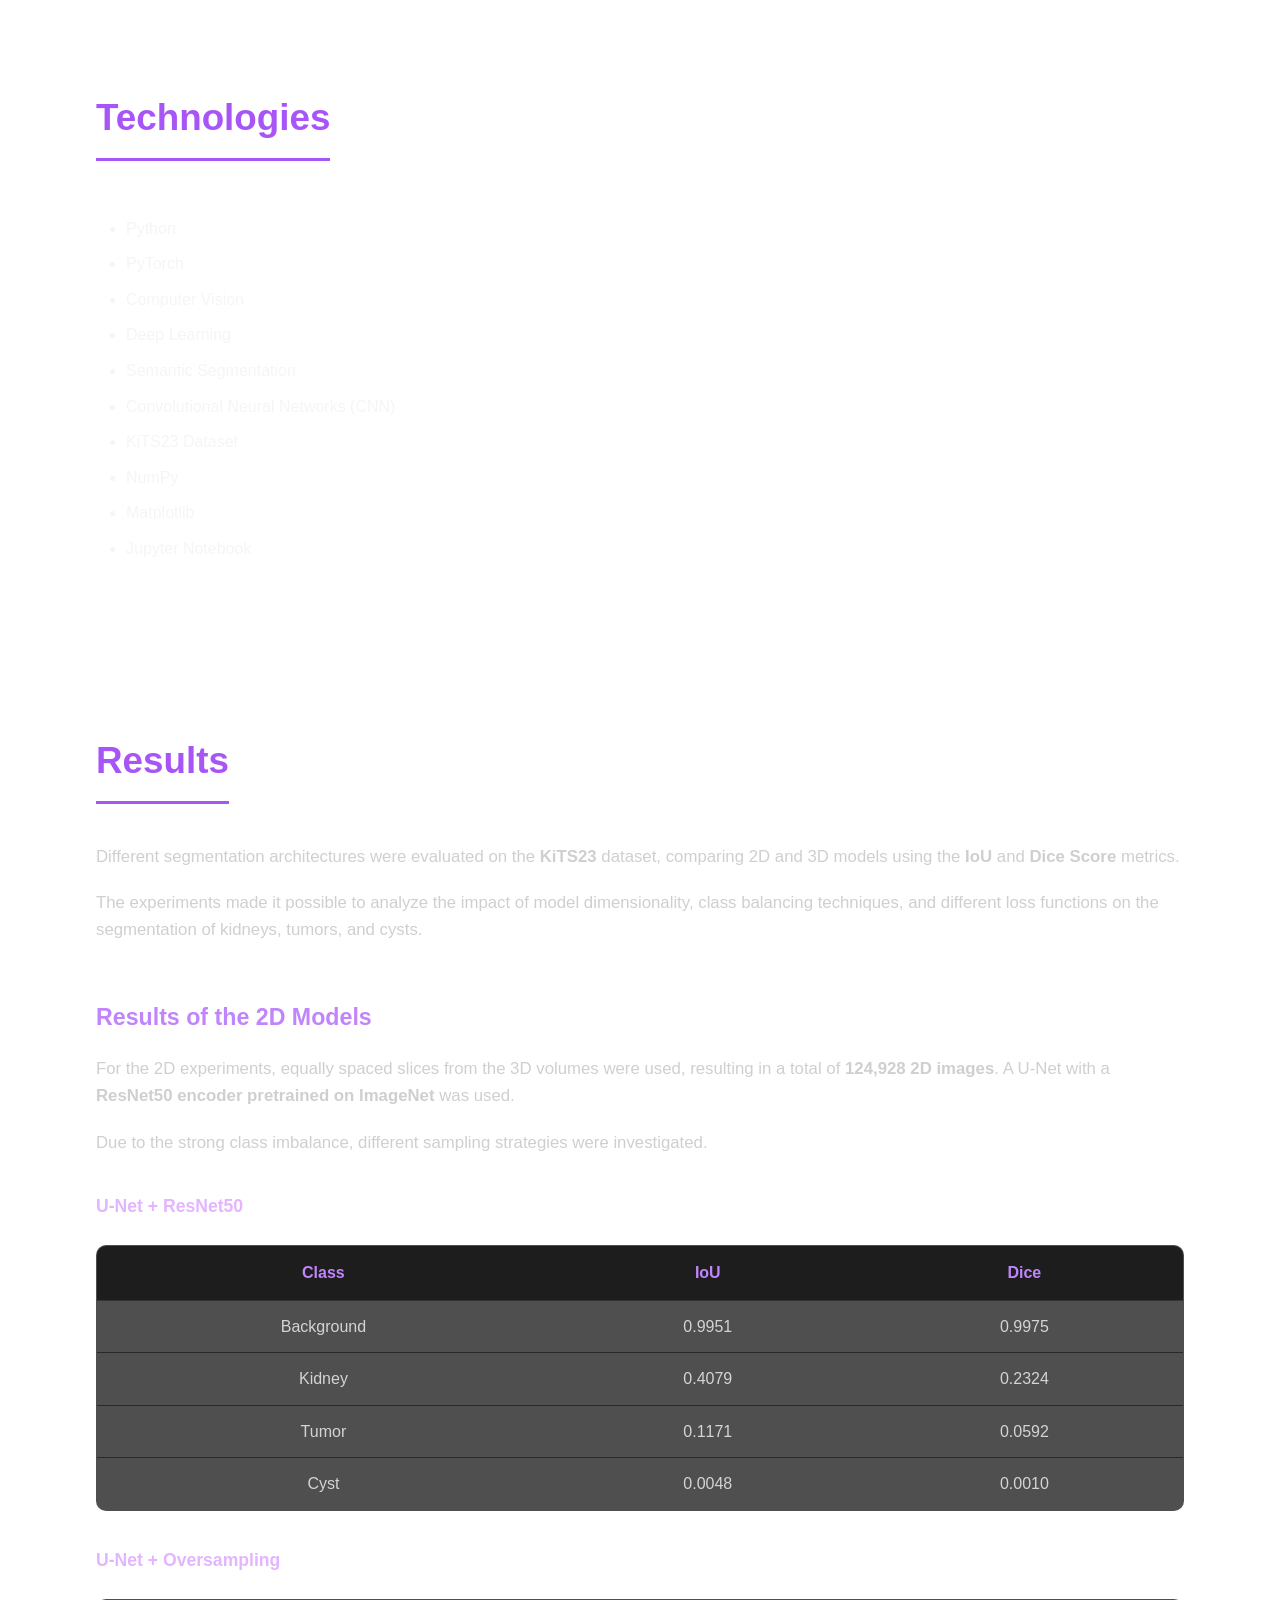
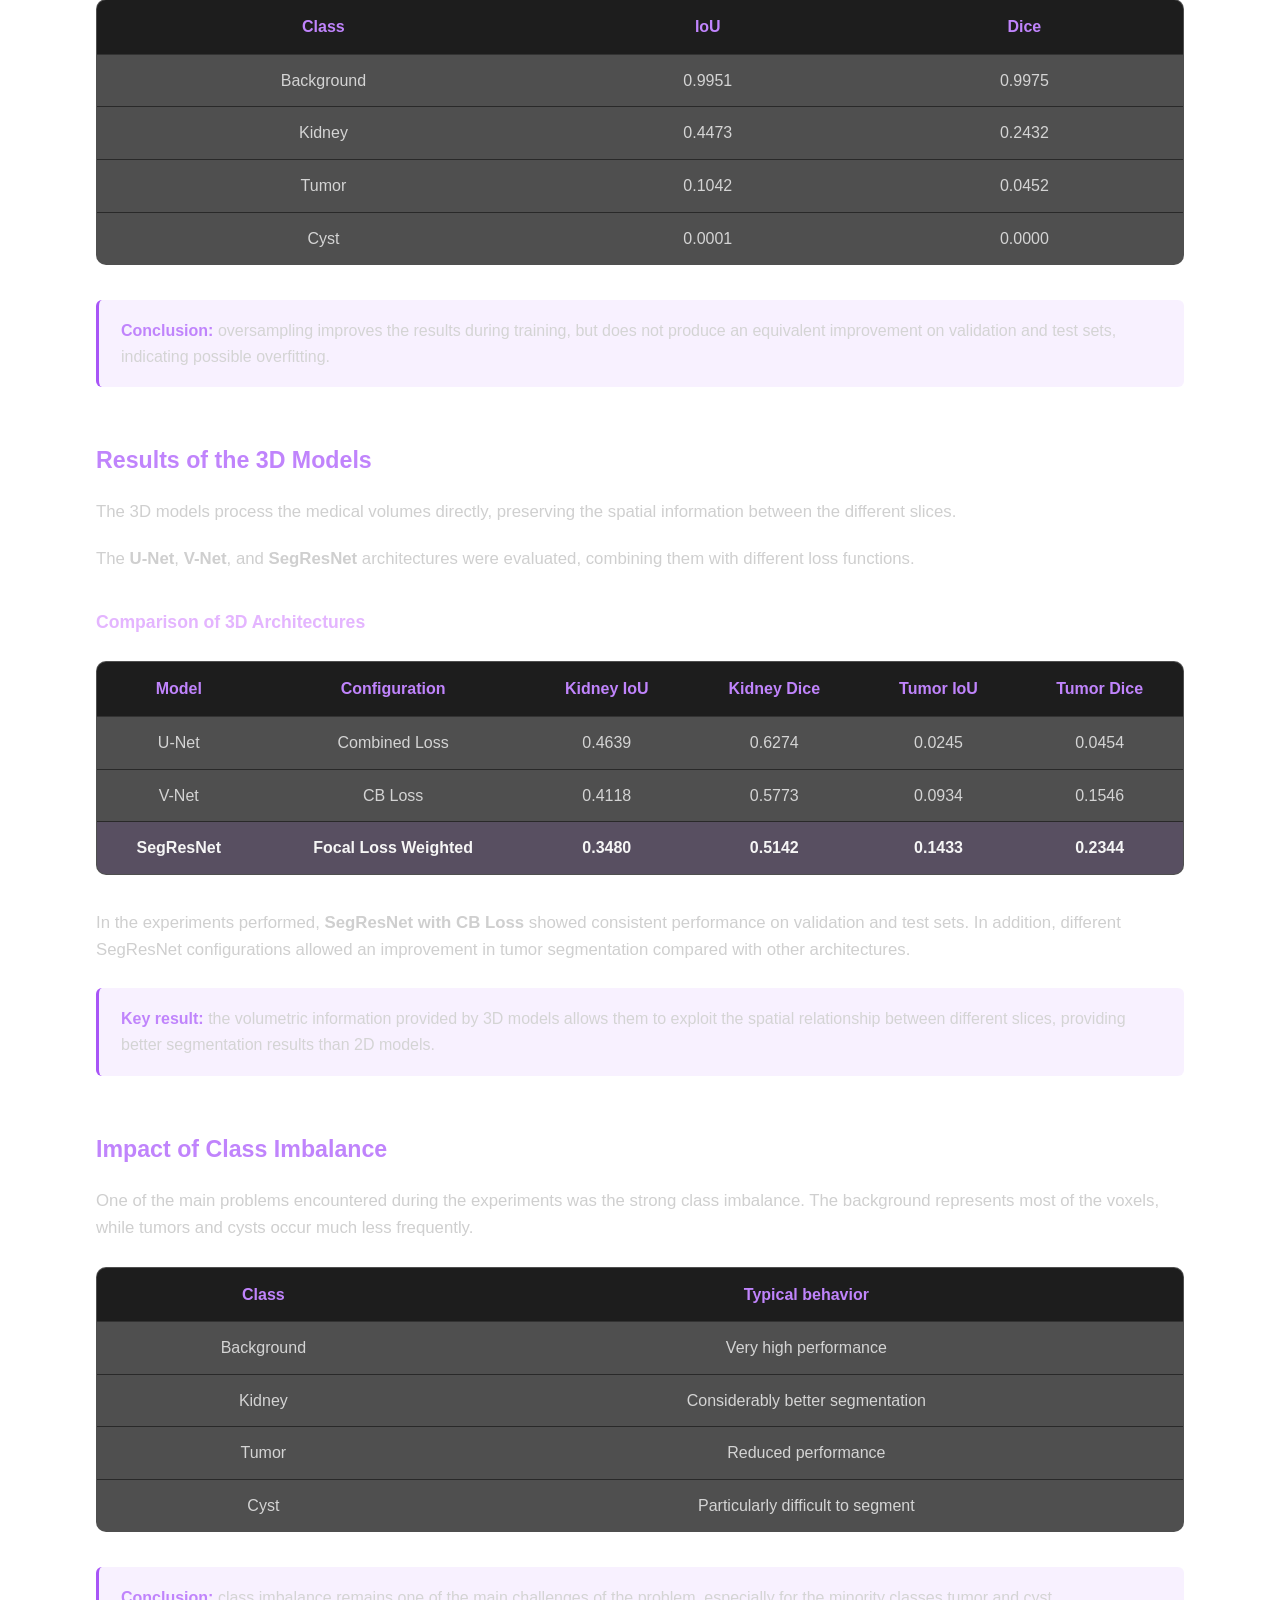
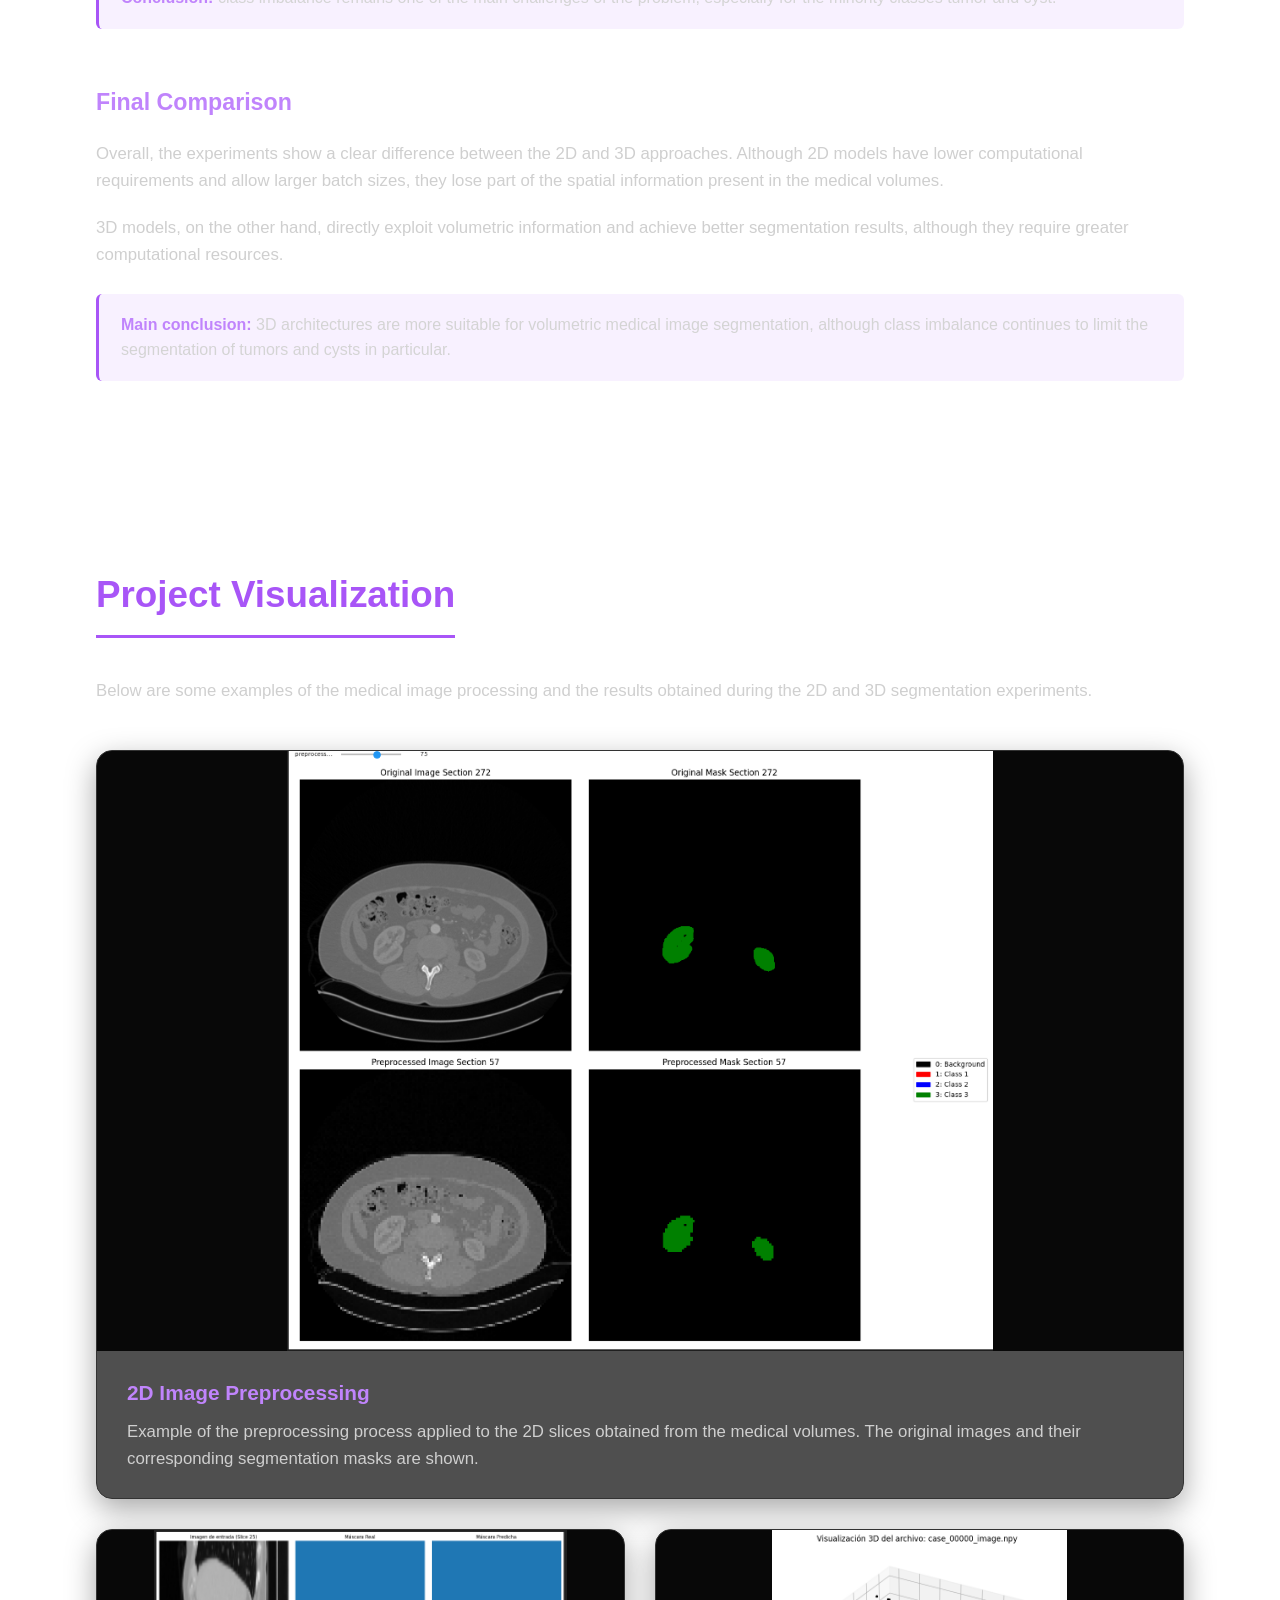
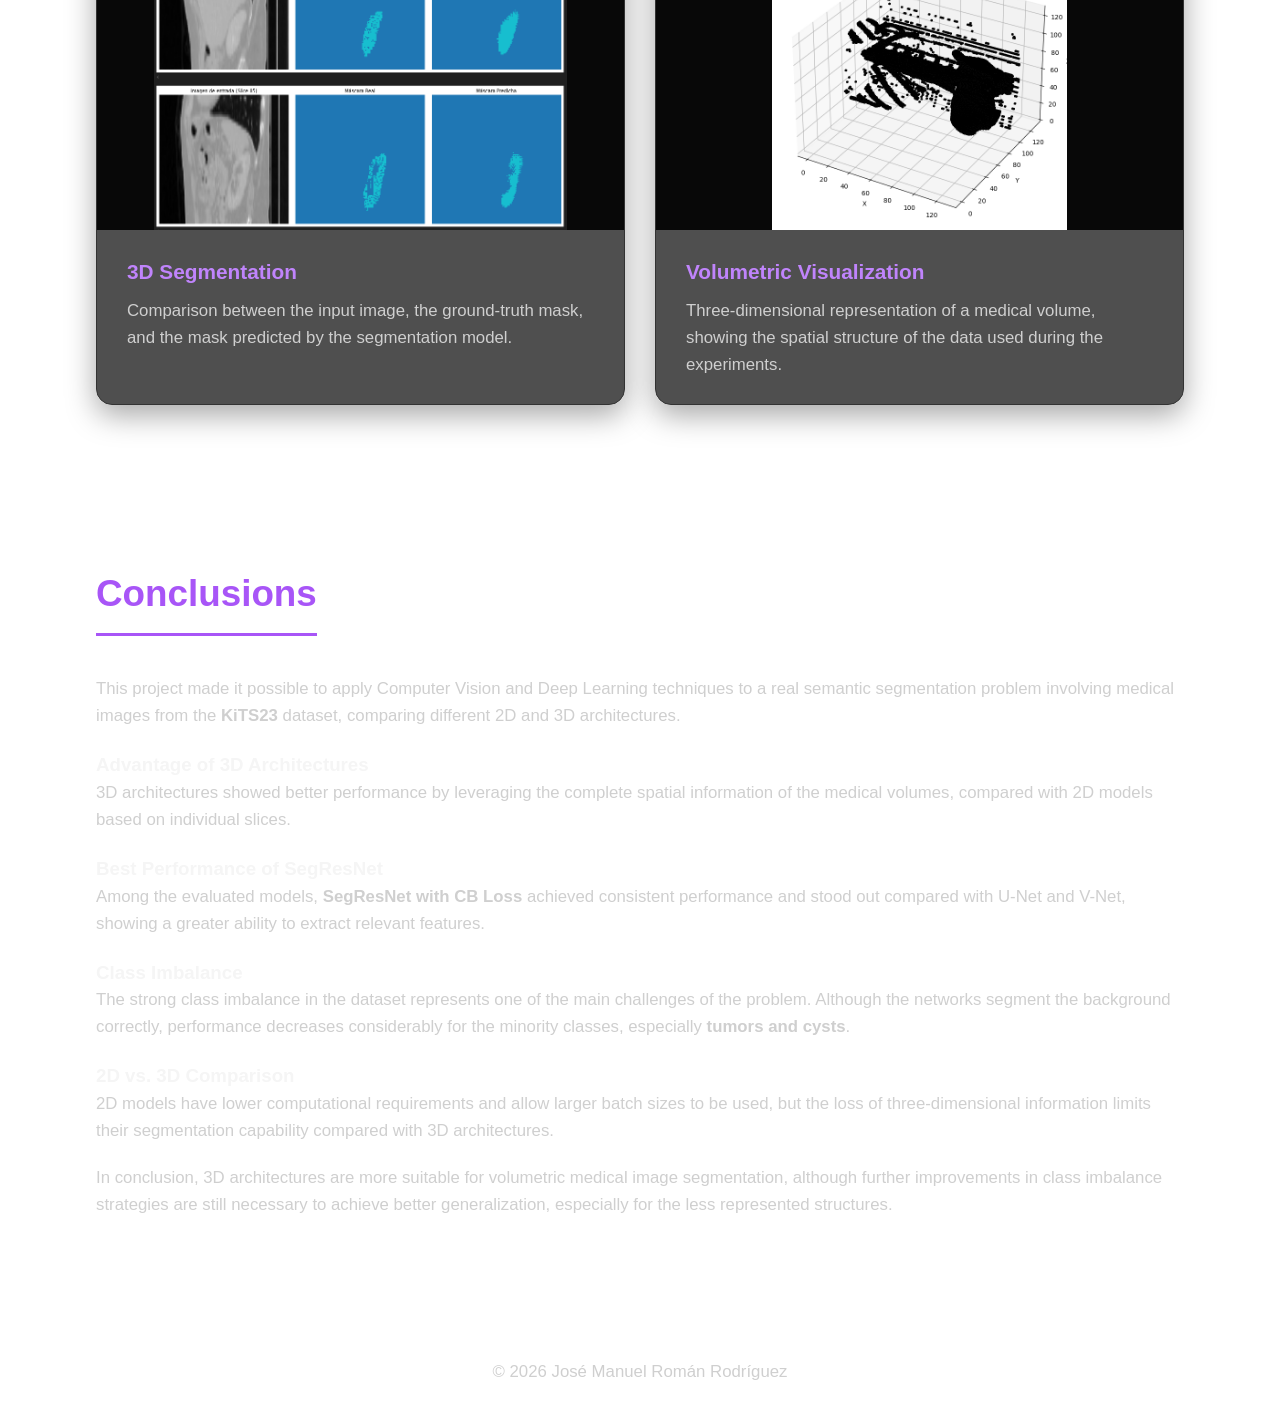
<file: proyectos/VCMedico-en.html>
<!DOCTYPE html>
<html lang="en">

<head>

    <meta charset="UTF-8">
    <meta name="viewport" content="width=device-width, initial-scale=1.0">

    <title>Computer Vision | José Manuel Román Rodríguez</title>

    <link rel="stylesheet" href="../style.css">

</head>

<body>

<header>

    <h1>José Manuel Román Rodríguez</h1>

    <nav>
        <a href="#hero">Description</a>

        <a href="#objectives">Objectives</a>

        <a href="#methodology">Methodology</a>

        <a href="#architectures">Architectures</a>

        <a href="#technologies">Technologies</a>
        
        <a href="#results">Results</a>

        <a href="#captures">Captures</a>

        <a href="#conclusions">Conclusions</a>

        <div class="language-selector">
            <a href="VCMedico.html">🇪🇸 ES</a>
            <a href="VCMedico-en.html">🇬🇧 EN</a>
        </div>

        <a href="../index-en.html">← Back to Portfolio</a>

    </nav>

</header>

<!-- =========================================== -->
<!-- HERO -->
<!-- =========================================== -->

<section id="hero">
    <div class="container">

    <h2>3D Medical Image Segmentation using Deep Learning</h2>

    <p>

        Team project focused on the automatic segmentation of three-dimensional
        medical images using Computer Vision and Deep Learning techniques.

    </p>

    <p>

        The objective of this project was to develop and evaluate semantic
        segmentation models capable of automatically identifying
        anatomical structures in three-dimensional medical images.

    </p>

    <p>

        The <strong>KiTS23 (Kidney Tumor
        Segmentation Challenge 2023)</strong> dataset was used for this purpose.
        It consists of computed tomography (CT) studies designed for the
        segmentation of kidneys, tumors, and associated structures.

    </p>

    <p>

        <strong>Group project (4 members).</strong>

    </p>

    <div class="hero-buttons">

        <a href="https://github.com/josemanuelroman0306/VisionPorComputador"
                            target="_blank"
                            rel="noopener noreferrer">
                            GitHub
        </a>

    </div>
    </div>
</section>

<!-- =========================================== -->
<!-- OBJECTIVES -->
<!-- =========================================== -->

<section id="objectives">
    <div class="container">

    <h2>Objectives</h2>

    <ul>

        <li>Automatically segment anatomical structures in CT images.</li>

        <li>Compare 2D CNN and 3D CNN models.</li>

        <li>Evaluate the effect of image preprocessing.</li>

        <li>Analyze performance using segmentation metrics.</li>

    </ul>
    </div>
</section>

<!-- =========================================== -->
<!-- METHODOLOGY -->
<!-- =========================================== -->

<section id="methodology">
    <div class="container">

    <h2>Methodology</h2>

<pre>

KiTS23 Dataset (CT)

        │

        ▼

Preprocessing

        │

        ▼

CNN Training

        │

        ▼

Segmentation

        │

        ▼

Evaluation

</pre>
    </div>
</section>

<!-- =========================================== -->
<!-- ARCHITECTURES -->
<!-- =========================================== -->

<section id="architectures">
    <div class="container">

    <h2>Evaluated Architectures</h2>

    <p>
        Different convolutional neural network architectures were evaluated
        for medical image segmentation, comparing
        <strong>2D and 3D</strong> approaches. The objective was to study
        how the use of complete volumetric spatial information affects
        segmentation quality.
    </p>

    <div class="architecture-group">

        <h3>2D Architecture — U-Net + ResNet50</h3>

        <p>
            For the 2D approach, a
            <strong>U-Net architecture with a ResNet50 encoder pretrained on ImageNet</strong>
            was used. The medical volumes were divided into equally spaced
            two-dimensional slices, working with 128 slices per volume.
        </p>

        <p>
            U-Net uses an encoder-decoder structure. The encoder extracts
            features while progressively reducing the spatial resolution,
            whereas the decoder reconstructs the segmentation through
            upsampling operations. <strong>Skip connections</strong> allow
            detailed spatial information to be recovered and combined with
            the features extracted by the encoder.
        </p>

        <p>
            The use of ResNet50 allowed previously learned features to be
            leveraged through transfer learning. Focal Loss and the Adam
            optimizer were used during training.
        </p>

    </div>

    <div class="architecture-group">

        <h3>3D Architectures</h3>

        <p>
            Unlike the 2D approach, 3D architectures process the medical
            volumes directly, using three-dimensional convolutions to preserve
            spatial information between different slices.
        </p>

        <h4>3D U-Net</h4>

        <p>
            <strong>3D U-Net</strong> adapts the U-Net architecture to the
            volumetric domain. Its encoder-decoder structure allows features
            to be extracted at different scales and the segmentation to be
            reconstructed while preserving spatial details through
            <strong>skip connections</strong>.
        </p>

        <h4>V-Net</h4>

        <p>
            <strong>V-Net</strong> is specifically designed for
            3D volumetric segmentation. Its architecture follows a structure
            similar to U-Net, but incorporates
            <strong>residual connections</strong> within the convolutional
            blocks, facilitating the training of deep networks and improving
            gradient propagation.
        </p>

        <h4>SegResNet</h4>

        <p>
            <strong>SegResNet</strong> is a 3D architecture based on residual
            blocks and an encoder-decoder structure. In this project,
            <strong>fine-tuning</strong> was also performed by freezing the
            first layers of the encoder and mainly updating the decoder in
            order to leverage previously learned features.
        </p>

        <p>
            This strategy provided a good balance between representation
            capacity and computational cost, achieving the most consistent
            results among the architectures studied.
        </p>

    </div>

    <div class="architecture-comparison">

        <h3>2D vs. 3D Comparison</h3>

        <p>
            The 3D models showed better performance in volumetric segmentation
            by preserving the complete spatial information of the images.
            In contrast, the 2D approach is computationally more efficient
            and allows larger batch sizes to be used, but loses part of the
            information between consecutive slices.
        </p>

        <p>
            In the experiments performed, this loss of spatial information
            contributed to the lower performance of the 2D models compared
            with the 3D architectures.
        </p>

    </div>

</div>

</section>


<!-- =========================================== -->
<!-- TECHNOLOGIES -->
<!-- =========================================== -->

<section id="technologies">
    <div class="container">

    <h2>Technologies</h2>

    <ul>

        <li>Python</li>

        <li>PyTorch</li>

        <li>Computer Vision</li>

        <li>Deep Learning</li>

        <li>Semantic Segmentation</li>

        <li>Convolutional Neural Networks (CNN)</li>

        <li>KiTS23 Dataset</li>

        <li>NumPy</li>

        <li>Matplotlib</li>

        <li>Jupyter Notebook</li>

    </ul>
    </div>
</section>

<!-- =========================================== -->
<!-- RESULTS -->
<!-- =========================================== -->

<section id="results">

    <div class="container">

        <h2>Results</h2>

        <p>
            Different segmentation architectures were evaluated on the
            <strong>KiTS23</strong> dataset, comparing
            2D and 3D models using the <strong>IoU</strong> and
            <strong>Dice Score</strong> metrics.
        </p>

        <p>
            The experiments made it possible to analyze the impact of model
            dimensionality, class balancing techniques, and different loss
            functions on the segmentation of kidneys, tumors, and cysts.
        </p>


        <!-- ===================== -->
        <!-- 2D MODELS -->
        <!-- ===================== -->

        <div class="resultados-bloque">

            <h3>Results of the 2D Models</h3>

            <p>
                For the 2D experiments, equally spaced slices from the
                3D volumes were used, resulting in a total of
                <strong>124,928 2D images</strong>.
                A U-Net with a
                <strong>ResNet50 encoder pretrained on ImageNet</strong>
                was used.
            </p>

            <p>
                Due to the strong class imbalance, different sampling
                strategies were investigated.
            </p>


            <h4>U-Net + ResNet50</h4>

            <div class="tabla-resultados">

                <table>

                    <thead>

                        <tr>
                            <th>Class</th>
                            <th>IoU</th>
                            <th>Dice</th>
                        </tr>

                    </thead>

                    <tbody>

                        <tr>
                            <td>Background</td>
                            <td>0.9951</td>
                            <td>0.9975</td>
                        </tr>

                        <tr>
                            <td>Kidney</td>
                            <td>0.4079</td>
                            <td>0.2324</td>
                        </tr>

                        <tr>
                            <td>Tumor</td>
                            <td>0.1171</td>
                            <td>0.0592</td>
                        </tr>

                        <tr>
                            <td>Cyst</td>
                            <td>0.0048</td>
                            <td>0.0010</td>
                        </tr>

                    </tbody>

                </table>

            </div>


            <h4>U-Net + Oversampling</h4>

            <div class="tabla-resultados">

                <table>

                    <thead>

                        <tr>
                            <th>Class</th>
                            <th>IoU</th>
                            <th>Dice</th>
                        </tr>

                    </thead>

                    <tbody>

                        <tr>
                            <td>Background</td>
                            <td>0.9951</td>
                            <td>0.9975</td>
                        </tr>

                        <tr>
                            <td>Kidney</td>
                            <td>0.4473</td>
                            <td>0.2432</td>
                        </tr>

                        <tr>
                            <td>Tumor</td>
                            <td>0.1042</td>
                            <td>0.0452</td>
                        </tr>

                        <tr>
                            <td>Cyst</td>
                            <td>0.0001</td>
                            <td>0.0000</td>
                        </tr>

                    </tbody>

                </table>

            </div>


            <div class="resultado-conclusion">

                <strong>Conclusion:</strong>

                oversampling improves the results during training, but does not
                produce an equivalent improvement on validation and test sets,
                indicating possible overfitting.

            </div>

        </div>


        <!-- ===================== -->
        <!-- 3D MODELS -->
        <!-- ===================== -->

        <div class="resultados-bloque">

            <h3>Results of the 3D Models</h3>

            <p>
                The 3D models process the medical volumes directly,
                preserving the spatial information between the different
                slices.
            </p>

            <p>
                The <strong>U-Net</strong>,
                <strong>V-Net</strong>, and
                <strong>SegResNet</strong> architectures were evaluated,
                combining them with different loss functions.
            </p>


            <h4>Comparison of 3D Architectures</h4>

            <div class="tabla-resultados">

                <table>

                    <thead>

                        <tr>
                            <th>Model</th>
                            <th>Configuration</th>
                            <th>Kidney IoU</th>
                            <th>Kidney Dice</th>
                            <th>Tumor IoU</th>
                            <th>Tumor Dice</th>
                        </tr>

                    </thead>

                    <tbody>

                        <tr>
                            <td>U-Net</td>
                            <td>Combined Loss</td>
                            <td>0.4639</td>
                            <td>0.6274</td>
                            <td>0.0245</td>
                            <td>0.0454</td>
                        </tr>

                        <tr>
                            <td>V-Net</td>
                            <td>CB Loss</td>
                            <td>0.4118</td>
                            <td>0.5773</td>
                            <td>0.0934</td>
                            <td>0.1546</td>
                        </tr>

                        <tr class="resultado-destacado">
                            <td><strong>SegResNet</strong></td>
                            <td><strong>Focal Loss Weighted</strong></td>
                            <td><strong>0.3480</strong></td>
                            <td><strong>0.5142</strong></td>
                            <td><strong>0.1433</strong></td>
                            <td><strong>0.2344</strong></td>
                        </tr>

                    </tbody>

                </table>

            </div>


            <p>
                In the experiments performed, <strong>SegResNet with
                CB Loss</strong> showed consistent performance on
                validation and test sets. In addition, different SegResNet
                configurations allowed an improvement in tumor segmentation
                compared with other architectures.
            </p>


            <div class="resultado-conclusion">

                <strong>Key result:</strong>

                the volumetric information provided by 3D models allows them
                to exploit the spatial relationship between different slices,
                providing better segmentation results than 2D models.

            </div>

        </div>


        <!-- ===================== -->
        <!-- CLASS IMBALANCE -->
        <!-- ===================== -->

        <div class="resultados-bloque">

            <h3>Impact of Class Imbalance</h3>

            <p>
                One of the main problems encountered during the experiments
                was the strong class imbalance. The background represents
                most of the voxels, while tumors and cysts occur much less
                frequently.
            </p>

            <div class="tabla-resultados">

                <table>

                    <thead>

                        <tr>
                            <th>Class</th>
                            <th>Typical behavior</th>
                        </tr>

                    </thead>

                    <tbody>

                        <tr>
                            <td>Background</td>
                            <td>Very high performance</td>
                        </tr>

                        <tr>
                            <td>Kidney</td>
                            <td>Considerably better segmentation</td>
                        </tr>

                        <tr>
                            <td>Tumor</td>
                            <td>Reduced performance</td>
                        </tr>

                        <tr>
                            <td>Cyst</td>
                            <td>Particularly difficult to segment</td>
                        </tr>

                    </tbody>

                </table>

            </div>

            <div class="resultado-conclusion">

                <strong>Conclusion:</strong>

                class imbalance remains one of the main challenges of the
                problem, especially for the minority classes
                tumor and cyst.

            </div>

        </div>


        <!-- ===================== -->
        <!-- FINAL COMPARISON -->
        <!-- ===================== -->

        <div class="resultados-bloque">

            <h3>Final Comparison</h3>

            <p>
                Overall, the experiments show a clear difference between
                the 2D and 3D approaches. Although 2D models have lower
                computational requirements and allow larger batch sizes,
                they lose part of the spatial information present in the
                medical volumes.
            </p>

            <p>
                3D models, on the other hand, directly exploit volumetric
                information and achieve better segmentation results, although
                they require greater computational resources.
            </p>

            <div class="resultado-conclusion">

                <strong>Main conclusion:</strong>

                3D architectures are more suitable for volumetric medical
                image segmentation, although class imbalance continues to
                limit the segmentation of tumors and cysts in particular.

            </div>

        </div>


    </div>

</section>


<!-- =========================================== -->
<!-- CAPTURES -->
<!-- =========================================== -->

<section id="captures">

    <div class="container">

        <h2>Project Visualization</h2>

        <p>
            Below are some examples of the medical image processing and the
            results obtained during the 2D and 3D segmentation experiments.
        </p>


        <!-- ===================== -->
        <!-- 2D PREPROCESSING -->
        <!-- ===================== -->

        <div class="captura-principal">

            <img src="../assets/pre2d.png"
                 alt="Preprocessing of 2D medical images">

            <div class="captura-info">

                <h3>2D Image Preprocessing</h3>

                <p>
                    Example of the preprocessing process applied to the
                    2D slices obtained from the medical volumes.
                    The original images and their corresponding
                    segmentation masks are shown.
                </p>

            </div>

        </div>


        <!-- ===================== -->
        <!-- 3D RESULTS -->
        <!-- ===================== -->

        <div class="capturas-grid">


            <div class="captura-card">

                <img src="../assets/unet3d.png"
                     alt="3D segmentation result using U-Net">

                <div class="captura-info">

                    <h3>3D Segmentation</h3>

                    <p>
                        Comparison between the input image, the ground-truth
                        mask, and the mask predicted by the segmentation model.
                    </p>

                </div>

            </div>


            <div class="captura-card">

                <img src="../assets/vis3d.png"
                     alt="Three-dimensional visualization of a medical image">

                <div class="captura-info">

                    <h3>Volumetric Visualization</h3>

                    <p>
                        Three-dimensional representation of a medical volume,
                        showing the spatial structure of the data used during
                        the experiments.
                    </p>

                </div>

            </div>


        </div>

    </div>

</section>

<!-- =========================================== -->
<!-- CONCLUSIONS -->
<!-- =========================================== -->

<section id="conclusions">
    <div class="container">

        <h2>Conclusions</h2>

        <p>
            This project made it possible to apply Computer Vision and
            Deep Learning techniques to a real semantic segmentation problem
            involving medical images from the <strong>KiTS23</strong> dataset,
            comparing different 2D and 3D architectures.
        </p>

        <div class="conclusiones-list">

            <div class="conclusion-item">

                <h3>Advantage of 3D Architectures</h3>

                <p>
                    3D architectures showed better performance by leveraging
                    the complete spatial information of the medical volumes,
                    compared with 2D models based on individual slices.
                </p>

            </div>

            <div class="conclusion-item">

                <h3>Best Performance of SegResNet</h3>

                <p>
                    Among the evaluated models, <strong>SegResNet with
                    CB Loss</strong> achieved consistent performance and
                    stood out compared with U-Net and V-Net, showing a greater
                    ability to extract relevant features.
                </p>

            </div>

            <div class="conclusion-item">

                <h3>Class Imbalance</h3>

                <p>
                    The strong class imbalance in the dataset represents
                    one of the main challenges of the problem. Although
                    the networks segment the background correctly, performance
                    decreases considerably for the minority classes,
                    especially <strong>tumors and cysts</strong>.
                </p>

            </div>

            <div class="conclusion-item">

                <h3>2D vs. 3D Comparison</h3>

                <p>
                    2D models have lower computational requirements and allow
                    larger batch sizes to be used, but the loss of
                    three-dimensional information limits their segmentation
                    capability compared with 3D architectures.
                </p>

            </div>

        </div>

        <p class="conclusion-final">

            In conclusion, 3D architectures are more suitable for volumetric
            medical image segmentation, although further improvements in
            class imbalance strategies are still necessary to achieve better
            generalization, especially for the less represented structures.

        </p>

    </div>
</section>

<footer>

    <p>

        © 2026 José Manuel Román Rodríguez

    </p>

</footer>

    <script src="../script.js"></script>


</body>

</html>
</file>
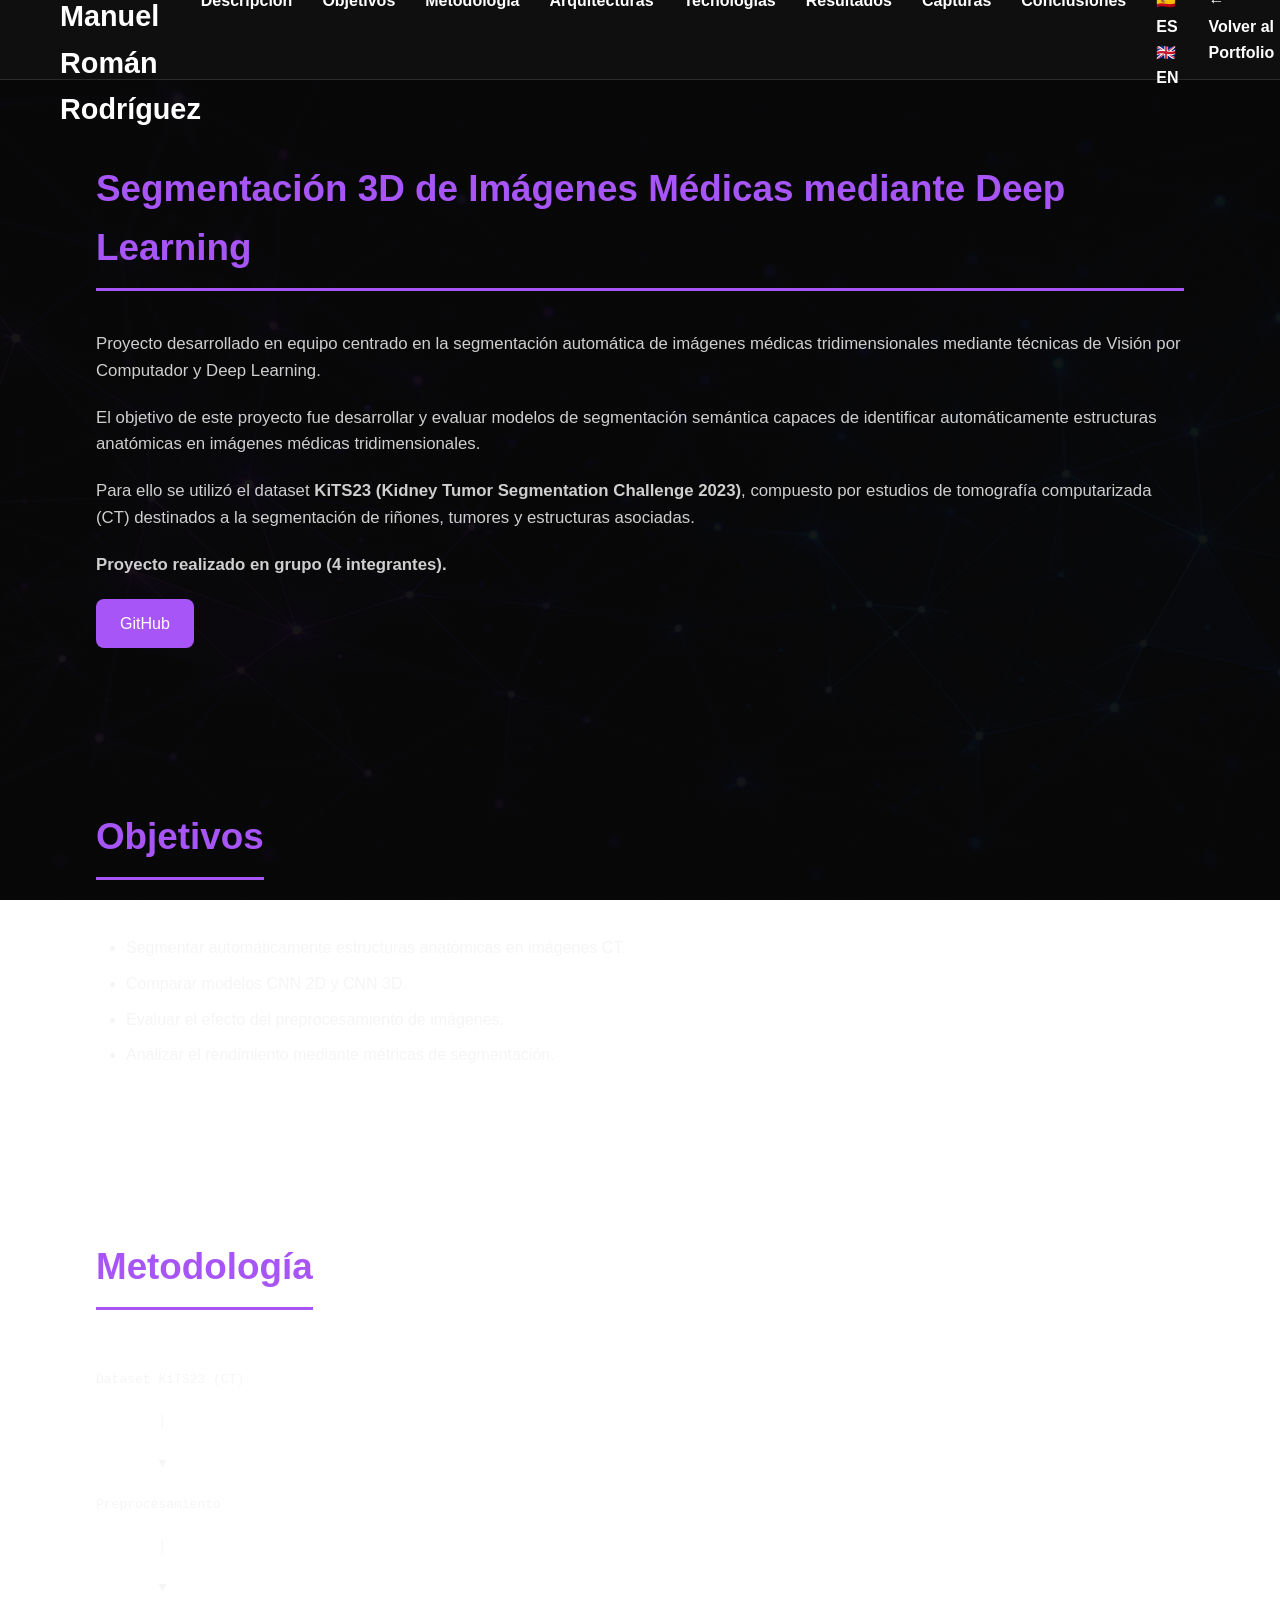
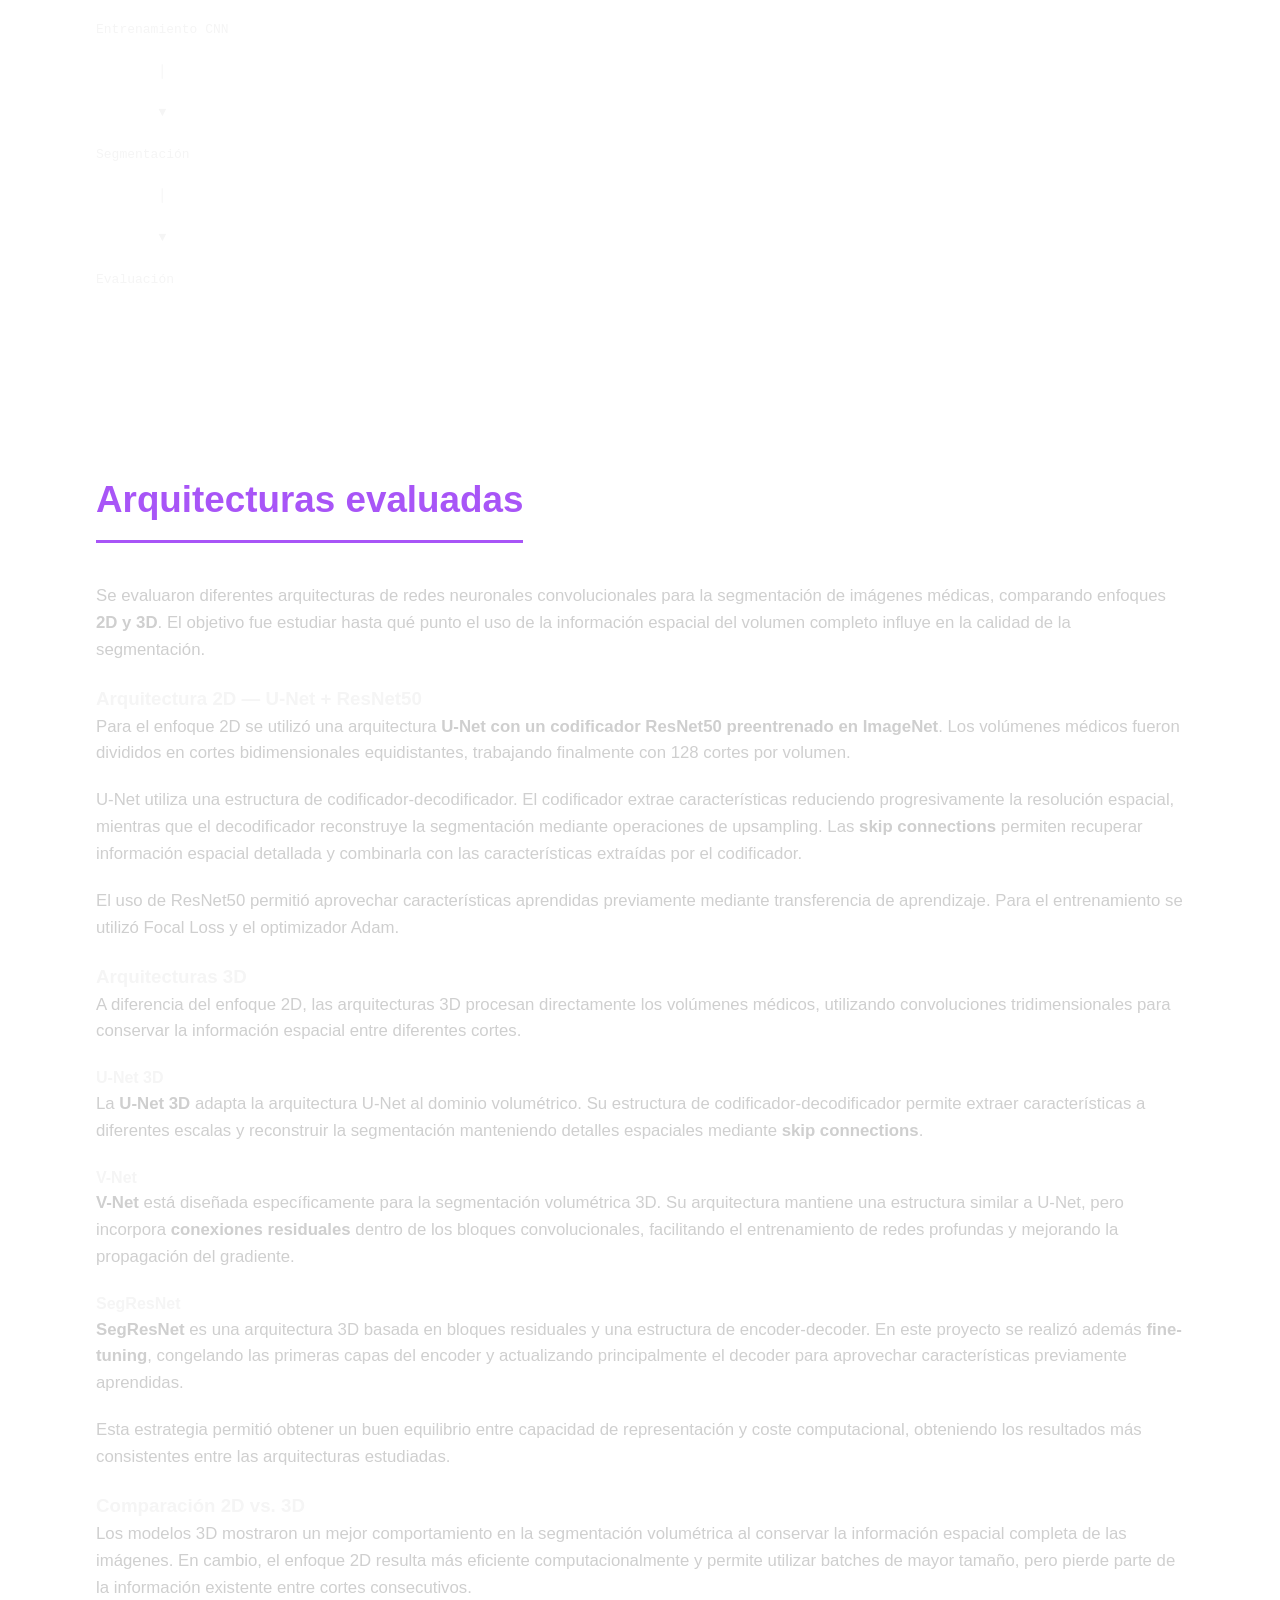
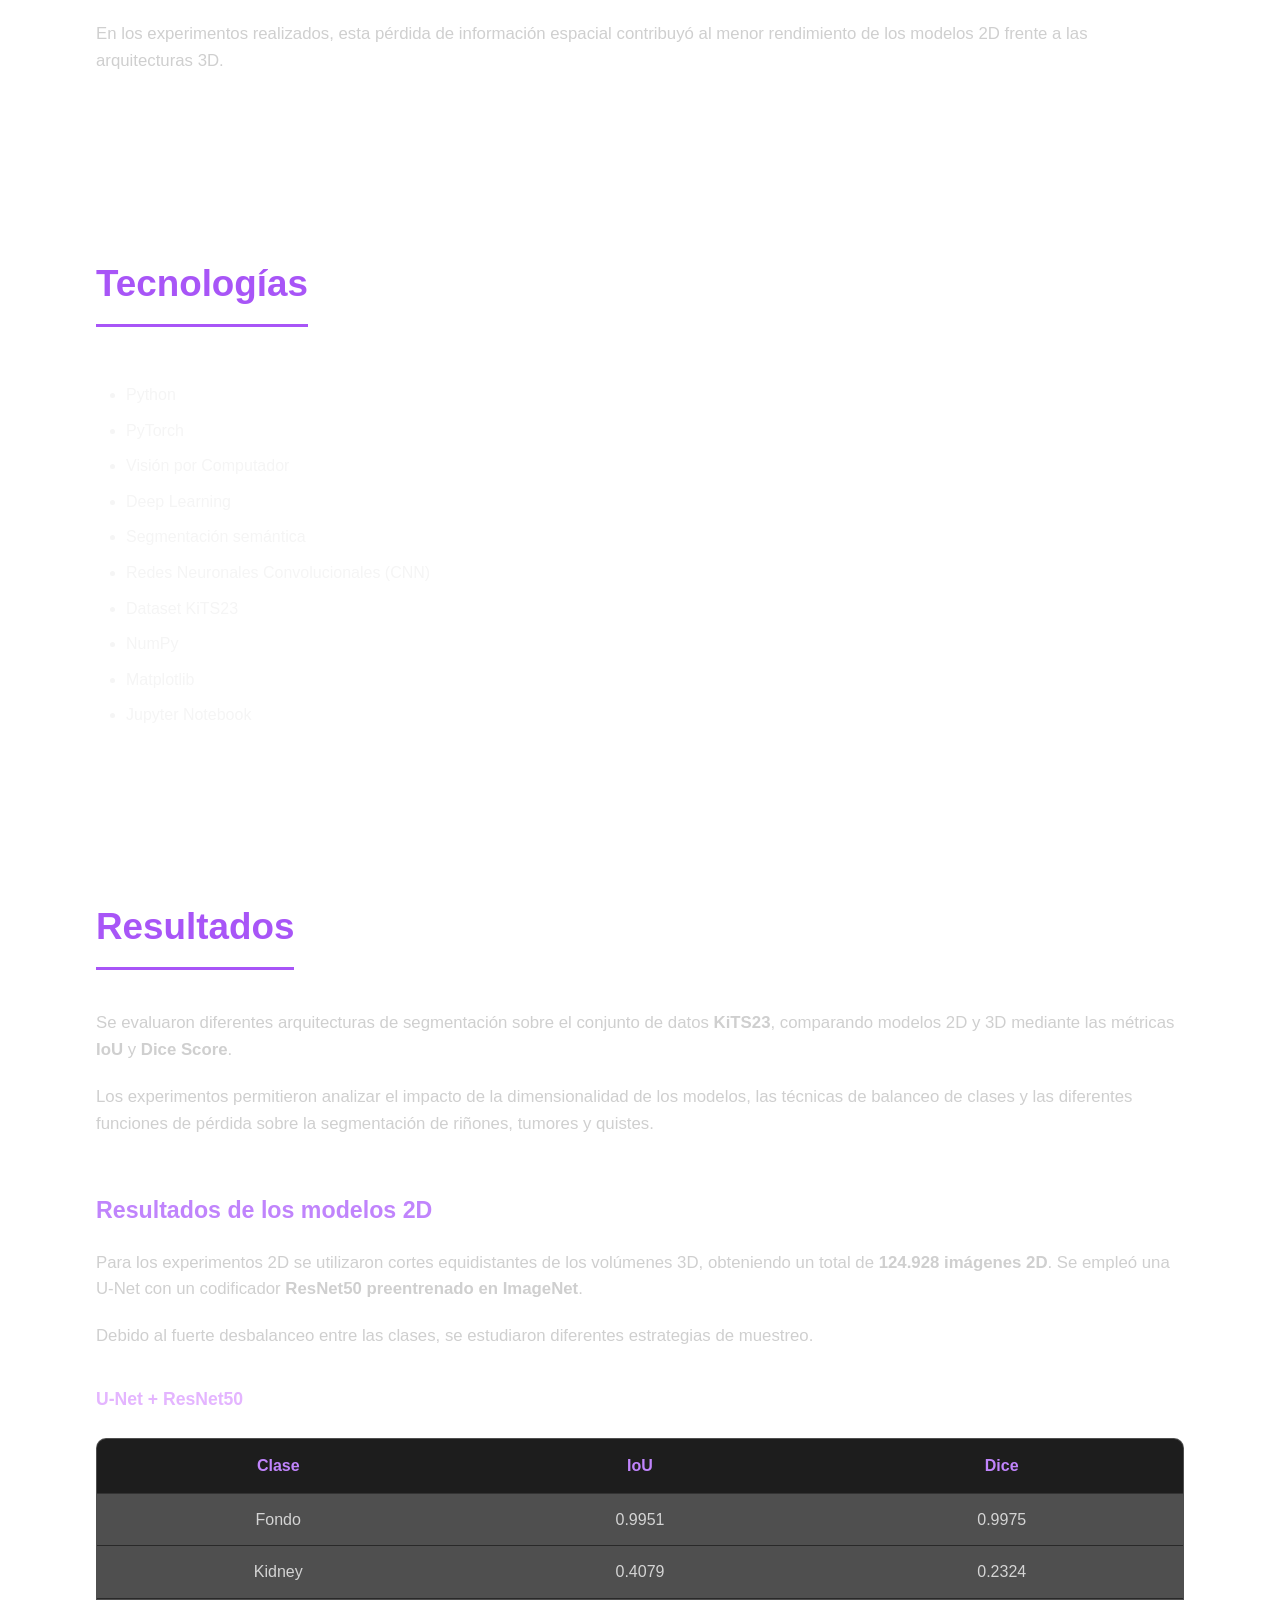
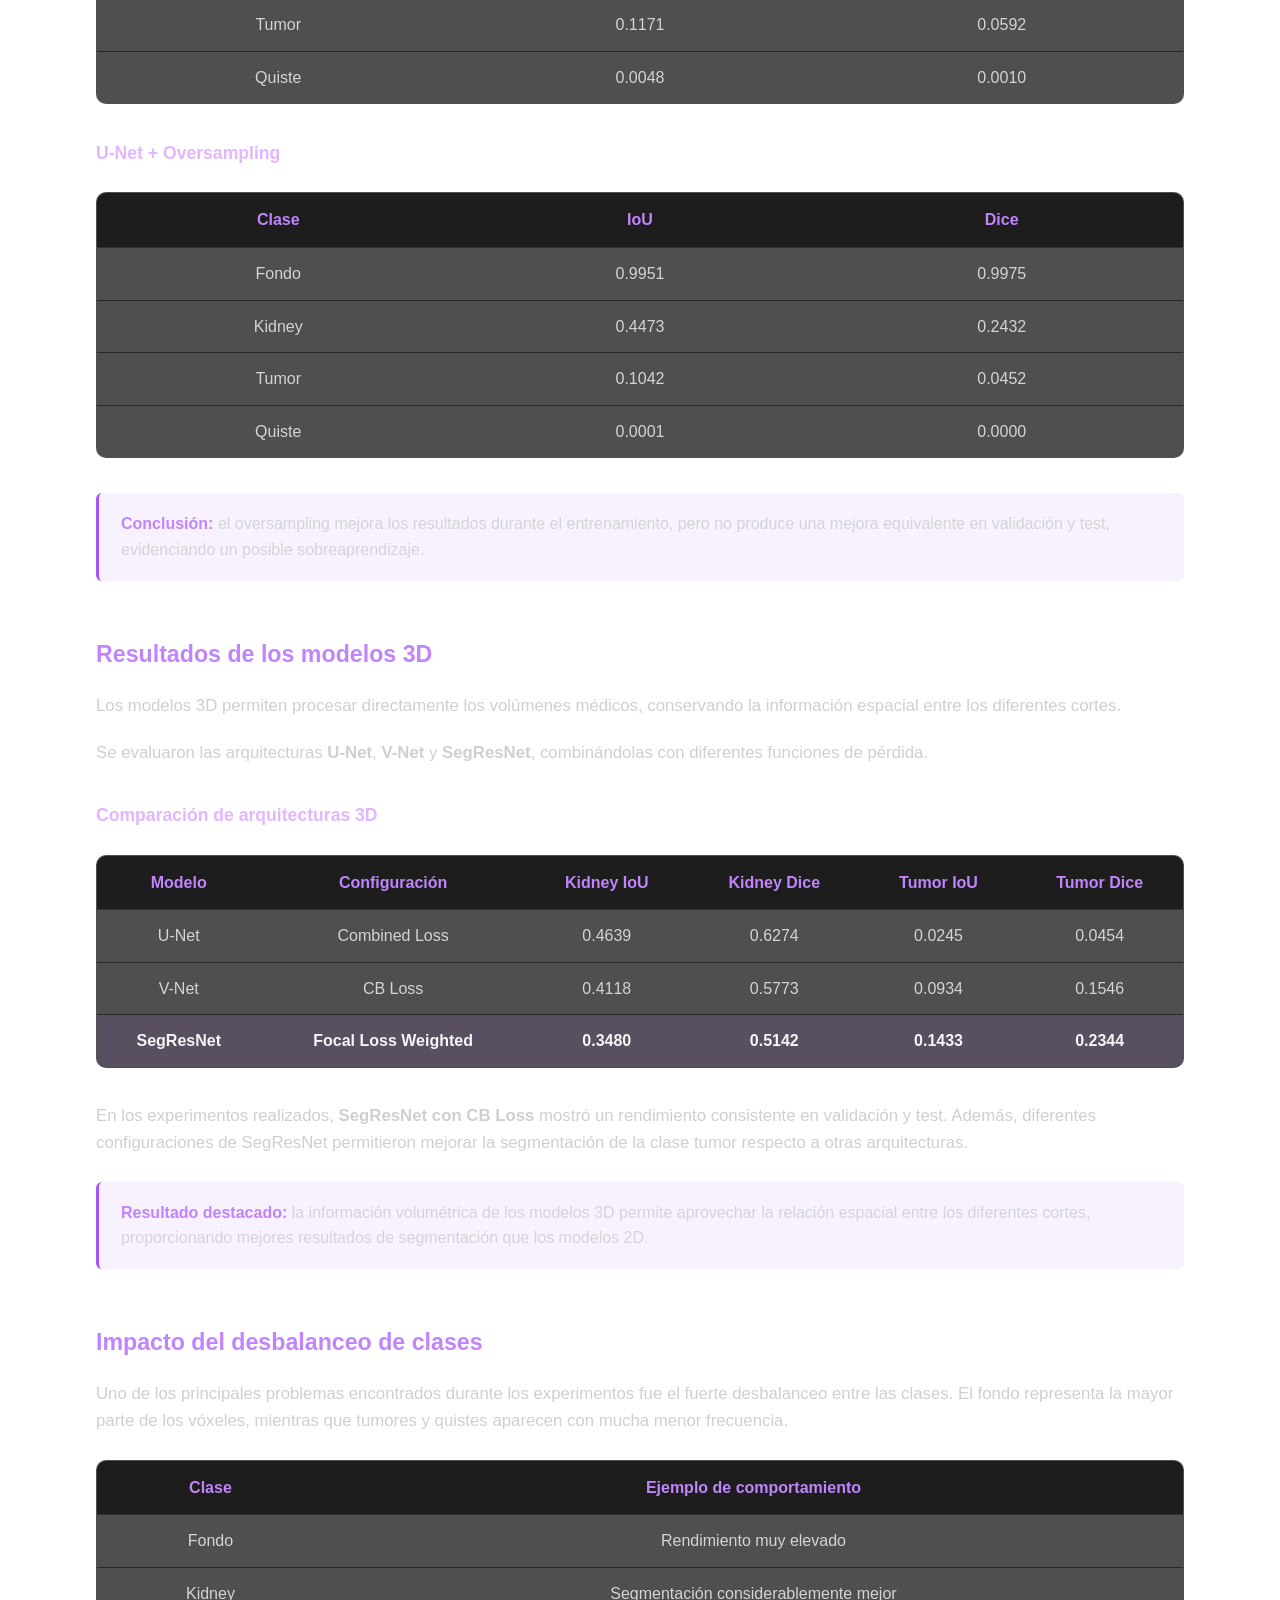
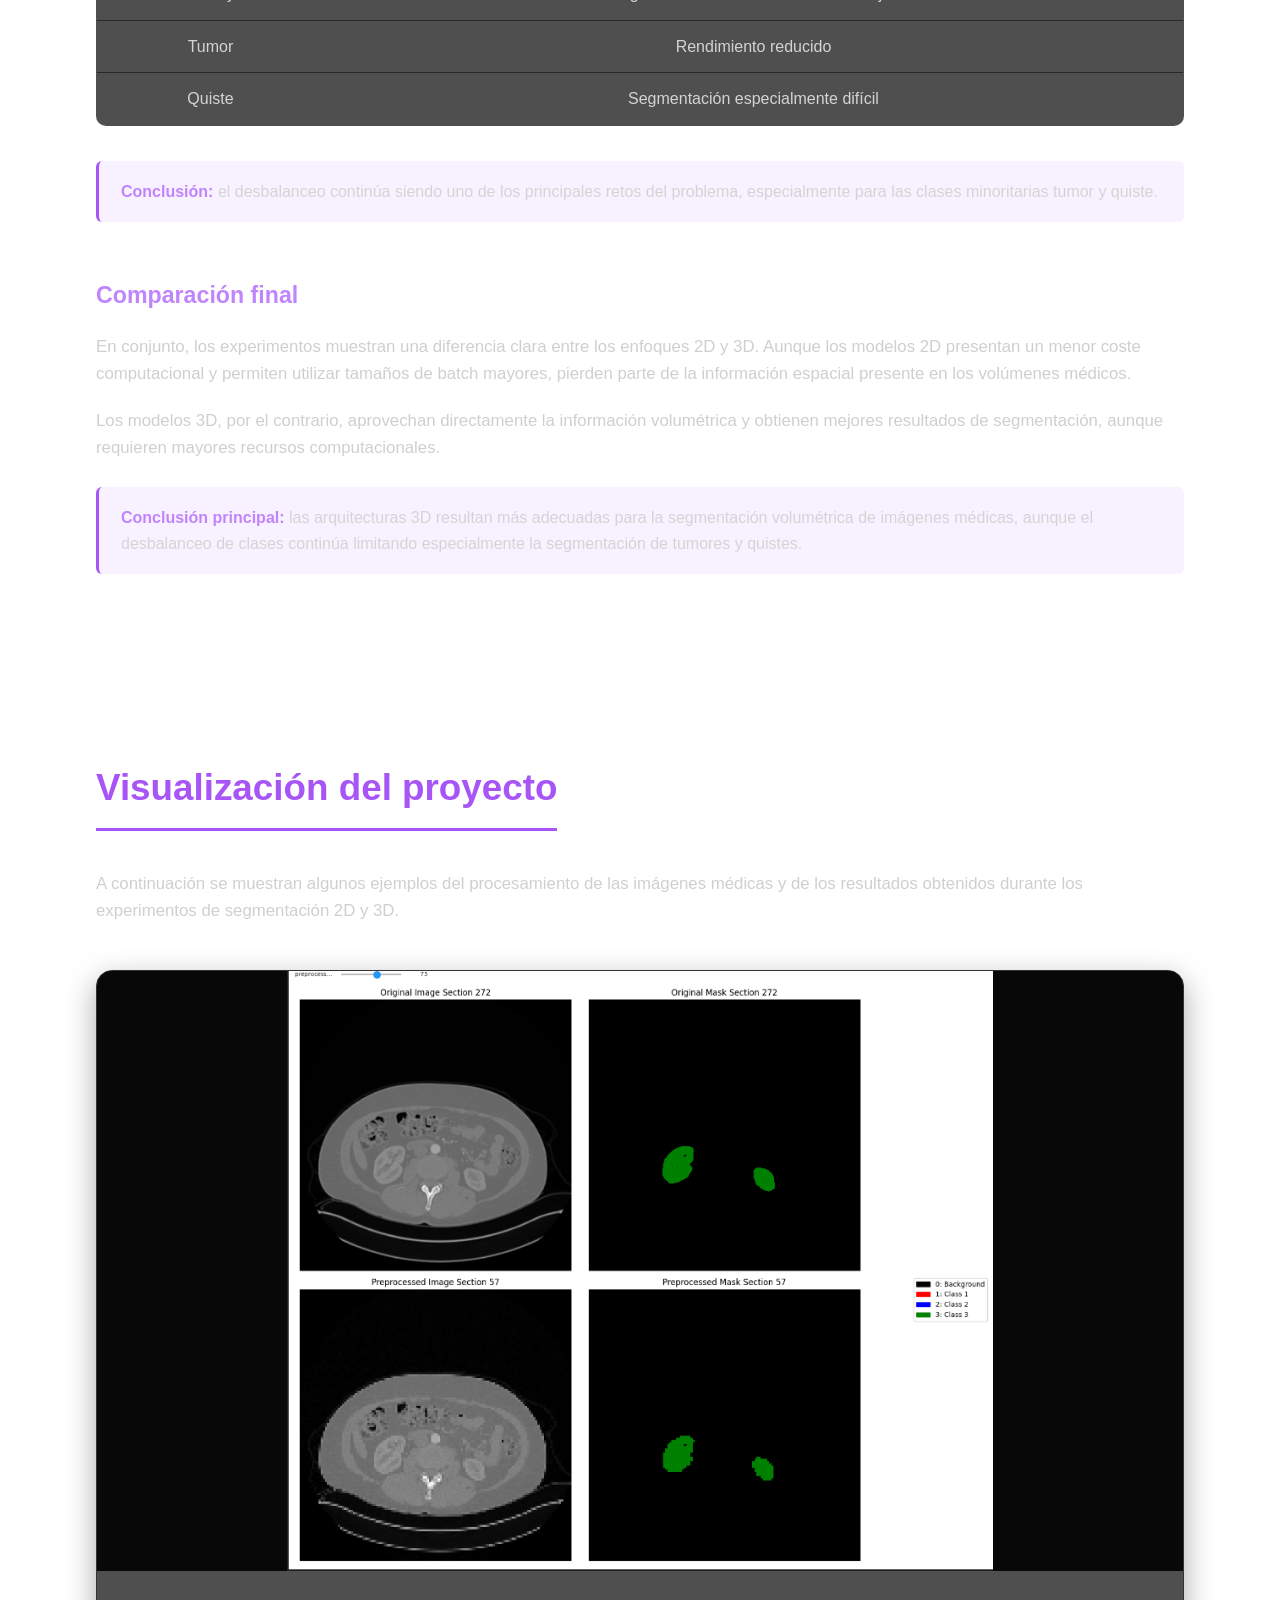
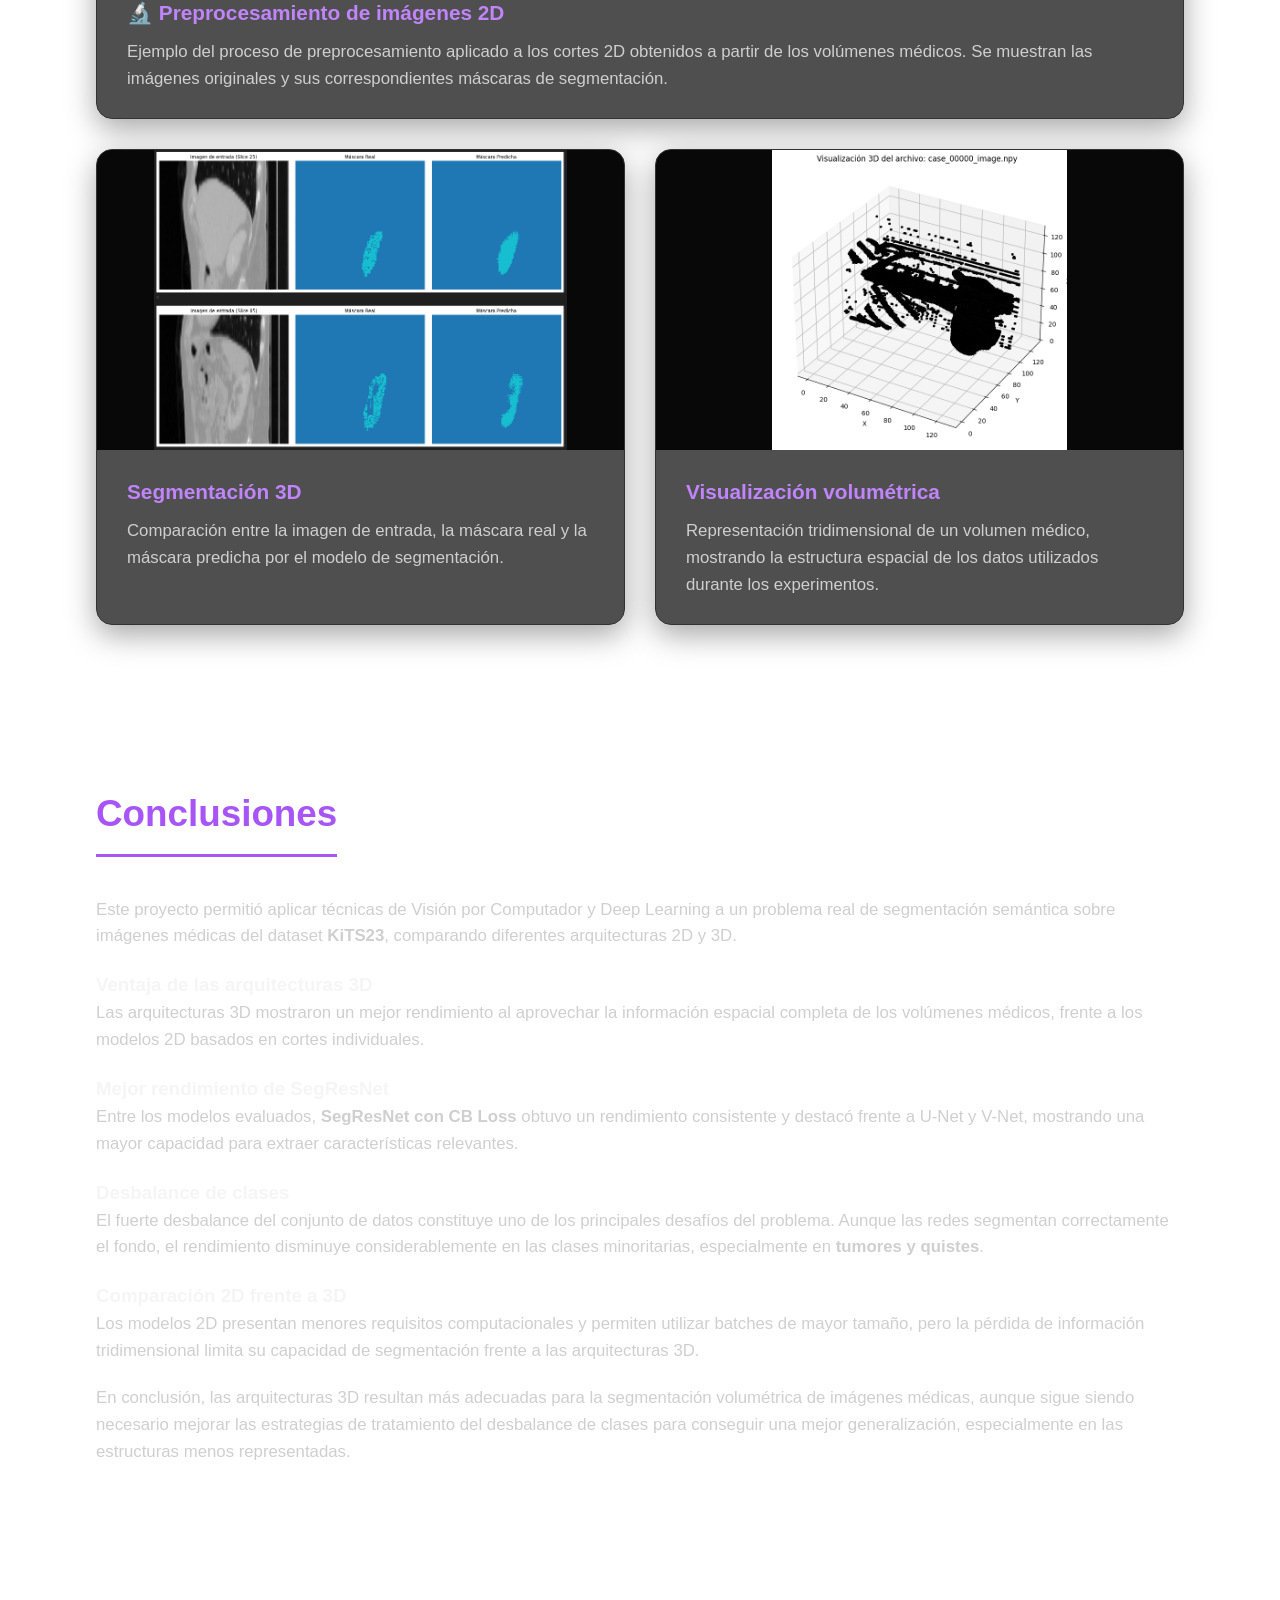
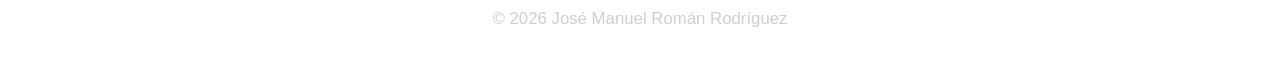
<file: proyectos/VCMedico.html>
<!DOCTYPE html>
<html lang="es">

<head>

    <meta charset="UTF-8">
    <meta name="viewport" content="width=device-width, initial-scale=1.0">

    <title>Visión por Computador | José Manuel Román Rodríguez</title>

    <link rel="stylesheet" href="../style.css">

</head>

<body>

<header>

    <h1>José Manuel Román Rodríguez</h1>

    <nav>
        <a href="#hero">Descripción</a>

        <a href="#objetivos">Objetivos</a>

        <a href="#metodologia">Metodología</a>

        <a href="#arquitecturas">Arquitecturas</a>

        <a href="#tecnologias">Tecnologías</a>
        
        <a href="#resultados">Resultados</a>

        <a href="#capturas">Capturas</a>

        <a href="#conclusiones">Conclusiones</a>

        <div class="language-selector">
            <a href="VCMedico.html">🇪🇸 ES</a>
            <a href="VCMedico-en.html">🇬🇧 EN</a>
        </div>

        <a href="../index.html">← Volver al Portfolio</a>

    </nav>

</header>

<!-- =========================================== -->
<!-- HERO -->
<!-- =========================================== -->

<section id="hero">
    <div class="container">

    <h2>Segmentación 3D de Imágenes Médicas mediante Deep Learning</h2>

    <p>

        Proyecto desarrollado en equipo centrado en la segmentación automática
        de imágenes médicas tridimensionales mediante técnicas de Visión por
        Computador y Deep Learning.

    </p>

    <p>

        El objetivo de este proyecto fue desarrollar y evaluar modelos de
        segmentación semántica capaces de identificar automáticamente
        estructuras anatómicas en imágenes médicas tridimensionales.

    </p>

    <p>

        Para ello se utilizó el dataset <strong>KiTS23 (Kidney Tumor
        Segmentation Challenge 2023)</strong>, compuesto por estudios de
        tomografía computarizada (CT) destinados a la segmentación de
        riñones, tumores y estructuras asociadas.

    </p>

    <p>

        <strong>Proyecto realizado en grupo (4 integrantes).</strong>

    </p>

    <div class="hero-buttons">

        <a href="https://github.com/josemanuelroman0306/VisionPorComputador"
                            target="_blank"
                            rel="noopener noreferrer">
                            GitHub
        </a>

    </div>
    </div>
</section>

<!-- =========================================== -->
<!-- OBJETIVOS -->
<!-- =========================================== -->

<section id="objetivos">
    <div class="container">

    <h2>Objetivos</h2>

    <ul>

        <li>Segmentar automáticamente estructuras anatómicas en imágenes CT.</li>

        <li>Comparar modelos CNN 2D y CNN 3D.</li>

        <li>Evaluar el efecto del preprocesamiento de imágenes.</li>

        <li>Analizar el rendimiento mediante métricas de segmentación.</li>

    </ul>
    </div>
</section>

<!-- =========================================== -->
<!-- METODOLOGÍA -->
<!-- =========================================== -->

<section id="metodologia">
    <div class="container">

    <h2>Metodología</h2>

<pre>

Dataset KiTS23 (CT)

        │

        ▼

Preprocesamiento

        │

        ▼

Entrenamiento CNN

        │

        ▼

Segmentación

        │

        ▼

Evaluación

</pre>
    </div>
</section>

<!-- =========================================== -->
<!-- ARQUITECTURAS -->
<!-- =========================================== -->

<section id="arquitecturas">
    <div class="container">

    <h2>Arquitecturas evaluadas</h2>

    <p>
        Se evaluaron diferentes arquitecturas de redes neuronales convolucionales
        para la segmentación de imágenes médicas, comparando enfoques
        <strong>2D y 3D</strong>. El objetivo fue estudiar hasta qué punto el uso
        de la información espacial del volumen completo influye en la calidad
        de la segmentación.
    </p>

    <div class="architecture-group">

        <h3>Arquitectura 2D — U-Net + ResNet50</h3>

        <p>
            Para el enfoque 2D se utilizó una arquitectura
            <strong>U-Net con un codificador ResNet50 preentrenado en ImageNet</strong>.
            Los volúmenes médicos fueron divididos en cortes bidimensionales
            equidistantes, trabajando finalmente con 128 cortes por volumen.
        </p>

        <p>
            U-Net utiliza una estructura de codificador-decodificador. El
            codificador extrae características reduciendo progresivamente la
            resolución espacial, mientras que el decodificador reconstruye la
            segmentación mediante operaciones de upsampling. Las
            <strong>skip connections</strong> permiten recuperar información
            espacial detallada y combinarla con las características extraídas
            por el codificador.
        </p>

        <p>
            El uso de ResNet50 permitió aprovechar características aprendidas
            previamente mediante transferencia de aprendizaje. Para el
            entrenamiento se utilizó Focal Loss y el optimizador Adam.
        </p>

    </div>

    <div class="architecture-group">

        <h3>Arquitecturas 3D</h3>

        <p>
            A diferencia del enfoque 2D, las arquitecturas 3D procesan
            directamente los volúmenes médicos, utilizando convoluciones
            tridimensionales para conservar la información espacial entre
            diferentes cortes.
        </p>

        <h4>U-Net 3D</h4>

        <p>
            La <strong>U-Net 3D</strong> adapta la arquitectura U-Net al dominio
            volumétrico. Su estructura de codificador-decodificador permite
            extraer características a diferentes escalas y reconstruir la
            segmentación manteniendo detalles espaciales mediante
            <strong>skip connections</strong>.
        </p>

        <h4>V-Net</h4>

        <p>
            <strong>V-Net</strong> está diseñada específicamente para la
            segmentación volumétrica 3D. Su arquitectura mantiene una
            estructura similar a U-Net, pero incorpora
            <strong>conexiones residuales</strong> dentro de los bloques
            convolucionales, facilitando el entrenamiento de redes profundas
            y mejorando la propagación del gradiente.
        </p>

        <h4>SegResNet</h4>

        <p>
            <strong>SegResNet</strong> es una arquitectura 3D basada en bloques
            residuales y una estructura de encoder-decoder. En este proyecto
            se realizó además <strong>fine-tuning</strong>, congelando las
            primeras capas del encoder y actualizando principalmente el
            decoder para aprovechar características previamente aprendidas.
        </p>

        <p>
            Esta estrategia permitió obtener un buen equilibrio entre capacidad
            de representación y coste computacional, obteniendo los resultados
            más consistentes entre las arquitecturas estudiadas.
        </p>

    </div>

    <div class="architecture-comparison">

        <h3>Comparación 2D vs. 3D</h3>

        <p>
            Los modelos 3D mostraron un mejor comportamiento en la segmentación
            volumétrica al conservar la información espacial completa de las
            imágenes. En cambio, el enfoque 2D resulta más eficiente
            computacionalmente y permite utilizar batches de mayor tamaño,
            pero pierde parte de la información existente entre cortes
            consecutivos.
        </p>

        <p>
            En los experimentos realizados, esta pérdida de información
            espacial contribuyó al menor rendimiento de los modelos 2D frente
            a las arquitecturas 3D.
        </p>

    </div>

</div>

</section>


<!-- =========================================== -->
<!-- TECNOLOGÍAS -->
<!-- =========================================== -->

<section id="tecnologias">
    <div class="container">

    <h2>Tecnologías</h2>

    <ul>

        <li>Python</li>

        <li>PyTorch</li>

        <li>Visión por Computador</li>

        <li>Deep Learning</li>

        <li>Segmentación semántica</li>

        <li>Redes Neuronales Convolucionales (CNN)</li>

        <li>Dataset KiTS23</li>

        <li>NumPy</li>

        <li>Matplotlib</li>

        <li>Jupyter Notebook</li>

    </ul>
    </div>
</section>

<!-- =========================================== -->
<!-- RESULTADOS -->
<!-- =========================================== -->

<section id="resultados">

    <div class="container">

        <h2>Resultados</h2>

        <p>
            Se evaluaron diferentes arquitecturas de segmentación sobre el
            conjunto de datos <strong>KiTS23</strong>, comparando modelos
            2D y 3D mediante las métricas <strong>IoU</strong> y
            <strong>Dice Score</strong>.
        </p>

        <p>
            Los experimentos permitieron analizar el impacto de la
            dimensionalidad de los modelos, las técnicas de balanceo de clases
            y las diferentes funciones de pérdida sobre la segmentación de
            riñones, tumores y quistes.
        </p>


        <!-- ===================== -->
        <!-- MODELOS 2D -->
        <!-- ===================== -->

        <div class="resultados-bloque">

            <h3>Resultados de los modelos 2D</h3>

            <p>
                Para los experimentos 2D se utilizaron cortes equidistantes
                de los volúmenes 3D, obteniendo un total de
                <strong>124.928 imágenes 2D</strong>.
                Se empleó una U-Net con un codificador
                <strong>ResNet50 preentrenado en ImageNet</strong>.
            </p>

            <p>
                Debido al fuerte desbalanceo entre las clases, se estudiaron
                diferentes estrategias de muestreo.
            </p>


            <h4>U-Net + ResNet50</h4>

            <div class="tabla-resultados">

                <table>

                    <thead>

                        <tr>
                            <th>Clase</th>
                            <th>IoU</th>
                            <th>Dice</th>
                        </tr>

                    </thead>

                    <tbody>

                        <tr>
                            <td>Fondo</td>
                            <td>0.9951</td>
                            <td>0.9975</td>
                        </tr>

                        <tr>
                            <td>Kidney</td>
                            <td>0.4079</td>
                            <td>0.2324</td>
                        </tr>

                        <tr>
                            <td>Tumor</td>
                            <td>0.1171</td>
                            <td>0.0592</td>
                        </tr>

                        <tr>
                            <td>Quiste</td>
                            <td>0.0048</td>
                            <td>0.0010</td>
                        </tr>

                    </tbody>

                </table>

            </div>


            <h4>U-Net + Oversampling</h4>

            <div class="tabla-resultados">

                <table>

                    <thead>

                        <tr>
                            <th>Clase</th>
                            <th>IoU</th>
                            <th>Dice</th>
                        </tr>

                    </thead>

                    <tbody>

                        <tr>
                            <td>Fondo</td>
                            <td>0.9951</td>
                            <td>0.9975</td>
                        </tr>

                        <tr>
                            <td>Kidney</td>
                            <td>0.4473</td>
                            <td>0.2432</td>
                        </tr>

                        <tr>
                            <td>Tumor</td>
                            <td>0.1042</td>
                            <td>0.0452</td>
                        </tr>

                        <tr>
                            <td>Quiste</td>
                            <td>0.0001</td>
                            <td>0.0000</td>
                        </tr>

                    </tbody>

                </table>

            </div>


            <div class="resultado-conclusion">

                <strong>Conclusión:</strong>

                el oversampling mejora los resultados durante el entrenamiento,
                pero no produce una mejora equivalente en validación y test,
                evidenciando un posible sobreaprendizaje.

            </div>

        </div>


        <!-- ===================== -->
        <!-- MODELOS 3D -->
        <!-- ===================== -->

        <div class="resultados-bloque">

            <h3>Resultados de los modelos 3D</h3>

            <p>
                Los modelos 3D permiten procesar directamente los volúmenes
                médicos, conservando la información espacial entre los
                diferentes cortes.
            </p>

            <p>
                Se evaluaron las arquitecturas <strong>U-Net</strong>,
                <strong>V-Net</strong> y <strong>SegResNet</strong>,
                combinándolas con diferentes funciones de pérdida.
            </p>


            <h4>Comparación de arquitecturas 3D</h4>

            <div class="tabla-resultados">

                <table>

                    <thead>

                        <tr>
                            <th>Modelo</th>
                            <th>Configuración</th>
                            <th>Kidney IoU</th>
                            <th>Kidney Dice</th>
                            <th>Tumor IoU</th>
                            <th>Tumor Dice</th>
                        </tr>

                    </thead>

                    <tbody>

                        <tr>
                            <td>U-Net</td>
                            <td>Combined Loss</td>
                            <td>0.4639</td>
                            <td>0.6274</td>
                            <td>0.0245</td>
                            <td>0.0454</td>
                        </tr>

                        <tr>
                            <td>V-Net</td>
                            <td>CB Loss</td>
                            <td>0.4118</td>
                            <td>0.5773</td>
                            <td>0.0934</td>
                            <td>0.1546</td>
                        </tr>

                        <tr class="resultado-destacado">
                            <td><strong>SegResNet</strong></td>
                            <td><strong>Focal Loss Weighted</strong></td>
                            <td><strong>0.3480</strong></td>
                            <td><strong>0.5142</strong></td>
                            <td><strong>0.1433</strong></td>
                            <td><strong>0.2344</strong></td>
                        </tr>

                    </tbody>

                </table>

            </div>


            <p>
                En los experimentos realizados, <strong>SegResNet con
                CB Loss</strong> mostró un rendimiento consistente en
                validación y test. Además, diferentes configuraciones de
                SegResNet permitieron mejorar la segmentación de la clase
                tumor respecto a otras arquitecturas.
            </p>


            <div class="resultado-conclusion">

                <strong>Resultado destacado:</strong>

                la información volumétrica de los modelos 3D permite aprovechar
                la relación espacial entre los diferentes cortes, proporcionando
                mejores resultados de segmentación que los modelos 2D.

            </div>

        </div>


        <!-- ===================== -->
        <!-- DESBALANCEO -->
        <!-- ===================== -->

        <div class="resultados-bloque">

            <h3>Impacto del desbalanceo de clases</h3>

            <p>
                Uno de los principales problemas encontrados durante los
                experimentos fue el fuerte desbalanceo entre las clases.
                El fondo representa la mayor parte de los vóxeles, mientras
                que tumores y quistes aparecen con mucha menor frecuencia.
            </p>

            <div class="tabla-resultados">

                <table>

                    <thead>

                        <tr>
                            <th>Clase</th>
                            <th>Ejemplo de comportamiento</th>
                        </tr>

                    </thead>

                    <tbody>

                        <tr>
                            <td>Fondo</td>
                            <td>Rendimiento muy elevado</td>
                        </tr>

                        <tr>
                            <td>Kidney</td>
                            <td>Segmentación considerablemente mejor</td>
                        </tr>

                        <tr>
                            <td>Tumor</td>
                            <td>Rendimiento reducido</td>
                        </tr>

                        <tr>
                            <td>Quiste</td>
                            <td>Segmentación especialmente difícil</td>
                        </tr>

                    </tbody>

                </table>

            </div>

            <div class="resultado-conclusion">

                <strong>Conclusión:</strong>

                el desbalanceo continúa siendo uno de los principales retos
                del problema, especialmente para las clases minoritarias
                tumor y quiste.

            </div>

        </div>


        <!-- ===================== -->
        <!-- COMPARACIÓN FINAL -->
        <!-- ===================== -->

        <div class="resultados-bloque">

            <h3>Comparación final</h3>

            <p>
                En conjunto, los experimentos muestran una diferencia clara
                entre los enfoques 2D y 3D. Aunque los modelos 2D presentan
                un menor coste computacional y permiten utilizar tamaños de
                batch mayores, pierden parte de la información espacial
                presente en los volúmenes médicos.
            </p>

            <p>
                Los modelos 3D, por el contrario, aprovechan directamente la
                información volumétrica y obtienen mejores resultados de
                segmentación, aunque requieren mayores recursos
                computacionales.
            </p>

            <div class="resultado-conclusion">

                <strong>Conclusión principal:</strong>

                las arquitecturas 3D resultan más adecuadas para la
                segmentación volumétrica de imágenes médicas, aunque el
                desbalanceo de clases continúa limitando especialmente la
                segmentación de tumores y quistes.

            </div>

        </div>


    </div>

</section>


<!-- =========================================== -->
<!-- CAPTURAS -->
<!-- =========================================== -->

<section id="capturas">

    <div class="container">

        <h2>Visualización del proyecto</h2>

        <p>
            A continuación se muestran algunos ejemplos del procesamiento de
            las imágenes médicas y de los resultados obtenidos durante los
            experimentos de segmentación 2D y 3D.
        </p>


        <!-- ===================== -->
        <!-- PREPROCESAMIENTO 2D -->
        <!-- ===================== -->

        <div class="captura-principal">

            <img src="../assets/pre2d.png"
                 alt="Preprocesamiento de imágenes médicas 2D">

            <div class="captura-info">

                <h3>🔬 Preprocesamiento de imágenes 2D</h3>

                <p>
                    Ejemplo del proceso de preprocesamiento aplicado a los
                    cortes 2D obtenidos a partir de los volúmenes médicos.
                    Se muestran las imágenes originales y sus correspondientes
                    máscaras de segmentación.
                </p>

            </div>

        </div>


        <!-- ===================== -->
        <!-- RESULTADOS 3D -->
        <!-- ===================== -->

        <div class="capturas-grid">


            <div class="captura-card">

                <img src="../assets/unet3d.png"
                     alt="Resultado de segmentación 3D mediante U-Net">

                <div class="captura-info">

                    <h3>Segmentación 3D</h3>

                    <p>
                        Comparación entre la imagen de entrada, la máscara real
                        y la máscara predicha por el modelo de segmentación.
                    </p>

                </div>

            </div>


            <div class="captura-card">

                <img src="../assets/vis3d.png"
                     alt="Visualización tridimensional de una imagen médica">

                <div class="captura-info">

                    <h3>Visualización volumétrica</h3>

                    <p>
                        Representación tridimensional de un volumen médico,
                        mostrando la estructura espacial de los datos utilizados
                        durante los experimentos.
                    </p>

                </div>

            </div>


        </div>

    </div>

</section>

<!-- =========================================== -->
<!-- CONCLUSIONES -->
<!-- =========================================== -->

<section id="conclusiones">
    <div class="container">

        <h2>Conclusiones</h2>

        <p>
            Este proyecto permitió aplicar técnicas de Visión por Computador
            y Deep Learning a un problema real de segmentación semántica
            sobre imágenes médicas del dataset <strong>KiTS23</strong>,
            comparando diferentes arquitecturas 2D y 3D.
        </p>

        <div class="conclusiones-list">

            <div class="conclusion-item">

                <h3>Ventaja de las arquitecturas 3D</h3>

                <p>
                    Las arquitecturas 3D mostraron un mejor rendimiento
                    al aprovechar la información espacial completa de los
                    volúmenes médicos, frente a los modelos 2D basados en
                    cortes individuales.
                </p>

            </div>

            <div class="conclusion-item">

                <h3>Mejor rendimiento de SegResNet</h3>

                <p>
                    Entre los modelos evaluados, <strong>SegResNet con
                    CB Loss</strong> obtuvo un rendimiento consistente y
                    destacó frente a U-Net y V-Net, mostrando una mayor
                    capacidad para extraer características relevantes.
                </p>

            </div>

            <div class="conclusion-item">

                <h3>Desbalance de clases</h3>

                <p>
                    El fuerte desbalance del conjunto de datos constituye
                    uno de los principales desafíos del problema. Aunque
                    las redes segmentan correctamente el fondo, el
                    rendimiento disminuye considerablemente en las clases
                    minoritarias, especialmente en <strong>tumores y
                    quistes</strong>.
                </p>

            </div>

            <div class="conclusion-item">

                <h3>Comparación 2D frente a 3D</h3>

                <p>
                    Los modelos 2D presentan menores requisitos
                    computacionales y permiten utilizar batches de mayor
                    tamaño, pero la pérdida de información tridimensional
                    limita su capacidad de segmentación frente a las
                    arquitecturas 3D.
                </p>

            </div>

        </div>

        <p class="conclusion-final">

            En conclusión, las arquitecturas 3D resultan más adecuadas para
            la segmentación volumétrica de imágenes médicas, aunque sigue
            siendo necesario mejorar las estrategias de tratamiento del
            desbalance de clases para conseguir una mejor generalización,
            especialmente en las estructuras menos representadas.

        </p>

    </div>
</section>

<footer>

    <p>

        © 2026 José Manuel Román Rodríguez

    </p>

</footer>

    <script src="../script.js"></script>


</body>

</html>
</file>
<file: style.css>
/* ======================================
   RESET
====================================== */

* {
    margin: 0;
    padding: 0;
    box-sizing: border-box;
}

/* ======================================
   SCROLL SUAVE
====================================== */

html {
    scroll-behavior: smooth;
}

/* ======================================
   ESTILOS GENERALES
====================================== */

body {

    font-family: "Segoe UI", Arial, Helvetica, sans-serif;

    color: #f5f5f5;

    line-height: 1.6;

    padding-top: 80px;

    background:
        linear-gradient(
            rgba(8, 8, 8, 0.94),
            rgba(8, 8, 8, 0.94)
        ),
        url("assets/background.png");

    background-size: cover;

    background-position: center;

    background-repeat: no-repeat;

    background-attachment: fixed;

}

/* ======================================
   CABECERA
====================================== */

header {

    position: fixed;

    top: 0;
    left: 0;

    width: 100%;
    height: 80px;

    display: flex;
    justify-content: space-between;
    align-items: center;

    padding: 0 60px;

    background: rgba(17, 17, 17, 0.90);

    backdrop-filter: blur(12px);

    border-bottom: 1px solid #2b2b2b;

    z-index: 1000;

    transition: transform 0.3s ease;
}

/* ======================================
   NOMBRE
====================================== */

header h1 {

    font-size: 1.8rem;
    color: white;

}

/* ======================================
   NAVEGACIÓN
====================================== */

nav {

    display: flex;
    gap: 30px;

}

nav a {

    position: relative;

    color: white;

    text-decoration: none;

    font-weight: 600;

    transition: color 0.3s;

}

nav a::after {

    content: "";

    position: absolute;

    left: 0;
    bottom: -6px;

    width: 0;

    height: 2px;

    background: #a855f7;

    transition: width 0.3s ease;

}

nav a:hover {

    color: #a855f7;

}

nav a:hover::after {

    width: 100%;

}

/* ======================================
   SECCIONES
====================================== */

section{

    width:100%;

    padding:80px 0;

    background:transparent;

}

section:hover {

    transform: translateY(-6px);

    border-color: #a855f7;

}

section h2{

    display:inline-block;

    margin-bottom:40px;

    padding-bottom:10px;

    border-bottom:3px solid #a855f7;

}

section p{

    margin-bottom:20px;

}

/* ======================================
   TÍTULOS
====================================== */

h2{

    display:inline-block;

    font-size:2.3rem;

    color:#a855f7;

    margin-bottom:45px;

    padding-bottom:10px;

    border-bottom:3px solid #a855f7;

}

p {

    color: #cfcfcf;

    font-size: 1.05rem;

}

/* ======================================
   ENLACES
====================================== */

a {

    color: #a855f7;

}

a:hover {

    color: #c084fc;

}

/* ======================================
   BOTONES
====================================== */

button {

    background: #a855f7;

    color: white;

    border: none;

    border-radius: 8px;

    padding: 12px 25px;

    font-size: 1rem;

    cursor: pointer;

    transition: .3s;

}

button:hover {

    background: #9333ea;

    transform: scale(1.05);

}

/* ======================================
   FOOTER
====================================== */

footer {

    text-align: center;

    padding: 40px;

    color: #888;

}

/* ======================================
   RESPONSIVE
====================================== */

@media (max-width: 900px) {

    header {

        flex-direction: column;

        height: auto;

        padding: 20px;

    }

    nav {

        margin-top: 15px;

        flex-wrap: wrap;

        justify-content: center;

        gap: 15px;

    }

    body {

        padding-top: 120px;

    }

    section {

        width: 95%;

        padding: 30px;

    }

}

/* ======================================
   LISTAS
====================================== */

ul {

    margin-top: 15px;

    padding-left: 30px;

}

li {

    margin-bottom: 10px;

}

/* ======================================
   HERO BUTTONS
====================================== */

.hero{

    min-height:90vh;

    display:flex;

    align-items:center;

}

.hero-text{

    max-width:1000px;

    width:100%;


}

.hero h2{

    font-size:3.4rem;

    border:none;

    margin-bottom:10px;

    padding:0;

}

.hero h3{

    color:#c084fc;

    font-size:1.6rem;

    margin-bottom:25px;

}

.hero p{

    font-size:1.2rem;

    color:#d0d0d0;

    margin-bottom:35px;

}

.hero-buttons a {

    display: inline-block;

    padding: 12px 24px;

    background-color: #a855f7;

    color: white;

    text-decoration: none;

    border-radius: 8px;

    transition: 0.3s;

}

.hero-buttons a:hover {

    background-color: #9333ea;

    transform: translateY(-3px);

}

/* ======================================
   PROYECTOS
====================================== */

.proyecto {

    width: 350px;

    background-color: #181818;

    border: 1px solid #333;

    border-radius: 15px;

    padding: 35px;

    box-shadow: 0 10px 25px rgba(0,0,0,0.4);

    transition: all 0.3s ease;

    height:100%;

}

.proyectos-container {

    display: flex;

    justify-content: center;

    flex-wrap: wrap;

    gap: 30px;

    margin-top: 40px;

}

.proyecto:hover {

    transform: translateY(-10px);

    border-color: #a855f7;

    box-shadow: 0 15px 35px rgba(168,85,247,.35);

}

.proyecto h3{

    color:#c084fc;

    margin-bottom:20px;

}

.proyecto p{

    color:#d4d4d4;

    margin-bottom:20px;

}

.proyecto a{

    display:inline-block;

    margin-top:10px;

    padding:10px 18px;

    text-decoration:none;

    color:white;

    background:#7e22ce;

    border-radius:8px;

    transition:.3s;

}

.proyecto a:hover{

    background:#9333ea;

}

/* ======================================
   TECNOLOGÍAS
====================================== */

.tech-category{

    margin-bottom:40px;

}

.tech-category h3{

    margin-bottom:18px;

    color:#e4b5ff;

}

.tech-list{

    display:flex;

    flex-wrap:wrap;

    gap:15px;

    margin-top:20px;

}

.tech-list span{

    background:#1d1d1d;

    border:1px solid #333;

    color:#f5f5f5;

    padding:10px 18px;

    border-radius:30px;

    font-size:.95rem;

    transition:.3s;

}

.tech-list span:hover{

    transform:translateY(-4px);

    border-color:#a855f7;

    background:#262626;

    box-shadow:0 8px 20px rgba(168,85,247,.25);

}

/* ======================================
   CONTENEDOR GENERAL
====================================== */

.container{

    width:85%;
    max-width:1100px;

    margin:auto;

}

/* ======================================
   IMÁGENES DE ARQUITECTURA
====================================== */

.arquitectura-imagen {

    margin-top: 40px;

    display: flex;
    justify-content: center;

}

.arquitectura-imagen img {

    width: 100%;
    max-width: 1000px;

    height: auto;

    border-radius: 12px;

    border: 1px solid #333;

    box-shadow: 0 10px 30px rgba(0,0,0,0.4);

}

/* ======================================
RESULTADOS
====================================== */

.resultados-bloque {

margin-top: 55px;

}

.resultados-bloque h3 {

color: #c084fc;

font-size: 1.4rem;

margin-bottom: 15px;

}

.resultados-bloque h4 {

color: #e4b5ff;

margin-top: 35px;

margin-bottom: 15px;

font-size: 1.05rem;

}

/* ======================================
   TABLAS DE RESULTADOS
====================================== */

.tabla-resultados {

    width: 100%;

    margin: 25px 0 35px 0;

    overflow-x: auto;

}

.tabla-resultados table {

    width: 100%;

    border-collapse: collapse;

    background: rgba(20, 20, 20, 0.75);

    border: 1px solid #333;

    border-radius: 10px;

    overflow: hidden;

}

.tabla-resultados th {

    background: #1d1d1d;

    color: #c084fc;

    font-weight: 600;

    padding: 14px 18px;

    text-align: center;

    border-bottom: 1px solid #333;

}

.tabla-resultados td {

    padding: 13px 18px;

    text-align: center;

    color: #d4d4d4;

    border-bottom: 1px solid #292929;

}

.tabla-resultados tr:last-child td {

    border-bottom: none;

}

.tabla-resultados tbody tr {

    transition: background 0.2s ease;

}

.tabla-resultados tbody tr:hover {

    background: rgba(168, 85, 247, 0.08);

}


/* Resultado destacado */

.tabla-resultados .resultado-destacado {

    background: rgba(168, 85, 247, 0.10);

}

.tabla-resultados .resultado-destacado td {

    color: #f5f5f5;

}


/* ======================================
   BLOQUES DE RESULTADOS
====================================== */

.resultados-bloque {

    margin-top: 55px;

}

.resultados-bloque h3 {

    color: #c084fc;

    font-size: 1.45rem;

    margin-bottom: 20px;

}

.resultados-bloque h4 {

    color: #e4b5ff;

    margin-top: 35px;

    margin-bottom: 15px;

    font-size: 1.1rem;

}


/* ======================================
   CONCLUSIONES DE RESULTADOS
====================================== */

.resultado-conclusion {

    margin: 25px 0;

    padding: 18px 22px;

    background: rgba(168, 85, 247, 0.08);

    border-left: 3px solid #a855f7;

    border-radius: 6px;

    color: #d4d4d4;

}

.resultado-conclusion strong {

    color: #c084fc;

}

/* ======================================
RESULTADO DESTACADO
====================================== */

.resultado-destacado {

background: rgba(168, 85, 247, 0.12);

}

.resultado-destacado td {

color: #f0d9ff;

}

/* ======================================
TABLA PEQUEÑA
====================================== */

.tabla-pequena {

max-width: 900px;

}

/* ======================================
RESPONSIVE
====================================== */

@media (max-width: 700px) {

.tabla-resultados th,
.tabla-resultados td {

    padding: 10px;

    font-size: 0.9rem;

}

}

/* ======================================
   CAPTURAS DEL PROYECTO
====================================== */

.captura-principal {

    margin-top: 45px;

    background: rgba(20, 20, 20, 0.75);

    border: 1px solid #333;

    border-radius: 16px;

    overflow: hidden;

    box-shadow: 0 10px 30px rgba(0,0,0,0.35);

    transition: all 0.3s ease;

}

.captura-principal:hover {

    transform: translateY(-6px);

    border-color: #a855f7;

    box-shadow: 0 15px 35px rgba(168,85,247,0.20);

}

.captura-principal img {

    display: block;

    width: 100%;

    max-height: 600px;

    object-fit: contain;

    background: #080808;

}

.captura-info {

    padding: 25px 30px;

}

.captura-info h3 {

    color: #c084fc;

    margin-bottom: 10px;

    font-size: 1.3rem;

}

.captura-info p {

    margin-bottom: 0;

    color: #cfcfcf;

}


/* ======================================
   GRID DE CAPTURAS
====================================== */

.capturas-grid {

    display: grid;

    grid-template-columns: repeat(2, 1fr);

    gap: 30px;

    margin-top: 30px;

}

.captura-card {

    background: rgba(20, 20, 20, 0.75);

    border: 1px solid #333;

    border-radius: 16px;

    overflow: hidden;

    box-shadow: 0 10px 30px rgba(0,0,0,0.35);

    transition: all 0.3s ease;

}

.captura-card:hover {

    transform: translateY(-6px);

    border-color: #a855f7;

    box-shadow: 0 15px 35px rgba(168,85,247,0.20);

}

.captura-card img {

    display: block;

    width: 100%;

    height: 300px;

    object-fit: contain;

    background: #080808;

}


/* ======================================
   RESPONSIVE
====================================== */

@media (max-width: 900px) {

    .capturas-grid {

        grid-template-columns: 1fr;

    }

    .captura-card img {

        height: auto;

    }

}


/* ======================================
   DESVANECIDO
====================================== */
.reveal {
    opacity: 0;
    transform: translateY(30px);
    transition: opacity 0.8s ease, transform 0.8s ease;
}

.reveal.active {
    opacity: 1;
    transform: translateY(0);
}

/* ======================================
   NAVBAR MÓVIL OCULTABLE
====================================== */

header.navbar-hidden {
    transform: translateY(-100%);
}


/* ======================================
   FONDOS
====================================== */
/*
#inicio{

    background:#0b0b0b;

}

#sobre-mi{

    background:#111111;

}

#tecnologias{

    background:#0b0b0b;

}

#proyectos{

    background:#111111;

}

#formacion{

    background:#0b0b0b;

}

#contacto{

    background:#111111;

}*/
</file>
